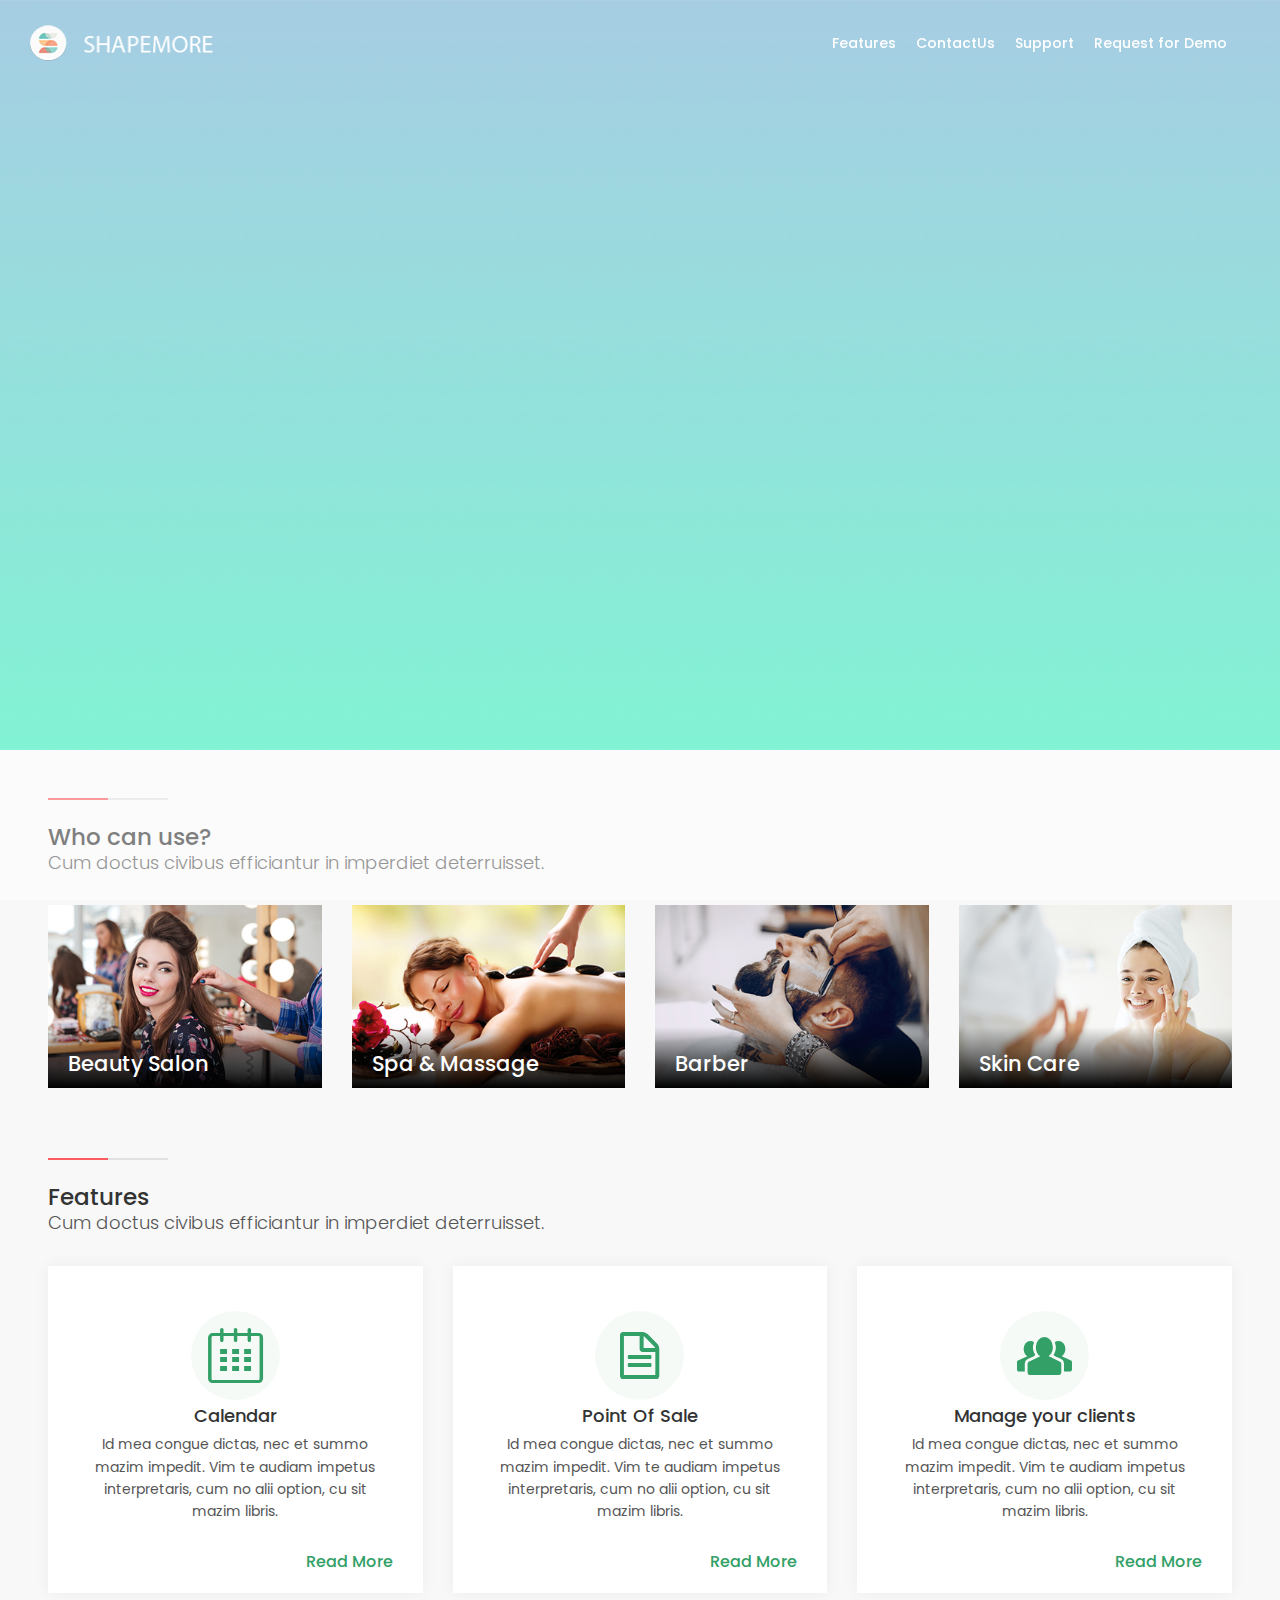
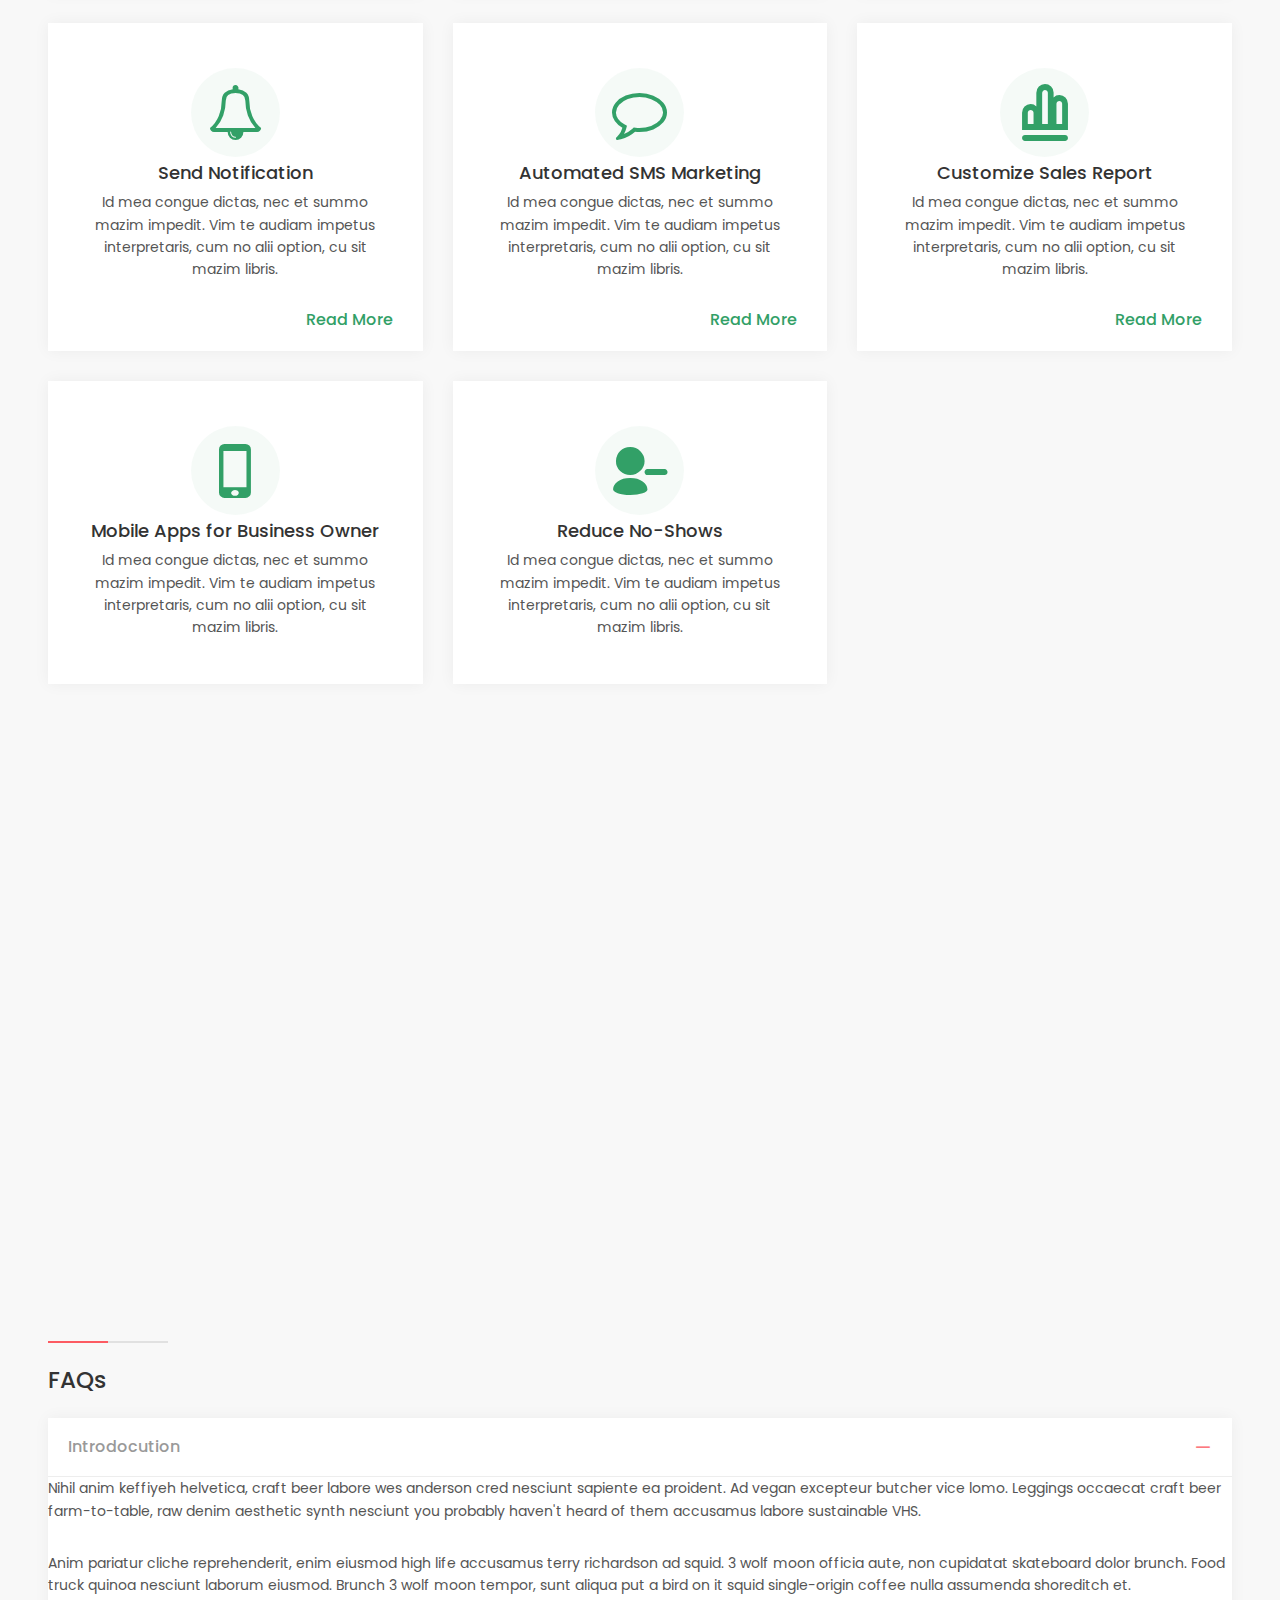
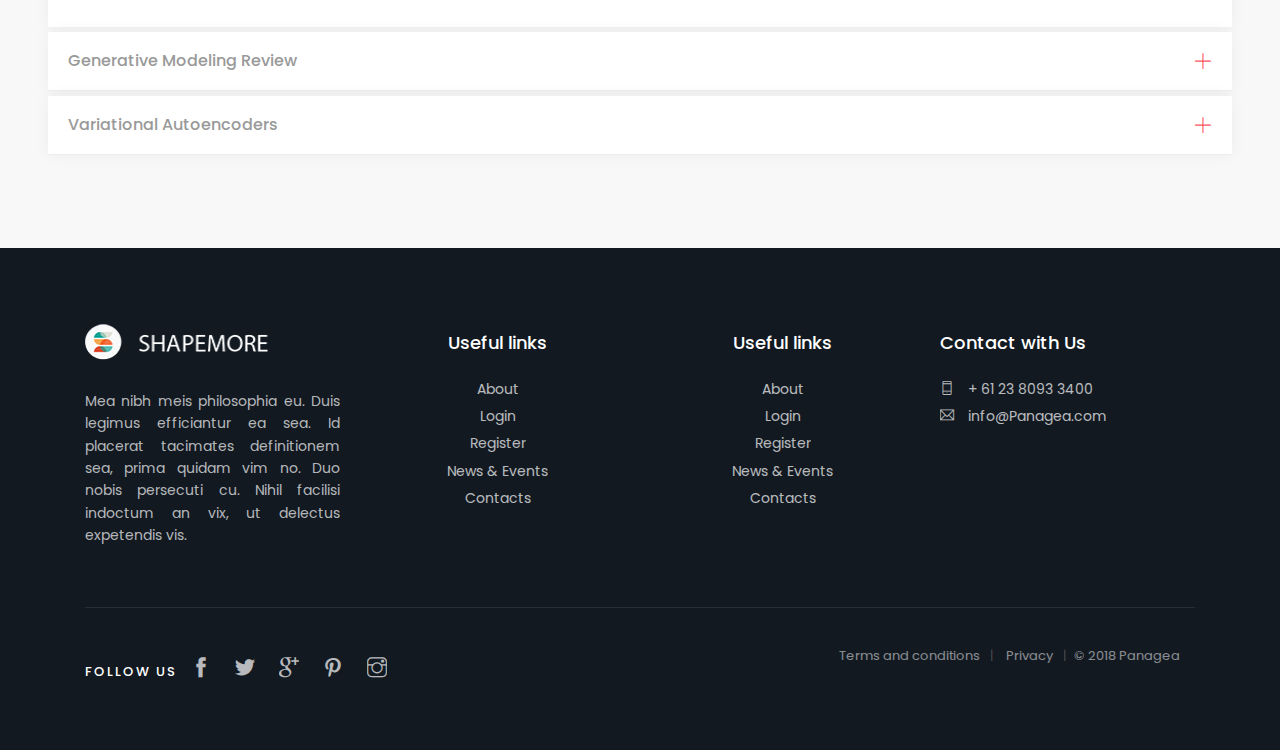
<file: index.html>
<!DOCTYPE html>
<html lang="en">

<head>
    <meta charset="utf-8">
    <meta http-equiv="X-UA-Compatible" content="IE=edge">
    <meta name="viewport" content="width=device-width, initial-scale=1, shrink-to-fit=no">
    <meta name="description"
          content="Panagea - Premium site template for travel agencies, hotels and restaurant listing.">
    <meta name="author" content="Ansonika">
    <title>Shapemore Business - Salon & Spa Software</title>

    <!-- Favicons-->
    <link rel="shortcut icon" href="img/favicon.ico" type="image/x-icon">
    <link rel="apple-touch-icon" type="image/x-icon" href="img/apple-touch-icon-57x57-precomposed.png">
    <link rel="apple-touch-icon" type="image/x-icon" sizes="72x72" href="img/apple-touch-icon-72x72-precomposed.png">
    <link rel="apple-touch-icon" type="image/x-icon" sizes="114x114"
          href="img/apple-touch-icon-114x114-precomposed.png">
    <link rel="apple-touch-icon" type="image/x-icon" sizes="144x144"
          href="img/apple-touch-icon-144x144-precomposed.png">

    <!-- BASE CSS -->
    <link href="css/bootstrap.min.css" rel="stylesheet">
    <link href="css/style.css" rel="stylesheet">
    <link href="css/vendors.css" rel="stylesheet">

    <!-- SPECIFIC CSS -->
    <link href="layerslider/css/layerslider.css" rel="stylesheet">

    <!-- YOUR CUSTOM CSS -->
    <link href="css/custom.css" rel="stylesheet">

    <!--icon referece-->
    <!--https://themify.me/themify-icons-->

</head>

<body>

<div id="page">

    <header class="header menu_fixed">
        <div id="preloader">
            <div data-loader="circle-side"></div>
        </div><!-- /Preload -->
        <div id="logo">
            <a href="index.html">
                <img src="img/logo.png" width="205" height="36" data-retina="true" alt="" class="logo_normal">
                <img src="img/logo_sticky.png" width="205" height="36" data-retina="true" alt="" class="logo_sticky">
            </a>
        </div>
        <!-- /top_menu -->
        <a href="#menu" class="btn_mobile">
            <div class="hamburger hamburger--spin" id="hamburger">
                <div class="hamburger-box">
                    <div class="hamburger-inner"></div>
                </div>
            </div>
        </a>
        <nav id="menu" class="main-menu">
            <ul>

                <li><span><a href="javascript:;">Features</a></span>
                    <ul>
                        <li><a href="calendar-feature-details.html">Calendar</a></li>
                        <li><a href="notification-feature-details.html">Point Of Sale</a></li>
                        <li><a href="customer-management-feature-details.html">Manage your clients</a></li>
                        <li><a href="notification-feature-details.html">Send Notification</a></li>
                        <li><a href="feature-details.html">Automated SMS Marketing</a></li>
                        <li><a href="sales-report-feature-details.html">Customize Sales Report</a></li>
                        <!--<li><a href="feature-details.html">Mobile Apps for Business Owner</a></li>-->
                        <!--<li><a href="feature-details.html">Reduce No-Shows</a></li>-->
                    </ul>
                </li>
                <!--<li><span><a href="#0">Pricing</a></span></li>-->
                <li><span><a href="#0">ContactUs</a></span></li>
                <li><span><a href="#0">Support</a></span></li>
                <li><span><a href="#0" class="btn-request">Request for Demo</a></span></li>
            </ul>
        </nav>

    </header>
    <!-- /header -->

    <main>
        <!-- Slider -->
        <div id="full-slider-wrapper">
            <div id="layerslider" style="width:100%;height:750px;">
                <!-- first slide -->
                <div class="ls-slide" data-ls="slidedelay: 5000; transition2d:85;">
                    <img src="img/home_slider/slide_1.jpg" class="ls-bg" alt="Slide background">
                    <h3 class="ls-l slide_typo" style="top: 47%; left: 50%;"
                        data-ls="offsetxin:0;durationin:2000;delayin:1000;easingin:easeOutElastic;rotatexin:90;transformoriginin:50% bottom 0;offsetxout:0;rotatexout:90;transformoriginout:50% bottom 0;">
                        Book <strong>Unique</strong> Experiences</h3>
                    <p class="ls-l slide_typo_2" style="top:55%; left:50%;"
                       data-ls="durationin:2000;delayin:1000;easingin:easeOutElastic;">
                        Tours | Hotels | Restaurants
                    </p>
                </div>
                <!-- second slide -->
                <div class="ls-slide" data-ls="slidedelay:5000; transition2d:103;">
                    <img src="img/home_slider/slide_2.jpg" class="ls-bg" alt="Slide background">
                    <h3 class="ls-l slide_typo" style="top: 47%; left: 50%;"
                        data-ls="offsetxin:0;durationin:2000;delayin:1000;easingin:easeOutElastic;rotatexin:90;transformoriginin:50% bottom 0;offsetxout:0;rotatexout:90;transformoriginout:50% bottom 0;">
                        <strong>Enjoy</strong> Unforgatable Holidays</h3>
                    <p class="ls-l slide_typo_2" style="top:55%; left:50%;"
                       data-ls="durationin:2000;delayin:1000;easingin:easeOutElastic;">
                        Tours | Hotels | Restaurants
                    </p>
                    <a class="ls-l btn_1 rounded" style="top:65%; left:50%;white-space: nowrap;"
                       data-ls="durationin:2000;delayin:1400;easingin:easeOutElastic;" href='tours-grid-isotope.html'>Read
                        more</a>
                </div>
                <!-- third slide -->
                <div class="ls-slide" data-ls="slidedelay: 5000; transition2d:5;">
                    <img src="img/home_slider/slide_3.jpg" class="ls-bg" alt="Slide background">
                    <h3 class="ls-l slide_typo" style="top:47%; left: 50%;"
                        data-ls="offsetxin:0;durationin:2000;delayin:1000;easingin:easeOutElastic;rotatexin:90;transformoriginin:50% bottom 0;offsetxout:0;rotatexout:90;transformoriginout:50% bottom 0;">
                        <strong>Top Attractions</strong> to discover</h3>
                    <p class="ls-l slide_typo_2" style="top:55%; left:50%;"
                       data-ls="durationin:2000;delayin:1000;easingin:easeOutElastic;">
                        Tours | Hotels | Restaurants
                    </p>
                    <a class="ls-l btn_1 rounded" style="top:65%; left:50%;"
                       data-ls="durationin:2000;delayin:1400;easingin:easeOutElastic;" href='tours-grid-sidebar.html'>Read
                        more</a>
                </div>
            </div>
        </div>
        <!-- End layerslider -->

        <div class="container-fluid pt-5 pl-lg-5 pr-lg-5">
            <section class="add_bottom_45">
                <div class="main_title_3">
                    <span><em></em></span>
                    <h2>Who can use?</h2>
                    <p>Cum doctus civibus efficiantur in imperdiet deterruisset.</p>
                </div>
                <div class="row">
                    <div class="col-xl-3 col-lg-6 col-md-6">
                        <a href="hotel-detail.html" class="grid_item">
                            <figure>

                                <img src="img/beuty-salon.jpg" class="img-fluid" alt="">
                                <div class="info">
                                    <h3>Beauty Salon</h3>
                                </div>
                            </figure>
                        </a>
                    </div>
                    <!-- /grid_item -->
                    <div class="col-xl-3 col-lg-6 col-md-6">
                        <a href="hotel-detail.html" class="grid_item">
                            <figure>

                                <img src="img/spa.jpg" class="img-fluid" alt="">
                                <div class="info">
                                    <h3>Spa & Massage</h3>
                                </div>
                            </figure>
                        </a>
                    </div>
                    <!-- /grid_item -->
                    <div class="col-xl-3 col-lg-6 col-md-6">
                        <a href="hotel-detail.html" class="grid_item">
                            <figure>
                                <img src="img/barber.jpg" class="img-fluid" alt="">
                                <div class="info">
                                    <h3>Barber</h3>
                                </div>
                            </figure>
                        </a>
                    </div>
                    <!-- /grid_item -->
                    <div class="col-xl-3 col-lg-6 col-md-6">
                        <a href="hotel-detail.html" class="grid_item">
                            <figure>
                                <img src="img/skin-care.jpg" class="img-fluid" alt="">
                                <div class="info">
                                    <h3>Skin Care</h3>
                                </div>
                            </figure>
                        </a>
                    </div>
                    <!-- /grid_item -->
                </div>
                <!-- /row -->
            </section>
            <!-- /section -->
        </div>
        <!-- /container -->

        <div class="container-fluid pl-lg-5 pr-lg-5">
            <div class="main_title_3">
                <span><em></em></span>
                <h2>Features</h2>
                <p>Cum doctus civibus efficiantur in imperdiet deterruisset.</p>
            </div>
            <div class="row">
                <div class="col-lg-4 col-md-6">
                    <a class="box_topic" href="calendar-feature-details.html">

                        <i class="icon-calendar-7"></i>

                        <h3>Calendar</h3>
                        <p>
                            Id mea congue dictas, nec et summo mazim impedit. Vim te audiam impetus interpretaris, cum
                            no alii option, cu sit mazim libris.
                        </p>
                        <h6 class="feature-read-more">Read More</h6>

                    </a>
                </div>
                <div class="col-lg-4 col-md-6">
                    <a class="box_topic" href="feature-details.html">
                        <i class="icon-doc-text"></i>
                        <h3>Point Of Sale</h3>
                        <p>Id mea congue dictas, nec et summo mazim impedit. Vim te audiam impetus interpretaris, cum no
                            alii option, cu sit mazim libris. </p>
                        <h6 class="feature-read-more">Read More</h6>
                    </a>
                </div>
                <div class="col-lg-4 col-md-6">
                    <a class="box_topic" href="customer-management-feature-details.html">
                        <i class="icon-group"></i>
                        <h3>Manage your clients</h3>
                        <p>Id mea congue dictas, nec et summo mazim impedit. Vim te audiam impetus interpretaris, cum no
                            alii option, cu sit mazim libris.</p>
                        <h6 class="feature-read-more">Read More</h6>
                    </a>
                </div>
                <div class="col-lg-4 col-md-6">
                    <a class="box_topic" href="notification-feature-details.html">
                        <i class="icon-bell"></i>
                        <h3>Send Notification</h3>
                        <p>Id mea congue dictas, nec et summo mazim impedit. Vim te audiam impetus interpretaris, cum no
                            alii option, cu sit mazim libris. </p>
                        <h6 class="feature-read-more">Read More</h6>
                    </a>
                </div>
                <div class="col-lg-4 col-md-6">
                    <a class="box_topic" href="feature-details.html">
                        <i class="icon-comment-empty"></i>
                        <h3>Automated SMS Marketing</h3>
                        <p>Id mea congue dictas, nec et summo mazim impedit. Vim te audiam impetus interpretaris, cum no
                            alii option, cu sit mazim libris.</p>
                        <h6 class="feature-read-more">Read More</h6>
                    </a>
                </div>
                <div class="col-lg-4 col-md-6">
                    <a class="box_topic" href="feature-details.html">
                        <i class="icon-chart-bar-outline"></i>
                        <h3>Customize Sales Report</h3>
                        <p>Id mea congue dictas, nec et summo mazim impedit. Vim te audiam impetus interpretaris, cum no
                            alii option, cu sit mazim libris. </p>
                        <h6 class="feature-read-more">Read More</h6>
                    </a>
                </div>

                <div class="col-lg-4 col-md-6">
                    <a class="box_topic" href="javascript:;">
                        <i class="icon-mobile-1"></i>
                        <h3>Mobile Apps for Business Owner</h3>
                        <p>Id mea congue dictas, nec et summo mazim impedit. Vim te audiam impetus interpretaris, cum no
                            alii option, cu sit mazim libris. </p>
                        <!--<h6 class="feature-read-more">Read More</h6>-->
                    </a>
                </div>

                <div class="col-lg-4 col-md-6">
                    <a class="box_topic" href="javascript:;">
                        <i class="icon-user-delete"></i>
                        <h3>Reduce No-Shows</h3>
                        <p>Id mea congue dictas, nec et summo mazim impedit. Vim te audiam impetus interpretaris, cum no
                            alii option, cu sit mazim libris. </p>
                        <!--<h6 class="feature-read-more">Read More</h6>-->
                    </a>
                </div>
            </div>
            <!--/row-->
        </div>
        <!-- /container -->

        <div class="call_section">
            <div class="container clearfix">
                <div class="col-lg-5 col-md-6 float-right wow" data-wow-offset="250">
                    <div class="block-reveal">
                        <div class="block-vertical"></div>
                        <div class="box_1">
                            <h3>Enjoy a GREAT travel with us</h3>
                            <p>Ius cu tamquam persequeris, eu veniam apeirian platonem qui, id aliquip voluptatibus pri.
                                Ei mea primis ornatus disputationi. Menandri erroribus cu per, duo solet congue ut. </p>
                            <a href="#0" class="btn_1 rounded">Read more</a>
                        </div>
                    </div>
                </div>
            </div>
        </div>
        <!--/call_section-->

        <div class="container-fluid pl-lg-5 pr-lg-5 pt-5 pb-5" id="faq">
            <div class="main_title_3">
                <span><em></em></span>
                <h2>FAQs</h2>
            </div>
            <div role="tablist" class="add_bottom_45 accordion_2" id="payment">
                <div class="card">
                    <div class="card-header" role="tab">
                        <h5 class="mb-0">
                            <a data-toggle="collapse" href="#collapseOne_payment" aria-expanded="true"><i
                                    class="indicator ti-minus"></i>Introdocution</a>
                        </h5>
                    </div>

                    <div id="collapseOne_payment" class="collapse show" role="tabpanel" data-parent="#payment">
                        <div class="card-body">
                            <p>Nihil anim keffiyeh helvetica, craft beer labore wes anderson cred nesciunt sapiente ea
                                proident. Ad vegan excepteur butcher vice lomo. Leggings occaecat craft beer
                                farm-to-table, raw denim aesthetic synth nesciunt you probably haven't heard of them
                                accusamus labore sustainable VHS.</p>
                            <p>Anim pariatur cliche reprehenderit, enim eiusmod high life accusamus terry richardson ad
                                squid. 3 wolf moon officia aute, non cupidatat skateboard dolor brunch. Food truck
                                quinoa nesciunt laborum eiusmod. Brunch 3 wolf moon tempor, sunt aliqua put a bird on it
                                squid single-origin coffee nulla assumenda shoreditch et.</p>
                        </div>
                    </div>
                </div>
                <!-- /card -->
                <div class="card">
                    <div class="card-header" role="tab">
                        <h5 class="mb-0">
                            <a class="collapsed" data-toggle="collapse" href="#collapseTwo_payment"
                               aria-expanded="false">
                                <i class="indicator ti-plus"></i>Generative Modeling Review
                            </a>
                        </h5>
                    </div>
                    <div id="collapseTwo_payment" class="collapse" role="tabpanel" data-parent="#payment">
                        <div class="card-body">
                            <p>Nihil anim keffiyeh helvetica, craft beer labore wes anderson cred nesciunt sapiente ea
                                proident. Ad vegan excepteur butcher vice lomo. Leggings occaecat craft beer
                                farm-to-table, raw denim aesthetic synth nesciunt you probably haven't heard of them
                                accusamus labore sustainable VHS.</p>
                            <p>Anim pariatur cliche reprehenderit, enim eiusmod high life accusamus terry richardson ad
                                squid. 3 wolf moon officia aute, non cupidatat skateboard dolor brunch. Food truck
                                quinoa nesciunt laborum eiusmod. Brunch 3 wolf moon tempor, sunt aliqua put a bird on it
                                squid single-origin coffee nulla assumenda shoreditch et.</p>
                        </div>
                    </div>
                </div>
                <!-- /card -->
                <div class="card">
                    <div class="card-header" role="tab">
                        <h5 class="mb-0">
                            <a class="collapsed" data-toggle="collapse" href="#collapseThree_payment"
                               aria-expanded="false">
                                <i class="indicator ti-plus"></i>Variational Autoencoders
                            </a>
                        </h5>
                    </div>
                    <div id="collapseThree_payment" class="collapse" role="tabpanel" data-parent="#payment">
                        <div class="card-body">
                            <p>Nihil anim keffiyeh helvetica, craft beer labore wes anderson cred nesciunt sapiente ea
                                proident. Ad vegan excepteur butcher vice lomo. Leggings occaecat craft beer
                                farm-to-table, raw denim aesthetic synth nesciunt you probably haven't heard of them
                                accusamus labore sustainable VHS.</p>
                            <p>Anim pariatur cliche reprehenderit, enim eiusmod high life accusamus terry richardson ad
                                squid. 3 wolf moon officia aute, non cupidatat skateboard dolor brunch. Food truck
                                quinoa nesciunt laborum eiusmod. Brunch 3 wolf moon tempor, sunt aliqua put a bird on it
                                squid single-origin coffee nulla assumenda shoreditch et.</p>
                        </div>
                    </div>
                </div>
                <!-- /card -->
            </div>
            <!-- /accordion payment -->
        </div>


    </main>
    <!-- /main -->

    <footer>
        <div class="container margin_60_35">
            <div class="row">
                <div class="col-lg-3 col-md-6 text-justify pt-3">

                    <p><img src="img/logo.png" width="205" height="36" data-retina="true" alt=""></p>
                    <p>Mea nibh meis philosophia eu. Duis legimus efficiantur ea sea. Id placerat tacimates definitionem
                        sea, prima quidam vim no. Duo nobis persecuti cu. Nihil facilisi indoctum an vix, ut delectus
                        expetendis vis.</p>

                </div>
                <div class="col-lg-3 col-md-6 text-lg-center">
                    <h5>Useful links</h5>
                    <ul class="links">
                        <li><a href="about.html">About</a></li>
                        <li><a href="login.html">Login</a></li>
                        <li><a href="register.html">Register</a></li>
                        <li><a href="blog.html">News &amp; Events</a></li>
                        <li><a href="contacts.html">Contacts</a></li>
                    </ul>
                </div>
                <div class="col-lg-3 col-md-6 text-lg-center">
                    <h5>Useful links</h5>
                    <ul class="links">
                        <li><a href="about.html">About</a></li>
                        <li><a href="login.html">Login</a></li>
                        <li><a href="register.html">Register</a></li>
                        <li><a href="blog.html">News &amp; Events</a></li>
                        <li><a href="contacts.html">Contacts</a></li>
                    </ul>
                </div>
                <div class="col-lg-3 col-md-6">
                    <h5>Contact with Us</h5>
                    <ul class="contacts">
                        <li><a href="tel://61280932400"><i class="ti-mobile"></i> + 61 23 8093 3400</a></li>
                        <li><a href="mailto:info@Panagea.com"><i class="ti-email"></i> info@Panagea.com</a></li>
                    </ul>
                </div>
            </div>
            <!--/row-->
            <hr>
            <div class="row">
                <div class="col-lg-6">
                    <div class="follow_us">
                        <ul>
                            <li>Follow us</li>
                            <li><a href="#0"><i class="ti-facebook"></i></a></li>
                            <li><a href="#0"><i class="ti-twitter-alt"></i></a></li>
                            <li><a href="#0"><i class="ti-google"></i></a></li>
                            <li><a href="#0"><i class="ti-pinterest"></i></a></li>
                            <li><a href="#0"><i class="ti-instagram"></i></a></li>
                        </ul>
                    </div>
                </div>
                <div class="col-lg-6">
                    <ul id="additional_links">
                        <li><a href="#0">Terms and conditions</a></li>
                        <li><a href="#0">Privacy</a></li>
                        <li><span>© 2018 Panagea</span></li>
                    </ul>
                </div>
            </div>
        </div>
    </footer>
    <!--/footer-->
</div>
<!-- page -->

<!-- Sign In Popup -->
<div id="sign-in-dialog" class="zoom-anim-dialog mfp-hide">
    <div class="small-dialog-header">
        <h3>Sign In</h3>
    </div>
    <form>
        <div class="sign-in-wrapper">
            <a href="#0" class="social_bt facebook">Login with Facebook</a>
            <a href="#0" class="social_bt google">Login with Google</a>
            <div class="divider"><span>Or</span></div>
            <div class="form-group">
                <label>Email</label>
                <input type="email" class="form-control" name="email" id="email">
                <i class="icon_mail_alt"></i>
            </div>
            <div class="form-group">
                <label>Password</label>
                <input type="password" class="form-control" name="password" id="password" value="">
                <i class="icon_lock_alt"></i>
            </div>
            <div class="clearfix add_bottom_15">
                <div class="checkboxes float-left">
                    <label class="container_check">Remember me
                        <input type="checkbox">
                        <span class="checkmark"></span>
                    </label>
                </div>
                <div class="float-right mt-1"><a id="forgot" href="javascript:void(0);">Forgot Password?</a></div>
            </div>
            <div class="text-center"><input type="submit" value="Log In" class="btn_1 full-width"></div>
            <div class="text-center">
                Don’t have an account? <a href="register.html">Sign up</a>
            </div>
            <div id="forgot_pw">
                <div class="form-group">
                    <label>Please confirm login email below</label>
                    <input type="email" class="form-control" name="email_forgot" id="email_forgot">
                    <i class="icon_mail_alt"></i>
                </div>
                <p>You will receive an email containing a link allowing you to reset your password to a new preferred
                    one.</p>
                <div class="text-center"><input type="submit" value="Reset Password" class="btn_1"></div>
            </div>
        </div>
    </form>
    <!--form -->
</div>
<!-- /Sign In Popup -->

<div id="toTop"></div><!-- Back to top button -->

<!-- COMMON SCRIPTS -->
<script src="js/jquery-2.2.4.min.js"></script>
<script src="js/common_scripts.js"></script>
<script src="js/main.js"></script>
<script src="assets/validate.js"></script>

<!-- SPECIFIC SCRIPTS -->
<script src="layerslider/js/greensock.js"></script>
<script src="layerslider/js/layerslider.transitions.js"></script>
<script src="layerslider/js/layerslider.kreaturamedia.jquery.js"></script>
<script>
    'use strict';
    $('#layerslider').layerSlider({
        autoStart: true,
        navButtons: false,
        navStartStop: false,
        showCircleTimer: false,
        responsive: true,
        responsiveUnder: 1280,
        layersContainer: 1200,
        skinsPath: 'layerslider/skins/'
        // Please make sure that you didn't forget to add a comma to the line endings
        // except the last line!
    });
</script>


</body>
</html>
</file>
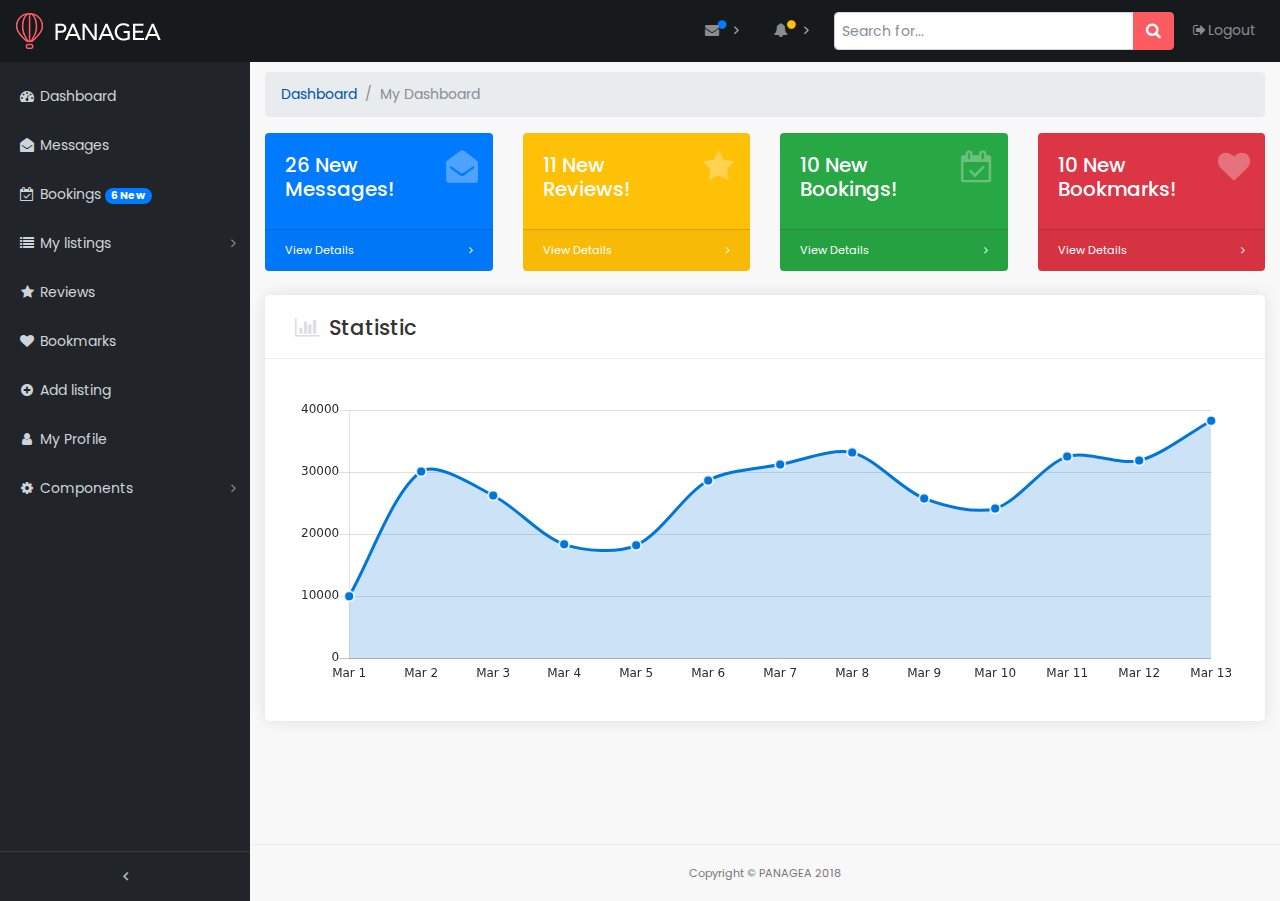
<file: admin_section/index.html>
<!DOCTYPE html>
<html lang="en">

<head>
  <meta charset="utf-8">
  <meta http-equiv="X-UA-Compatible" content="IE=edge">
  <meta name="viewport" content="width=device-width, initial-scale=1, shrink-to-fit=no">
  <meta name="description" content="">
  <meta name="author" content="Ansonika">
  <title>PANAGEA - Admin dashboard</title>
	
  <!-- Favicons-->
  <link rel="shortcut icon" href="img/favicon.ico" type="image/x-icon">
  <link rel="apple-touch-icon" type="image/x-icon" href="img/apple-touch-icon-57x57-precomposed.png">
  <link rel="apple-touch-icon" type="image/x-icon" sizes="72x72" href="img/apple-touch-icon-72x72-precomposed.png">
  <link rel="apple-touch-icon" type="image/x-icon" sizes="114x114" href="img/apple-touch-icon-114x114-precomposed.png">
  <link rel="apple-touch-icon" type="image/x-icon" sizes="144x144" href="img/apple-touch-icon-144x144-precomposed.png">
	
  <!-- Bootstrap core CSS-->
  <link href="vendor/bootstrap/css/bootstrap.min.css" rel="stylesheet">
  <!-- Main styles -->
  <link href="css/admin.css" rel="stylesheet">
  <!-- Icon fonts-->
  <link href="vendor/font-awesome/css/font-awesome.min.css" rel="stylesheet" type="text/css">
  <!-- Plugin styles -->
  <link href="vendor/datatables/dataTables.bootstrap4.css" rel="stylesheet">
  <!-- Your custom styles -->
  <link href="css/custom.css" rel="stylesheet">
	
</head>

<body class="fixed-nav sticky-footer" id="page-top">
  <!-- Navigation-->
  <nav class="navbar navbar-expand-lg navbar-dark bg-default fixed-top" id="mainNav">
    <a class="navbar-brand" href="index.html"><img src="img/logo.png" data-retina="true" alt="" width="150" height="36"></a>
    <button class="navbar-toggler navbar-toggler-right" type="button" data-toggle="collapse" data-target="#navbarResponsive" aria-controls="navbarResponsive" aria-expanded="false" aria-label="Toggle navigation">
      <span class="navbar-toggler-icon"></span>
    </button>
    <div class="collapse navbar-collapse" id="navbarResponsive">
      <ul class="navbar-nav navbar-sidenav" id="exampleAccordion">
        <li class="nav-item" data-toggle="tooltip" data-placement="right" title="Dashboard">
          <a class="nav-link" href="index.html">
            <i class="fa fa-fw fa-dashboard"></i>
            <span class="nav-link-text">Dashboard</span>
          </a>
        </li>
		<li class="nav-item" data-toggle="tooltip" data-placement="right" title="Messages">
          <a class="nav-link" href="messages.html">
            <i class="fa fa-fw fa-envelope-open"></i>
            <span class="nav-link-text">Messages</span>
          </a>
        </li>
		<li class="nav-item" data-toggle="tooltip" data-placement="right" title="" data-original-title="Bookings">
          <a class="nav-link" href="bookings.html">
            <i class="fa fa-fw fa-calendar-check-o"></i>
            <span class="nav-link-text">Bookings <span class="badge badge-pill badge-primary">6 New</span></span>
          </a>
        </li>
		<li class="nav-item" data-toggle="tooltip" data-placement="right" title="My listings">
          <a class="nav-link nav-link-collapse collapsed" data-toggle="collapse" href="#collapseMylistings" data-parent="#mylistings">
            <i class="fa fa-fw fa-list"></i>
            <span class="nav-link-text">My listings</span>
          </a>
          <ul class="sidenav-second-level collapse" id="collapseMylistings">
            <li>
              <a href="listings.html">Pending <span class="badge badge-pill badge-primary">6</span></a>
            </li>
			<li>
              <a href="listings.html">Active <span class="badge badge-pill badge-success">6</span></a>
            </li>
			<li>
              <a href="listings.html">Expired <span class="badge badge-pill badge-danger">6</span></a>
            </li>
          </ul>
        </li>
		<li class="nav-item" data-toggle="tooltip" data-placement="right" title="Reviews">
          <a class="nav-link" href="reviews.html">
            <i class="fa fa-fw fa-star"></i>
            <span class="nav-link-text">Reviews</span>
          </a>
        </li>
		<li class="nav-item" data-toggle="tooltip" data-placement="right" title="Bookmarks">
          <a class="nav-link" href="bookmarks.html">
            <i class="fa fa-fw fa-heart"></i>
            <span class="nav-link-text">Bookmarks</span>
          </a>
        </li>
		<li class="nav-item" data-toggle="tooltip" data-placement="right" title="Add listing">
          <a class="nav-link" href="add-listing.html">
            <i class="fa fa-fw fa-plus-circle"></i>
            <span class="nav-link-text">Add listing</span>
          </a>
        </li>
		<li class="nav-item" data-toggle="tooltip" data-placement="right" title="My profile">
          <a class="nav-link" href="user-profile.html">
            <i class="fa fa-fw fa-user"></i>
            <span class="nav-link-text">My Profile</span>
          </a>
        </li>
		<li class="nav-item" data-toggle="tooltip" data-placement="right" title="Components">
          <a class="nav-link nav-link-collapse collapsed" data-toggle="collapse" href="#collapseComponents" data-parent="#Components">
            <i class="fa fa-fw fa-gear"></i>
            <span class="nav-link-text">Components</span>
          </a>
          <ul class="sidenav-second-level collapse" id="collapseComponents">
            <li>
              <a href="charts.html">Charts</a>
            </li>
			<li>
              <a href="tables.html">Tables</a>
            </li>
          </ul>
        </li>
      </ul>
      <ul class="navbar-nav sidenav-toggler">
        <li class="nav-item">
          <a class="nav-link text-center" id="sidenavToggler">
            <i class="fa fa-fw fa-angle-left"></i>
          </a>
        </li>
      </ul>
      <ul class="navbar-nav ml-auto">
        <li class="nav-item dropdown">
          <a class="nav-link dropdown-toggle mr-lg-2" id="messagesDropdown" href="#" data-toggle="dropdown" aria-haspopup="true" aria-expanded="false">
            <i class="fa fa-fw fa-envelope"></i>
            <span class="d-lg-none">Messages
              <span class="badge badge-pill badge-primary">12 New</span>
            </span>
            <span class="indicator text-primary d-none d-lg-block">
              <i class="fa fa-fw fa-circle"></i>
            </span>
          </a>
          <div class="dropdown-menu" aria-labelledby="messagesDropdown">
            <h6 class="dropdown-header">New Messages:</h6>
            <div class="dropdown-divider"></div>
            <a class="dropdown-item" href="#">
              <strong>David Miller</strong>
              <span class="small float-right text-muted">11:21 AM</span>
              <div class="dropdown-message small">Hey there! This new version of SB Admin is pretty awesome! These messages clip off when they reach the end of the box so they don't overflow over to the sides!</div>
            </a>
            <div class="dropdown-divider"></div>
            <a class="dropdown-item" href="#">
              <strong>Jane Smith</strong>
              <span class="small float-right text-muted">11:21 AM</span>
              <div class="dropdown-message small">I was wondering if you could meet for an appointment at 3:00 instead of 4:00. Thanks!</div>
            </a>
            <div class="dropdown-divider"></div>
            <a class="dropdown-item" href="#">
              <strong>John Doe</strong>
              <span class="small float-right text-muted">11:21 AM</span>
              <div class="dropdown-message small">I've sent the final files over to you for review. When you're able to sign off of them let me know and we can discuss distribution.</div>
            </a>
            <div class="dropdown-divider"></div>
            <a class="dropdown-item small" href="#">View all messages</a>
          </div>
        </li>
        <li class="nav-item dropdown">
          <a class="nav-link dropdown-toggle mr-lg-2" id="alertsDropdown" href="#" data-toggle="dropdown" aria-haspopup="true" aria-expanded="false">
            <i class="fa fa-fw fa-bell"></i>
            <span class="d-lg-none">Alerts
              <span class="badge badge-pill badge-warning">6 New</span>
            </span>
            <span class="indicator text-warning d-none d-lg-block">
              <i class="fa fa-fw fa-circle"></i>
            </span>
          </a>
          <div class="dropdown-menu" aria-labelledby="alertsDropdown">
            <h6 class="dropdown-header">New Alerts:</h6>
            <div class="dropdown-divider"></div>
            <a class="dropdown-item" href="#">
              <span class="text-success">
                <strong>
                  <i class="fa fa-long-arrow-up fa-fw"></i>Status Update</strong>
              </span>
              <span class="small float-right text-muted">11:21 AM</span>
              <div class="dropdown-message small">This is an automated server response message. All systems are online.</div>
            </a>
            <div class="dropdown-divider"></div>
            <a class="dropdown-item" href="#">
              <span class="text-danger">
                <strong>
                  <i class="fa fa-long-arrow-down fa-fw"></i>Status Update</strong>
              </span>
              <span class="small float-right text-muted">11:21 AM</span>
              <div class="dropdown-message small">This is an automated server response message. All systems are online.</div>
            </a>
            <div class="dropdown-divider"></div>
            <a class="dropdown-item" href="#">
              <span class="text-success">
                <strong>
                  <i class="fa fa-long-arrow-up fa-fw"></i>Status Update</strong>
              </span>
              <span class="small float-right text-muted">11:21 AM</span>
              <div class="dropdown-message small">This is an automated server response message. All systems are online.</div>
            </a>
            <div class="dropdown-divider"></div>
            <a class="dropdown-item small" href="#">View all alerts</a>
          </div>
        </li>
        <li class="nav-item">
          <form class="form-inline my-2 my-lg-0 mr-lg-2">
            <div class="input-group">
              <input class="form-control search-top" type="text" placeholder="Search for...">
              <span class="input-group-btn">
                <button class="btn btn-primary" type="button">
                  <i class="fa fa-search"></i>
                </button>
              </span>
            </div>
          </form>
        </li>
        <li class="nav-item">
          <a class="nav-link" data-toggle="modal" data-target="#exampleModal">
            <i class="fa fa-fw fa-sign-out"></i>Logout</a>
        </li>
      </ul>
    </div>
  </nav>
  <!-- /Navigation-->
  <div class="content-wrapper">
    <div class="container-fluid">
      <!-- Breadcrumbs-->
      <ol class="breadcrumb">
        <li class="breadcrumb-item">
          <a href="#">Dashboard</a>
        </li>
        <li class="breadcrumb-item active">My Dashboard</li>
      </ol>
	  <!-- Icon Cards-->
      <div class="row">
        <div class="col-xl-3 col-sm-6 mb-3">
          <div class="card dashboard text-white bg-primary o-hidden h-100">
            <div class="card-body">
              <div class="card-body-icon">
                <i class="fa fa-fw fa-envelope-open"></i>
              </div>
              <div class="mr-5"><h5>26 New Messages!</h5></div>
            </div>
            <a class="card-footer text-white clearfix small z-1" href="messages.html">
              <span class="float-left">View Details</span>
              <span class="float-right">
                <i class="fa fa-angle-right"></i>
              </span>
            </a>
          </div>
        </div>
        <div class="col-xl-3 col-sm-6 mb-3">
          <div class="card dashboard text-white bg-warning o-hidden h-100">
            <div class="card-body">
              <div class="card-body-icon">
                <i class="fa fa-fw fa-star"></i>
              </div>
				<div class="mr-5"><h5>11 New Reviews!</h5></div>
            </div>
            <a class="card-footer text-white clearfix small z-1" href="reviews.html">
              <span class="float-left">View Details</span>
              <span class="float-right">
                <i class="fa fa-angle-right"></i>
              </span>
            </a>
          </div>
        </div>
        <div class="col-xl-3 col-sm-6 mb-3">
          <div class="card dashboard text-white bg-success o-hidden h-100">
            <div class="card-body">
              <div class="card-body-icon">
                <i class="fa fa-fw fa-calendar-check-o"></i>
              </div>
              <div class="mr-5"><h5>10 New Bookings!</h5></div>
            </div>
            <a class="card-footer text-white clearfix small z-1" href="bookings.html">
              <span class="float-left">View Details</span>
              <span class="float-right">
                <i class="fa fa-angle-right"></i>
              </span>
            </a>
          </div>
        </div>
        <div class="col-xl-3 col-sm-6 mb-3">
          <div class="card dashboard text-white bg-danger o-hidden h-100">
            <div class="card-body">
              <div class="card-body-icon">
                <i class="fa fa-fw fa-heart"></i>
              </div>
              <div class="mr-5"><h5>10 New Bookmarks!</h5></div>
            </div>
            <a class="card-footer text-white clearfix small z-1" href="bookmarks.html">
              <span class="float-left">View Details</span>
              <span class="float-right">
                <i class="fa fa-angle-right"></i>
              </span>
            </a>
          </div>
        </div>
		</div>
		<!-- /cards -->
		<h2></h2>
		<div class="box_general padding_bottom">
			<div class="header_box version_2">
				<h2><i class="fa fa-bar-chart"></i>Statistic</h2>
			</div>
		 <canvas id="myAreaChart" width="100%" height="30" style="margin:45px 0 15px 0;"></canvas>
		</div>
	  </div>
	  <!-- /.container-fluid-->
   	</div>
    <!-- /.container-wrapper-->
    <footer class="sticky-footer">
      <div class="container">
        <div class="text-center">
          <small>Copyright © PANAGEA 2018</small>
        </div>
      </div>
    </footer>
    <!-- Scroll to Top Button-->
    <a class="scroll-to-top rounded" href="#page-top">
      <i class="fa fa-angle-up"></i>
    </a>
    <!-- Logout Modal-->
    <div class="modal fade" id="exampleModal" tabindex="-1" role="dialog" aria-labelledby="exampleModalLabel" aria-hidden="true">
      <div class="modal-dialog" role="document">
        <div class="modal-content">
          <div class="modal-header">
            <h5 class="modal-title" id="exampleModalLabel">Ready to Leave?</h5>
            <button class="close" type="button" data-dismiss="modal" aria-label="Close">
              <span aria-hidden="true">×</span>
            </button>
          </div>
          <div class="modal-body">Select "Logout" below if you are ready to end your current session.</div>
          <div class="modal-footer">
            <button class="btn btn-secondary" type="button" data-dismiss="modal">Cancel</button>
            <a class="btn btn-primary" href="login.html">Logout</a>
          </div>
        </div>
      </div>
    </div>
    <!-- Bootstrap core JavaScript-->
    <script src="vendor/jquery/jquery.min.js"></script>
    <script src="vendor/bootstrap/js/bootstrap.bundle.min.js"></script>
    <!-- Core plugin JavaScript-->
    <script src="vendor/jquery-easing/jquery.easing.min.js"></script>
    <!-- Page level plugin JavaScript-->
    <script src="vendor/chart.js/Chart.js"></script>
    <script src="vendor/datatables/jquery.dataTables.js"></script>
    <script src="vendor/datatables/dataTables.bootstrap4.js"></script>
	<script src="vendor/jquery.selectbox-0.2.js"></script>
	<script src="vendor/retina-replace.min.js"></script>
	<script src="vendor/jquery.magnific-popup.min.js"></script>
    <!-- Custom scripts for all pages-->
    <script src="js/admin.js"></script>
	<!-- Custom scripts for this page-->
    <script src="js/admin-charts.js"></script>
	
</body>
</html>
</file>
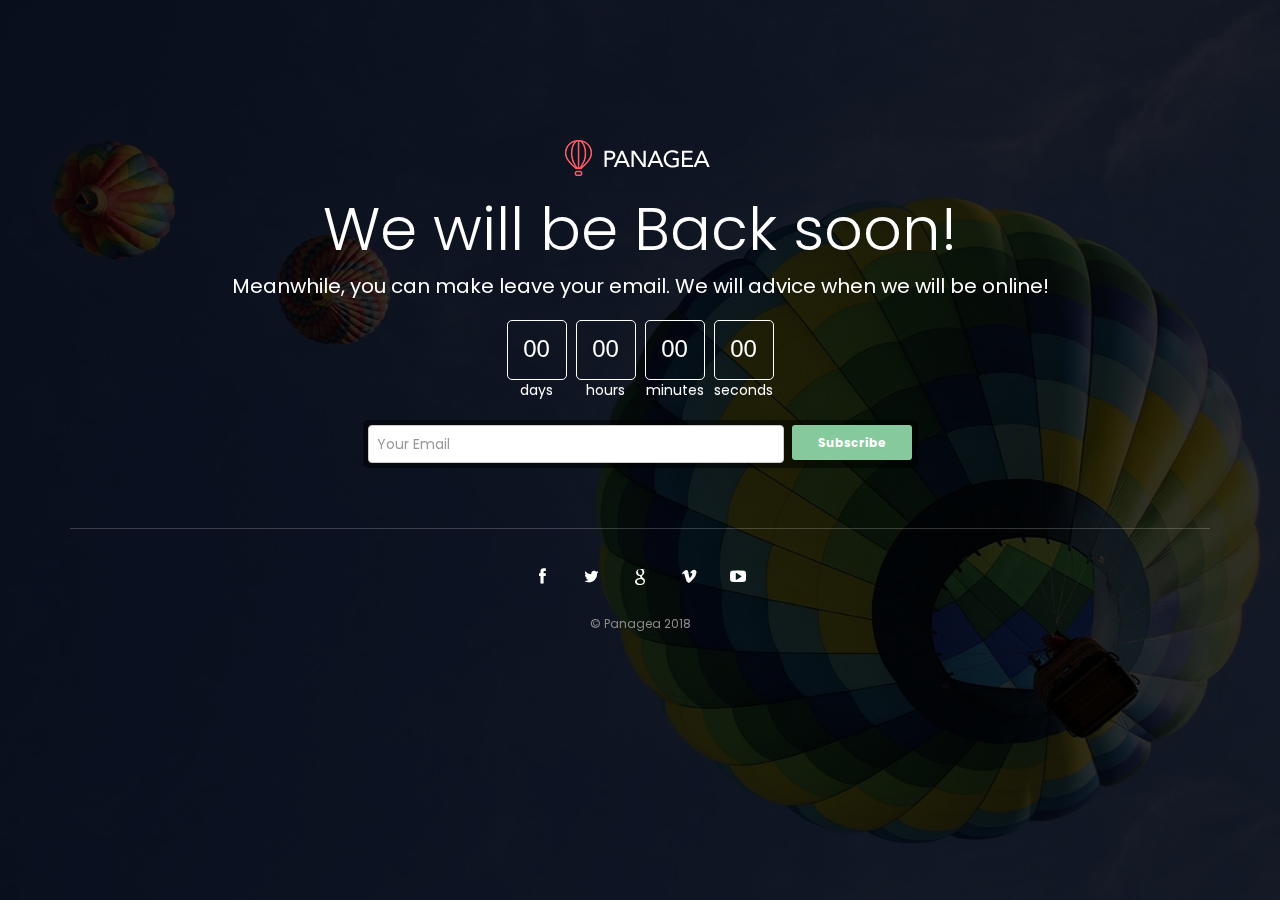
<file: coming_soon/index.html>
<!DOCTYPE html>
<html>
  <head>
  	<meta charset="utf-8">
    <title>Site Launch Coming soon</title>
    <meta name="viewport" content="width=device-width, initial-scale=1.0">
   
    <!-- Favicons-->
    <link rel="shortcut icon" href="img/favicon.ico" type="image/x-icon"/>
    <link rel="apple-touch-icon" type="image/x-icon" href="img/apple-touch-icon-57x57-precomposed.png">
    <link rel="apple-touch-icon" type="image/x-icon" sizes="72x72" href="img/apple-touch-icon-72x72-precomposed.png">
    <link rel="apple-touch-icon" type="image/x-icon" sizes="114x114" href="img/apple-touch-icon-114x114-precomposed.png">
    <link rel="apple-touch-icon" type="image/x-icon" sizes="144x144" href="img/apple-touch-icon-144x144-precomposed.png">
    
    <!-- CSS -->
    <link href="css/bootstrap.min.css" rel="stylesheet">
    <link href="css/style.css" rel="stylesheet">
    <link href="fontello/css/fontello.css" rel="stylesheet" > 
    <link href="fontello/css/animation.css" rel="stylesheet" > 

  </head>
  <body>
  
<div id="wrapper">
	<div id="main">
		<div class="container">
			
			<div class="row countdown">
            	<div class="col-md-12">
                	<div id="logo"><img src="img/logo.png" width="150" height="36" alt="" data-retina="true"></div>
                    <h1>We will be Back soon!</h1>
                    <h2>Meanwhile, you can make leave your email. We will advice when we will be online!</h2>
                </div>
				<div id="countdown_wp">
                    <div class="container_count"><div id="days">00</div>days</div>
                    <div class="container_count"><div id="hours">00</div>hours</div>
                    <div class="container_count"><div id="minutes">00</div>minutes</div>
                    <div class="container_count last"><div id="seconds">00</div>seconds</div>
                </div>
			</div>
            <div class="row">
						<div class="col-md-6 col-md-offset-3">
                        <div id="newsletter_wp" >
                            <form method="post" action="assets/newsletter.php" id="newsletter" name="newsletter"  autocomplete="off">
                                        <div class="row">
                                            <div class="col-md-9 first-nogutter">
                                                <input name="email_newsletter" id="email_newsletter" type="email" placeholder="Your Email" class="form-control">
                                            </div>
                                            <div class="col-md-3 nogutter">
                                                    <button type="submit" class="btn-check" id="submit-newsletter">Subscribe</button>
                                            </div>
                                        </div>
                                            <div id="message-newsletter"></div>
                                </form>                         
                            </div>
                        </div>	
                    </div>
                    <div id="social_footer">
                        <ul>
                            <li><a href="#"><i class="icon-facebook"></i></a></li>
                            <li><a href="#"><i class="icon-twitter"></i></a></li>
                            <li><a href="#"><i class="icon-google"></i></a></li>
                            <li><a href="#"><i class="icon-vimeo"></i></a></li>
                            <li><a href="#"><i class="icon-youtube-play"></i></a></li>
                        </ul>
                        <p>© Panagea 2018</p>
                    </div>            
		</div><!-- End container -->
	</div><!-- End main -->	
	</div>

<div id="slides">
	<ul class="slides-container">
		<li><img src="img/slide_2.jpg" alt=""></li>
		<li><img src="img/slide_1.jpg" alt=""></li>
	</ul>
</div><!-- End background slider -->

<!-- JQUERY -->
<script src="js/jquery-2.2.4.min.js"></script>
<script src="js/jquery.easing.1.3.min.js"></script>
<script src="js/jquery.animate-enhanced.min.js"></script>
<script src="js/jquery.superslides.min.js"></script>
<script  type="text/javascript">
  $('#slides').superslides({
	  play: 6000,
	  pagination:false,
	  animation_speed: 800,
      animation: 'fade'
    });
</script>
<!-- OTHER JS --> 
<script src="js/retina.min.js"></script>
<script  src="js/functions.js"></script>
<script src="assets/validate.js"></script>
  </body>
</html>
</file>
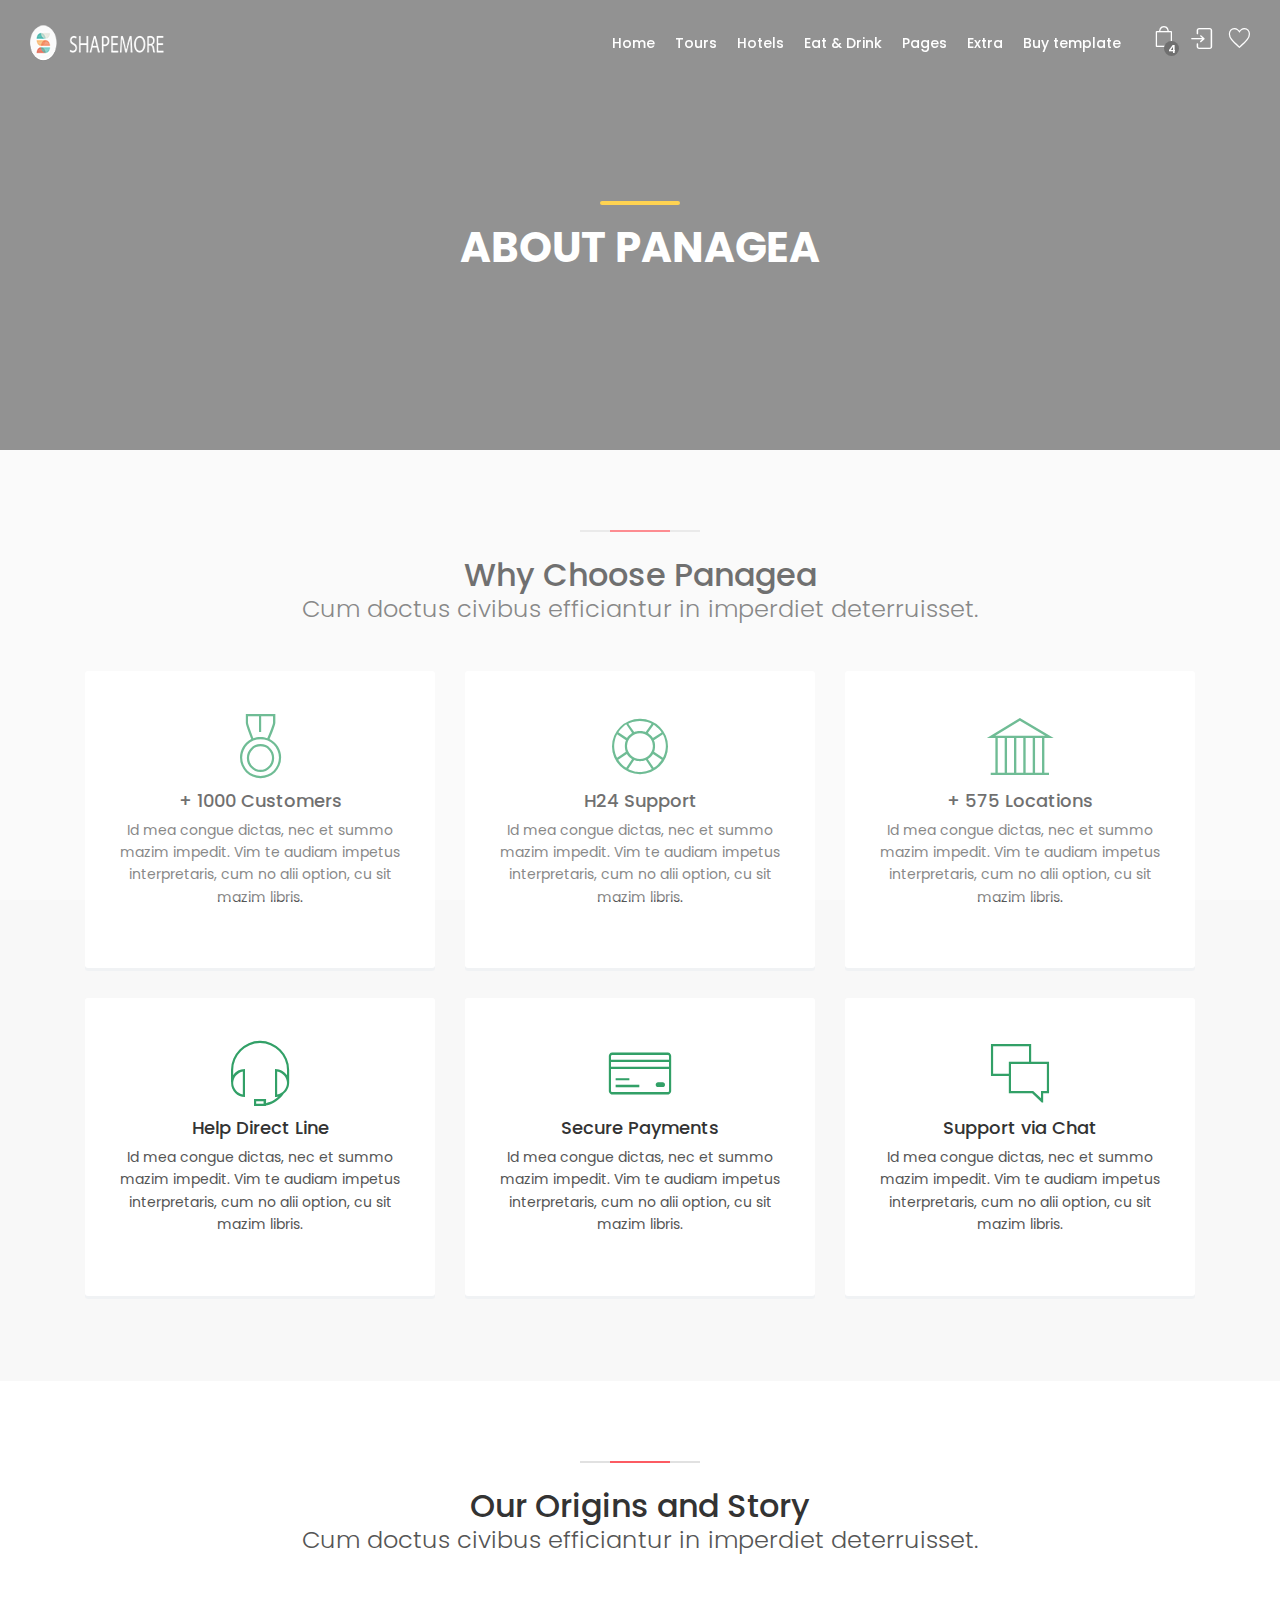
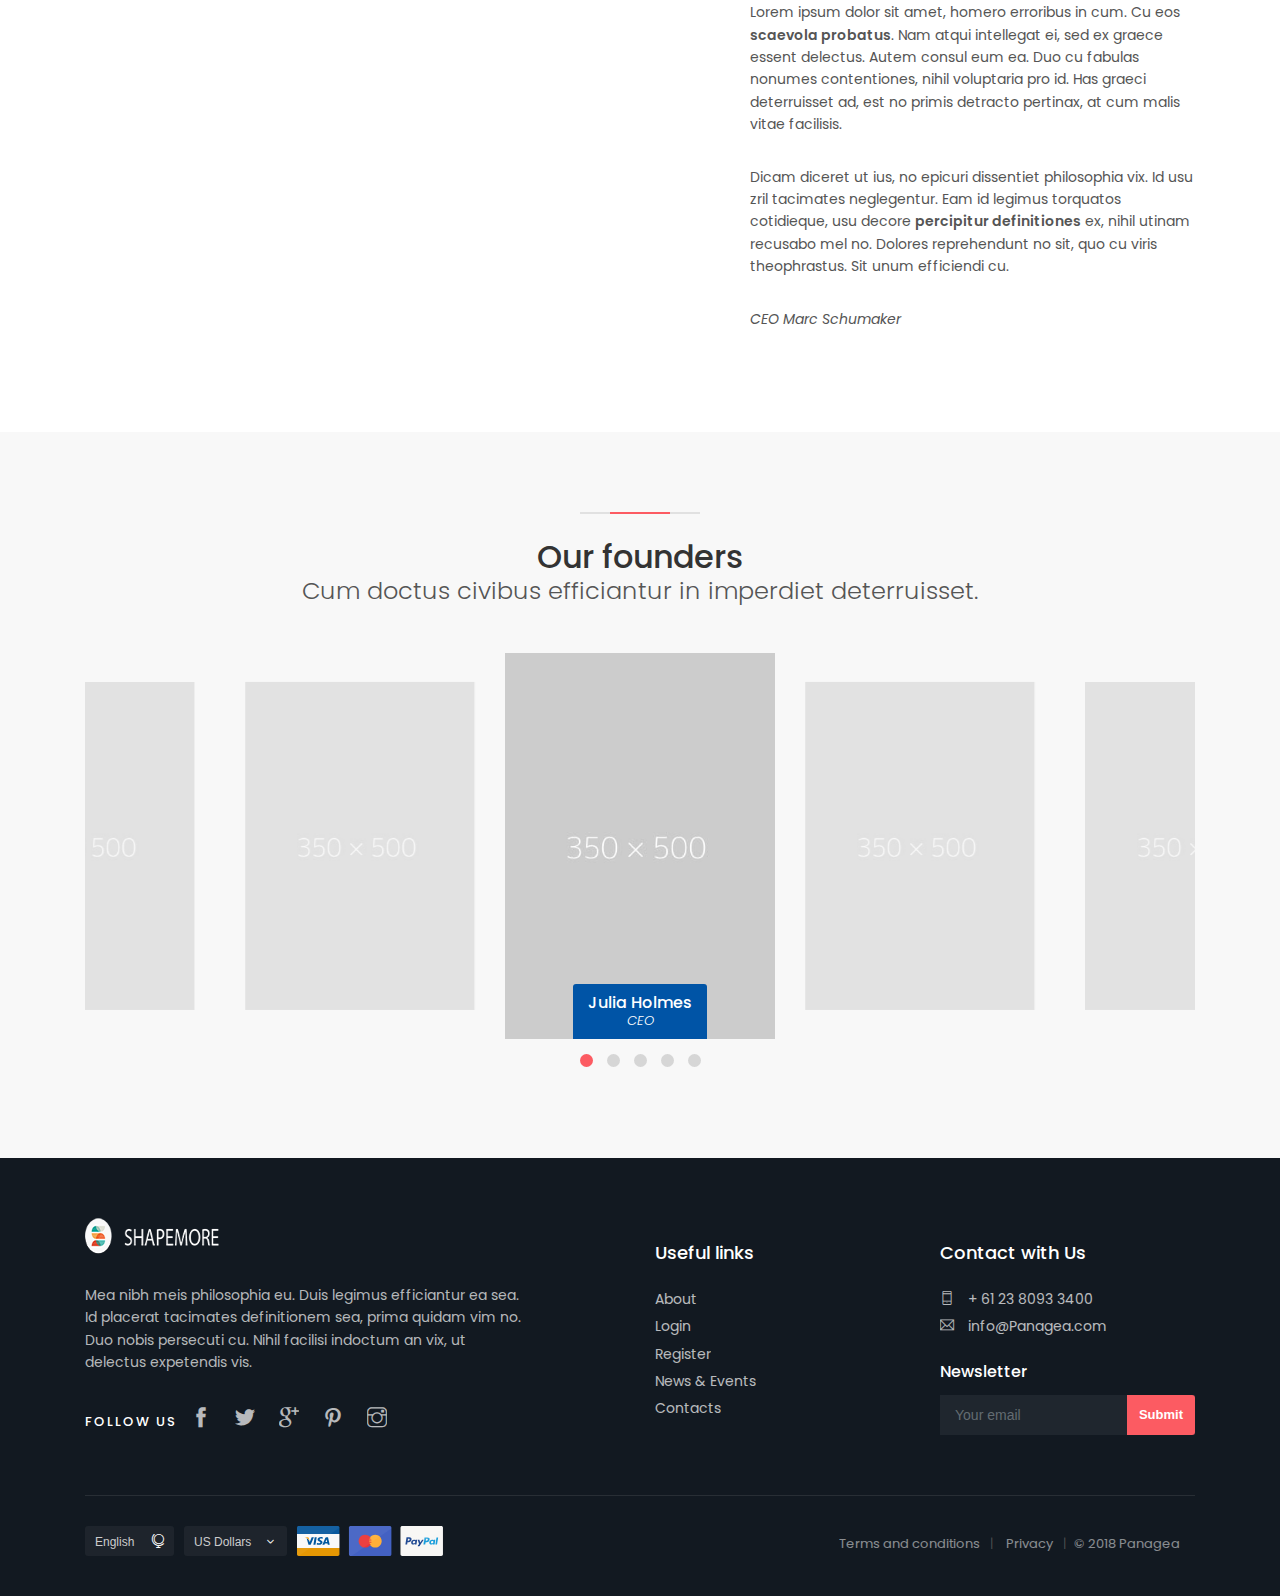
<file: about.html>
<!DOCTYPE html>
<html lang="en">

<head>
    <meta charset="utf-8">
    <meta http-equiv="X-UA-Compatible" content="IE=edge">
    <meta name="viewport" content="width=device-width, initial-scale=1, shrink-to-fit=no">
    <meta name="description" content="Panagea - Premium site template for travel agencies, hotels and restaurant listing.">
    <meta name="author" content="Ansonika">
    <title>Panagea | Premium site template for travel agencies, hotels and restaurant listing.</title>

    <!-- Favicons-->
    <link rel="shortcut icon" href="img/favicon.ico" type="image/x-icon">
    <link rel="apple-touch-icon" type="image/x-icon" href="img/apple-touch-icon-57x57-precomposed.png">
    <link rel="apple-touch-icon" type="image/x-icon" sizes="72x72" href="img/apple-touch-icon-72x72-precomposed.png">
    <link rel="apple-touch-icon" type="image/x-icon" sizes="114x114" href="img/apple-touch-icon-114x114-precomposed.png">
    <link rel="apple-touch-icon" type="image/x-icon" sizes="144x144" href="img/apple-touch-icon-144x144-precomposed.png">

    <!-- BASE CSS -->
    <link href="css/bootstrap.min.css" rel="stylesheet">
    <link href="css/style.css" rel="stylesheet">
	<link href="css/vendors.css" rel="stylesheet">

    <!-- YOUR CUSTOM CSS -->
    <link href="css/custom.css" rel="stylesheet">
	
</head>

<body>
	
	<div id="page">
		
	<header class="header menu_fixed">
		<div id="preloader"><div data-loader="circle-side"></div></div><!-- /Preload -->
		<div id="logo">
			<a href="index.html">
				<img src="img/logo.png" width="150" height="36" data-retina="true" alt="" class="logo_normal">
				<img src="img/logo_sticky.png" width="150" height="36" data-retina="true" alt="" class="logo_sticky">
			</a>
		</div>
		<ul id="top_menu">
			<li><a href="cart-1.html" class="cart-menu-btn" title="Cart"><strong>4</strong></a></li>
			<li><a href="#sign-in-dialog" id="sign-in" class="login" title="Sign In">Sign In</a></li>
			<li><a href="wishlist.html" class="wishlist_bt_top" title="Your wishlist">Your wishlist</a></li>
		</ul>
		<!-- /top_menu -->
		<a href="#menu" class="btn_mobile">
			<div class="hamburger hamburger--spin" id="hamburger">
				<div class="hamburger-box">
					<div class="hamburger-inner"></div>
				</div>
			</div>
		</a>
		<nav id="menu" class="main-menu">
			<ul>
				<li><span><a href="#0">Home</a></span>
					<ul>
						<li><a href="index.html">Home version 1</a></li>
						<li><a href="index-2.html">Home version 2</a></li>
						<li><a href="index-3.html">Home version 3</a></li>
						<li><a href="index-4.html">Home version 4</a></li>
						<li><a href="index-5.html">Home version 5</a></li>
						<li><a href="index-6.html">With Cookie bar (EU law)</a></li>
                        <li><a href="index-7.html">Home version 7</a></li>
					</ul>
				</li>
				<li><span><a href="#0">Tours</a></span>
					<ul>
						<li><a href="tours-grid-isotope.html">Tours grid isotope</a></li>
						<li><a href="tours-grid-sidebar.html">Tours grid sidebar</a></li>
						<li><a href="tours-grid-sidebar-2.html">Tours grid sidebar 2</a></li>
						<li><a href="tours-grid.html">Tours grid simple</a></li>
						<li><a href="tours-list-isotope.html">Tours list isotope</a></li>
						<li><a href="tours-list-sidebar.html">Tours list sidebar</a></li>
						<li><a href="tours-list-sidebar-2.html">Tours list sidebar 2</a></li>
						<li><a href="tours-list.html">Tours list simple</a></li>
						<li><a href="tour-detail.html">Tour detail</a></li>
					</ul>
				</li>
				<li><span><a href="#0">Hotels</a></span>
					<ul>
						<li><a href="hotels-grid-isotope.html">Hotel grid isotope</a></li>
						<li><a href="hotels-grid-sidebar.html">Hotel grid sidebar</a></li>
						<li><a href="hotels-grid-sidebar-2.html">Hotel grid sidebar 2</a></li>
						<li><a href="hotels-grid.html">Hotel grid simple</a></li>
						<li><a href="hotels-list-isotope.html">Hotel list isotope</a></li>
						<li><a href="hotels-list-sidebar.html">Hotel list sidebar</a></li>
						<li><a href="hotels-list-sidebar-2.html">Hotel list sidebar 2</a></li>
						<li><a href="hotels-list.html">Hotel list simple</a></li>
						<li><a href="hotel-detail.html">Hotel detail</a></li>
					</ul>
				</li>
				<li><span><a href="#0">Eat &amp; Drink</a></span>
					<ul>
						<li><a href="restaurants-grid-isotope.html">Restaurant grid isotope</a></li>
						<li><a href="restaurants-grid-sidebar.html">Restaurant grid sidebar</a></li>
						<li><a href="restaurants-grid-sidebar-2.html">Restaurant grid sidebar 2</a></li>
						<li><a href="restaurants-grid.html">Restaurant grid simple</a></li>
						<li><a href="restaurants-list-isotope.html">Restaurant list isotope</a></li>
						<li><a href="restaurants-list-sidebar.html">Restaurant list sidebar</a></li>
						<li><a href="restaurants-list-sidebar-2.html">Restaurant list sidebar 2</a></li>
						<li><a href="restaurants-list.html">Restaurant list simple</a></li>
						<li><a href="restaurant-detail.html">Restaurant detail</a></li>
					</ul>
				</li>
				<li><span><a href="#0">Pages</a></span>
					<ul>
						<li><a href="about.html">About</a></li>
						<li><a href="media-gallery.html">Media gallery</a></li>
						<li><a href="help.html">Help Section</a></li>
						<li><a href="faq.html">Faq Section</a></li>
						<li><a href="wishlist.html">Wishlist page</a></li>
						<li><a href="contacts.html">Contacts</a></li>
						<li><a href="login.html">Login</a></li>
						<li><a href="register.html">Register</a></li>
						<li><a href="blog.html">Blog</a></li>
					</ul>
				</li>
				<li><span><a href="#0">Extra</a></span>
					<ul>
                    	<li><a href="menu-options.html">Menu Position Options</a></li>
                    	<li><a href="tour-detail-singlemonth-datepicker.html">Single month Datepicker</a></li>
						<li><a href="404.html">404 Error page</a></li>
						<li><a href="cart-1.html">Cart page 1</a></li>
						<li><a href="cart-2.html">Cart page 2</a></li>
						<li><a href="cart-3.html">Cart page 3</a></li>
						<li><a href="pricing-tables.html">Responsive pricing tables</a></li>
						<li><a href="coming_soon/index.html">Coming soon</a></li>
						<li><a href="invoice.html">Invoice</a></li>
						<li><a href="icon-pack-1.html">Icon pack 1</a></li>
						<li><a href="icon-pack-2.html">Icon pack 2</a></li>
						<li><a href="icon-pack-3.html">Icon pack 3</a></li>
						<li><a href="icon-pack-4.html">Icon pack 4</a></li>
                        <li><a href="hamburgers.html">Animated Hamburgers</a></li>
					</ul>
				</li>
				<li><span><a href="#0">Buy template</a></span></li>
			</ul>
		</nav>

	</header>
	<!-- /header -->
	
	<main>
		
		<section class="hero_in general">
			<div class="wrapper">
				<div class="container">
					<h1 class="fadeInUp"><span></span>About Panagea</h1>
				</div>
			</div>
		</section>
		<!--/hero_in-->

		<div class="container margin_80_55">
			<div class="main_title_2">
				<span><em></em></span>
				<h2>Why Choose Panagea</h2>
				<p>Cum doctus civibus efficiantur in imperdiet deterruisset.</p>
			</div>
			<div class="row">
				<div class="col-lg-4 col-md-6">
					<a class="box_feat" href="#0">
						<i class="pe-7s-medal"></i>
						<h3>+ 1000 Customers</h3>
						<p>Id mea congue dictas, nec et summo mazim impedit. Vim te audiam impetus interpretaris, cum no alii option, cu sit mazim libris.</p>
					</a>
				</div>
				<div class="col-lg-4 col-md-6">
					<a class="box_feat" href="#0">
						<i class="pe-7s-help2"></i>
						<h3>H24 Support</h3>
						<p>Id mea congue dictas, nec et summo mazim impedit. Vim te audiam impetus interpretaris, cum no alii option, cu sit mazim libris. </p>
					</a>
				</div>
				<div class="col-lg-4 col-md-6">
					<a class="box_feat" href="#0">
						<i class="pe-7s-culture"></i>
						<h3>+ 575 Locations</h3>
						<p>Id mea congue dictas, nec et summo mazim impedit. Vim te audiam impetus interpretaris, cum no alii option, cu sit mazim libris.</p>
					</a>
				</div>
				<div class="col-lg-4 col-md-6">
					<a class="box_feat" href="#0">
						<i class="pe-7s-headphones"></i>
						<h3>Help Direct Line</h3>
						<p>Id mea congue dictas, nec et summo mazim impedit. Vim te audiam impetus interpretaris, cum no alii option, cu sit mazim libris. </p>
					</a>
				</div>
				<div class="col-lg-4 col-md-6">
					<a class="box_feat" href="#0">
						<i class="pe-7s-credit"></i>
						<h3>Secure Payments</h3>
						<p>Id mea congue dictas, nec et summo mazim impedit. Vim te audiam impetus interpretaris, cum no alii option, cu sit mazim libris.</p>
					</a>
				</div>
				<div class="col-lg-4 col-md-6">
					<a class="box_feat" href="#0">
						<i class="pe-7s-chat"></i>
						<h3>Support via Chat</h3>
						<p>Id mea congue dictas, nec et summo mazim impedit. Vim te audiam impetus interpretaris, cum no alii option, cu sit mazim libris. </p>
					</a>
				</div>
			</div>
			<!--/row-->
		</div>
		<!-- /container -->

		<div class="bg_color_1">
			<div class="container margin_80_55">
				<div class="main_title_2">
					<span><em></em></span>
					<h2>Our Origins and Story</h2>
					<p>Cum doctus civibus efficiantur in imperdiet deterruisset.</p>
				</div>
				<div class="row justify-content-between">
					<div class="col-lg-6 wow" data-wow-offset="150">
						<figure class="block-reveal">
							<div class="block-horizzontal"></div>
							<img src="img/about_1.jpg" class="img-fluid" alt="">
						</figure>
					</div>
					<div class="col-lg-5">
						<p>Lorem ipsum dolor sit amet, homero erroribus in cum. Cu eos <strong>scaevola probatus</strong>. Nam atqui intellegat ei, sed ex graece essent delectus. Autem consul eum ea. Duo cu fabulas nonumes contentiones, nihil voluptaria pro id. Has graeci deterruisset ad, est no primis detracto pertinax, at cum malis vitae facilisis.</p>
						<p>Dicam diceret ut ius, no epicuri dissentiet philosophia vix. Id usu zril tacimates neglegentur. Eam id legimus torquatos cotidieque, usu decore <strong>percipitur definitiones</strong> ex, nihil utinam recusabo mel no. Dolores reprehendunt no sit, quo cu viris theophrastus. Sit unum efficiendi cu.</p>
						<p><em>CEO Marc Schumaker</em></p>
					</div>
				</div>
				<!--/row-->
			</div>
			<!--/container-->
		</div>
		<!--/bg_color_1-->

		<div class="container margin_80_55">
			<div class="main_title_2">
				<span><em></em></span>
				<h2>Our founders</h2>
				<p>Cum doctus civibus efficiantur in imperdiet deterruisset.</p>
			</div>
			<div id="carousel" class="owl-carousel owl-theme">
				<div class="item">
					<a href="#0">
						<div class="title">
							<h4>Julia Holmes<em>CEO</em></h4>
						</div><img src="img/1_carousel.jpg" alt="">
					</a>
				</div>
				<div class="item">
					<a href="#0">
						<div class="title">
							<h4>Lucas Smith<em>Marketing</em></h4>
						</div><img src="img/2_carousel.jpg" alt="">
					</a>
				</div>
				<div class="item">
					<a href="#0">
						<div class="title">
							<h4>Paul Stephens<em>Business strategist</em></h4>
						</div><img src="img/3_carousel.jpg" alt="">
					</a>
				</div>
				<div class="item">
					<a href="#0">
						<div class="title">
							<h4>Pablo Himenez<em>Customer Service</em></h4>
						</div><img src="img/4_carousel.jpg" alt="">
					</a>
				</div>
				<div class="item">
					<a href="#0">
						<div class="title">
							<h4>Andrew Stuttgart<em>Admissions</em></h4>
						</div><img src="img/5_carousel.jpg" alt="">
					</a>
				</div>
			</div>
			<!-- /carousel -->
		</div>
		<!--/container-->
	</main>
	<!--/main-->
	
	<footer>
		<div class="container margin_60_35">
			<div class="row">
				<div class="col-lg-5 col-md-12 p-r-5">
					<p><img src="img/logo.png" width="150" height="36" data-retina="true" alt=""></p>
					<p>Mea nibh meis philosophia eu. Duis legimus efficiantur ea sea. Id placerat tacimates definitionem sea, prima quidam vim no. Duo nobis persecuti cu. Nihil facilisi indoctum an vix, ut delectus expetendis vis.</p>
					<div class="follow_us">
						<ul>
							<li>Follow us</li>
							<li><a href="#0"><i class="ti-facebook"></i></a></li>
							<li><a href="#0"><i class="ti-twitter-alt"></i></a></li>
							<li><a href="#0"><i class="ti-google"></i></a></li>
							<li><a href="#0"><i class="ti-pinterest"></i></a></li>
							<li><a href="#0"><i class="ti-instagram"></i></a></li>
						</ul>
					</div>
				</div>
				<div class="col-lg-3 col-md-6 ml-lg-auto">
					<h5>Useful links</h5>
					<ul class="links">
						<li><a href="about.html">About</a></li>
						<li><a href="login.html">Login</a></li>
						<li><a href="register.html">Register</a></li>
						<li><a href="blog.html">News &amp; Events</a></li>
						<li><a href="contacts.html">Contacts</a></li>
					</ul>
				</div>
				<div class="col-lg-3 col-md-6">
					<h5>Contact with Us</h5>
					<ul class="contacts">
						<li><a href="tel://61280932400"><i class="ti-mobile"></i> + 61 23 8093 3400</a></li>
						<li><a href="mailto:info@Panagea.com"><i class="ti-email"></i> info@Panagea.com</a></li>
					</ul>
					<div id="newsletter">
					<h6>Newsletter</h6>
					<div id="message-newsletter"></div>
					<form method="post" action="assets/newsletter.php" name="newsletter_form" id="newsletter_form">
						<div class="form-group">
							<input type="email" name="email_newsletter" id="email_newsletter" class="form-control" placeholder="Your email">
							<input type="submit" value="Submit" id="submit-newsletter">
						</div>
					</form>
					</div>
				</div>
			</div>
			<!--/row-->
			<hr>
			<div class="row">
				<div class="col-lg-6">
					<ul id="footer-selector">
						<li>
							<div class="styled-select" id="lang-selector">
								<select>
									<option value="English" selected>English</option>
									<option value="French">French</option>
									<option value="Spanish">Spanish</option>
									<option value="Russian">Russian</option>
								</select>
							</div>
						</li>
						<li>
							<div class="styled-select" id="currency-selector">
								<select>
									<option value="US Dollars" selected>US Dollars</option>
									<option value="Euro">Euro</option>
								</select>
							</div>
						</li>
						<li><img src="img/cards_all.svg" alt=""></li>
					</ul>
				</div>
				<div class="col-lg-6">
					<ul id="additional_links">
						<li><a href="#0">Terms and conditions</a></li>
						<li><a href="#0">Privacy</a></li>
						<li><span>© 2018 Panagea</span></li>
					</ul>
				</div>
			</div>
		</div>
	</footer>
	<!--/footer-->
	</div>
	<!-- page -->
	
	<!-- Sign In Popup -->
	<div id="sign-in-dialog" class="zoom-anim-dialog mfp-hide">
		<div class="small-dialog-header">
			<h3>Sign In</h3>
		</div>
		<form>
			<div class="sign-in-wrapper">
				<a href="#0" class="social_bt facebook">Login with Facebook</a>
				<a href="#0" class="social_bt google">Login with Google</a>
				<div class="divider"><span>Or</span></div>
				<div class="form-group">
					<label>Email</label>
					<input type="email" class="form-control" name="email" id="email">
					<i class="icon_mail_alt"></i>
				</div>
				<div class="form-group">
					<label>Password</label>
					<input type="password" class="form-control" name="password" id="password" value="">
					<i class="icon_lock_alt"></i>
				</div>
				<div class="clearfix add_bottom_15">
					<div class="checkboxes float-left">
						<label class="container_check">Remember me
						  <input type="checkbox">
						  <span class="checkmark"></span>
						</label>
					</div>
					<div class="float-right mt-1"><a id="forgot" href="javascript:void(0);">Forgot Password?</a></div>
				</div>
				<div class="text-center"><input type="submit" value="Log In" class="btn_1 full-width"></div>
				<div class="text-center">
					Don’t have an account? <a href="register.html">Sign up</a>
				</div>
				<div id="forgot_pw">
					<div class="form-group">
						<label>Please confirm login email below</label>
						<input type="email" class="form-control" name="email_forgot" id="email_forgot">
						<i class="icon_mail_alt"></i>
					</div>
					<p>You will receive an email containing a link allowing you to reset your password to a new preferred one.</p>
					<div class="text-center"><input type="submit" value="Reset Password" class="btn_1"></div>
				</div>
			</div>
		</form>
		<!--form -->
	</div>
	<!-- /Sign In Popup -->
	
	<div id="toTop"></div><!-- Back to top button -->
	
	<!-- COMMON SCRIPTS -->
    <script src="js/jquery-2.2.4.min.js"></script>
    <script src="js/common_scripts.js"></script>
    <script src="js/main.js"></script>
	<script src="assets/validate.js"></script>
	
	
	
</body>
</html>
</file>
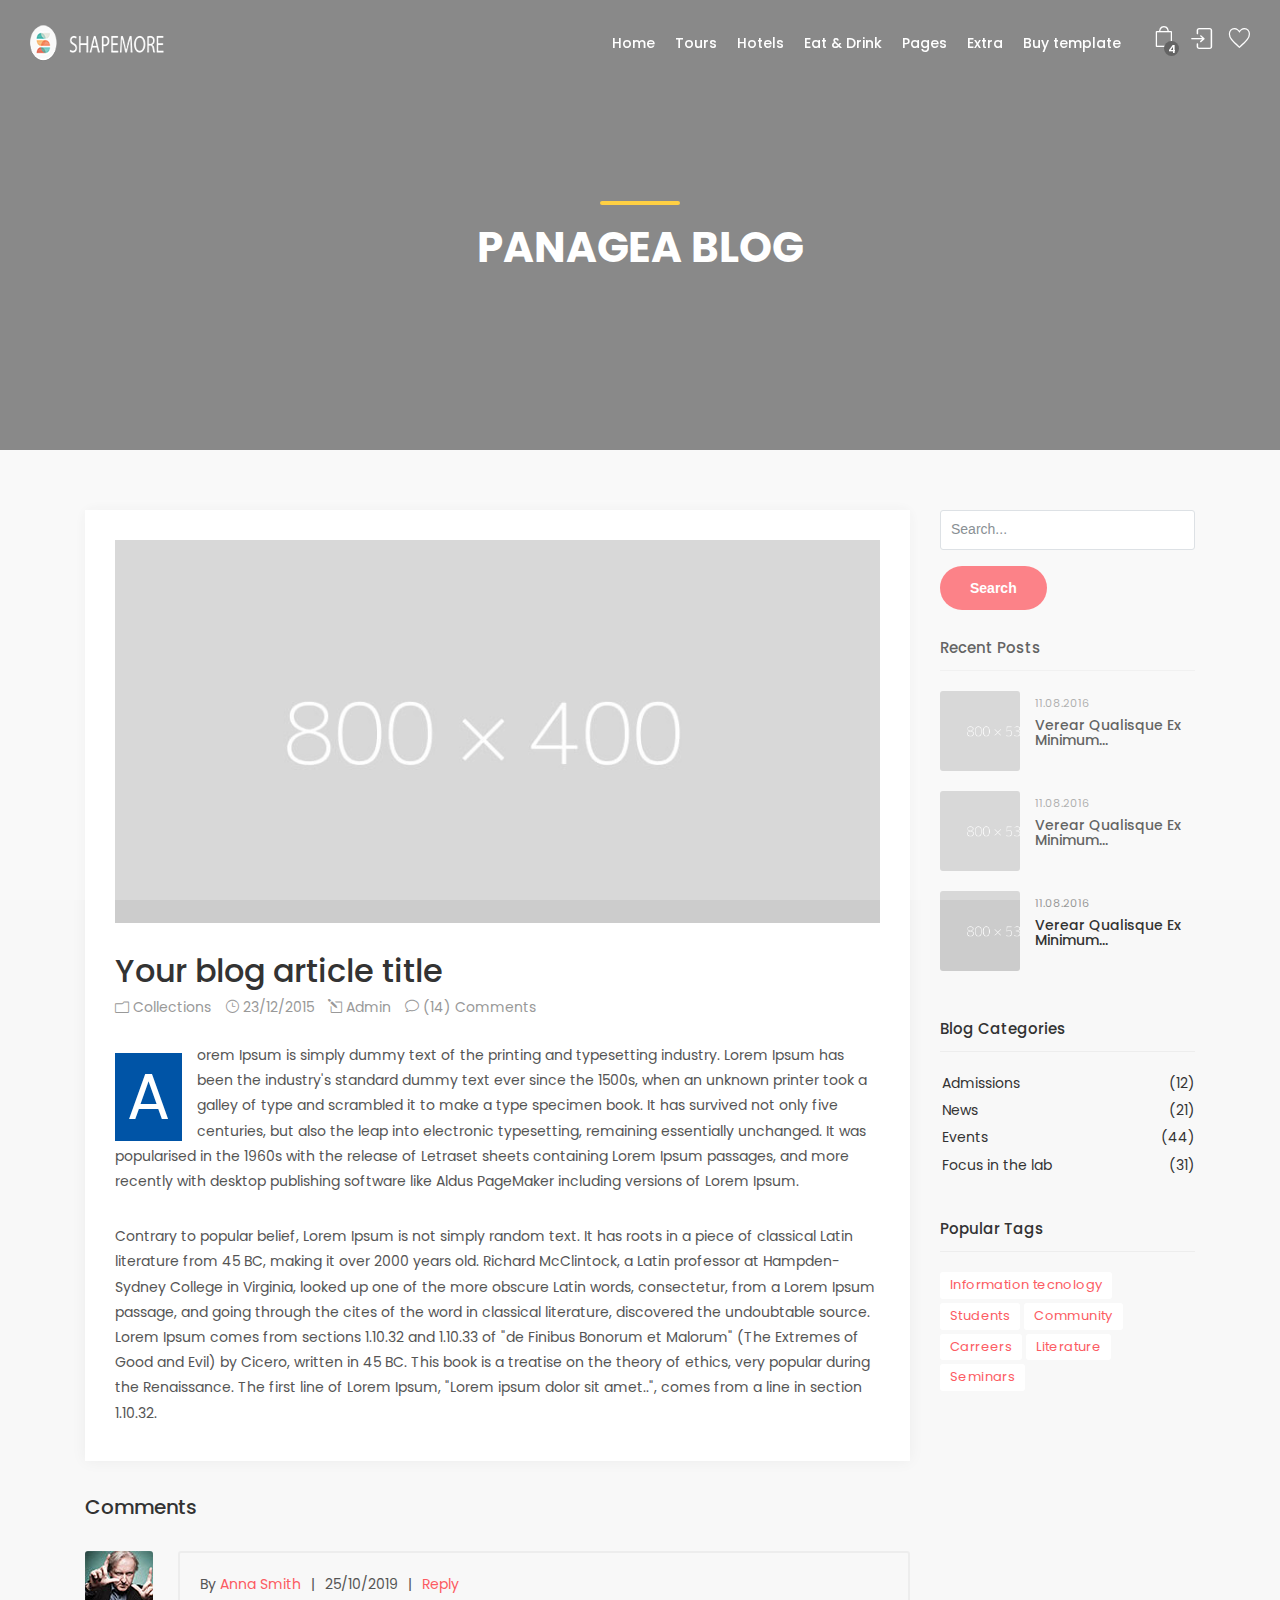
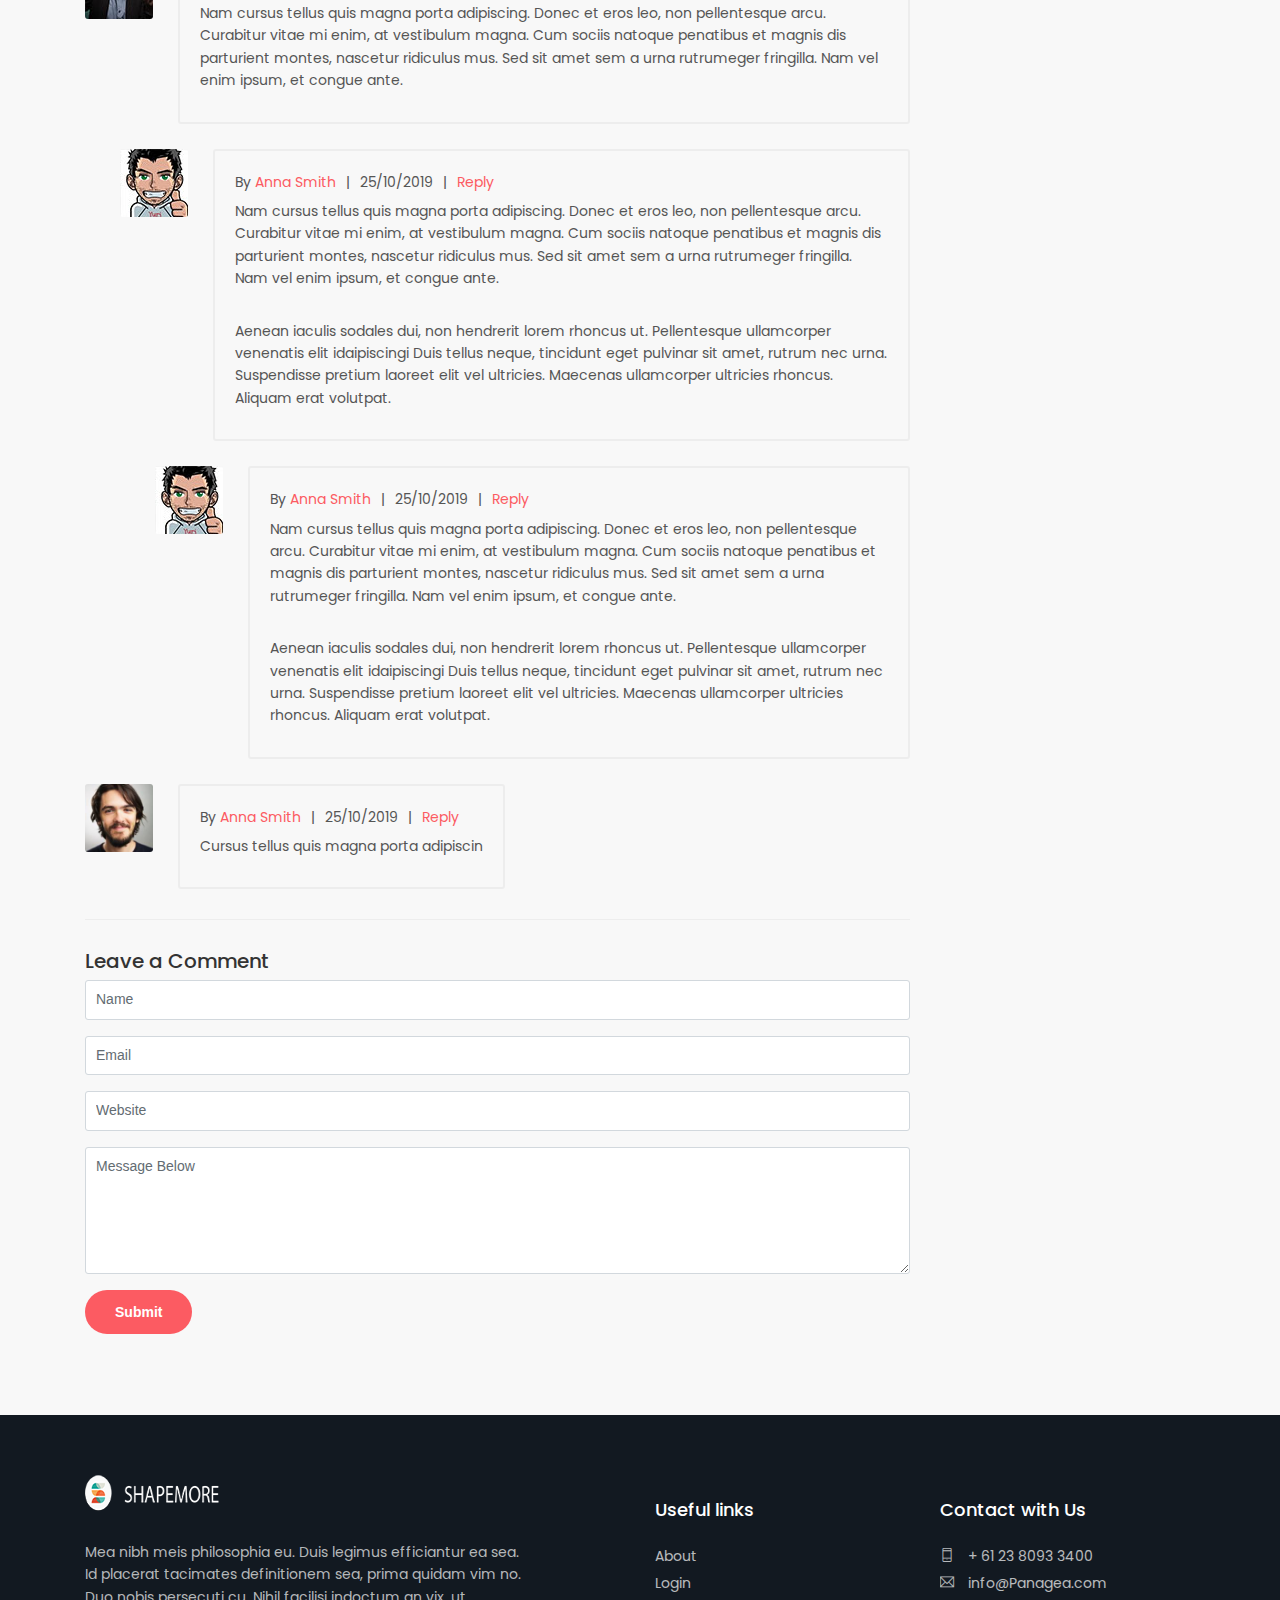
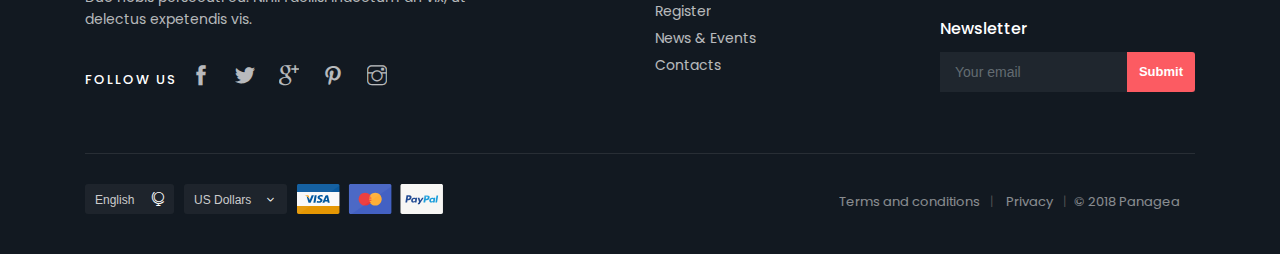
<file: blog-post.html>
<!DOCTYPE html>
<html lang="en">

<head>
    <meta charset="utf-8">
    <meta http-equiv="X-UA-Compatible" content="IE=edge">
    <meta name="viewport" content="width=device-width, initial-scale=1, shrink-to-fit=no">
    <meta name="description" content="Panagea - Premium site template for travel agencies, hotels and restaurant listing.">
    <meta name="author" content="Ansonika">
    <title>Panagea | Premium site template for travel agencies, hotels and restaurant listing.</title>

    <!-- Favicons-->
    <link rel="shortcut icon" href="img/favicon.ico" type="image/x-icon">
    <link rel="apple-touch-icon" type="image/x-icon" href="img/apple-touch-icon-57x57-precomposed.png">
    <link rel="apple-touch-icon" type="image/x-icon" sizes="72x72" href="img/apple-touch-icon-72x72-precomposed.png">
    <link rel="apple-touch-icon" type="image/x-icon" sizes="114x114" href="img/apple-touch-icon-114x114-precomposed.png">
    <link rel="apple-touch-icon" type="image/x-icon" sizes="144x144" href="img/apple-touch-icon-144x144-precomposed.png">

    <!-- BASE CSS -->
    <link href="css/bootstrap.min.css" rel="stylesheet">
    <link href="css/style.css" rel="stylesheet">
	<link href="css/vendors.css" rel="stylesheet">
    
    <!-- SPECIFIC CSS -->
    <link href="css/blog.css" rel="stylesheet">

    <!-- YOUR CUSTOM CSS -->
    <link href="css/custom.css" rel="stylesheet">

</head>

<body>
	
	<div id="page">
		
	<header class="header menu_fixed">
		<div id="preloader"><div data-loader="circle-side"></div></div><!-- /Preload -->
		<div id="logo">
			<a href="index.html">
				<img src="img/logo.png" width="150" height="36" data-retina="true" alt="" class="logo_normal">
				<img src="img/logo_sticky.png" width="150" height="36" data-retina="true" alt="" class="logo_sticky">
			</a>
		</div>
		<ul id="top_menu">
			<li><a href="cart-1.html" class="cart-menu-btn" title="Cart"><strong>4</strong></a></li>
			<li><a href="#sign-in-dialog" id="sign-in" class="login" title="Sign In">Sign In</a></li>
			<li><a href="wishlist.html" class="wishlist_bt_top" title="Your wishlist">Your wishlist</a></li>
		</ul>
		<!-- /top_menu -->
		<a href="#menu" class="btn_mobile">
			<div class="hamburger hamburger--spin" id="hamburger">
				<div class="hamburger-box">
					<div class="hamburger-inner"></div>
				</div>
			</div>
		</a>
		<nav id="menu" class="main-menu">
			<ul>
				<li><span><a href="#0">Home</a></span>
					<ul>
						<li><a href="index.html">Home version 1</a></li>
						<li><a href="index-2.html">Home version 2</a></li>
						<li><a href="index-3.html">Home version 3</a></li>
						<li><a href="index-4.html">Home version 4</a></li>
						<li><a href="index-5.html">Home version 5</a></li>
						<li><a href="index-6.html">With Cookie bar (EU law)</a></li>
                        <li><a href="index-7.html">Home version 7</a></li>
					</ul>
				</li>
				<li><span><a href="#0">Tours</a></span>
					<ul>
						<li><a href="tours-grid-isotope.html">Tours grid isotope</a></li>
						<li><a href="tours-grid-sidebar.html">Tours grid sidebar</a></li>
						<li><a href="tours-grid-sidebar-2.html">Tours grid sidebar 2</a></li>
						<li><a href="tours-grid.html">Tours grid simple</a></li>
						<li><a href="tours-list-isotope.html">Tours list isotope</a></li>
						<li><a href="tours-list-sidebar.html">Tours list sidebar</a></li>
						<li><a href="tours-list-sidebar-2.html">Tours list sidebar 2</a></li>
						<li><a href="tours-list.html">Tours list simple</a></li>
						<li><a href="tour-detail.html">Tour detail</a></li>
					</ul>
				</li>
				<li><span><a href="#0">Hotels</a></span>
					<ul>
						<li><a href="hotels-grid-isotope.html">Hotel grid isotope</a></li>
						<li><a href="hotels-grid-sidebar.html">Hotel grid sidebar</a></li>
						<li><a href="hotels-grid-sidebar-2.html">Hotel grid sidebar 2</a></li>
						<li><a href="hotels-grid.html">Hotel grid simple</a></li>
						<li><a href="hotels-list-isotope.html">Hotel list isotope</a></li>
						<li><a href="hotels-list-sidebar.html">Hotel list sidebar</a></li>
						<li><a href="hotels-list-sidebar-2.html">Hotel list sidebar 2</a></li>
						<li><a href="hotels-list.html">Hotel list simple</a></li>
						<li><a href="hotel-detail.html">Hotel detail</a></li>
					</ul>
				</li>
				<li><span><a href="#0">Eat &amp; Drink</a></span>
					<ul>
						<li><a href="restaurants-grid-isotope.html">Restaurant grid isotope</a></li>
						<li><a href="restaurants-grid-sidebar.html">Restaurant grid sidebar</a></li>
						<li><a href="restaurants-grid-sidebar-2.html">Restaurant grid sidebar 2</a></li>
						<li><a href="restaurants-grid.html">Restaurant grid simple</a></li>
						<li><a href="restaurants-list-isotope.html">Restaurant list isotope</a></li>
						<li><a href="restaurants-list-sidebar.html">Restaurant list sidebar</a></li>
						<li><a href="restaurants-list-sidebar-2.html">Restaurant list sidebar 2</a></li>
						<li><a href="restaurants-list.html">Restaurant list simple</a></li>
						<li><a href="restaurant-detail.html">Restaurant detail</a></li>
					</ul>
				</li>
				<li><span><a href="#0">Pages</a></span>
					<ul>
						<li><a href="about.html">About</a></li>
						<li><a href="media-gallery.html">Media gallery</a></li>
						<li><a href="help.html">Help Section</a></li>
						<li><a href="faq.html">Faq Section</a></li>
						<li><a href="wishlist.html">Wishlist page</a></li>
						<li><a href="contacts.html">Contacts</a></li>
						<li><a href="login.html">Login</a></li>
						<li><a href="register.html">Register</a></li>
						<li><a href="blog.html">Blog</a></li>
					</ul>
				</li>
				<li><span><a href="#0">Extra</a></span>
					<ul>
                    	<li><a href="menu-options.html">Menu Position Options</a></li>
                    	<li><a href="tour-detail-singlemonth-datepicker.html">Single month Datepicker</a></li>
						<li><a href="404.html">404 Error page</a></li>
						<li><a href="cart-1.html">Cart page 1</a></li>
						<li><a href="cart-2.html">Cart page 2</a></li>
						<li><a href="cart-3.html">Cart page 3</a></li>
						<li><a href="pricing-tables.html">Responsive pricing tables</a></li>
						<li><a href="coming_soon/index.html">Coming soon</a></li>
						<li><a href="invoice.html">Invoice</a></li>
						<li><a href="icon-pack-1.html">Icon pack 1</a></li>
						<li><a href="icon-pack-2.html">Icon pack 2</a></li>
						<li><a href="icon-pack-3.html">Icon pack 3</a></li>
						<li><a href="icon-pack-4.html">Icon pack 4</a></li>
                        <li><a href="hamburgers.html">Animated Hamburgers</a></li>
					</ul>
				</li>
				<li><span><a href="#0">Buy template</a></span></li>
			</ul>
		</nav>

	</header>
	<!-- /header -->
	
	<main>
		<section class="hero_in general">
			<div class="wrapper">
				<div class="container">
					<h1 class="fadeInUp"><span></span>Panagea blog</h1>
				</div>
			</div>
		</section>
		<!--/hero_in-->

		<div class="container margin_60_35">
			<div class="row">
				<div class="col-lg-9">
					<div class="bloglist singlepost">
						<p><img alt="" class="img-fluid" src="img/blog-single.jpg"></p>
						<h1>Your blog article title</h1>
						<div class="postmeta">
							<ul>
								<li><a href="#"><i class="icon_folder-alt"></i> Collections</a></li>
								<li><a href="#"><i class="icon_clock_alt"></i> 23/12/2015</a></li>
								<li><a href="#"><i class="icon_pencil-edit"></i> Admin</a></li>
								<li><a href="#"><i class="icon_comment_alt"></i> (14) Comments</a></li>
							</ul>
						</div>
						<!-- /post meta -->
						<div class="post-content">
							<div class="dropcaps">
								<p>Aorem Ipsum is simply dummy text of the printing and typesetting industry. Lorem Ipsum has been the industry's standard dummy text ever since the 1500s, when an unknown printer took a galley of type and scrambled it to make a type specimen book. It has survived not only five centuries, but also the leap into electronic typesetting, remaining essentially unchanged. It was popularised in the 1960s with the release of Letraset sheets containing Lorem Ipsum passages, and more recently with desktop publishing software like Aldus PageMaker including versions of Lorem Ipsum.</p>
							</div>

							<p>Contrary to popular belief, Lorem Ipsum is not simply random text. It has roots in a piece of classical Latin literature from 45 BC, making it over 2000 years old. Richard McClintock, a Latin professor at Hampden-Sydney College in Virginia, looked up one of the more obscure Latin words, consectetur, from a Lorem Ipsum passage, and going through the cites of the word in classical literature, discovered the undoubtable source. Lorem Ipsum comes from sections 1.10.32 and 1.10.33 of "de Finibus Bonorum et Malorum" (The Extremes of Good and Evil) by Cicero, written in 45 BC. This book is a treatise on the theory of ethics, very popular during the Renaissance. The first line of Lorem Ipsum, "Lorem ipsum dolor sit amet..", comes from a line in section 1.10.32.</p>
						</div>
						<!-- /post -->
					</div>
					<!-- /single-post -->

					<div id="comments">
						<h5>Comments</h5>
						<ul>
							<li>
								<div class="avatar">
									<a href="#"><img src="img/avatar1.jpg" alt="">
									</a>
								</div>
								<div class="comment_right clearfix">
									<div class="comment_info">
										By <a href="#">Anna Smith</a><span>|</span>25/10/2019<span>|</span><a href="#">Reply</a>
									</div>
									<p>
										Nam cursus tellus quis magna porta adipiscing. Donec et eros leo, non pellentesque arcu. Curabitur vitae mi enim, at vestibulum magna. Cum sociis natoque penatibus et magnis dis parturient montes, nascetur ridiculus mus. Sed sit amet sem a urna rutrumeger fringilla. Nam vel enim ipsum, et congue ante.
									</p>
								</div>
								<ul class="replied-to">
									<li>
										<div class="avatar">
											<a href="#"><img src="img/avatar2.jpg" alt="">
											</a>
										</div>
										<div class="comment_right clearfix">
											<div class="comment_info">
												By <a href="#">Anna Smith</a><span>|</span>25/10/2019<span>|</span><a href="#">Reply</a>
											</div>
											<p>
												Nam cursus tellus quis magna porta adipiscing. Donec et eros leo, non pellentesque arcu. Curabitur vitae mi enim, at vestibulum magna. Cum sociis natoque penatibus et magnis dis parturient montes, nascetur ridiculus mus. Sed sit amet sem a urna rutrumeger fringilla. Nam vel enim ipsum, et congue ante.
											</p>
											<p>
												Aenean iaculis sodales dui, non hendrerit lorem rhoncus ut. Pellentesque ullamcorper venenatis elit idaipiscingi Duis tellus neque, tincidunt eget pulvinar sit amet, rutrum nec urna. Suspendisse pretium laoreet elit vel ultricies. Maecenas ullamcorper ultricies rhoncus. Aliquam erat volutpat.
											</p>
										</div>
										<ul class="replied-to">
											<li>
												<div class="avatar">
													<a href="#"><img src="img/avatar2.jpg" alt="">
													</a>
												</div>
												<div class="comment_right clearfix">
													<div class="comment_info">
														By <a href="#">Anna Smith</a><span>|</span>25/10/2019<span>|</span><a href="#">Reply</a>
													</div>
													<p>
														Nam cursus tellus quis magna porta adipiscing. Donec et eros leo, non pellentesque arcu. Curabitur vitae mi enim, at vestibulum magna. Cum sociis natoque penatibus et magnis dis parturient montes, nascetur ridiculus mus. Sed sit amet sem a urna rutrumeger fringilla. Nam vel enim ipsum, et congue ante.
													</p>
													<p>
														Aenean iaculis sodales dui, non hendrerit lorem rhoncus ut. Pellentesque ullamcorper venenatis elit idaipiscingi Duis tellus neque, tincidunt eget pulvinar sit amet, rutrum nec urna. Suspendisse pretium laoreet elit vel ultricies. Maecenas ullamcorper ultricies rhoncus. Aliquam erat volutpat.
													</p>
												</div>
											</li>
										</ul>
									</li>
								</ul>
							</li>
							<li>
								<div class="avatar">
									<a href="#"><img src="img/avatar3.jpg" alt="">
									</a>
								</div>

								<div class="comment_right clearfix">
									<div class="comment_info">
										By <a href="#">Anna Smith</a><span>|</span>25/10/2019<span>|</span><a href="#">Reply</a>
									</div>
									<p>
										Cursus tellus quis magna porta adipiscin
									</p>
								</div>
							</li>
						</ul>
					</div>

					<hr>

					<h5>Leave a Comment</h5>
					<form>
						<div class="form-group">
							<input type="text" name="name" id="name2" class="form-control" placeholder="Name">
						</div>
						<div class="form-group">
							<input type="text" name="email" id="email2" class="form-control" placeholder="Email">
						</div>
						<div class="form-group">
							<input type="text" name="email" id="website3" class="form-control" placeholder="Website">
						</div>
						<div class="form-group">
							<textarea class="form-control" name="comments" id="comments2" rows="6" placeholder="Message Below"></textarea>
						</div>
						<div class="form-group">
							<button type="submit" id="submit2" class="btn_1 rounded add_bottom_30"> Submit</button>
						</div>
					</form>
				</div>
				<!-- /col -->

				<aside class="col-lg-3">
					<div class="widget">
						<form>
							<div class="form-group">
								<input type="text" name="search" id="search" class="form-control" placeholder="Search...">
							</div>
							<button type="submit" id="submit" class="btn_1 rounded"> Search</button>
						</form>
					</div>
					<!-- /widget -->
					<div class="widget">
						<div class="widget-title">
							<h4>Recent Posts</h4>
						</div>
						<ul class="comments-list">
							<li>
								<div class="alignleft">
									<a href="#0"><img src="img/blog-5.jpg" alt=""></a>
								</div>
								<small>11.08.2016</small>
								<h3><a href="#" title="">Verear qualisque ex minimum...</a></h3>
							</li>
							<li>
								<div class="alignleft">
									<a href="#0"><img src="img/blog-6.jpg" alt=""></a>
								</div>
								<small>11.08.2016</small>
								<h3><a href="#" title="">Verear qualisque ex minimum...</a></h3>
							</li>
							<li>
								<div class="alignleft">
									<a href="#0"><img src="img/blog-4.jpg" alt=""></a>
								</div>
								<small>11.08.2016</small>
								<h3><a href="#" title="">Verear qualisque ex minimum...</a></h3>
							</li>
						</ul>
					</div>
					<!-- /widget -->
					<div class="widget">
						<div class="widget-title">
							<h4>Blog Categories</h4>
						</div>
						<ul class="cats">
							<li><a href="#">Admissions <span>(12)</span></a></li>
							<li><a href="#">News <span>(21)</span></a></li>
							<li><a href="#">Events <span>(44)</span></a></li>
							<li><a href="#">Focus in the lab <span>(31)</span></a></li>
						</ul>
					</div>
					<!-- /widget -->
					<div class="widget">
						<div class="widget-title">
							<h4>Popular Tags</h4>
						</div>
						<div class="tags">
							<a href="#">Information tecnology</a>
							<a href="#">Students</a>
							<a href="#">Community</a>
							<a href="#">Carreers</a>
							<a href="#">Literature</a>
							<a href="#">Seminars</a>
						</div>
					</div>
					<!-- /widget -->
				</aside>
				<!-- /aside -->
			</div>
			<!-- /row -->
		</div>
		<!-- /container -->
	</main>
	<!--/main-->
	
	<footer>
		<div class="container margin_60_35">
			<div class="row">
				<div class="col-lg-5 col-md-12 p-r-5">
					<p><img src="img/logo.png" width="150" height="36" data-retina="true" alt=""></p>
					<p>Mea nibh meis philosophia eu. Duis legimus efficiantur ea sea. Id placerat tacimates definitionem sea, prima quidam vim no. Duo nobis persecuti cu. Nihil facilisi indoctum an vix, ut delectus expetendis vis.</p>
					<div class="follow_us">
						<ul>
							<li>Follow us</li>
							<li><a href="#0"><i class="ti-facebook"></i></a></li>
							<li><a href="#0"><i class="ti-twitter-alt"></i></a></li>
							<li><a href="#0"><i class="ti-google"></i></a></li>
							<li><a href="#0"><i class="ti-pinterest"></i></a></li>
							<li><a href="#0"><i class="ti-instagram"></i></a></li>
						</ul>
					</div>
				</div>
				<div class="col-lg-3 col-md-6 ml-lg-auto">
					<h5>Useful links</h5>
					<ul class="links">
						<li><a href="about.html">About</a></li>
						<li><a href="login.html">Login</a></li>
						<li><a href="register.html">Register</a></li>
						<li><a href="blog.html">News &amp; Events</a></li>
						<li><a href="contacts.html">Contacts</a></li>
					</ul>
				</div>
				<div class="col-lg-3 col-md-6">
					<h5>Contact with Us</h5>
					<ul class="contacts">
						<li><a href="tel://61280932400"><i class="ti-mobile"></i> + 61 23 8093 3400</a></li>
						<li><a href="mailto:info@Panagea.com"><i class="ti-email"></i> info@Panagea.com</a></li>
					</ul>
					<div id="newsletter">
					<h6>Newsletter</h6>
					<div id="message-newsletter"></div>
					<form method="post" action="assets/newsletter.php" name="newsletter_form" id="newsletter_form">
						<div class="form-group">
							<input type="email" name="email_newsletter" id="email_newsletter" class="form-control" placeholder="Your email">
							<input type="submit" value="Submit" id="submit-newsletter">
						</div>
					</form>
					</div>
				</div>
			</div>
			<!--/row-->
			<hr>
			<div class="row">
				<div class="col-lg-6">
					<ul id="footer-selector">
						<li>
							<div class="styled-select" id="lang-selector">
								<select>
									<option value="English" selected>English</option>
									<option value="French">French</option>
									<option value="Spanish">Spanish</option>
									<option value="Russian">Russian</option>
								</select>
							</div>
						</li>
						<li>
							<div class="styled-select" id="currency-selector">
								<select>
									<option value="US Dollars" selected>US Dollars</option>
									<option value="Euro">Euro</option>
								</select>
							</div>
						</li>
						<li><img src="img/cards_all.svg" alt=""></li>
					</ul>
				</div>
				<div class="col-lg-6">
					<ul id="additional_links">
						<li><a href="#0">Terms and conditions</a></li>
						<li><a href="#0">Privacy</a></li>
						<li><span>© 2018 Panagea</span></li>
					</ul>
				</div>
			</div>
		</div>
	</footer>
	<!--/footer-->
	</div>
	<!-- page -->
	
	<!-- Sign In Popup -->
	<div id="sign-in-dialog" class="zoom-anim-dialog mfp-hide">
		<div class="small-dialog-header">
			<h3>Sign In</h3>
		</div>
		<form>
			<div class="sign-in-wrapper">
				<a href="#0" class="social_bt facebook">Login with Facebook</a>
				<a href="#0" class="social_bt google">Login with Google</a>
				<div class="divider"><span>Or</span></div>
				<div class="form-group">
					<label>Email</label>
					<input type="email" class="form-control" name="email" id="email">
					<i class="icon_mail_alt"></i>
				</div>
				<div class="form-group">
					<label>Password</label>
					<input type="password" class="form-control" name="password" id="password" value="">
					<i class="icon_lock_alt"></i>
				</div>
				<div class="clearfix add_bottom_15">
					<div class="checkboxes float-left">
						<label class="container_check">Remember me
						  <input type="checkbox">
						  <span class="checkmark"></span>
						</label>
					</div>
					<div class="float-right mt-1"><a id="forgot" href="javascript:void(0);">Forgot Password?</a></div>
				</div>
				<div class="text-center"><input type="submit" value="Log In" class="btn_1 full-width"></div>
				<div class="text-center">
					Don’t have an account? <a href="register.html">Sign up</a>
				</div>
				<div id="forgot_pw">
					<div class="form-group">
						<label>Please confirm login email below</label>
						<input type="email" class="form-control" name="email_forgot" id="email_forgot">
						<i class="icon_mail_alt"></i>
					</div>
					<p>You will receive an email containing a link allowing you to reset your password to a new preferred one.</p>
					<div class="text-center"><input type="submit" value="Reset Password" class="btn_1"></div>
				</div>
			</div>
		</form>
		<!--form -->
	</div>
	<!-- /Sign In Popup -->
	
	<div id="toTop"></div><!-- Back to top button -->
	
	<!-- COMMON SCRIPTS -->
    <script src="js/jquery-2.2.4.min.js"></script>
    <script src="js/common_scripts.js"></script>
    <script src="js/main.js"></script>
	<script src="assets/validate.js"></script>
	
	

</body>
</html>
</file>
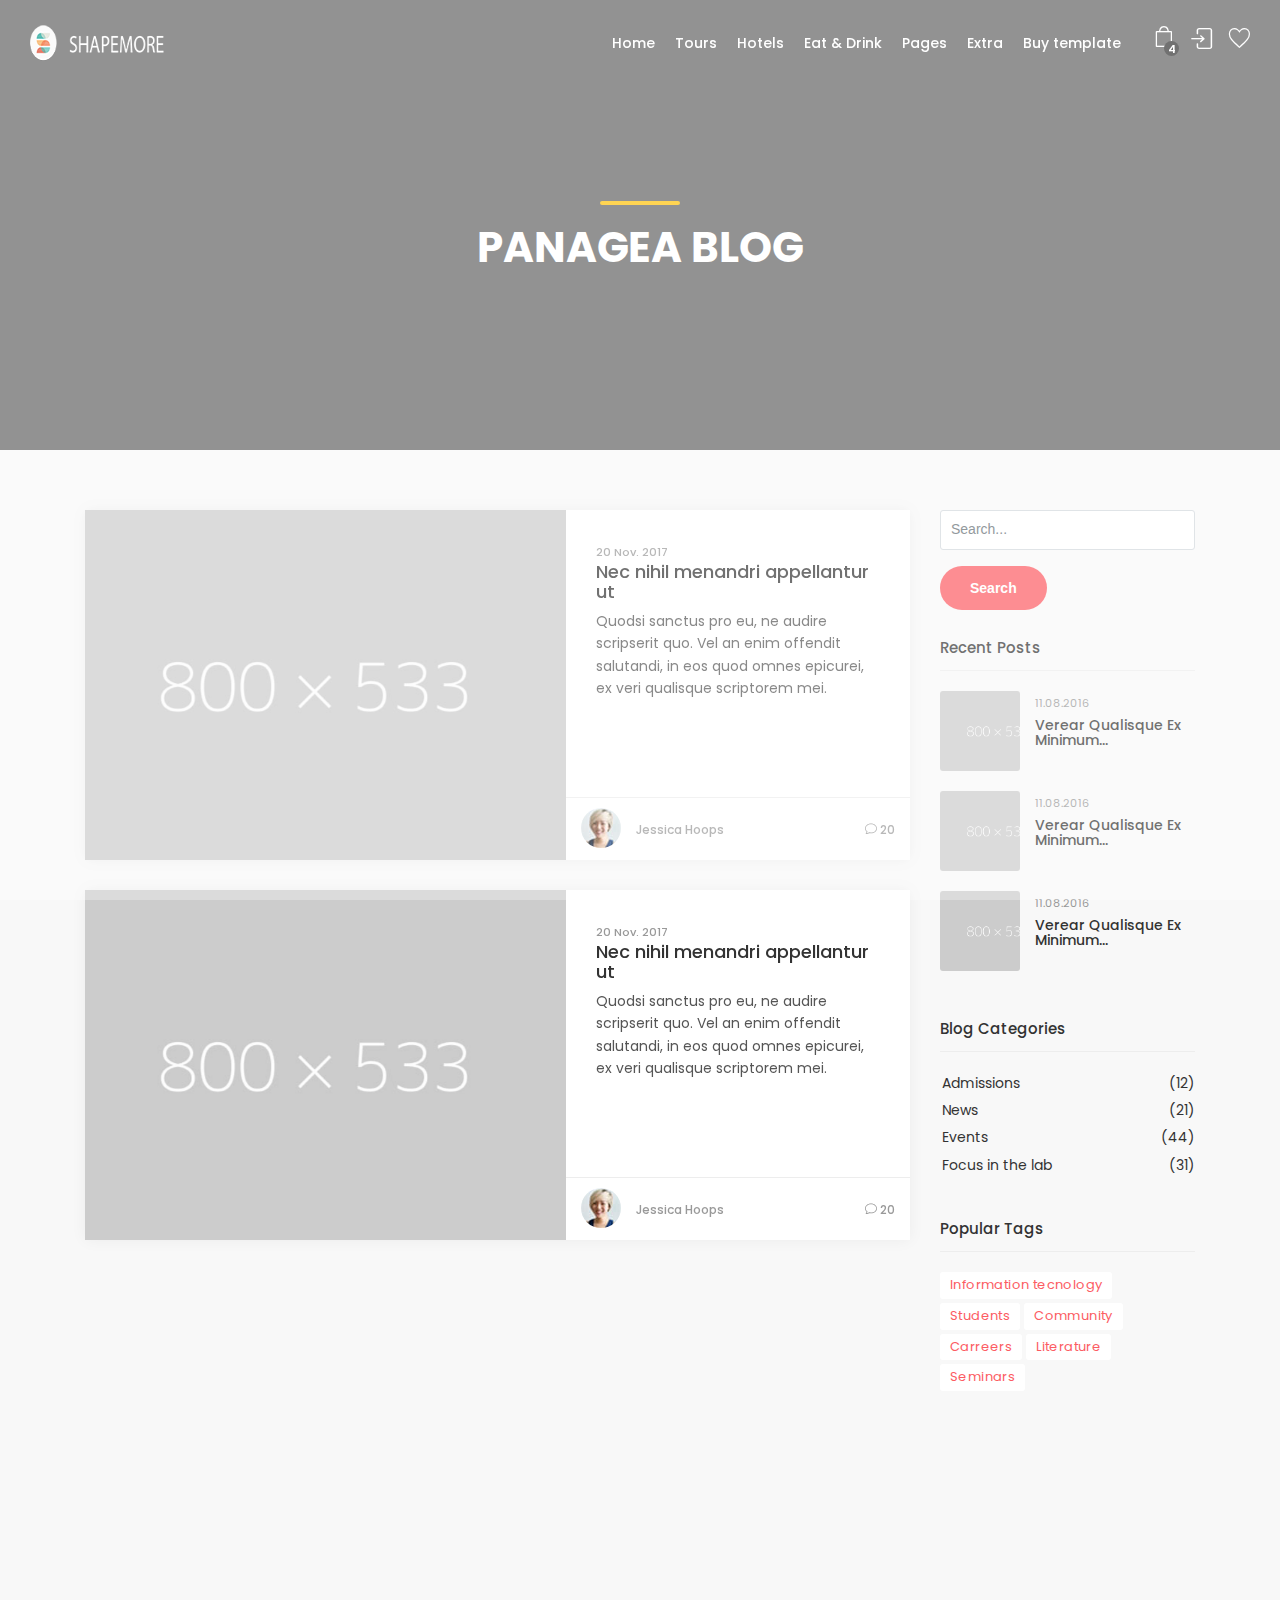
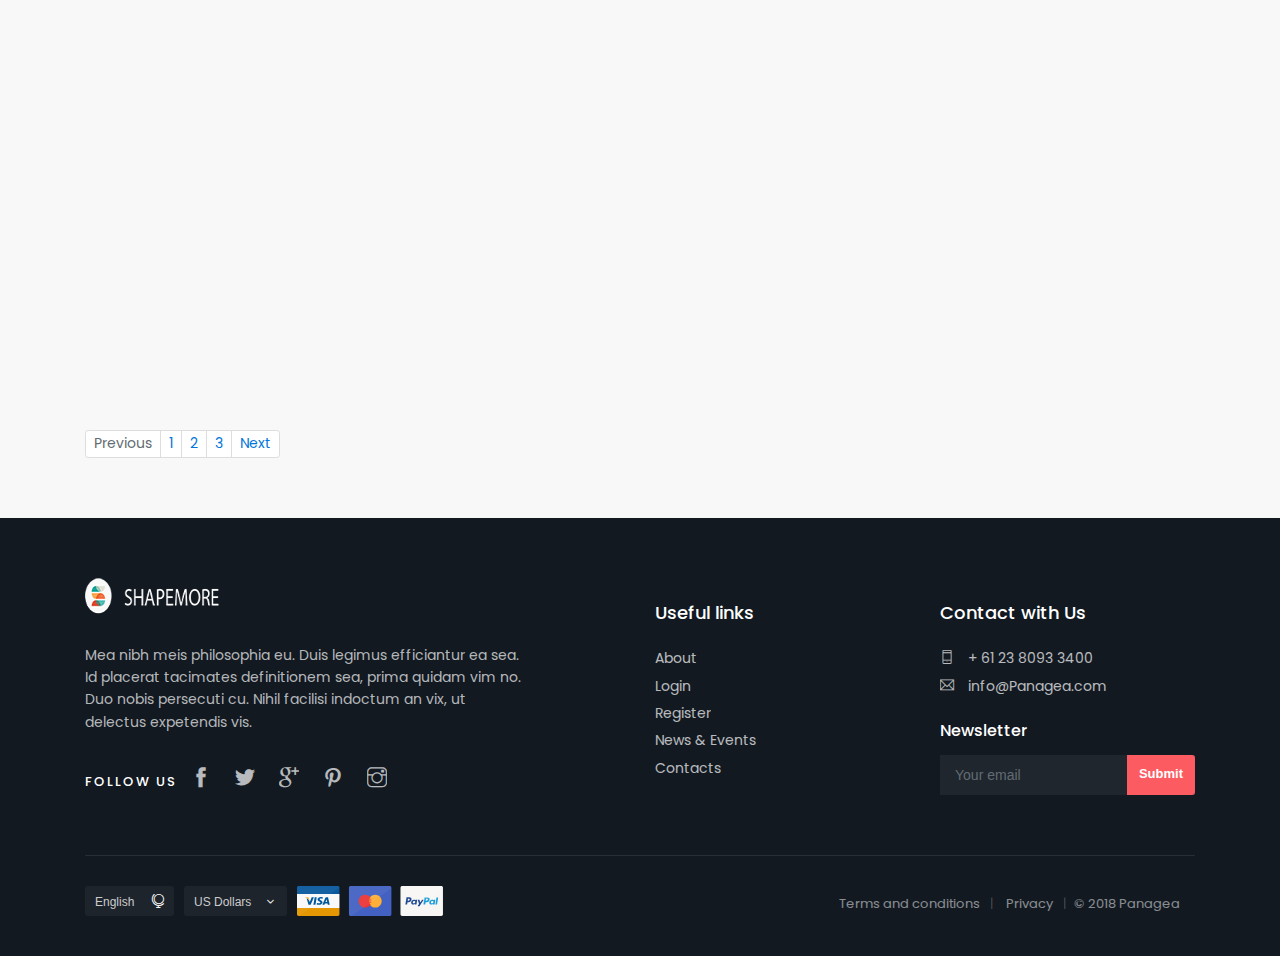
<file: blog.html>
<!DOCTYPE html>
<html lang="en">

<head>
    <meta charset="utf-8">
    <meta http-equiv="X-UA-Compatible" content="IE=edge">
    <meta name="viewport" content="width=device-width, initial-scale=1, shrink-to-fit=no">
    <meta name="description" content="Panagea - Premium site template for travel agencies, hotels and restaurant listing.">
    <meta name="author" content="Ansonika">
    <title>Panagea | Premium site template for travel agencies, hotels and restaurant listing.</title>

    <!-- Favicons-->
    <link rel="shortcut icon" href="img/favicon.ico" type="image/x-icon">
    <link rel="apple-touch-icon" type="image/x-icon" href="img/apple-touch-icon-57x57-precomposed.png">
    <link rel="apple-touch-icon" type="image/x-icon" sizes="72x72" href="img/apple-touch-icon-72x72-precomposed.png">
    <link rel="apple-touch-icon" type="image/x-icon" sizes="114x114" href="img/apple-touch-icon-114x114-precomposed.png">
    <link rel="apple-touch-icon" type="image/x-icon" sizes="144x144" href="img/apple-touch-icon-144x144-precomposed.png">

    <!-- BASE CSS -->
    <link href="css/bootstrap.min.css" rel="stylesheet">
    <link href="css/style.css" rel="stylesheet">
	<link href="css/vendors.css" rel="stylesheet">
    
    <!-- SPECIFIC CSS -->
    <link href="css/blog.css" rel="stylesheet">

    <!-- YOUR CUSTOM CSS -->
    <link href="css/custom.css" rel="stylesheet">
	
</head>

<body>
	
	<div id="page">
		
	<header class="header menu_fixed">
		<div id="preloader"><div data-loader="circle-side"></div></div><!-- /Preload -->
		<div id="logo">
			<a href="index.html">
				<img src="img/logo.png" width="150" height="36" data-retina="true" alt="" class="logo_normal">
				<img src="img/logo_sticky.png" width="150" height="36" data-retina="true" alt="" class="logo_sticky">
			</a>
		</div>
		<ul id="top_menu">
			<li><a href="cart-1.html" class="cart-menu-btn" title="Cart"><strong>4</strong></a></li>
			<li><a href="#sign-in-dialog" id="sign-in" class="login" title="Sign In">Sign In</a></li>
			<li><a href="wishlist.html" class="wishlist_bt_top" title="Your wishlist">Your wishlist</a></li>
		</ul>
		<!-- /top_menu -->
		<a href="#menu" class="btn_mobile">
			<div class="hamburger hamburger--spin" id="hamburger">
				<div class="hamburger-box">
					<div class="hamburger-inner"></div>
				</div>
			</div>
		</a>
		<nav id="menu" class="main-menu">
			<ul>
				<li><span><a href="#0">Home</a></span>
					<ul>
						<li><a href="index.html">Home version 1</a></li>
						<li><a href="index-2.html">Home version 2</a></li>
						<li><a href="index-3.html">Home version 3</a></li>
						<li><a href="index-4.html">Home version 4</a></li>
						<li><a href="index-5.html">Home version 5</a></li>
						<li><a href="index-6.html">With Cookie bar (EU law)</a></li>
                        <li><a href="index-7.html">Home version 7</a></li>
					</ul>
				</li>
				<li><span><a href="#0">Tours</a></span>
					<ul>
						<li><a href="tours-grid-isotope.html">Tours grid isotope</a></li>
						<li><a href="tours-grid-sidebar.html">Tours grid sidebar</a></li>
						<li><a href="tours-grid-sidebar-2.html">Tours grid sidebar 2</a></li>
						<li><a href="tours-grid.html">Tours grid simple</a></li>
						<li><a href="tours-list-isotope.html">Tours list isotope</a></li>
						<li><a href="tours-list-sidebar.html">Tours list sidebar</a></li>
						<li><a href="tours-list-sidebar-2.html">Tours list sidebar 2</a></li>
						<li><a href="tours-list.html">Tours list simple</a></li>
						<li><a href="tour-detail.html">Tour detail</a></li>
					</ul>
				</li>
				<li><span><a href="#0">Hotels</a></span>
					<ul>
						<li><a href="hotels-grid-isotope.html">Hotel grid isotope</a></li>
						<li><a href="hotels-grid-sidebar.html">Hotel grid sidebar</a></li>
						<li><a href="hotels-grid-sidebar-2.html">Hotel grid sidebar 2</a></li>
						<li><a href="hotels-grid.html">Hotel grid simple</a></li>
						<li><a href="hotels-list-isotope.html">Hotel list isotope</a></li>
						<li><a href="hotels-list-sidebar.html">Hotel list sidebar</a></li>
						<li><a href="hotels-list-sidebar-2.html">Hotel list sidebar 2</a></li>
						<li><a href="hotels-list.html">Hotel list simple</a></li>
						<li><a href="hotel-detail.html">Hotel detail</a></li>
					</ul>
				</li>
				<li><span><a href="#0">Eat &amp; Drink</a></span>
					<ul>
						<li><a href="restaurants-grid-isotope.html">Restaurant grid isotope</a></li>
						<li><a href="restaurants-grid-sidebar.html">Restaurant grid sidebar</a></li>
						<li><a href="restaurants-grid-sidebar-2.html">Restaurant grid sidebar 2</a></li>
						<li><a href="restaurants-grid.html">Restaurant grid simple</a></li>
						<li><a href="restaurants-list-isotope.html">Restaurant list isotope</a></li>
						<li><a href="restaurants-list-sidebar.html">Restaurant list sidebar</a></li>
						<li><a href="restaurants-list-sidebar-2.html">Restaurant list sidebar 2</a></li>
						<li><a href="restaurants-list.html">Restaurant list simple</a></li>
						<li><a href="restaurant-detail.html">Restaurant detail</a></li>
					</ul>
				</li>
				<li><span><a href="#0">Pages</a></span>
					<ul>
						<li><a href="about.html">About</a></li>
						<li><a href="media-gallery.html">Media gallery</a></li>
						<li><a href="help.html">Help Section</a></li>
						<li><a href="faq.html">Faq Section</a></li>
						<li><a href="wishlist.html">Wishlist page</a></li>
						<li><a href="contacts.html">Contacts</a></li>
						<li><a href="login.html">Login</a></li>
						<li><a href="register.html">Register</a></li>
						<li><a href="blog.html">Blog</a></li>
					</ul>
				</li>
				<li><span><a href="#0">Extra</a></span>
					<ul>
                    	<li><a href="menu-options.html">Menu Position Options</a></li>
                    	<li><a href="tour-detail-singlemonth-datepicker.html">Single month Datepicker</a></li>
						<li><a href="404.html">404 Error page</a></li>
						<li><a href="cart-1.html">Cart page 1</a></li>
						<li><a href="cart-2.html">Cart page 2</a></li>
						<li><a href="cart-3.html">Cart page 3</a></li>
						<li><a href="pricing-tables.html">Responsive pricing tables</a></li>
						<li><a href="coming_soon/index.html">Coming soon</a></li>
						<li><a href="invoice.html">Invoice</a></li>
						<li><a href="icon-pack-1.html">Icon pack 1</a></li>
						<li><a href="icon-pack-2.html">Icon pack 2</a></li>
						<li><a href="icon-pack-3.html">Icon pack 3</a></li>
						<li><a href="icon-pack-4.html">Icon pack 4</a></li>
                        <li><a href="hamburgers.html">Animated Hamburgers</a></li>
					</ul>
				</li>
				<li><span><a href="#0">Buy template</a></span></li>
			</ul>
		</nav>

	</header>
	<!-- /header -->
	
	<main>
		<section class="hero_in general">
			<div class="wrapper">
				<div class="container">
					<h1 class="fadeInUp"><span></span>Panagea blog</h1>
				</div>
			</div>
		</section>
		<!--/hero_in-->

		<div class="container margin_60_35">
			<div class="row">
				<div class="col-lg-9">
					<article class="blog wow fadeIn">
						<div class="row no-gutters">
							<div class="col-lg-7">
								<figure>
									<a href="blog-post.html"><img src="img/blog-1.jpg" alt="">
										<div class="preview"><span>Read more</span></div>
									</a>
								</figure>
							</div>
							<div class="col-lg-5">
								<div class="post_info">
									<small>20 Nov. 2017</small>
									<h3><a href="blog-post.html">Nec nihil menandri appellantur ut</a></h3>
									<p>Quodsi sanctus pro eu, ne audire scripserit quo. Vel an enim offendit salutandi, in eos quod omnes epicurei, ex veri qualisque scriptorem mei.</p>
									<ul>
										<li>
											<div class="thumb"><img src="img/thumb_blog.jpg" alt=""></div> Jessica Hoops
										</li>
										<li><i class="icon_comment_alt"></i> 20</li>
									</ul>
								</div>
							</div>
						</div>
					</article>
					<!-- /article -->

					<article class="blog wow fadeIn">
						<div class="row no-gutters">
							<div class="col-lg-7">
								<figure>
									<a href="blog-post.html"><img src="img/blog-2.jpg" alt="">
										<div class="preview"><span>Read more</span></div>
									</a>
								</figure>
							</div>
							<div class="col-lg-5">
								<div class="post_info">
									<small>20 Nov. 2017</small>
									<h3><a href="blog-post.html">Nec nihil menandri appellantur ut</a></h3>
									<p>Quodsi sanctus pro eu, ne audire scripserit quo. Vel an enim offendit salutandi, in eos quod omnes epicurei, ex veri qualisque scriptorem mei.</p>
									<ul>
										<li>
											<div class="thumb"><img src="img/thumb_blog.jpg" alt=""></div> Jessica Hoops
										</li>
										<li><i class="icon_comment_alt"></i> 20</li>
									</ul>
								</div>
							</div>
						</div>
					</article>
					<!-- /article -->

					<article class="blog wow fadeIn">
						<div class="row no-gutters">
							<div class="col-lg-7">
								<figure>
									<a href="blog-post.html"><img src="img/blog-3.jpg" alt="">
										<div class="preview"><span>Read more</span></div>
									</a>
								</figure>
							</div>
							<div class="col-lg-5">
								<div class="post_info">
									<small>20 Nov. 2017</small>
									<h3><a href="blog-post.html">Nec nihil menandri appellantur ut</a></h3>
									<p>Quodsi sanctus pro eu, ne audire scripserit quo. Vel an enim offendit salutandi, in eos quod omnes epicurei, ex veri qualisque scriptorem mei.</p>
									<ul>
										<li>
											<div class="thumb"><img src="img/thumb_blog.jpg" alt=""></div> Jessica Hoops
										</li>
										<li><i class="icon_comment_alt"></i> 20</li>
									</ul>
								</div>
							</div>
						</div>
					</article>
					<!-- /article -->

					<article class="blog wow fadeIn">
						<div class="row no-gutters">
							<div class="col-lg-7">
								<figure>
									<a href="blog-post.html"><img src="img/blog-4.jpg" alt="">
										<div class="preview"><span>Read more</span></div>
									</a>
								</figure>
							</div>
							<div class="col-lg-5">
								<div class="post_info">
									<small>20 Nov. 2017</small>
									<h3><a href="blog-post.html">Nec nihil menandri appellantur ut</a></h3>
									<p>Quodsi sanctus pro eu, ne audire scripserit quo. Vel an enim offendit salutandi, in eos quod omnes epicurei, ex veri qualisque scriptorem mei.</p>
									<ul>
										<li>
											<div class="thumb"><img src="img/thumb_blog.jpg" alt=""></div> Jessica Hoops
										</li>
										<li><i class="icon_comment_alt"></i> 20</li>
									</ul>
								</div>
							</div>
						</div>
					</article>
					<!-- /article -->

					<nav aria-label="...">
						<ul class="pagination pagination-sm">
							<li class="page-item disabled">
								<a class="page-link" href="#" tabindex="-1">Previous</a>
							</li>
							<li class="page-item"><a class="page-link" href="#">1</a></li>
							<li class="page-item"><a class="page-link" href="#">2</a></li>
							<li class="page-item"><a class="page-link" href="#">3</a></li>
							<li class="page-item">
								<a class="page-link" href="#">Next</a>
							</li>
						</ul>
					</nav>
					<!-- /pagination -->
				</div>
				<!-- /col -->

				<aside class="col-lg-3">
					<div class="widget">
						<form>
							<div class="form-group">
								<input type="text" name="search" id="search" class="form-control" placeholder="Search...">
							</div>
							<button type="submit" id="submit" class="btn_1 rounded"> Search</button>
						</form>
					</div>
					<!-- /widget -->
					<div class="widget">
						<div class="widget-title">
							<h4>Recent Posts</h4>
						</div>
						<ul class="comments-list">
							<li>
								<div class="alignleft">
									<a href="#0"><img src="img/blog-5.jpg" alt=""></a>
								</div>
								<small>11.08.2016</small>
								<h3><a href="#" title="">Verear qualisque ex minimum...</a></h3>
							</li>
							<li>
								<div class="alignleft">
									<a href="#0"><img src="img/blog-6.jpg" alt=""></a>
								</div>
								<small>11.08.2016</small>
								<h3><a href="#" title="">Verear qualisque ex minimum...</a></h3>
							</li>
							<li>
								<div class="alignleft">
									<a href="#0"><img src="img/blog-4.jpg" alt=""></a>
								</div>
								<small>11.08.2016</small>
								<h3><a href="#" title="">Verear qualisque ex minimum...</a></h3>
							</li>
						</ul>
					</div>
					<!-- /widget -->
					<div class="widget">
						<div class="widget-title">
							<h4>Blog Categories</h4>
						</div>
						<ul class="cats">
							<li><a href="#">Admissions <span>(12)</span></a></li>
							<li><a href="#">News <span>(21)</span></a></li>
							<li><a href="#">Events <span>(44)</span></a></li>
							<li><a href="#">Focus in the lab <span>(31)</span></a></li>
						</ul>
					</div>
					<!-- /widget -->
					<div class="widget">
						<div class="widget-title">
							<h4>Popular Tags</h4>
						</div>
						<div class="tags">
							<a href="#">Information tecnology</a>
							<a href="#">Students</a>
							<a href="#">Community</a>
							<a href="#">Carreers</a>
							<a href="#">Literature</a>
							<a href="#">Seminars</a>
						</div>
					</div>
					<!-- /widget -->
				</aside>
				<!-- /aside -->
			</div>
			<!-- /row -->
		</div>
		<!-- /container -->
	</main>
	<!--/main-->
	
	<footer>
		<div class="container margin_60_35">
			<div class="row">
				<div class="col-lg-5 col-md-12 p-r-5">
					<p><img src="img/logo.png" width="150" height="36" data-retina="true" alt=""></p>
					<p>Mea nibh meis philosophia eu. Duis legimus efficiantur ea sea. Id placerat tacimates definitionem sea, prima quidam vim no. Duo nobis persecuti cu. Nihil facilisi indoctum an vix, ut delectus expetendis vis.</p>
					<div class="follow_us">
						<ul>
							<li>Follow us</li>
							<li><a href="#0"><i class="ti-facebook"></i></a></li>
							<li><a href="#0"><i class="ti-twitter-alt"></i></a></li>
							<li><a href="#0"><i class="ti-google"></i></a></li>
							<li><a href="#0"><i class="ti-pinterest"></i></a></li>
							<li><a href="#0"><i class="ti-instagram"></i></a></li>
						</ul>
					</div>
				</div>
				<div class="col-lg-3 col-md-6 ml-lg-auto">
					<h5>Useful links</h5>
					<ul class="links">
						<li><a href="about.html">About</a></li>
						<li><a href="login.html">Login</a></li>
						<li><a href="register.html">Register</a></li>
						<li><a href="blog.html">News &amp; Events</a></li>
						<li><a href="contacts.html">Contacts</a></li>
					</ul>
				</div>
				<div class="col-lg-3 col-md-6">
					<h5>Contact with Us</h5>
					<ul class="contacts">
						<li><a href="tel://61280932400"><i class="ti-mobile"></i> + 61 23 8093 3400</a></li>
						<li><a href="mailto:info@Panagea.com"><i class="ti-email"></i> info@Panagea.com</a></li>
					</ul>
					<div id="newsletter">
					<h6>Newsletter</h6>
					<div id="message-newsletter"></div>
					<form method="post" action="assets/newsletter.php" name="newsletter_form" id="newsletter_form">
						<div class="form-group">
							<input type="email" name="email_newsletter" id="email_newsletter" class="form-control" placeholder="Your email">
							<input type="submit" value="Submit" id="submit-newsletter">
						</div>
					</form>
					</div>
				</div>
			</div>
			<!--/row-->
			<hr>
			<div class="row">
				<div class="col-lg-6">
					<ul id="footer-selector">
						<li>
							<div class="styled-select" id="lang-selector">
								<select>
									<option value="English" selected>English</option>
									<option value="French">French</option>
									<option value="Spanish">Spanish</option>
									<option value="Russian">Russian</option>
								</select>
							</div>
						</li>
						<li>
							<div class="styled-select" id="currency-selector">
								<select>
									<option value="US Dollars" selected>US Dollars</option>
									<option value="Euro">Euro</option>
								</select>
							</div>
						</li>
						<li><img src="img/cards_all.svg" alt=""></li>
					</ul>
				</div>
				<div class="col-lg-6">
					<ul id="additional_links">
						<li><a href="#0">Terms and conditions</a></li>
						<li><a href="#0">Privacy</a></li>
						<li><span>© 2018 Panagea</span></li>
					</ul>
				</div>
			</div>
		</div>
	</footer>
	<!--/footer-->
	</div>
	<!-- page -->
	
	<!-- Sign In Popup -->
	<div id="sign-in-dialog" class="zoom-anim-dialog mfp-hide">
		<div class="small-dialog-header">
			<h3>Sign In</h3>
		</div>
		<form>
			<div class="sign-in-wrapper">
				<a href="#0" class="social_bt facebook">Login with Facebook</a>
				<a href="#0" class="social_bt google">Login with Google</a>
				<div class="divider"><span>Or</span></div>
				<div class="form-group">
					<label>Email</label>
					<input type="email" class="form-control" name="email" id="email">
					<i class="icon_mail_alt"></i>
				</div>
				<div class="form-group">
					<label>Password</label>
					<input type="password" class="form-control" name="password" id="password" value="">
					<i class="icon_lock_alt"></i>
				</div>
				<div class="clearfix add_bottom_15">
					<div class="checkboxes float-left">
						<label class="container_check">Remember me
						  <input type="checkbox">
						  <span class="checkmark"></span>
						</label>
					</div>
					<div class="float-right mt-1"><a id="forgot" href="javascript:void(0);">Forgot Password?</a></div>
				</div>
				<div class="text-center"><input type="submit" value="Log In" class="btn_1 full-width"></div>
				<div class="text-center">
					Don’t have an account? <a href="register.html">Sign up</a>
				</div>
				<div id="forgot_pw">
					<div class="form-group">
						<label>Please confirm login email below</label>
						<input type="email" class="form-control" name="email_forgot" id="email_forgot">
						<i class="icon_mail_alt"></i>
					</div>
					<p>You will receive an email containing a link allowing you to reset your password to a new preferred one.</p>
					<div class="text-center"><input type="submit" value="Reset Password" class="btn_1"></div>
				</div>
			</div>
		</form>
		<!--form -->
	</div>
	<!-- /Sign In Popup -->
	
	<div id="toTop"></div><!-- Back to top button -->
	
	<!-- COMMON SCRIPTS -->
    <script src="js/jquery-2.2.4.min.js"></script>
    <script src="js/common_scripts.js"></script>
    <script src="js/main.js"></script>
	<script src="assets/validate.js"></script>
	
	

</body>
</html>
</file>
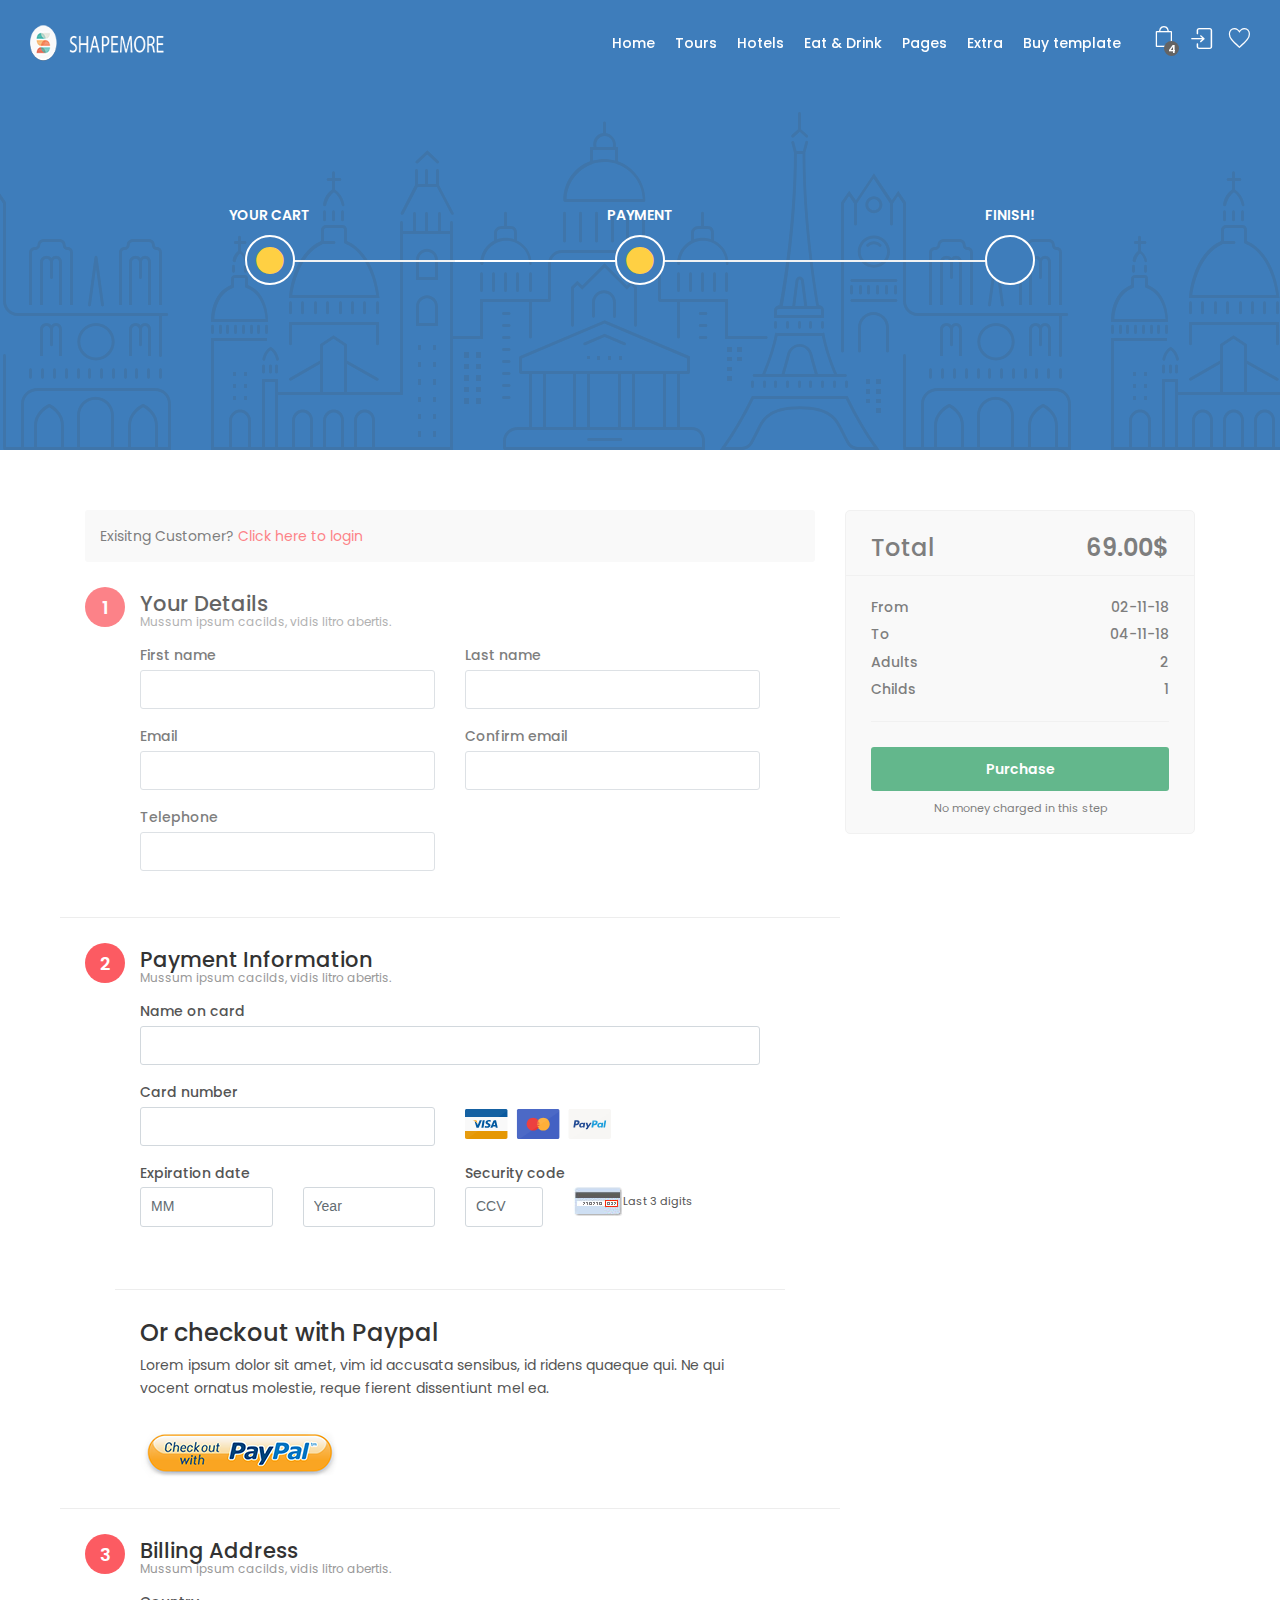
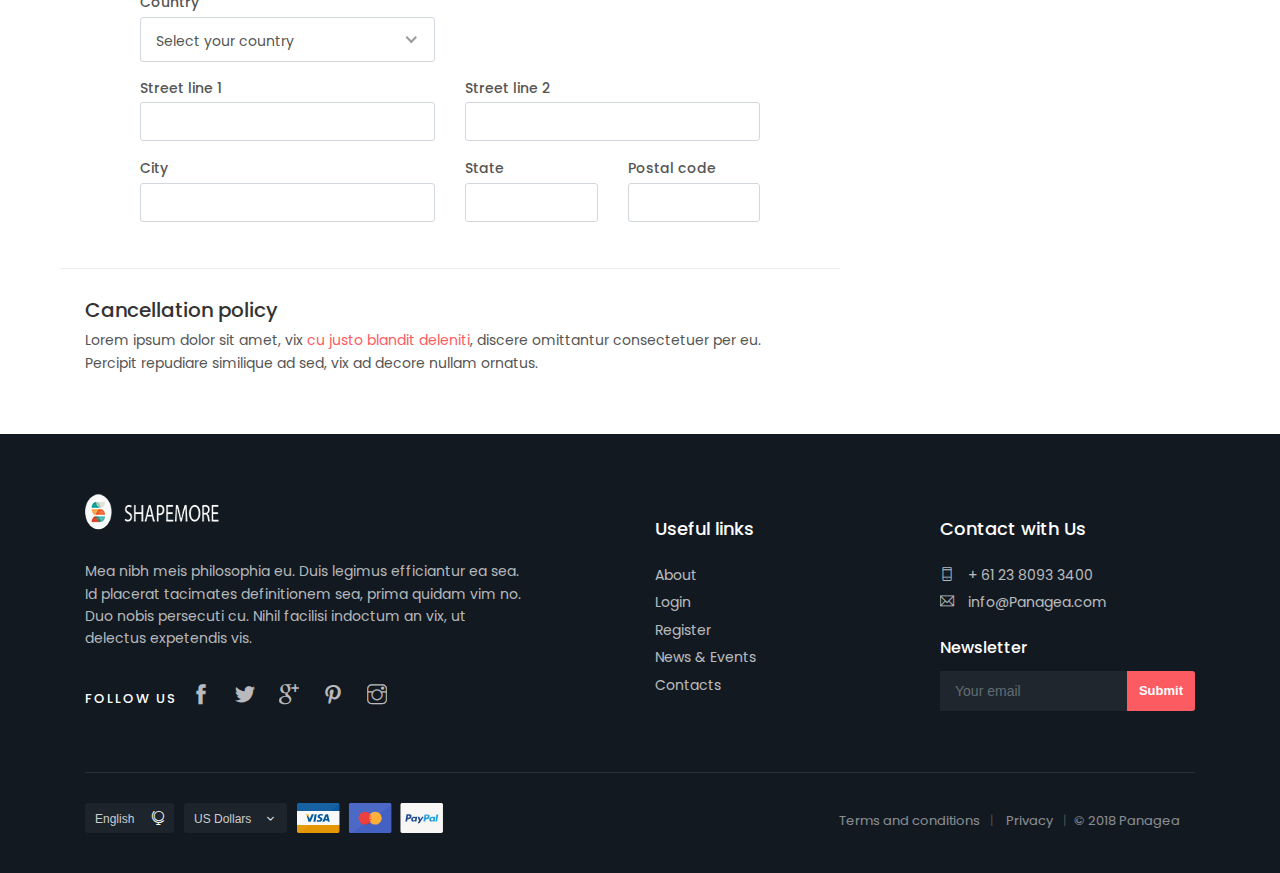
<file: cart-2.html>
<!DOCTYPE html>
<html lang="en">

<head>
    <meta charset="utf-8">
    <meta http-equiv="X-UA-Compatible" content="IE=edge">
    <meta name="viewport" content="width=device-width, initial-scale=1, shrink-to-fit=no">
    <meta name="description" content="Panagea - Premium site template for travel agencies, hotels and restaurant listing.">
    <meta name="author" content="Ansonika">
    <title>Panagea | Premium site template for travel agencies, hotels and restaurant listing.</title>

    <!-- Favicons-->
    <link rel="shortcut icon" href="img/favicon.ico" type="image/x-icon">
    <link rel="apple-touch-icon" type="image/x-icon" href="img/apple-touch-icon-57x57-precomposed.png">
    <link rel="apple-touch-icon" type="image/x-icon" sizes="72x72" href="img/apple-touch-icon-72x72-precomposed.png">
    <link rel="apple-touch-icon" type="image/x-icon" sizes="114x114" href="img/apple-touch-icon-114x114-precomposed.png">
    <link rel="apple-touch-icon" type="image/x-icon" sizes="144x144" href="img/apple-touch-icon-144x144-precomposed.png">

    <!-- BASE CSS -->
    <link href="css/bootstrap.min.css" rel="stylesheet">
    <link href="css/style.css" rel="stylesheet">
	<link href="css/vendors.css" rel="stylesheet">

    <!-- YOUR CUSTOM CSS -->
    <link href="css/custom.css" rel="stylesheet">

</head>

<body>
	
	<div id="page" class="theia-exception">
		
	<header class="header menu_fixed">
		<div id="preloader"><div data-loader="circle-side"></div></div><!-- /Preload -->
		<div id="logo">
			<a href="index.html">
				<img src="img/logo.png" width="150" height="36" data-retina="true" alt="" class="logo_normal">
				<img src="img/logo_sticky.png" width="150" height="36" data-retina="true" alt="" class="logo_sticky">
			</a>
		</div>
		<ul id="top_menu">
			<li><a href="cart-1.html" class="cart-menu-btn" title="Cart"><strong>4</strong></a></li>
			<li><a href="#sign-in-dialog" id="sign-in" class="login" title="Sign In">Sign In</a></li>
			<li><a href="wishlist.html" class="wishlist_bt_top" title="Your wishlist">Your wishlist</a></li>
		</ul>
		<!-- /top_menu -->
		<a href="#menu" class="btn_mobile">
			<div class="hamburger hamburger--spin" id="hamburger">
				<div class="hamburger-box">
					<div class="hamburger-inner"></div>
				</div>
			</div>
		</a>
		<nav id="menu" class="main-menu">
			<ul>
				<li><span><a href="#0">Home</a></span>
					<ul>
						<li><a href="index.html">Home version 1</a></li>
						<li><a href="index-2.html">Home version 2</a></li>
						<li><a href="index-3.html">Home version 3</a></li>
						<li><a href="index-4.html">Home version 4</a></li>
						<li><a href="index-5.html">Home version 5</a></li>
						<li><a href="index-6.html">With Cookie bar (EU law)</a></li>
                        <li><a href="index-7.html">Home version 7</a></li>
					</ul>
				</li>
				<li><span><a href="#0">Tours</a></span>
					<ul>
						<li><a href="tours-grid-isotope.html">Tours grid isotope</a></li>
						<li><a href="tours-grid-sidebar.html">Tours grid sidebar</a></li>
						<li><a href="tours-grid-sidebar-2.html">Tours grid sidebar 2</a></li>
						<li><a href="tours-grid.html">Tours grid simple</a></li>
						<li><a href="tours-list-isotope.html">Tours list isotope</a></li>
						<li><a href="tours-list-sidebar.html">Tours list sidebar</a></li>
						<li><a href="tours-list-sidebar-2.html">Tours list sidebar 2</a></li>
						<li><a href="tours-list.html">Tours list simple</a></li>
						<li><a href="tour-detail.html">Tour detail</a></li>
					</ul>
				</li>
				<li><span><a href="#0">Hotels</a></span>
					<ul>
						<li><a href="hotels-grid-isotope.html">Hotel grid isotope</a></li>
						<li><a href="hotels-grid-sidebar.html">Hotel grid sidebar</a></li>
						<li><a href="hotels-grid-sidebar-2.html">Hotel grid sidebar 2</a></li>
						<li><a href="hotels-grid.html">Hotel grid simple</a></li>
						<li><a href="hotels-list-isotope.html">Hotel list isotope</a></li>
						<li><a href="hotels-list-sidebar.html">Hotel list sidebar</a></li>
						<li><a href="hotels-list-sidebar-2.html">Hotel list sidebar 2</a></li>
						<li><a href="hotels-list.html">Hotel list simple</a></li>
						<li><a href="hotel-detail.html">Hotel detail</a></li>
					</ul>
				</li>
				<li><span><a href="#0">Eat &amp; Drink</a></span>
					<ul>
						<li><a href="restaurants-grid-isotope.html">Restaurant grid isotope</a></li>
						<li><a href="restaurants-grid-sidebar.html">Restaurant grid sidebar</a></li>
						<li><a href="restaurants-grid-sidebar-2.html">Restaurant grid sidebar 2</a></li>
						<li><a href="restaurants-grid.html">Restaurant grid simple</a></li>
						<li><a href="restaurants-list-isotope.html">Restaurant list isotope</a></li>
						<li><a href="restaurants-list-sidebar.html">Restaurant list sidebar</a></li>
						<li><a href="restaurants-list-sidebar-2.html">Restaurant list sidebar 2</a></li>
						<li><a href="restaurants-list.html">Restaurant list simple</a></li>
						<li><a href="restaurant-detail.html">Restaurant detail</a></li>
					</ul>
				</li>
				<li><span><a href="#0">Pages</a></span>
					<ul>
						<li><a href="about.html">About</a></li>
						<li><a href="media-gallery.html">Media gallery</a></li>
						<li><a href="help.html">Help Section</a></li>
						<li><a href="faq.html">Faq Section</a></li>
						<li><a href="wishlist.html">Wishlist page</a></li>
						<li><a href="contacts.html">Contacts</a></li>
						<li><a href="login.html">Login</a></li>
						<li><a href="register.html">Register</a></li>
						<li><a href="blog.html">Blog</a></li>
					</ul>
				</li>
				<li><span><a href="#0">Extra</a></span>
					<ul>
                    	<li><a href="menu-options.html">Menu Position Options</a></li>
                    	<li><a href="tour-detail-singlemonth-datepicker.html">Single month Datepicker</a></li>
						<li><a href="404.html">404 Error page</a></li>
						<li><a href="cart-1.html">Cart page 1</a></li>
						<li><a href="cart-2.html">Cart page 2</a></li>
						<li><a href="cart-3.html">Cart page 3</a></li>
						<li><a href="pricing-tables.html">Responsive pricing tables</a></li>
						<li><a href="coming_soon/index.html">Coming soon</a></li>
						<li><a href="invoice.html">Invoice</a></li>
						<li><a href="icon-pack-1.html">Icon pack 1</a></li>
						<li><a href="icon-pack-2.html">Icon pack 2</a></li>
						<li><a href="icon-pack-3.html">Icon pack 3</a></li>
						<li><a href="icon-pack-4.html">Icon pack 4</a></li>
                        <li><a href="hamburgers.html">Animated Hamburgers</a></li>
					</ul>
				</li>
				<li><span><a href="#0">Buy template</a></span></li>
			</ul>
		</nav>

	</header>
	<!-- /header -->
	
	<main>
		<div class="hero_in cart_section">
			<div class="wrapper">
				<div class="container">
					<div class="bs-wizard clearfix">
						<div class="bs-wizard-step">
							<div class="text-center bs-wizard-stepnum">Your cart</div>
							<div class="progress">
								<div class="progress-bar"></div>
							</div>
							<a href="cart-1.html" class="bs-wizard-dot"></a>
						</div>

						<div class="bs-wizard-step active">
							<div class="text-center bs-wizard-stepnum">Payment</div>
							<div class="progress">
								<div class="progress-bar"></div>
							</div>
							<a href="#0" class="bs-wizard-dot"></a>
						</div>

						<div class="bs-wizard-step disabled">
							<div class="text-center bs-wizard-stepnum">Finish!</div>
							<div class="progress">
								<div class="progress-bar"></div>
							</div>
							<a href="#0" class="bs-wizard-dot"></a>
						</div>
					</div>
					<!-- End bs-wizard -->
				</div>
			</div>
		</div>
		<!--/hero_in-->

		<div class="bg_color_1">
			<div class="container margin_60_35">
				<div class="row">
					<div class="col-lg-8">
						<div class="box_cart">
						<div class="message">
							<p>Exisitng Customer? <a href="#0">Click here to login</a></p>
						</div>
						<div class="form_title">
							<h3><strong>1</strong>Your Details</h3>
							<p>
								Mussum ipsum cacilds, vidis litro abertis.
							</p>
						</div>
						<div class="step">
							<div class="row">
							<div class="col-sm-6">
								<div class="form-group">
									<label>First name</label>
									<input type="text" class="form-control" id="firstname_booking" name="firstname_booking">
								</div>
							</div>
							<div class="col-sm-6">
								<div class="form-group">
									<label>Last name</label>
									<input type="text" class="form-control" id="lastname_booking" name="lastname_booking">
								</div>
							</div>
						</div>
						<div class="row">
							<div class="col-sm-6">
								<div class="form-group">
									<label>Email</label>
									<input type="email" id="email_booking" name="email_booking" class="form-control">
								</div>
							</div>
							<div class="col-sm-6">
								<div class="form-group">
									<label>Confirm email</label>
									<input type="email" id="email_booking_2" name="email_booking_2" class="form-control">
								</div>
							</div>
						</div>
						<div class="row">
							<div class="col-sm-6">
								<div class="form-group">
									<label>Telephone</label>
									<input type="text" id="telephone_booking" name="telephone_booking" class="form-control">
								</div>
							</div>
						</div>
						</div>
						<hr>
						<!--End step -->

						<div class="form_title">
							<h3><strong>2</strong>Payment Information</h3>
							<p>
								Mussum ipsum cacilds, vidis litro abertis.
							</p>
						</div>
						<div class="step">
							<div class="form-group">
							<label>Name on card</label>
							<input type="text" class="form-control" id="name_card_bookign" name="name_card_bookign">
						</div>
						<div class="row">
							<div class="col-md-6 col-sm-12">
								<div class="form-group">
									<label>Card number</label>
									<input type="text" id="card_number" name="card_number" class="form-control">
								</div>
							</div>
							<div class="col-md-6 col-sm-12">
								<img src="img/cards_all.svg" alt="Cards" class="cards-payment">
							</div>
						</div>
						<div class="row">
							<div class="col-md-6">
								<label>Expiration date</label>
								<div class="row">
									<div class="col-md-6">
										<div class="form-group">
											<input type="text" id="expire_month" name="expire_month" class="form-control" placeholder="MM">
										</div>
									</div>
									<div class="col-md-6">
										<div class="form-group">
											<input type="text" id="expire_year" name="expire_year" class="form-control" placeholder="Year">
										</div>
									</div>
								</div>
							</div>
							<div class="col-md-6">
								<div class="form-group">
									<label>Security code</label>
									<div class="row">
										<div class="col-4">
											<div class="form-group">
												<input type="text" id="ccv" name="ccv" class="form-control" placeholder="CCV">
											</div>
										</div>
										<div class="col-8">
											<img src="img/icon_ccv.gif" width="50" height="29" alt="ccv"><small>Last 3 digits</small>
										</div>
									</div>
								</div>
							</div>
						</div>
						<!--End row -->

						<hr>

						<h4>Or checkout with Paypal</h4>
						<p>
							Lorem ipsum dolor sit amet, vim id accusata sensibus, id ridens quaeque qui. Ne qui vocent ornatus molestie, reque fierent dissentiunt mel ea.
						</p>
						<p>
							<a href="#0"><img src="img/paypal_bt.png" alt="Image"></a>
						</p>
						</div>
						<hr>
						<!--End step -->

						<div class="form_title">
							<h3><strong>3</strong>Billing Address</h3>
							<p>
								Mussum ipsum cacilds, vidis litro abertis.
							</p>
						</div>
						<div class="step">
							<div class="row">
								<div class="col-sm-6">
									<div class="form-group">
										<label>Country</label>
										<div class="custom-select-form">
										<select class="wide add_bottom_15" name="country" id="country">
											<option value="" selected>Select your country</option>
											<option value="Europe">Europe</option>
											<option value="United states">United states</option>
											<option value="Asia">Asia</option>
										</select>
										</div>
									</div>
								</div>
							</div>
							<div class="row">
								<div class="col-sm-6">
									<div class="form-group">
										<label>Street line 1</label>
										<input type="text" id="street_1" name="street_1" class="form-control">
									</div>
								</div>
								<div class="col-sm-6">
									<div class="form-group">
										<label>Street line 2</label>
										<input type="text" id="street_2" name="street_2" class="form-control">
									</div>
								</div>
							</div>
							<div class="row">
								<div class="col-md-6 col-sm-12">
									<div class="form-group">
										<label>City</label>
										<input type="text" id="city_booking" name="city_booking" class="form-control">
									</div>
								</div>
								<div class="col-md-3 col-sm-6">
									<div class="form-group">
										<label>State</label>
										<input type="text" id="state_booking" name="state_booking" class="form-control">
									</div>
								</div>
								<div class="col-md-3 col-sm-6">
									<div class="form-group">
										<label>Postal code</label>
										<input type="text" id="postal_code" name="postal_code" class="form-control">
									</div>
								</div>
							</div>
							<!--End row -->
						</div>
						<hr>
						<!--End step -->
						<div id="policy">
							<h5>Cancellation policy</h5>
							<p class="nomargin">Lorem ipsum dolor sit amet, vix <a href="#0">cu justo blandit deleniti</a>, discere omittantur consectetuer per eu. Percipit repudiare similique ad sed, vix ad decore nullam ornatus.</p>
						</div>
						</div>
					</div>
					<!-- /col -->
					
					<aside class="col-lg-4" id="sidebar">
						<div class="box_detail">
							<div id="total_cart">
								Total <span class="float-right">69.00$</span>
							</div>
							<ul class="cart_details">
								<li>From <span>02-11-18</span></li>
								<li>To <span>04-11-18</span></li>
								<li>Adults <span>2</span></li>
								<li>Childs <span>1</span></li>
							</ul>
							<a href="cart-3.html" class="btn_1 full-width purchase">Purchase</a>
							<div class="text-center"><small>No money charged in this step</small></div>
						</div>
					</aside>
				</div>
				<!-- /row -->
			</div>
			<!-- /container -->
		</div>
		<!-- /bg_color_1 -->
	</main>
	<!--/main-->
	
	<footer>
		<div class="container margin_60_35">
			<div class="row">
				<div class="col-lg-5 col-md-12 p-r-5">
					<p><img src="img/logo.png" width="150" height="36" data-retina="true" alt=""></p>
					<p>Mea nibh meis philosophia eu. Duis legimus efficiantur ea sea. Id placerat tacimates definitionem sea, prima quidam vim no. Duo nobis persecuti cu. Nihil facilisi indoctum an vix, ut delectus expetendis vis.</p>
					<div class="follow_us">
						<ul>
							<li>Follow us</li>
							<li><a href="#0"><i class="ti-facebook"></i></a></li>
							<li><a href="#0"><i class="ti-twitter-alt"></i></a></li>
							<li><a href="#0"><i class="ti-google"></i></a></li>
							<li><a href="#0"><i class="ti-pinterest"></i></a></li>
							<li><a href="#0"><i class="ti-instagram"></i></a></li>
						</ul>
					</div>
				</div>
				<div class="col-lg-3 col-md-6 ml-lg-auto">
					<h5>Useful links</h5>
					<ul class="links">
						<li><a href="about.html">About</a></li>
						<li><a href="login.html">Login</a></li>
						<li><a href="register.html">Register</a></li>
						<li><a href="blog.html">News &amp; Events</a></li>
						<li><a href="contacts.html">Contacts</a></li>
					</ul>
				</div>
				<div class="col-lg-3 col-md-6">
					<h5>Contact with Us</h5>
					<ul class="contacts">
						<li><a href="tel://61280932400"><i class="ti-mobile"></i> + 61 23 8093 3400</a></li>
						<li><a href="mailto:info@Panagea.com"><i class="ti-email"></i> info@Panagea.com</a></li>
					</ul>
					<div id="newsletter">
					<h6>Newsletter</h6>
					<div id="message-newsletter"></div>
					<form method="post" action="assets/newsletter.php" name="newsletter_form" id="newsletter_form">
						<div class="form-group">
							<input type="email" name="email_newsletter" id="email_newsletter" class="form-control" placeholder="Your email">
							<input type="submit" value="Submit" id="submit-newsletter">
						</div>
					</form>
					</div>
				</div>
			</div>
			<!--/row-->
			<hr>
			<div class="row">
				<div class="col-lg-6">
					<ul id="footer-selector">
						<li>
							<div class="styled-select" id="lang-selector">
								<select>
									<option value="English" selected>English</option>
									<option value="French">French</option>
									<option value="Spanish">Spanish</option>
									<option value="Russian">Russian</option>
								</select>
							</div>
						</li>
						<li>
							<div class="styled-select" id="currency-selector">
								<select>
									<option value="US Dollars" selected>US Dollars</option>
									<option value="Euro">Euro</option>
								</select>
							</div>
						</li>
						<li><img src="img/cards_all.svg" alt=""></li>
					</ul>
				</div>
				<div class="col-lg-6">
					<ul id="additional_links">
						<li><a href="#0">Terms and conditions</a></li>
						<li><a href="#0">Privacy</a></li>
						<li><span>© 2018 Panagea</span></li>
					</ul>
				</div>
			</div>
		</div>
	</footer>
	<!--/footer-->
	</div>
	<!-- page -->
	
	<!-- Sign In Popup -->
	<div id="sign-in-dialog" class="zoom-anim-dialog mfp-hide">
		<div class="small-dialog-header">
			<h3>Sign In</h3>
		</div>
		<form>
			<div class="sign-in-wrapper">
				<a href="#0" class="social_bt facebook">Login with Facebook</a>
				<a href="#0" class="social_bt google">Login with Google</a>
				<div class="divider"><span>Or</span></div>
				<div class="form-group">
					<label>Email</label>
					<input type="email" class="form-control" name="email" id="email">
					<i class="icon_mail_alt"></i>
				</div>
				<div class="form-group">
					<label>Password</label>
					<input type="password" class="form-control" name="password" id="password" value="">
					<i class="icon_lock_alt"></i>
				</div>
				<div class="clearfix add_bottom_15">
					<div class="checkboxes float-left">
						<label class="container_check">Remember me
						  <input type="checkbox">
						  <span class="checkmark"></span>
						</label>
					</div>
					<div class="float-right mt-1"><a id="forgot" href="javascript:void(0);">Forgot Password?</a></div>
				</div>
				<div class="text-center"><input type="submit" value="Log In" class="btn_1 full-width"></div>
				<div class="text-center">
					Don’t have an account? <a href="register.html">Sign up</a>
				</div>
				<div id="forgot_pw">
					<div class="form-group">
						<label>Please confirm login email below</label>
						<input type="email" class="form-control" name="email_forgot" id="email_forgot">
						<i class="icon_mail_alt"></i>
					</div>
					<p>You will receive an email containing a link allowing you to reset your password to a new preferred one.</p>
					<div class="text-center"><input type="submit" value="Reset Password" class="btn_1"></div>
				</div>
			</div>
		</form>
		<!--form -->
	</div>
	<!-- /Sign In Popup -->
	
	<div id="toTop"></div><!-- Back to top button -->
	
	<!-- COMMON SCRIPTS -->
    <script src="js/jquery-2.2.4.min.js"></script>
    <script src="js/common_scripts.js"></script>
    <script src="js/main.js"></script>
	<script src="assets/validate.js"></script>
	
	
  
</body>
</html>
</file>
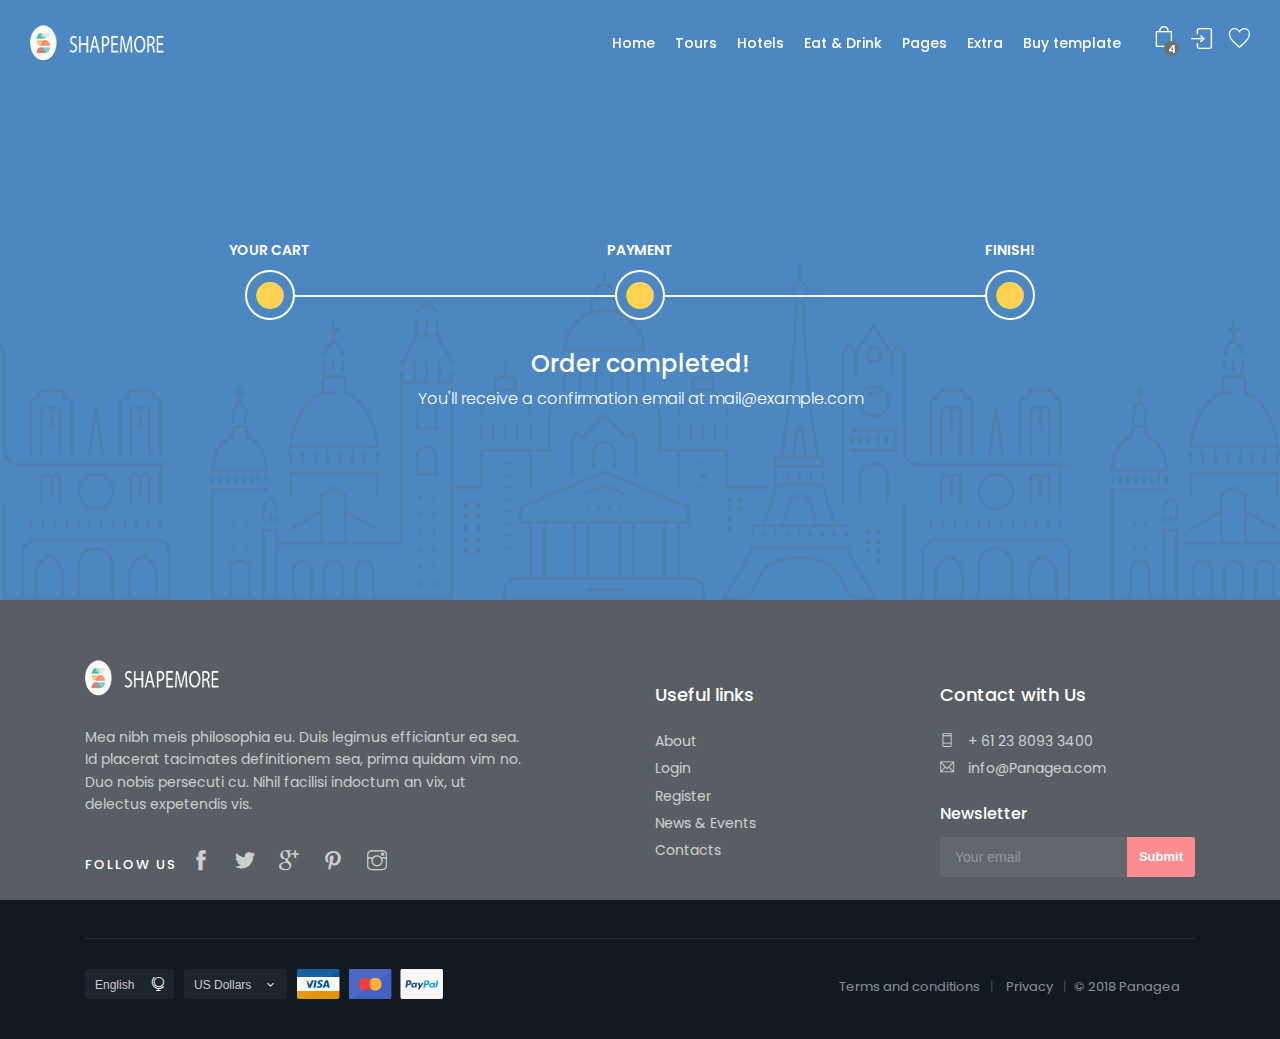
<file: cart-3.html>
<!DOCTYPE html>
<html lang="en">

<head>
    <meta charset="utf-8">
    <meta http-equiv="X-UA-Compatible" content="IE=edge">
    <meta name="viewport" content="width=device-width, initial-scale=1, shrink-to-fit=no">
    <meta name="description" content="Panagea - Premium site template for travel agencies, hotels and restaurant listing.">
    <meta name="author" content="Ansonika">
    <title>Panagea | Premium site template for travel agencies, hotels and restaurant listing.</title>

    <!-- Favicons-->
    <link rel="shortcut icon" href="img/favicon.ico" type="image/x-icon">
    <link rel="apple-touch-icon" type="image/x-icon" href="img/apple-touch-icon-57x57-precomposed.png">
    <link rel="apple-touch-icon" type="image/x-icon" sizes="72x72" href="img/apple-touch-icon-72x72-precomposed.png">
    <link rel="apple-touch-icon" type="image/x-icon" sizes="114x114" href="img/apple-touch-icon-114x114-precomposed.png">
    <link rel="apple-touch-icon" type="image/x-icon" sizes="144x144" href="img/apple-touch-icon-144x144-precomposed.png">

    <!-- BASE CSS -->
    <link href="css/bootstrap.min.css" rel="stylesheet">
    <link href="css/style.css" rel="stylesheet">
	<link href="css/vendors.css" rel="stylesheet">

    <!-- YOUR CUSTOM CSS -->
    <link href="css/custom.css" rel="stylesheet">

</head>

<body>
	
	<div id="page">
		
	<header class="header menu_fixed">
		<div id="preloader"><div data-loader="circle-side"></div></div><!-- /Preload -->
		<div id="logo">
			<a href="index.html">
				<img src="img/logo.png" width="150" height="36" data-retina="true" alt="" class="logo_normal">
				<img src="img/logo_sticky.png" width="150" height="36" data-retina="true" alt="" class="logo_sticky">
			</a>
		</div>
		<ul id="top_menu">
			<li><a href="cart-1.html" class="cart-menu-btn" title="Cart"><strong>4</strong></a></li>
			<li><a href="#sign-in-dialog" id="sign-in" class="login" title="Sign In">Sign In</a></li>
			<li><a href="wishlist.html" class="wishlist_bt_top" title="Your wishlist">Your wishlist</a></li>
		</ul>
		<!-- /top_menu -->
		<a href="#menu" class="btn_mobile">
			<div class="hamburger hamburger--spin" id="hamburger">
				<div class="hamburger-box">
					<div class="hamburger-inner"></div>
				</div>
			</div>
		</a>
		<nav id="menu" class="main-menu">
			<ul>
				<li><span><a href="#0">Home</a></span>
					<ul>
						<li><a href="index.html">Home version 1</a></li>
						<li><a href="index-2.html">Home version 2</a></li>
						<li><a href="index-3.html">Home version 3</a></li>
						<li><a href="index-4.html">Home version 4</a></li>
						<li><a href="index-5.html">Home version 5</a></li>
						<li><a href="index-6.html">With Cookie bar (EU law)</a></li>
                        <li><a href="index-7.html">Home version 7</a></li>
					</ul>
				</li>
				<li><span><a href="#0">Tours</a></span>
					<ul>
						<li><a href="tours-grid-isotope.html">Tours grid isotope</a></li>
						<li><a href="tours-grid-sidebar.html">Tours grid sidebar</a></li>
						<li><a href="tours-grid-sidebar-2.html">Tours grid sidebar 2</a></li>
						<li><a href="tours-grid.html">Tours grid simple</a></li>
						<li><a href="tours-list-isotope.html">Tours list isotope</a></li>
						<li><a href="tours-list-sidebar.html">Tours list sidebar</a></li>
						<li><a href="tours-list-sidebar-2.html">Tours list sidebar 2</a></li>
						<li><a href="tours-list.html">Tours list simple</a></li>
						<li><a href="tour-detail.html">Tour detail</a></li>
					</ul>
				</li>
				<li><span><a href="#0">Hotels</a></span>
					<ul>
						<li><a href="hotels-grid-isotope.html">Hotel grid isotope</a></li>
						<li><a href="hotels-grid-sidebar.html">Hotel grid sidebar</a></li>
						<li><a href="hotels-grid-sidebar-2.html">Hotel grid sidebar 2</a></li>
						<li><a href="hotels-grid.html">Hotel grid simple</a></li>
						<li><a href="hotels-list-isotope.html">Hotel list isotope</a></li>
						<li><a href="hotels-list-sidebar.html">Hotel list sidebar</a></li>
						<li><a href="hotels-list-sidebar-2.html">Hotel list sidebar 2</a></li>
						<li><a href="hotels-list.html">Hotel list simple</a></li>
						<li><a href="hotel-detail.html">Hotel detail</a></li>
					</ul>
				</li>
				<li><span><a href="#0">Eat &amp; Drink</a></span>
					<ul>
						<li><a href="restaurants-grid-isotope.html">Restaurant grid isotope</a></li>
						<li><a href="restaurants-grid-sidebar.html">Restaurant grid sidebar</a></li>
						<li><a href="restaurants-grid-sidebar-2.html">Restaurant grid sidebar 2</a></li>
						<li><a href="restaurants-grid.html">Restaurant grid simple</a></li>
						<li><a href="restaurants-list-isotope.html">Restaurant list isotope</a></li>
						<li><a href="restaurants-list-sidebar.html">Restaurant list sidebar</a></li>
						<li><a href="restaurants-list-sidebar-2.html">Restaurant list sidebar 2</a></li>
						<li><a href="restaurants-list.html">Restaurant list simple</a></li>
						<li><a href="restaurant-detail.html">Restaurant detail</a></li>
					</ul>
				</li>
				<li><span><a href="#0">Pages</a></span>
					<ul>
						<li><a href="about.html">About</a></li>
						<li><a href="media-gallery.html">Media gallery</a></li>
						<li><a href="help.html">Help Section</a></li>
						<li><a href="faq.html">Faq Section</a></li>
						<li><a href="wishlist.html">Wishlist page</a></li>
						<li><a href="contacts.html">Contacts</a></li>
						<li><a href="login.html">Login</a></li>
						<li><a href="register.html">Register</a></li>
						<li><a href="blog.html">Blog</a></li>
					</ul>
				</li>
				<li><span><a href="#0">Extra</a></span>
					<ul>
                    	<li><a href="menu-options.html">Menu Position Options</a></li>
                    	<li><a href="tour-detail-singlemonth-datepicker.html">Single month Datepicker</a></li>
						<li><a href="404.html">404 Error page</a></li>
						<li><a href="cart-1.html">Cart page 1</a></li>
						<li><a href="cart-2.html">Cart page 2</a></li>
						<li><a href="cart-3.html">Cart page 3</a></li>
						<li><a href="pricing-tables.html">Responsive pricing tables</a></li>
						<li><a href="coming_soon/index.html">Coming soon</a></li>
						<li><a href="invoice.html">Invoice</a></li>
						<li><a href="icon-pack-1.html">Icon pack 1</a></li>
						<li><a href="icon-pack-2.html">Icon pack 2</a></li>
						<li><a href="icon-pack-3.html">Icon pack 3</a></li>
						<li><a href="icon-pack-4.html">Icon pack 4</a></li>
                        <li><a href="hamburgers.html">Animated Hamburgers</a></li>
					</ul>
				</li>
				<li><span><a href="#0">Buy template</a></span></li>
			</ul>
		</nav>

	</header>
	<!-- /header -->
	
	<main>
		<div class="hero_in cart_section last">
			<div class="wrapper">
				<div class="container">
					<div class="bs-wizard clearfix">
						<div class="bs-wizard-step">
							<div class="text-center bs-wizard-stepnum">Your cart</div>
							<div class="progress">
								<div class="progress-bar"></div>
							</div>
							<a href="cart-1.html" class="bs-wizard-dot"></a>
						</div>

						<div class="bs-wizard-step">
							<div class="text-center bs-wizard-stepnum">Payment</div>
							<div class="progress">
								<div class="progress-bar"></div>
							</div>
							<a href="cart-2.html" class="bs-wizard-dot"></a>
						</div>

						<div class="bs-wizard-step active">
							<div class="text-center bs-wizard-stepnum">Finish!</div>
							<div class="progress">
								<div class="progress-bar"></div>
							</div>
							<a href="#0" class="bs-wizard-dot"></a>
						</div>
					</div>
					<!-- End bs-wizard -->
					<div id="confirm">
						<h4>Order completed!</h4>
						<p>You'll receive a confirmation email at mail@example.com</p>
					</div>
				</div>
			</div>
		</div>
		<!--/hero_in-->
	</main>
	<!--/main-->
	
	<footer>
		<div class="container margin_60_35">
			<div class="row">
				<div class="col-lg-5 col-md-12 p-r-5">
					<p><img src="img/logo.png" width="150" height="36" data-retina="true" alt=""></p>
					<p>Mea nibh meis philosophia eu. Duis legimus efficiantur ea sea. Id placerat tacimates definitionem sea, prima quidam vim no. Duo nobis persecuti cu. Nihil facilisi indoctum an vix, ut delectus expetendis vis.</p>
					<div class="follow_us">
						<ul>
							<li>Follow us</li>
							<li><a href="#0"><i class="ti-facebook"></i></a></li>
							<li><a href="#0"><i class="ti-twitter-alt"></i></a></li>
							<li><a href="#0"><i class="ti-google"></i></a></li>
							<li><a href="#0"><i class="ti-pinterest"></i></a></li>
							<li><a href="#0"><i class="ti-instagram"></i></a></li>
						</ul>
					</div>
				</div>
				<div class="col-lg-3 col-md-6 ml-lg-auto">
					<h5>Useful links</h5>
					<ul class="links">
						<li><a href="about.html">About</a></li>
						<li><a href="login.html">Login</a></li>
						<li><a href="register.html">Register</a></li>
						<li><a href="blog.html">News &amp; Events</a></li>
						<li><a href="contacts.html">Contacts</a></li>
					</ul>
				</div>
				<div class="col-lg-3 col-md-6">
					<h5>Contact with Us</h5>
					<ul class="contacts">
						<li><a href="tel://61280932400"><i class="ti-mobile"></i> + 61 23 8093 3400</a></li>
						<li><a href="mailto:info@Panagea.com"><i class="ti-email"></i> info@Panagea.com</a></li>
					</ul>
					<div id="newsletter">
					<h6>Newsletter</h6>
					<div id="message-newsletter"></div>
					<form method="post" action="assets/newsletter.php" name="newsletter_form" id="newsletter_form">
						<div class="form-group">
							<input type="email" name="email_newsletter" id="email_newsletter" class="form-control" placeholder="Your email">
							<input type="submit" value="Submit" id="submit-newsletter">
						</div>
					</form>
					</div>
				</div>
			</div>
			<!--/row-->
			<hr>
			<div class="row">
				<div class="col-lg-6">
					<ul id="footer-selector">
						<li>
							<div class="styled-select" id="lang-selector">
								<select>
									<option value="English" selected>English</option>
									<option value="French">French</option>
									<option value="Spanish">Spanish</option>
									<option value="Russian">Russian</option>
								</select>
							</div>
						</li>
						<li>
							<div class="styled-select" id="currency-selector">
								<select>
									<option value="US Dollars" selected>US Dollars</option>
									<option value="Euro">Euro</option>
								</select>
							</div>
						</li>
						<li><img src="img/cards_all.svg" alt=""></li>
					</ul>
				</div>
				<div class="col-lg-6">
					<ul id="additional_links">
						<li><a href="#0">Terms and conditions</a></li>
						<li><a href="#0">Privacy</a></li>
						<li><span>© 2018 Panagea</span></li>
					</ul>
				</div>
			</div>
		</div>
	</footer>
	<!--/footer-->
	</div>
	<!-- page -->
	
	<!-- Sign In Popup -->
	<div id="sign-in-dialog" class="zoom-anim-dialog mfp-hide">
		<div class="small-dialog-header">
			<h3>Sign In</h3>
		</div>
		<form>
			<div class="sign-in-wrapper">
				<a href="#0" class="social_bt facebook">Login with Facebook</a>
				<a href="#0" class="social_bt google">Login with Google</a>
				<div class="divider"><span>Or</span></div>
				<div class="form-group">
					<label>Email</label>
					<input type="email" class="form-control" name="email" id="email">
					<i class="icon_mail_alt"></i>
				</div>
				<div class="form-group">
					<label>Password</label>
					<input type="password" class="form-control" name="password" id="password" value="">
					<i class="icon_lock_alt"></i>
				</div>
				<div class="clearfix add_bottom_15">
					<div class="checkboxes float-left">
						<label class="container_check">Remember me
						  <input type="checkbox">
						  <span class="checkmark"></span>
						</label>
					</div>
					<div class="float-right mt-1"><a id="forgot" href="javascript:void(0);">Forgot Password?</a></div>
				</div>
				<div class="text-center"><input type="submit" value="Log In" class="btn_1 full-width"></div>
				<div class="text-center">
					Don’t have an account? <a href="register.html">Sign up</a>
				</div>
				<div id="forgot_pw">
					<div class="form-group">
						<label>Please confirm login email below</label>
						<input type="email" class="form-control" name="email_forgot" id="email_forgot">
						<i class="icon_mail_alt"></i>
					</div>
					<p>You will receive an email containing a link allowing you to reset your password to a new preferred one.</p>
					<div class="text-center"><input type="submit" value="Reset Password" class="btn_1"></div>
				</div>
			</div>
		</form>
		<!--form -->
	</div>
	<!-- /Sign In Popup -->
	
	<div id="toTop"></div><!-- Back to top button -->
	
	<!-- COMMON SCRIPTS -->
    <script src="js/jquery-2.2.4.min.js"></script>
    <script src="js/common_scripts.js"></script>
    <script src="js/main.js"></script>
	<script src="assets/validate.js"></script>
	
	
  
</body>
</html>
</file>
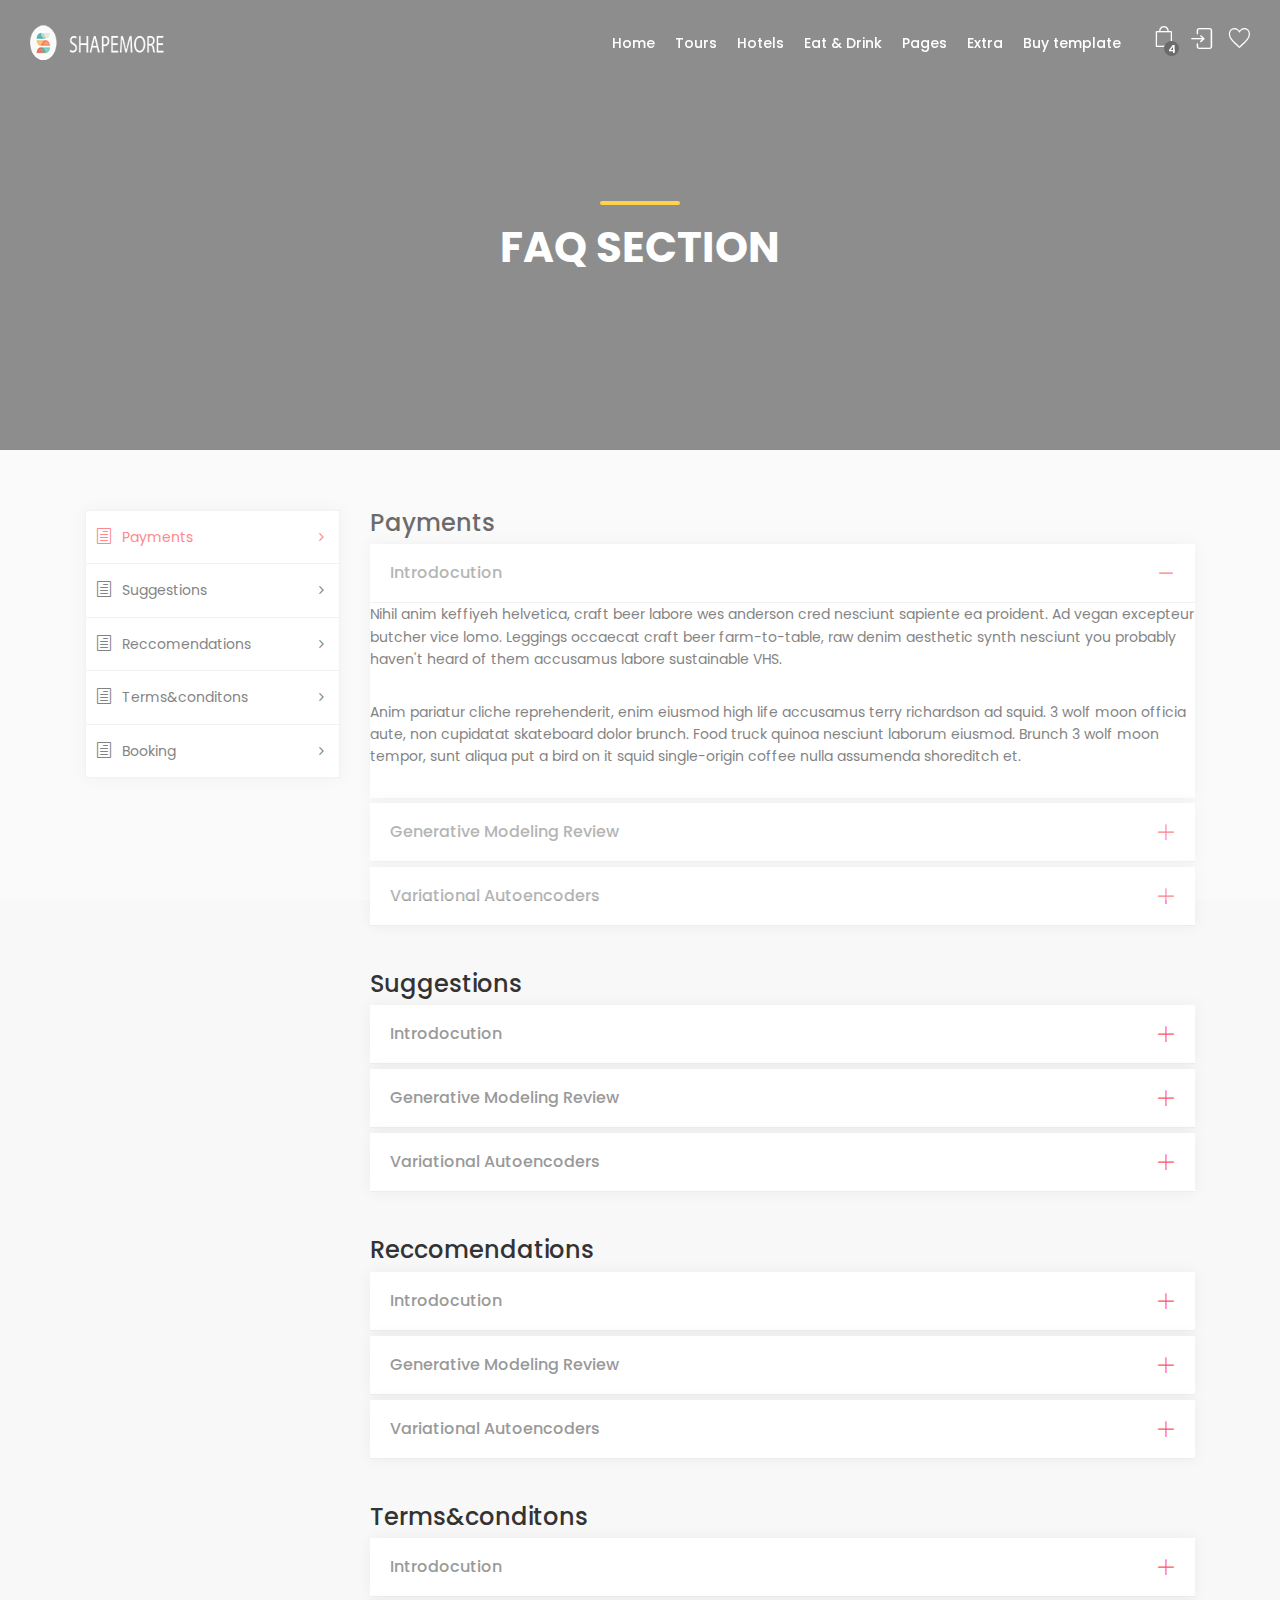
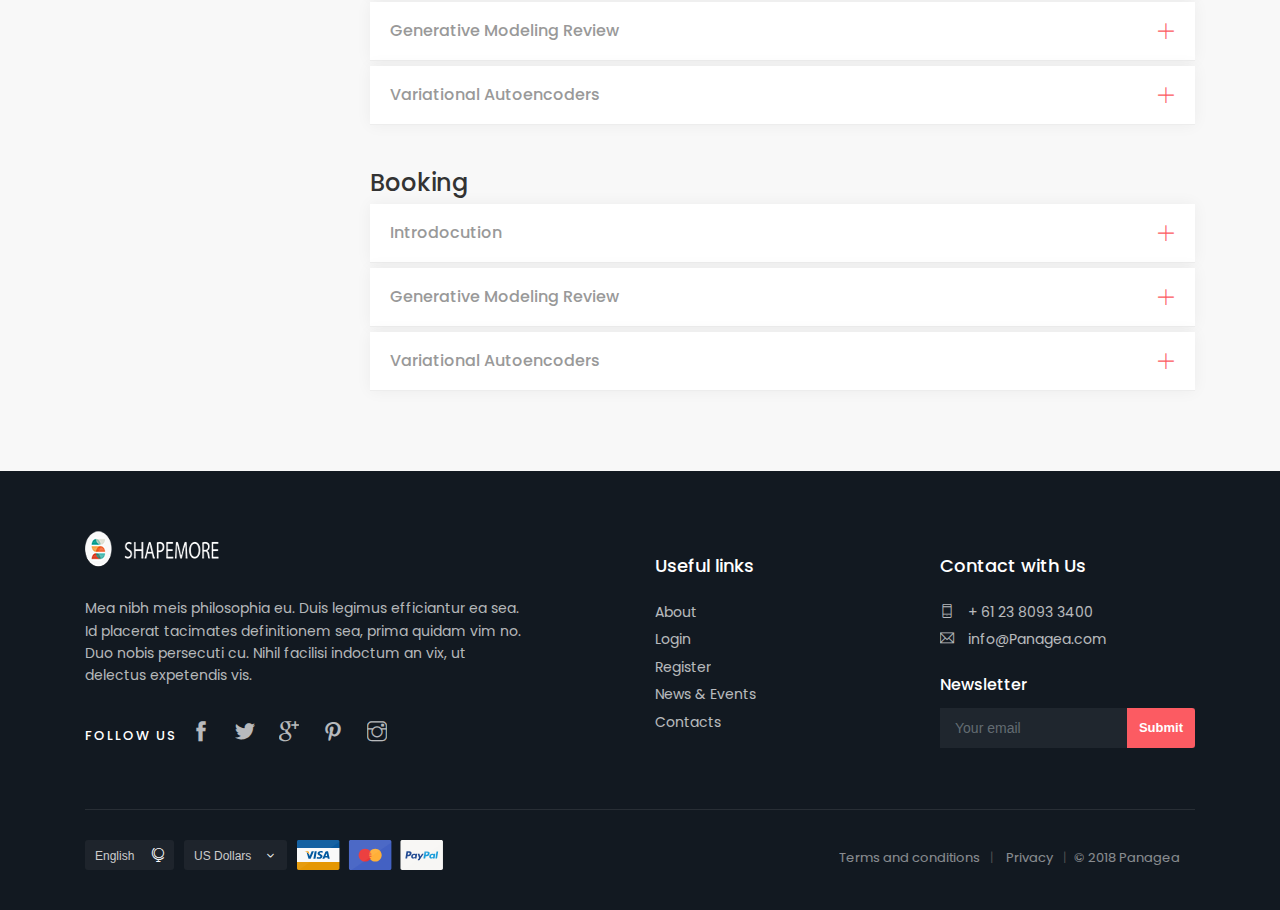
<file: faq.html>
<!DOCTYPE html>
<html lang="en">

<head>
    <meta charset="utf-8">
    <meta http-equiv="X-UA-Compatible" content="IE=edge">
    <meta name="viewport" content="width=device-width, initial-scale=1, shrink-to-fit=no">
    <meta name="description" content="Panagea - Premium site template for travel agencies, hotels and restaurant listing.">
    <meta name="author" content="Ansonika">
    <title>Panagea | Premium site template for travel agencies, hotels and restaurant listing.</title>

    <!-- Favicons-->
    <link rel="shortcut icon" href="img/favicon.ico" type="image/x-icon">
    <link rel="apple-touch-icon" type="image/x-icon" href="img/apple-touch-icon-57x57-precomposed.png">
    <link rel="apple-touch-icon" type="image/x-icon" sizes="72x72" href="img/apple-touch-icon-72x72-precomposed.png">
    <link rel="apple-touch-icon" type="image/x-icon" sizes="114x114" href="img/apple-touch-icon-114x114-precomposed.png">
    <link rel="apple-touch-icon" type="image/x-icon" sizes="144x144" href="img/apple-touch-icon-144x144-precomposed.png">

    <!-- BASE CSS -->
    <link href="css/bootstrap.min.css" rel="stylesheet">
    <link href="css/style.css" rel="stylesheet">
	<link href="css/vendors.css" rel="stylesheet">

    <!-- YOUR CUSTOM CSS -->
    <link href="css/custom.css" rel="stylesheet">

</head>

<body>
	
	<div id="page" class="theia-exception">
		
	<header class="header menu_fixed">
		<div id="preloader"><div data-loader="circle-side"></div></div><!-- /Preload -->
		<div id="logo">
			<a href="index.html">
				<img src="img/logo.png" width="150" height="36" data-retina="true" alt="" class="logo_normal">
				<img src="img/logo_sticky.png" width="150" height="36" data-retina="true" alt="" class="logo_sticky">
			</a>
		</div>
		<ul id="top_menu">
			<li><a href="cart-1.html" class="cart-menu-btn" title="Cart"><strong>4</strong></a></li>
			<li><a href="#sign-in-dialog" id="sign-in" class="login" title="Sign In">Sign In</a></li>
			<li><a href="wishlist.html" class="wishlist_bt_top" title="Your wishlist">Your wishlist</a></li>
		</ul>
		<!-- /top_menu -->
		<a href="#menu" class="btn_mobile">
			<div class="hamburger hamburger--spin" id="hamburger">
				<div class="hamburger-box">
					<div class="hamburger-inner"></div>
				</div>
			</div>
		</a>
		<nav id="menu" class="main-menu">
			<ul>
				<li><span><a href="#0">Home</a></span>
					<ul>
						<li><a href="index.html">Home version 1</a></li>
						<li><a href="index-2.html">Home version 2</a></li>
						<li><a href="index-3.html">Home version 3</a></li>
						<li><a href="index-4.html">Home version 4</a></li>
						<li><a href="index-5.html">Home version 5</a></li>
						<li><a href="index-6.html">With Cookie bar (EU law)</a></li>
                        <li><a href="index-7.html">Home version 7</a></li>
					</ul>
				</li>
				<li><span><a href="#0">Tours</a></span>
					<ul>
						<li><a href="tours-grid-isotope.html">Tours grid isotope</a></li>
						<li><a href="tours-grid-sidebar.html">Tours grid sidebar</a></li>
						<li><a href="tours-grid-sidebar-2.html">Tours grid sidebar 2</a></li>
						<li><a href="tours-grid.html">Tours grid simple</a></li>
						<li><a href="tours-list-isotope.html">Tours list isotope</a></li>
						<li><a href="tours-list-sidebar.html">Tours list sidebar</a></li>
						<li><a href="tours-list-sidebar-2.html">Tours list sidebar 2</a></li>
						<li><a href="tours-list.html">Tours list simple</a></li>
						<li><a href="tour-detail.html">Tour detail</a></li>
					</ul>
				</li>
				<li><span><a href="#0">Hotels</a></span>
					<ul>
						<li><a href="hotels-grid-isotope.html">Hotel grid isotope</a></li>
						<li><a href="hotels-grid-sidebar.html">Hotel grid sidebar</a></li>
						<li><a href="hotels-grid-sidebar-2.html">Hotel grid sidebar 2</a></li>
						<li><a href="hotels-grid.html">Hotel grid simple</a></li>
						<li><a href="hotels-list-isotope.html">Hotel list isotope</a></li>
						<li><a href="hotels-list-sidebar.html">Hotel list sidebar</a></li>
						<li><a href="hotels-list-sidebar-2.html">Hotel list sidebar 2</a></li>
						<li><a href="hotels-list.html">Hotel list simple</a></li>
						<li><a href="hotel-detail.html">Hotel detail</a></li>
					</ul>
				</li>
				<li><span><a href="#0">Eat &amp; Drink</a></span>
					<ul>
						<li><a href="restaurants-grid-isotope.html">Restaurant grid isotope</a></li>
						<li><a href="restaurants-grid-sidebar.html">Restaurant grid sidebar</a></li>
						<li><a href="restaurants-grid-sidebar-2.html">Restaurant grid sidebar 2</a></li>
						<li><a href="restaurants-grid.html">Restaurant grid simple</a></li>
						<li><a href="restaurants-list-isotope.html">Restaurant list isotope</a></li>
						<li><a href="restaurants-list-sidebar.html">Restaurant list sidebar</a></li>
						<li><a href="restaurants-list-sidebar-2.html">Restaurant list sidebar 2</a></li>
						<li><a href="restaurants-list.html">Restaurant list simple</a></li>
						<li><a href="restaurant-detail.html">Restaurant detail</a></li>
					</ul>
				</li>
				<li><span><a href="#0">Pages</a></span>
					<ul>
						<li><a href="about.html">About</a></li>
						<li><a href="media-gallery.html">Media gallery</a></li>
						<li><a href="help.html">Help Section</a></li>
						<li><a href="faq.html">Faq Section</a></li>
						<li><a href="wishlist.html">Wishlist page</a></li>
						<li><a href="contacts.html">Contacts</a></li>
						<li><a href="login.html">Login</a></li>
						<li><a href="register.html">Register</a></li>
						<li><a href="blog.html">Blog</a></li>
					</ul>
				</li>
				<li><span><a href="#0">Extra</a></span>
					<ul>
                    	<li><a href="menu-options.html">Menu Position Options</a></li>
                    	<li><a href="tour-detail-singlemonth-datepicker.html">Single month Datepicker</a></li>
						<li><a href="404.html">404 Error page</a></li>
						<li><a href="cart-1.html">Cart page 1</a></li>
						<li><a href="cart-2.html">Cart page 2</a></li>
						<li><a href="cart-3.html">Cart page 3</a></li>
						<li><a href="pricing-tables.html">Responsive pricing tables</a></li>
						<li><a href="coming_soon/index.html">Coming soon</a></li>
						<li><a href="invoice.html">Invoice</a></li>
						<li><a href="icon-pack-1.html">Icon pack 1</a></li>
						<li><a href="icon-pack-2.html">Icon pack 2</a></li>
						<li><a href="icon-pack-3.html">Icon pack 3</a></li>
						<li><a href="icon-pack-4.html">Icon pack 4</a></li>
                        <li><a href="hamburgers.html">Animated Hamburgers</a></li>
					</ul>
				</li>
				<li><span><a href="#0">Buy template</a></span></li>
			</ul>
		</nav>

	</header>
	<!-- /header -->
	
	<main>
		<section class="hero_in general">
			<div class="wrapper">
				<div class="container">
					<h1 class="fadeInUp"><span></span>Faq Section</h1>
				</div>
			</div>
		</section>
		<!--/hero_in-->

		<div class="container margin_60_35">
			<div class="row">
				<aside class="col-lg-3" id="sidebar">
						<div class="box_style_cat" id="faq_box">
							<ul id="cat_nav">
								<li><a href="#payment" class="active"><i class="icon_document_alt"></i>Payments</a></li>
								<li><a href="#tips"><i class="icon_document_alt"></i>Suggestions</a></li>
								<li><a href="#reccomendations"><i class="icon_document_alt"></i>Reccomendations</a></li>
								<li><a href="#terms"><i class="icon_document_alt"></i>Terms&amp;conditons</a></li>
								<li><a href="#booking"><i class="icon_document_alt"></i>Booking</a></li>
							</ul>
						</div>
						<!--/sticky -->
				</aside>
				<!--/aside -->
				
				<div class="col-lg-9" id="faq">
					<h4 class="nomargin_top">Payments</h4>
					<div role="tablist" class="add_bottom_45 accordion_2" id="payment">
						<div class="card">
							<div class="card-header" role="tab">
								<h5 class="mb-0">
									<a data-toggle="collapse" href="#collapseOne_payment" aria-expanded="true"><i class="indicator ti-minus"></i>Introdocution</a>
								</h5>
							</div>

							<div id="collapseOne_payment" class="collapse show" role="tabpanel" data-parent="#payment">
								<div class="card-body">
									<p>Nihil anim keffiyeh helvetica, craft beer labore wes anderson cred nesciunt sapiente ea proident. Ad vegan excepteur butcher vice lomo. Leggings occaecat craft beer farm-to-table, raw denim aesthetic synth nesciunt you probably haven't heard of them accusamus labore sustainable VHS.</p>
									<p>Anim pariatur cliche reprehenderit, enim eiusmod high life accusamus terry richardson ad squid. 3 wolf moon officia aute, non cupidatat skateboard dolor brunch. Food truck quinoa nesciunt laborum eiusmod. Brunch 3 wolf moon tempor, sunt aliqua put a bird on it squid single-origin coffee nulla assumenda shoreditch et.</p>
								</div>
							</div>
						</div>
						<!-- /card -->
						<div class="card">
							<div class="card-header" role="tab">
								<h5 class="mb-0">
									<a class="collapsed" data-toggle="collapse" href="#collapseTwo_payment" aria-expanded="false">
										<i class="indicator ti-plus"></i>Generative Modeling Review
									</a>
								</h5>
							</div>
							<div id="collapseTwo_payment" class="collapse" role="tabpanel" data-parent="#payment">
								<div class="card-body">
									<p>Nihil anim keffiyeh helvetica, craft beer labore wes anderson cred nesciunt sapiente ea proident. Ad vegan excepteur butcher vice lomo. Leggings occaecat craft beer farm-to-table, raw denim aesthetic synth nesciunt you probably haven't heard of them accusamus labore sustainable VHS.</p>
									<p>Anim pariatur cliche reprehenderit, enim eiusmod high life accusamus terry richardson ad squid. 3 wolf moon officia aute, non cupidatat skateboard dolor brunch. Food truck quinoa nesciunt laborum eiusmod. Brunch 3 wolf moon tempor, sunt aliqua put a bird on it squid single-origin coffee nulla assumenda shoreditch et.</p>
								</div>
							</div>
						</div>
						<!-- /card -->
						<div class="card">
							<div class="card-header" role="tab">
								<h5 class="mb-0">
									<a class="collapsed" data-toggle="collapse" href="#collapseThree_payment" aria-expanded="false">
										<i class="indicator ti-plus"></i>Variational Autoencoders
									</a>
								</h5>
							</div>
							<div id="collapseThree_payment" class="collapse" role="tabpanel" data-parent="#payment">
								<div class="card-body">
									<p>Nihil anim keffiyeh helvetica, craft beer labore wes anderson cred nesciunt sapiente ea proident. Ad vegan excepteur butcher vice lomo. Leggings occaecat craft beer farm-to-table, raw denim aesthetic synth nesciunt you probably haven't heard of them accusamus labore sustainable VHS.</p>
									<p>Anim pariatur cliche reprehenderit, enim eiusmod high life accusamus terry richardson ad squid. 3 wolf moon officia aute, non cupidatat skateboard dolor brunch. Food truck quinoa nesciunt laborum eiusmod. Brunch 3 wolf moon tempor, sunt aliqua put a bird on it squid single-origin coffee nulla assumenda shoreditch et.</p>
								</div>
							</div>
						</div>
						<!-- /card -->
					</div>
					<!-- /accordion payment -->
					
					<h4 class="nomargin_top">Suggestions</h4>
					<div role="tablist" class="add_bottom_45 accordion_2" id="tips">
						<div class="card">
							<div class="card-header" role="tab">
								<h5 class="mb-0">
									<a data-toggle="collapse" href="#collapseOne_tips" aria-expanded="true"><i class="indicator ti-plus"></i>Introdocution</a>
								</h5>
							</div>

							<div id="collapseOne_tips" class="collapse" role="tabpanel" data-parent="#tips">
								<div class="card-body">
									<p>Nihil anim keffiyeh helvetica, craft beer labore wes anderson cred nesciunt sapiente ea proident. Ad vegan excepteur butcher vice lomo. Leggings occaecat craft beer farm-to-table, raw denim aesthetic synth nesciunt you probably haven't heard of them accusamus labore sustainable VHS.</p>
									<p>Anim pariatur cliche reprehenderit, enim eiusmod high life accusamus terry richardson ad squid. 3 wolf moon officia aute, non cupidatat skateboard dolor brunch. Food truck quinoa nesciunt laborum eiusmod. Brunch 3 wolf moon tempor, sunt aliqua put a bird on it squid single-origin coffee nulla assumenda shoreditch et.</p>
								</div>
							</div>
						</div>
						<!-- /card -->
						<div class="card">
							<div class="card-header" role="tab">
								<h5 class="mb-0">
									<a class="collapsed" data-toggle="collapse" href="#collapseTwo_tips" aria-expanded="false">
										<i class="indicator ti-plus"></i>Generative Modeling Review
									</a>
								</h5>
							</div>
							<div id="collapseTwo_tips" class="collapse" role="tabpanel" data-parent="#tips">
								<div class="card-body">
									<p>Nihil anim keffiyeh helvetica, craft beer labore wes anderson cred nesciunt sapiente ea proident. Ad vegan excepteur butcher vice lomo. Leggings occaecat craft beer farm-to-table, raw denim aesthetic synth nesciunt you probably haven't heard of them accusamus labore sustainable VHS.</p>
									<p>Anim pariatur cliche reprehenderit, enim eiusmod high life accusamus terry richardson ad squid. 3 wolf moon officia aute, non cupidatat skateboard dolor brunch. Food truck quinoa nesciunt laborum eiusmod. Brunch 3 wolf moon tempor, sunt aliqua put a bird on it squid single-origin coffee nulla assumenda shoreditch et.</p>
								</div>
							</div>
						</div>
						<!-- /card -->
						<div class="card">
							<div class="card-header" role="tab">
								<h5 class="mb-0">
									<a class="collapsed" data-toggle="collapse" href="#collapseThree_tips" aria-expanded="false">
										<i class="indicator ti-plus"></i>Variational Autoencoders
									</a>
								</h5>
							</div>
							<div id="collapseThree_tips" class="collapse" role="tabpanel" data-parent="#tips">
								<div class="card-body">
									<p>Nihil anim keffiyeh helvetica, craft beer labore wes anderson cred nesciunt sapiente ea proident. Ad vegan excepteur butcher vice lomo. Leggings occaecat craft beer farm-to-table, raw denim aesthetic synth nesciunt you probably haven't heard of them accusamus labore sustainable VHS.</p>
									<p>Anim pariatur cliche reprehenderit, enim eiusmod high life accusamus terry richardson ad squid. 3 wolf moon officia aute, non cupidatat skateboard dolor brunch. Food truck quinoa nesciunt laborum eiusmod. Brunch 3 wolf moon tempor, sunt aliqua put a bird on it squid single-origin coffee nulla assumenda shoreditch et.</p>
								</div>
							</div>
						</div>
						<!-- /card -->
					</div>
					<!-- /accordion suggestions -->
					
					<h4 class="nomargin_top">Reccomendations</h4>
					<div role="tablist" class="add_bottom_45 accordion_2" id="reccomendations">
						<div class="card">
							<div class="card-header" role="tab">
								<h5 class="mb-0">
									<a data-toggle="collapse" href="#collapseOne_reccomendations" aria-expanded="true"><i class="indicator ti-plus"></i>Introdocution</a>
								</h5>
							</div>

							<div id="collapseOne_reccomendations" class="collapse" role="tabpanel" data-parent="#reccomendations">
								<div class="card-body">
									<p>Nihil anim keffiyeh helvetica, craft beer labore wes anderson cred nesciunt sapiente ea proident. Ad vegan excepteur butcher vice lomo. Leggings occaecat craft beer farm-to-table, raw denim aesthetic synth nesciunt you probably haven't heard of them accusamus labore sustainable VHS.</p>
									<p>Anim pariatur cliche reprehenderit, enim eiusmod high life accusamus terry richardson ad squid. 3 wolf moon officia aute, non cupidatat skateboard dolor brunch. Food truck quinoa nesciunt laborum eiusmod. Brunch 3 wolf moon tempor, sunt aliqua put a bird on it squid single-origin coffee nulla assumenda shoreditch et.</p>
								</div>
							</div>
						</div>
						<!-- /card -->
						<div class="card">
							<div class="card-header" role="tab">
								<h5 class="mb-0">
									<a class="collapsed" data-toggle="collapse" href="#collapseTwo_reccomendations" aria-expanded="false">
										<i class="indicator ti-plus"></i>Generative Modeling Review
									</a>
								</h5>
							</div>
							<div id="collapseTwo_reccomendations" class="collapse" role="tabpanel" data-parent="#reccomendations">
								<div class="card-body">
									<p>Nihil anim keffiyeh helvetica, craft beer labore wes anderson cred nesciunt sapiente ea proident. Ad vegan excepteur butcher vice lomo. Leggings occaecat craft beer farm-to-table, raw denim aesthetic synth nesciunt you probably haven't heard of them accusamus labore sustainable VHS.</p>
									<p>Anim pariatur cliche reprehenderit, enim eiusmod high life accusamus terry richardson ad squid. 3 wolf moon officia aute, non cupidatat skateboard dolor brunch. Food truck quinoa nesciunt laborum eiusmod. Brunch 3 wolf moon tempor, sunt aliqua put a bird on it squid single-origin coffee nulla assumenda shoreditch et.</p>
								</div>
							</div>
						</div>
						<!-- /card -->
						<div class="card">
							<div class="card-header" role="tab">
								<h5 class="mb-0">
									<a class="collapsed" data-toggle="collapse" href="#collapseThree_reccomendations" aria-expanded="false">
										<i class="indicator ti-plus"></i>Variational Autoencoders
									</a>
								</h5>
							</div>
							<div id="collapseThree_reccomendations" class="collapse" role="tabpanel" data-parent="#reccomendations">
								<div class="card-body">
									<p>Nihil anim keffiyeh helvetica, craft beer labore wes anderson cred nesciunt sapiente ea proident. Ad vegan excepteur butcher vice lomo. Leggings occaecat craft beer farm-to-table, raw denim aesthetic synth nesciunt you probably haven't heard of them accusamus labore sustainable VHS.</p>
									<p>Anim pariatur cliche reprehenderit, enim eiusmod high life accusamus terry richardson ad squid. 3 wolf moon officia aute, non cupidatat skateboard dolor brunch. Food truck quinoa nesciunt laborum eiusmod. Brunch 3 wolf moon tempor, sunt aliqua put a bird on it squid single-origin coffee nulla assumenda shoreditch et.</p>
								</div>
							</div>
						</div>
						<!-- /card -->
					</div>
					<!-- /accordion Reccomendations -->
					
					<h4 class="nomargin_top">Terms&amp;conditons</h4>
					<div role="tablist" class="add_bottom_45 accordion_2" id="terms">
						<div class="card">
							<div class="card-header" role="tab">
								<h5 class="mb-0">
									<a data-toggle="collapse" href="#collapseOne_terms" aria-expanded="true"><i class="indicator ti-plus"></i>Introdocution</a>
								</h5>
							</div>

							<div id="collapseOne_terms" class="collapse" role="tabpanel" data-parent="#terms">
								<div class="card-body">
									<p>Nihil anim keffiyeh helvetica, craft beer labore wes anderson cred nesciunt sapiente ea proident. Ad vegan excepteur butcher vice lomo. Leggings occaecat craft beer farm-to-table, raw denim aesthetic synth nesciunt you probably haven't heard of them accusamus labore sustainable VHS.</p>
									<p>Anim pariatur cliche reprehenderit, enim eiusmod high life accusamus terry richardson ad squid. 3 wolf moon officia aute, non cupidatat skateboard dolor brunch. Food truck quinoa nesciunt laborum eiusmod. Brunch 3 wolf moon tempor, sunt aliqua put a bird on it squid single-origin coffee nulla assumenda shoreditch et.</p>
								</div>
							</div>
						</div>
						<!-- /card -->
						<div class="card">
							<div class="card-header" role="tab">
								<h5 class="mb-0">
									<a class="collapsed" data-toggle="collapse" href="#collapseTwo_terms" aria-expanded="false">
										<i class="indicator ti-plus"></i>Generative Modeling Review
									</a>
								</h5>
							</div>
							<div id="collapseTwo_terms" class="collapse" role="tabpanel" data-parent="#terms">
								<div class="card-body">
									<p>Nihil anim keffiyeh helvetica, craft beer labore wes anderson cred nesciunt sapiente ea proident. Ad vegan excepteur butcher vice lomo. Leggings occaecat craft beer farm-to-table, raw denim aesthetic synth nesciunt you probably haven't heard of them accusamus labore sustainable VHS.</p>
									<p>Anim pariatur cliche reprehenderit, enim eiusmod high life accusamus terry richardson ad squid. 3 wolf moon officia aute, non cupidatat skateboard dolor brunch. Food truck quinoa nesciunt laborum eiusmod. Brunch 3 wolf moon tempor, sunt aliqua put a bird on it squid single-origin coffee nulla assumenda shoreditch et.</p>
								</div>
							</div>
						</div>
						<!-- /card -->
						<div class="card">
							<div class="card-header" role="tab">
								<h5 class="mb-0">
									<a class="collapsed" data-toggle="collapse" href="#collapseThree_terms" aria-expanded="false">
										<i class="indicator ti-plus"></i>Variational Autoencoders
									</a>
								</h5>
							</div>
							<div id="collapseThree_terms" class="collapse" role="tabpanel" data-parent="#terms">
								<div class="card-body">
									<p>Nihil anim keffiyeh helvetica, craft beer labore wes anderson cred nesciunt sapiente ea proident. Ad vegan excepteur butcher vice lomo. Leggings occaecat craft beer farm-to-table, raw denim aesthetic synth nesciunt you probably haven't heard of them accusamus labore sustainable VHS.</p>
									<p>Anim pariatur cliche reprehenderit, enim eiusmod high life accusamus terry richardson ad squid. 3 wolf moon officia aute, non cupidatat skateboard dolor brunch. Food truck quinoa nesciunt laborum eiusmod. Brunch 3 wolf moon tempor, sunt aliqua put a bird on it squid single-origin coffee nulla assumenda shoreditch et.</p>
								</div>
							</div>
						</div>
						<!-- /card -->
					</div>
					<!-- /accordion Terms -->
					
					<h4 class="nomargin_top">Booking</h4>
					<div role="tablist" class="add_bottom_45 accordion_2" id="booking">
						<div class="card">
							<div class="card-header" role="tab">
								<h5 class="mb-0">
									<a data-toggle="collapse" href="#collapseOne_booking" aria-expanded="true"><i class="indicator ti-plus"></i>Introdocution</a>
								</h5>
							</div>

							<div id="collapseOne_booking" class="collapse" role="tabpanel" data-parent="#booking">
								<div class="card-body">
									<p>Nihil anim keffiyeh helvetica, craft beer labore wes anderson cred nesciunt sapiente ea proident. Ad vegan excepteur butcher vice lomo. Leggings occaecat craft beer farm-to-table, raw denim aesthetic synth nesciunt you probably haven't heard of them accusamus labore sustainable VHS.</p>
									<p>Anim pariatur cliche reprehenderit, enim eiusmod high life accusamus terry richardson ad squid. 3 wolf moon officia aute, non cupidatat skateboard dolor brunch. Food truck quinoa nesciunt laborum eiusmod. Brunch 3 wolf moon tempor, sunt aliqua put a bird on it squid single-origin coffee nulla assumenda shoreditch et.</p>
								</div>
							</div>
						</div>
						<!-- /card -->
						<div class="card">
							<div class="card-header" role="tab">
								<h5 class="mb-0">
									<a class="collapsed" data-toggle="collapse" href="#collapseTwo_booking" aria-expanded="false">
										<i class="indicator ti-plus"></i>Generative Modeling Review
									</a>
								</h5>
							</div>
							<div id="collapseTwo_booking" class="collapse" role="tabpanel" data-parent="#booking">
								<div class="card-body">
									<p>Nihil anim keffiyeh helvetica, craft beer labore wes anderson cred nesciunt sapiente ea proident. Ad vegan excepteur butcher vice lomo. Leggings occaecat craft beer farm-to-table, raw denim aesthetic synth nesciunt you probably haven't heard of them accusamus labore sustainable VHS.</p>
									<p>Anim pariatur cliche reprehenderit, enim eiusmod high life accusamus terry richardson ad squid. 3 wolf moon officia aute, non cupidatat skateboard dolor brunch. Food truck quinoa nesciunt laborum eiusmod. Brunch 3 wolf moon tempor, sunt aliqua put a bird on it squid single-origin coffee nulla assumenda shoreditch et.</p>
								</div>
							</div>
						</div>
						<!-- /card -->
						<div class="card">
							<div class="card-header" role="tab">
								<h5 class="mb-0">
									<a class="collapsed" data-toggle="collapse" href="#collapseThree_booking" aria-expanded="false">
										<i class="indicator ti-plus"></i>Variational Autoencoders
									</a>
								</h5>
							</div>
							<div id="collapseThree_booking" class="collapse" role="tabpanel" data-parent="#booking">
								<div class="card-body">
									<p>Nihil anim keffiyeh helvetica, craft beer labore wes anderson cred nesciunt sapiente ea proident. Ad vegan excepteur butcher vice lomo. Leggings occaecat craft beer farm-to-table, raw denim aesthetic synth nesciunt you probably haven't heard of them accusamus labore sustainable VHS.</p>
									<p>Anim pariatur cliche reprehenderit, enim eiusmod high life accusamus terry richardson ad squid. 3 wolf moon officia aute, non cupidatat skateboard dolor brunch. Food truck quinoa nesciunt laborum eiusmod. Brunch 3 wolf moon tempor, sunt aliqua put a bird on it squid single-origin coffee nulla assumenda shoreditch et.</p>
								</div>
							</div>
						</div>
						<!-- /card -->
					</div>
					<!-- /accordion Booking -->
				</div>
				<!-- /col -->
			</div>
			<!-- /row -->
		</div>
		<!--/container-->
	</main>
	<!--/main-->
	
	<footer>
		<div class="container margin_60_35">
			<div class="row">
				<div class="col-lg-5 col-md-12 p-r-5">
					<p><img src="img/logo.png" width="150" height="36" data-retina="true" alt=""></p>
					<p>Mea nibh meis philosophia eu. Duis legimus efficiantur ea sea. Id placerat tacimates definitionem sea, prima quidam vim no. Duo nobis persecuti cu. Nihil facilisi indoctum an vix, ut delectus expetendis vis.</p>
					<div class="follow_us">
						<ul>
							<li>Follow us</li>
							<li><a href="#0"><i class="ti-facebook"></i></a></li>
							<li><a href="#0"><i class="ti-twitter-alt"></i></a></li>
							<li><a href="#0"><i class="ti-google"></i></a></li>
							<li><a href="#0"><i class="ti-pinterest"></i></a></li>
							<li><a href="#0"><i class="ti-instagram"></i></a></li>
						</ul>
					</div>
				</div>
				<div class="col-lg-3 col-md-6 ml-lg-auto">
					<h5>Useful links</h5>
					<ul class="links">
						<li><a href="about.html">About</a></li>
						<li><a href="login.html">Login</a></li>
						<li><a href="register.html">Register</a></li>
						<li><a href="blog.html">News &amp; Events</a></li>
						<li><a href="contacts.html">Contacts</a></li>
					</ul>
				</div>
				<div class="col-lg-3 col-md-6">
					<h5>Contact with Us</h5>
					<ul class="contacts">
						<li><a href="tel://61280932400"><i class="ti-mobile"></i> + 61 23 8093 3400</a></li>
						<li><a href="mailto:info@Panagea.com"><i class="ti-email"></i> info@Panagea.com</a></li>
					</ul>
					<div id="newsletter">
					<h6>Newsletter</h6>
					<div id="message-newsletter"></div>
					<form method="post" action="assets/newsletter.php" name="newsletter_form" id="newsletter_form">
						<div class="form-group">
							<input type="email" name="email_newsletter" id="email_newsletter" class="form-control" placeholder="Your email">
							<input type="submit" value="Submit" id="submit-newsletter">
						</div>
					</form>
					</div>
				</div>
			</div>
			<!--/row-->
			<hr>
			<div class="row">
				<div class="col-lg-6">
					<ul id="footer-selector">
						<li>
							<div class="styled-select" id="lang-selector">
								<select>
									<option value="English" selected>English</option>
									<option value="French">French</option>
									<option value="Spanish">Spanish</option>
									<option value="Russian">Russian</option>
								</select>
							</div>
						</li>
						<li>
							<div class="styled-select" id="currency-selector">
								<select>
									<option value="US Dollars" selected>US Dollars</option>
									<option value="Euro">Euro</option>
								</select>
							</div>
						</li>
						<li><img src="img/cards_all.svg" alt=""></li>
					</ul>
				</div>
				<div class="col-lg-6">
					<ul id="additional_links">
						<li><a href="#0">Terms and conditions</a></li>
						<li><a href="#0">Privacy</a></li>
						<li><span>© 2018 Panagea</span></li>
					</ul>
				</div>
			</div>
		</div>
	</footer>
	<!--/footer-->
	</div>
	<!-- page -->
	
	<!-- Sign In Popup -->
	<div id="sign-in-dialog" class="zoom-anim-dialog mfp-hide">
		<div class="small-dialog-header">
			<h3>Sign In</h3>
		</div>
		<form>
			<div class="sign-in-wrapper">
				<a href="#0" class="social_bt facebook">Login with Facebook</a>
				<a href="#0" class="social_bt google">Login with Google</a>
				<div class="divider"><span>Or</span></div>
				<div class="form-group">
					<label>Email</label>
					<input type="email" class="form-control" name="email" id="email">
					<i class="icon_mail_alt"></i>
				</div>
				<div class="form-group">
					<label>Password</label>
					<input type="password" class="form-control" name="password" id="password" value="">
					<i class="icon_lock_alt"></i>
				</div>
				<div class="clearfix add_bottom_15">
					<div class="checkboxes float-left">
						<label class="container_check">Remember me
						  <input type="checkbox">
						  <span class="checkmark"></span>
						</label>
					</div>
					<div class="float-right mt-1"><a id="forgot" href="javascript:void(0);">Forgot Password?</a></div>
				</div>
				<div class="text-center"><input type="submit" value="Log In" class="btn_1 full-width"></div>
				<div class="text-center">
					Don’t have an account? <a href="register.html">Sign up</a>
				</div>
				<div id="forgot_pw">
					<div class="form-group">
						<label>Please confirm login email below</label>
						<input type="email" class="form-control" name="email_forgot" id="email_forgot">
						<i class="icon_mail_alt"></i>
					</div>
					<p>You will receive an email containing a link allowing you to reset your password to a new preferred one.</p>
					<div class="text-center"><input type="submit" value="Reset Password" class="btn_1"></div>
				</div>
			</div>
		</form>
		<!--form -->
	</div>
	<!-- /Sign In Popup -->
	
	<div id="toTop"></div><!-- Back to top button -->
	
	<!-- COMMON SCRIPTS -->
    <script src="js/jquery-2.2.4.min.js"></script>
    <script src="js/common_scripts.js"></script>
    <script src="js/main.js"></script>
	<script src="assets/validate.js"></script>
	
	
	
</body>
</html>
</file>
<file: css/style.css>
/*
Theme Name: Panagea
Theme URI: http://www.ansonika.com/panagea/
Author: Ansonika
Author URI: http://themeforest.net/user/Ansonika/

[Table of contents] 

1. SITE STRUCTURE and TYPOGRAPHY
- 1.1 Typography
- 1.2 Buttons
- 1.3 Structure

2. CONTENT
- 2.1 Home
- 2.2 About
- 2.3 Listing
- 2.4 Detail page
- 2.5 Login/register
- 2.6 Map styles
- 2.7 Contacts
- 2.8 404 page 
- 2.9 Cart section
- 2.10 Media Gallery
- 2.11 Faq

3. COMMON
- 3.1 Misc
- 3.2 Accordion
- 3.3 List
- 3.4 Spacing
- 3.5 Block reveal
- 3.6 Cookie bar
- 3.7 Sing In Modal
- 3.8 Input Switcher
- 3.9 Datepicker
- 3.10 Styles Switcher

/*============================================================================================*/
/* 1.  SITE STRUCTURE and TYPOGRAPHY */
/*============================================================================================*/
/*Google web font family*/
@import url("https://fonts.googleapis.com/css?family=Poppins:300,400,400i,500,600,700,800");
/* MAIN NAVIGATION */
/* All styles for screen size over 992px*/
@media only screen and (min-width: 992px) {
  nav#menu.main-menu {
    display: block !important;
  }

  #mm-menu.main-menu {
    display: none !important;
  }

  header .btn_mobile {
    display: none !important;
  }

  /* Menu */
  .main-menu {
    position: relative;
    z-index: 9;
    width: auto;
    top: 12px;
    right: 15px;
    float: right;
    -moz-transition: all 0.3s ease-in-out;
    -o-transition: all 0.3s ease-in-out;
    -webkit-transition: all 0.3s ease-in-out;
    -ms-transition: all 0.3s ease-in-out;
    transition: all 0.3s ease-in-out;
    color: #fff;
  }
  .main-menu ul,
  .main-menu ul li {
    position: relative;
    display: inline-block;
    margin: 0;
    padding: 0;
  }
  .main-menu ul a,
  .main-menu ul li a {
    position: relative;
    margin: 0;
    padding: 0;
    display: block;
    padding: 5px 10px;
    white-space: nowrap;
  }

  /*First level styles */
  .main-menu > ul > li span > a {
    color: #fff;
    padding: 0 8px 15px 8px;
    font-size: 14px;
    font-size: 0.875rem;
    font-weight: 500;
  }
  .main-menu > ul > li span:hover > a {
    opacity: 0.7;
  }

  header.sticky .main-menu > ul > li span > a {
    color: #444;
  }
  header.sticky .main-menu > ul > li span:hover > a {
    opacity: 1;
    color: #fc5b62;
  }

  /* Submenu*/
  .main-menu ul ul {
    position: absolute;
    z-index: 1;
    visibility: hidden;
    left: 3px;
    top: 100%;
    margin: 0;
    display: block;
    padding: 0;
    background: #fff;
    min-width: 200px;
    -webkit-box-shadow: 0px 6px 12px 0px rgba(0, 0, 0, 0.175);
    -moz-box-shadow: 0px 6px 12px 0px rgba(0, 0, 0, 0.175);
    box-shadow: 0px 6px 12px 0px rgba(0, 0, 0, 0.175);
    transform: scale(0.4);
    transform-origin: 10% top;
    transition: 0.15s linear, 0.1s opacity cubic-bezier(0.39, 0.575, 0.565, 1), 0.15s transform cubic-bezier(0.1, 1.26, 0.83, 1);
    opacity: 0;
    -moz-transition: all 0.2s ease;
    -o-transition: all 0.2s ease;
    -webkit-transition: all 0.2s ease;
    -ms-transition: all 0.2s ease;
    transition: all 0.2s ease;
    -webkit-border-radius: 3px;
    -moz-border-radius: 3px;
    -ms-border-radius: 3px;
    border-radius: 3px;
  }
  .main-menu ul ul:before {
    bottom: 100%;
    left: 15%;
    border: solid transparent;
    content: " ";
    height: 0;
    width: 0;
    position: absolute;
    pointer-events: none;
    border-bottom-color: #fff;
    border-width: 7px;
    margin-left: -7px;
  }
  .main-menu ul ul li {
    display: block;
    height: auto;
    padding: 0;
  }
  .main-menu ul ul li a {
    font-size: 13px;
    font-size: 0.8125rem;
    color: #555;
    border-bottom: 1px solid #ededed;
    display: block;
    padding: 15px 10px;
    line-height: 1;
  }

  .main-menu ul li:hover > ul {
    padding: 0;
    visibility: visible;
    opacity: 1;
    -webkit-transform: scale(1);
    transform: scale(1);
    -webkit-transition-delay: 0.2s;
    transition-delay: 0.2s;
    -webkit-transition-duration: 0s, 0.2s, 0.2s;
    transition-duration: 0s, 0.2s, 0.2s;
  }

  .main-menu ul ul li:first-child a:hover {
    -webkit-border-radius: 3px 3px 0 0;
    -moz-border-radius: 3px 3px 0 0;
    -ms-border-radius: 3px 3px 0 0;
    border-radius: 3px 3px 0 0;
  }
  .main-menu ul ul li:last-child a {
    border-bottom: none;
  }
  .main-menu ul ul li:last-child a:hover {
    -webkit-border-radius: 0 0 3px 3px;
    -moz-border-radius: 0 0 3px 3px;
    -ms-border-radius: 0 0 3px 3px;
    border-radius: 0 0 3px 3px;
  }
  .main-menu ul ul li:hover > a {
    background-color: #f9f9f9;
    color: #fc5b62;
    padding-left: 18px;
  }
}
/* Submenu 2nd level right */
.main-menu ul ul.second_level_right {
  left: auto;
  right: 3px;
}
.main-menu ul ul.second_level_right:before {
  right: 15%;
  left: auto;
}

/* Submenu 3rd level */
.main-menu ul ul li span a {
  font-weight: normal !important;
}
.main-menu ul ul li span a:hover {
  color: #fc5b62;
  padding-left: 18px;
  opacity: 1;
}
.main-menu ul ul li span a:after {
  font-family: 'ElegantIcons';
  content: "\35";
  float: right;
  font-size: 16px;
  font-size: 1rem;
  margin-top: -2px;
}

.main-menu ul ul ul {
  position: absolute;
  border-top: 0;
  z-index: 1;
  height: auto;
  left: 100%;
  top: 0;
  margin: 0;
  padding: 0;
  background: #fff;
  min-width: 190px;
  -webkit-box-shadow: 0 6px 12px rgba(0, 0, 0, 0.175);
  box-shadow: 0 6px 12px rgba(0, 0, 0, 0.175);
}
.main-menu ul ul ul.third_level_left {
  right: 100%;
  left: auto;
}
.main-menu ul ul ul li a {
  border-bottom: 1px solid #ededed !important;
}

/* Arrows top 3rd level*/
.main-menu ul ul ul:before {
  border-width: 0;
  margin-left: 0;
}

/* All styles for screen size under 991px */
@media only screen and (max-width: 991px) {
  nav#menu {
    display: none !important;
  }

  .mm-menu {
    background: #fff;
  }

  .main-menu {
    top: 0;
    right: 0;
    float: none;
  }

  ul.mm-listview {
    line-height: 25px;
  }
  ul.mm-listview li a {
    color: #555 !important;
    display: block;
  }
}
#menu.fake_menu {
  display: none !important;
  visibility: hidden !important;
}

/*-------- Preloader --------*/
#preloader {
  position: fixed;
  top: 0;
  left: 0;
  right: 0;
  width: 100%;
  height: 100%;
  bottom: 0;
  background-color: #fff;
  z-index: 99999999999 !important;
}

[data-loader="circle-side"] {
  position: absolute;
  width: 50px;
  height: 50px;
  top: 50%;
  left: 50%;
  margin-left: -25px;
  margin-top: -25px;
  -webkit-animation: circle infinite .95s linear;
  -moz-animation: circle infinite .95s linear;
  -o-animation: circle infinite .95s linear;
  animation: circle infinite .95s linear;
  border: 2px solid #fc5b62;
  border-top-color: rgba(0, 0, 0, 0.2);
  border-right-color: rgba(0, 0, 0, 0.2);
  border-bottom-color: rgba(0, 0, 0, 0.2);
  -webkit-border-radius: 100%;
  -moz-border-radius: 100%;
  -ms-border-radius: 100%;
  border-radius: 100%;
}

@-webkit-keyframes circle {
  0% {
    -webkit-transform: rotate(0);
    -moz-transform: rotate(0);
    -ms-transform: rotate(0);
    -o-transform: rotate(0);
    transform: rotate(0);
  }
  100% {
    -webkit-transform: rotate(360deg);
    -moz-transform: rotate(360deg);
    -ms-transform: rotate(360deg);
    -o-transform: rotate(360deg);
    transform: rotate(360deg);
  }
}
@-moz-keyframes circle {
  0% {
    -webkit-transform: rotate(0);
    -moz-transform: rotate(0);
    -ms-transform: rotate(0);
    -o-transform: rotate(0);
    transform: rotate(0);
  }
  100% {
    -webkit-transform: rotate(360deg);
    -moz-transform: rotate(360deg);
    -ms-transform: rotate(360deg);
    -o-transform: rotate(360deg);
    transform: rotate(360deg);
  }
}
@-o-keyframes circle {
  0% {
    -webkit-transform: rotate(0);
    -moz-transform: rotate(0);
    -ms-transform: rotate(0);
    -o-transform: rotate(0);
    transform: rotate(0);
  }
  100% {
    -webkit-transform: rotate(360deg);
    -moz-transform: rotate(360deg);
    -ms-transform: rotate(360deg);
    -o-transform: rotate(360deg);
    transform: rotate(360deg);
  }
}
@keyframes circle {
  0% {
    -webkit-transform: rotate(0);
    -moz-transform: rotate(0);
    -ms-transform: rotate(0);
    -o-transform: rotate(0);
    transform: rotate(0);
  }
  100% {
    -webkit-transform: rotate(360deg);
    -moz-transform: rotate(360deg);
    -ms-transform: rotate(360deg);
    -o-transform: rotate(360deg);
    transform: rotate(360deg);
  }
}
/*-------- 1.1 Typography --------*/
/* rem reference
10px = 0.625rem
12px = 0.75rem
14px = 0.875rem
16px = 1rem (base)
18px = 1.125rem
20px = 1.25rem
24px = 1.5rem
30px = 1.875rem
32px = 2rem
*/
html * {
  -webkit-font-smoothing: antialiased;
  -moz-osx-font-smoothing: grayscale;
}

body {
  background: #f8f8f8;
  font-size: 0.875rem;
  line-height: 1.6;
  font-family: "Poppins", Helvetica, sans-serif;
  color: #555;
}

h1,
h2,
h3,
h4,
h5,
h6 {
  color: #333;
}

p {
  margin-bottom: 30px;
}

strong {
  font-weight: 600;
}

label {
  font-weight: 500;
  margin-bottom: 3px;
}

hr {
  margin: 30px 0 30px 0;
  border-color: #ededed;
}
hr.large {
  border-color: #ededed;
  border-top-width: 4px;
  margin-top: 60px;
}
@media (max-width: 991px) {
  hr.large {
    margin-top: 45px;
  }
}
@media (max-width: 767px) {
  hr.large {
    margin-bottom: 45px;
  }
}

ul, ol {
  list-style: none;
  margin: 0 0 25px 0;
  padding: 0;
}

.main_title {
  text-align: center;
  margin-bottom: 45px;
  position: relative;
}

.main_title span {
  content: "";
  display: block;
  width: 60px;
  height: 3px;
  margin: auto;
  margin-bottom: 20px;
  opacity: 1;
  background-color: #999;
  visibility: hidden;
  -webkit-transform: scaleX(0);
  transform: scaleX(0);
  -webkit-transition: all 0.6s;
  transition: all 0.6s;
}

.main_title.animated span {
  visibility: visible;
  -webkit-transform: scaleX(1);
  transform: scaleX(1);
}

.main_title_2 {
  text-align: center;
  margin-bottom: 45px;
  position: relative;
}
.main_title_2 span {
  width: 120px;
  height: 2px;
  background-color: #e1e1e1;
  display: block;
  margin: auto;
}
.main_title_2 span em {
  width: 60px;
  height: 2px;
  background-color: #fc5b62;
  display: block;
  margin: auto;
}
@media (max-width: 767px) {
  .main_title_2 {
    margin-bottom: 10px;
  }
}
.main_title_2 h2 {
  margin: 25px 0 0 0;
}
@media (max-width: 767px) {
  .main_title_2 h2 {
    font-size: 26px;
    font-size: 1.625rem;
  }
}
.main_title_2 h3 {
  margin: 25px 0 0 0;
}
@media (max-width: 767px) {
  .main_title_2 h3 {
    font-size: 24px;
    font-size: 1.5rem;
  }
}
.main_title_2 p {
  font-size: 24px;
  font-size: 1.5rem;
  font-weight: 300;
  line-height: 1.4;
}
@media (max-width: 767px) {
  .main_title_2 p {
    font-size: 18px;
    font-size: 1.125rem;
  }
}

.main_title_3 {
  margin-bottom: 25px;
  position: relative;
}
.main_title_3 span {
  width: 120px;
  height: 2px;
  background-color: #e1e1e1;
  display: block;
}
.main_title_3 span em {
  width: 60px;
  height: 2px;
  background-color: #fc5b62;
  display: block;
}
@media (max-width: 767px) {
  .main_title_3 {
    margin-bottom: 10px;
  }
}
.main_title_3 h2, .main_title_3 h3 {
  font-size: 23px;
  font-size: 1.4375rem;
  margin: 25px 0 0 0;
}
@media (max-width: 767px) {
  .main_title_3 h2, .main_title_3 h3 {
    font-size: 21px;
    font-size: 1.3125rem;
  }
}
.main_title_3 p {
  font-size: 18px;
  font-size: 1.125rem;
  font-weight: 300;
  line-height: 1.4;
}

/** Layes slider typography ab buttons **/
h3.slide_typo {
  white-space: nowrap;
  color: #fff !important;
  font-weight: normal;
  font-size: 60px;
  font-size: 3.75rem;
}

.slide_typo_2 {
  color: #fff;
  font-size: 24px;
  font-size: 1.5rem;
  white-space: nowrap;
  text-transform: uppercase;
}

/*General links color*/
a {
  color: #fc5b62;
  text-decoration: none;
  -moz-transition: all 0.3s ease-in-out;
  -o-transition: all 0.3s ease-in-out;
  -webkit-transition: all 0.3s ease-in-out;
  -ms-transition: all 0.3s ease-in-out;
  transition: all 0.3s ease-in-out;
  outline: none;
}
a:hover, a:focus {
  color: #111;
  text-decoration: none;
  outline: none;
}

/*-------- 1.2 Buttons --------*/
a.btn_1,
.btn_1 {
  border: none;
  color: #fff;
  background: #fc5b62;
  outline: none;
  cursor: pointer;
  display: inline-block;
  text-decoration: none;
  padding: 15px 30px;
  color: #fff;
  font-weight: 600;
  text-align: center;
  line-height: 1;
  -moz-transition: all 0.3s ease-in-out;
  -o-transition: all 0.3s ease-in-out;
  -webkit-transition: all 0.3s ease-in-out;
  -ms-transition: all 0.3s ease-in-out;
  transition: all 0.3s ease-in-out;
  -webkit-border-radius: 3px;
  -moz-border-radius: 3px;
  -ms-border-radius: 3px;
  border-radius: 3px;
}
a.btn_1:hover,
.btn_1:hover {
  background: #0054a6;
  color: #fff;
}
a.btn_1.full-width,
.btn_1.full-width {
  display: block;
  width: 100%;
  text-align: center;
  margin-bottom: 5px;
}
a.btn_1.full-width.purchase,
.btn_1.full-width.purchase {
  background-color: #32a067;
}
a.btn_1.full-width.purchase:hover,
.btn_1.full-width.purchase:hover {
  background-color: #0054a6;
}
a.btn_1.full-width.wishlist,
.btn_1.full-width.wishlist {
  border-color: #555;
  color: #555;
}
a.btn_1.medium,
.btn_1.medium {
  font-size: 16px;
  font-size: 1rem;
  padding: 18px 40px;
}
a.btn_1.rounded,
.btn_1.rounded {
  -webkit-border-radius: 25px !important;
  -moz-border-radius: 25px !important;
  -ms-border-radius: 25px !important;
  border-radius: 25px !important;
}
a.btn_1.outline,
.btn_1.outline {
  border: 2px solid #fc5b62;
  color: #fc5b62;
  padding: 11px 40px;
  background: none;
}
a.btn_1.outline:hover,
.btn_1.outline:hover {
  background: #0054a6;
  color: #fff;
  border-color: #0054a6;
}
a.btn_1.outline:focus,
.btn_1.outline:focus {
  outline: none;
}

.closebt {
  -moz-transition: all 0.3s ease-in-out;
  -o-transition: all 0.3s ease-in-out;
  -webkit-transition: all 0.3s ease-in-out;
  -ms-transition: all 0.3s ease-in-out;
  transition: all 0.3s ease-in-out;
  cursor: pointer;
  position: absolute;
  font-size: 24px;
  font-size: 1.5rem;
  top: 10px;
  right: 15px;
  color: #fff;
  opacity: 0.6;
  width: 30px;
  height: 30px;
}
.closebt:hover {
  -webkit-transform: rotate(90deg);
  -moz-transform: rotate(90deg);
  -ms-transform: rotate(90deg);
  -o-transform: rotate(90deg);
  transform: rotate(90deg);
  opacity: 1;
}

.btn_home_align {
  text-align: right;
  margin-bottom: 25px;
}
@media (max-width: 767px) {
  .btn_home_align {
    text-align: center;
    margin-bottom: 25px;
  }
}

a.btn_map {
  -webkit-border-radius: 3px;
  -moz-border-radius: 3px;
  -ms-border-radius: 3px;
  border-radius: 3px;
  padding: 8px 12px 8px 12px;
  line-height: 1;
  margin-bottom: 5px;
  display: inline-block;
  border: 1px solid rgba(0, 0, 0, 0.08);
  font-weight: 600;
  font-size: 12px;
  font-size: 0.75rem;
  color: rgba(0, 0, 0, 0.5);
}
a.btn_map:hover {
  color: #fc5b62;
}
a.btn_map:before {
  font-family: 'ElegantIcons';
  content: "\e081";
  display: inline-block;
  margin-right: 5px;
}

a.btn_map_in,
.btn_map_in {
  border: none;
  color: #fff;
  background: #fc5b62;
  outline: none;
  cursor: pointer;
  display: inline-block;
  text-decoration: none;
  padding: 15px 30px;
  color: #fff;
  font-weight: 600;
  text-align: center;
  width: 100%;
  margin-bottom: 20px;
  display: inline-block;
  line-height: 1;
  -moz-transition: all 0.3s ease-in-out;
  -o-transition: all 0.3s ease-in-out;
  -webkit-transition: all 0.3s ease-in-out;
  -ms-transition: all 0.3s ease-in-out;
  transition: all 0.3s ease-in-out;
  -webkit-border-radius: 3px;
  -moz-border-radius: 3px;
  -ms-border-radius: 3px;
  border-radius: 3px;
}
a.btn_map_in:hover,
.btn_map_in:hover {
  background: #0054a6;
  color: #fff;
}

/*-------- 1.3 Structure --------*/
/* Header */
header {
  position: fixed;
  left: 0;
  top: 0;
  width: 100%;
  padding: 20px 30px;
  z-index: 99999999;
  border-bottom: 1px solid rgba(255, 255, 255, 0);
}
@media (max-width: 767px) {
  header {
    padding: 15px 15px 5px 15px;
  }
}
header.header .logo_sticky {
  display: none;
}
header.header.sticky {
  -moz-transition: all 0.3s ease-in-out;
  -o-transition: all 0.3s ease-in-out;
  -webkit-transition: all 0.3s ease-in-out;
  -ms-transition: all 0.3s ease-in-out;
  transition: all 0.3s ease-in-out;
  border-bottom: 1px solid #ededed;
  background-color: #fff;
  padding: 15px 20px;
}
@media (max-width: 991px) {
  header.header.sticky {
    padding: 15px 15px 5px 15px;
  }
}
header.header.sticky .logo_normal {
  display: none;
}
header.header.sticky .logo_sticky {
  display: inline-block;
}

ul#top_menu {
  float: right;
  margin: 0 0 0 10px;
  padding: 0;
  font-size: 13px;
  font-size: 0.8125rem;
}
@media (max-width: 991px) {
  ul#top_menu {
    margin: -2px 0 0 10px;
  }
}
ul#top_menu li {
  float: left;
  margin: 0;
  line-height: 1;
  margin-right: 15px;
}
ul#top_menu li:last-child {
  margin-right: 0;
  position: relative;
  top: 0;
}
@media (max-width: 991px) {
  ul#top_menu li {
    margin: 0 0 0 10px;
  }
}
@media (max-width: 767px) {
  ul#top_menu li:first-child {
    display: none;
  }
}
ul#top_menu li a {
  color: #fff;
}
ul#top_menu li a:hover {
  color: #fff;
  opacity: 0.7;
}
ul#top_menu li a.login, ul#top_menu li a.wishlist_bt_top, ul#top_menu li a.cart-menu-btn {
  display: block;
  width: 22px;
  height: 23px;
  position: relative;
  top: 8px;
  -moz-transition: opacity 0.5s ease;
  -o-transition: opacity 0.5s ease;
  -webkit-transition: opacity 0.5s ease;
  -ms-transition: opacity 0.5s ease;
  transition: opacity 0.5s ease;
}
@media (max-width: 991px) {
  ul#top_menu li a.login, ul#top_menu li a.wishlist_bt_top, ul#top_menu li a.cart-menu-btn {
    top: 2px;
  }
}
ul#top_menu li a.login:before, ul#top_menu li a.wishlist_bt_top:before, ul#top_menu li a.cart-menu-btn:before {
  font-family: 'Glyphter';
  font-size: 21px;
  font-size: 1.3125rem;
  color: #fff;
  text-indent: 0;
  position: absolute;
  left: 0;
  top: 0;
  font-weight: normal;
  line-height: 1;
}
.sticky ul#top_menu li a.login:before, .sticky ul#top_menu li a.wishlist_bt_top:before, .sticky ul#top_menu li a.cart-menu-btn:before {
  color: #444;
}
ul#top_menu li a.wishlist_bt_top {
  text-indent: -9999px;
  overflow: hidden;
}
ul#top_menu li a.wishlist_bt_top:before {
  content: '\0043';
}
ul#top_menu li a.login {
  text-indent: -9999px;
  overflow: hidden;
}
ul#top_menu li a.login:before {
  content: '\0042';
}
ul#top_menu li a.cart-menu-btn {
  top: 6px;
}
@media (max-width: 991px) {
  ul#top_menu li a.cart-menu-btn {
    top: 0;
  }
}
ul#top_menu li a.cart-menu-btn:before {
  content: '\0041';
}
ul#top_menu li a.cart-menu-btn strong {
  font-size: 11px;
  font-size: 0.6875rem;
  width: 15px;
  height: 15px;
  display: block;
  background-color: #333;
  color: #fff;
  position: relative;
  bottom: -15px;
  right: -10px;
  text-align: center;
  line-height: 17px !important;
  -webkit-border-radius: 50%;
  -moz-border-radius: 50%;
  -ms-border-radius: 50%;
  border-radius: 50%;
  margin: 0;
  padding: 0;
}
ul#top_menu li a.logged {
  display: block;
  width: 25px;
  height: 25px;
  position: relative;
  overflow: hidden;
  top: 6px;
  -webkit-border-radius: 50%;
  -moz-border-radius: 50%;
  -ms-border-radius: 50%;
  border-radius: 50%;
  -moz-transition: opacity 0.5s ease;
  -o-transition: opacity 0.5s ease;
  -webkit-transition: opacity 0.5s ease;
  -ms-transition: opacity 0.5s ease;
  transition: opacity 0.5s ease;
}
ul#top_menu li a.logged img {
  width: 26px;
  height: auto;
  position: absolute;
  left: 50%;
  top: 50%;
  -webkit-transform: translate(-50%, -50%);
  -moz-transform: translate(-50%, -50%);
  -ms-transform: translate(-50%, -50%);
  -o-transform: translate(-50%, -50%);
  transform: translate(-50%, -50%);
}
@media (max-width: 991px) {
  ul#top_menu li a.logged {
    top: 0;
  }
}

/* Dropdown user logged */
.dropdown-user .dropdown-menu {
  border: none;
  -webkit-border-radius: 0;
  -moz-border-radius: 0;
  -ms-border-radius: 0;
  border-radius: 0;
  min-width: 0;
  padding: 0;
  width: 150px;
  top: 160%;
  margin-left: -115px;
  font-weight: normal;
  text-shadow: none;
  text-transform: none !important;
  border: none;
  border-bottom: 1px solid rgba(0, 0, 0, 0.02);
  border-left: 1px solid rgba(0, 0, 0, 0.02);
  -webkit-border-radius: 3px;
  -moz-border-radius: 3px;
  -ms-border-radius: 3px;
  border-radius: 3px;
  -webkit-box-shadow: 3px 2px 7px 1px rgba(0, 0, 0, 0.08);
  -moz-box-shadow: 3px 2px 7px 1px rgba(0, 0, 0, 0.08);
  box-shadow: 3px 2px 7px 1px rgba(0, 0, 0, 0.08);
  -webkit-border-radius: 3px;
  -moz-border-radius: 3px;
  -ms-border-radius: 3px;
  border-radius: 3px;
  padding: 0;
}
.dropdown-user .dropdown-menu:before {
  bottom: 100%;
  right: 10%;
  border: solid transparent;
  content: " ";
  height: 0;
  width: 0;
  position: absolute;
  pointer-events: none;
  border-bottom-color: #fff;
  border-width: 7px;
  margin-left: -7px;
}
.dropdown-user .dropdown-menu ul {
  padding: 0;
  margin: 0 !important;
  list-style: none;
}
.dropdown-user .dropdown-menu ul li {
  border-bottom: 1px solid #ededed;
  margin: 0;
  width: 100%;
  margin-bottom: 15px;
  display: inline-block;
  font-size: 13px;
  font-size: 0.8125rem;
}
@media (max-width: 991px) {
  .dropdown-user .dropdown-menu ul li {
    margin: 0 !important;
  }
}
.dropdown-user .dropdown-menu ul li a {
  color: #444 !important;
  padding: 15px 8px 15px 8px;
  display: block;
}
.dropdown-user .dropdown-menu ul li a:hover {
  color: #fc5b62 !important;
  opacity: 1 !important;
  padding-left: 15px;
}
.dropdown-user .dropdown-menu ul li:last-child {
  border-bottom: none;
  margin-bottom: 0;
}
@media (max-width: 991px) {
  .dropdown-user .dropdown-menu ul li:first-child {
    display: block !important;
  }
}

header.sticky .hamburger-inner, header.sticky .hamburger-inner::before, header.sticky .hamburger-inner::after {
  background-color: #444;
}

#logo {
  float: left;
}
@media (max-width: 991px) {
  #logo {
    float: none;
    position: absolute;
    top: 0;
    left: 0;
    width: 100%;
    text-align: center;
  }
  #logo img {
    width: auto;
    height: 30px;
    margin: 12px 0 0 0;
  }
}

.hero_in {
  width: 100%;
  height: 450px;
  position: relative;
  overflow: hidden;
  text-align: center;
  color: #fff;
}
@media (max-width: 767px) {
  .hero_in {
    height: 350px;
  }
}
.hero_in.general:before {
  background: url(../img/hero_in_bg_2.jpg) center center no-repeat;
  -webkit-background-size: cover;
  -moz-background-size: cover;
  -o-background-size: cover;
  background-size: cover;
}
.hero_in.general .wrapper {
  background-color: black;
  background-color: rgba(0, 0, 0, 0.6);
}
.hero_in.tours:before {
  background: url(../img/hero_in_bg_1.jpg) center center no-repeat;
  -webkit-background-size: cover;
  -moz-background-size: cover;
  -o-background-size: cover;
  background-size: cover;
}
.hero_in.tours .wrapper {
  background-color: black;
  background-color: rgba(0, 0, 0, 0.6);
}
.hero_in.hotels:before {
  background: url(../img/hero_in_bg_4.jpg) center center no-repeat;
  -webkit-background-size: cover;
  -moz-background-size: cover;
  -o-background-size: cover;
  background-size: cover;
}
.hero_in.hotels .wrapper {
  background-color: black;
  background-color: rgba(0, 0, 0, 0.6);
}
.hero_in.restaurants:before {
  background: url(../img/hero_in_bg_5.jpg) center center no-repeat;
  -webkit-background-size: cover;
  -moz-background-size: cover;
  -o-background-size: cover;
  background-size: cover;
}
.hero_in.restaurants .wrapper {
  background-color: black;
  background-color: rgba(0, 0, 0, 0.6);
}
.hero_in.tours_detail {
  height: 550px;
}
@media (max-width: 575px) {
  .hero_in.tours_detail {
    height: 500px;
  }
}
.hero_in.tours_detail:before {
  background: url(../img/hero_in_tours_detail.jpg) center center no-repeat;
  -webkit-background-size: cover;
  -moz-background-size: cover;
  -o-background-size: cover;
  background-size: cover;
}
.hero_in.tours_detail .wrapper {
  background-color: black;
  background-color: rgba(0, 0, 0, 0.6);
}
.hero_in.hotels_detail {
  height: 550px;
}
@media (max-width: 575px) {
  .hero_in.hotels_detail {
    height: 500px;
  }
}
.hero_in.hotels_detail:before {
  background: url(../img/hero_in_hotels_detail.jpg) center center no-repeat;
  -webkit-background-size: cover;
  -moz-background-size: cover;
  -o-background-size: cover;
  background-size: cover;
}
.hero_in.hotels_detail .wrapper {
  background-color: black;
  background-color: rgba(0, 0, 0, 0.6);
}
.hero_in.restaurants_detail {
  height: 550px;
}
@media (max-width: 575px) {
  .hero_in.restaurants_detail {
    height: 500px;
  }
}
.hero_in.restaurants_detail:before {
  background: url(../img/hero_in_restaurants_detail.jpg) center center no-repeat;
  -webkit-background-size: cover;
  -moz-background-size: cover;
  -o-background-size: cover;
  background-size: cover;
}
.hero_in.restaurants_detail .wrapper {
  background-color: black;
  background-color: rgba(0, 0, 0, 0.6);
}
.hero_in.contacts:before {
  background: url(../img/hero_in_bg_3.jpg) center center no-repeat;
  -webkit-background-size: cover;
  -moz-background-size: cover;
  -o-background-size: cover;
  background-size: cover;
}
.hero_in.contacts .wrapper {
  background-color: black;
  background-color: rgba(0, 0, 0, 0.6);
}
.hero_in:before {
  animation: pop-in 5s 0.3s cubic-bezier(0, 0.5, 0, 1) forwards;
  content: "";
  opacity: 0;
  position: absolute;
  top: 0;
  right: 0;
  bottom: 0;
  left: 0;
  z-index: -1;
}
.hero_in .wrapper {
  display: flex;
  flex-direction: column;
  justify-content: center;
  height: 100%;
}
.hero_in .wrapper h1 {
  color: #fff;
  font-size: 42px;
  font-size: 2.625rem;
  text-transform: uppercase;
  font-weight: 700;
  margin-top: 30px;
}
@media (max-width: 767px) {
  .hero_in .wrapper h1 {
    font-size: 32px;
    font-size: 2rem;
  }
}
.hero_in .wrapper h1 span {
  width: 80px;
  height: 4px;
  margin: auto;
  background-color: #FFC107;
  display: block;
  margin: auto;
  margin-bottom: 20px;
  border-radius: 10px;
  opacity: 1;
}
.hero_in .wrapper p {
  font-weight: 300;
  margin-bottom: 0;
  font-size: 24px;
  font-size: 1.5rem;
}
.hero_in .wrapper p strong {
  font-weight: 600;
}
.hero_in a.btn_photos {
  position: absolute;
  left: 20px;
  bottom: 20px;
  background-color: #fff;
  -webkit-border-radius: 3px;
  -moz-border-radius: 3px;
  -ms-border-radius: 3px;
  border-radius: 3px;
  -webkit-box-shadow: 0px 0px 15px 0px rgba(0, 0, 0, 0.2);
  -moz-box-shadow: 0px 0px 15px 0px rgba(0, 0, 0, 0.2);
  box-shadow: 0px 0px 15px 0px rgba(0, 0, 0, 0.2);
  line-height: 1;
  padding: 10px 15px;
  color: #444;
  font-weight: 500;
}
.hero_in a.btn_photos:hover {
  color: #fc5b62;
}

/* Animations */
@keyframes pop-in {
  0% {
    opacity: 0;
  }
  100% {
    opacity: 1;
    -webkit-transform: scale(1.1);
    -moz-transform: scale(1.1);
    -ms-transform: scale(1.1);
    -o-transform: scale(1.1);
    transform: scale(1.1);
  }
}
/* Delays */
.hero_in h1 {
  animation-delay: 0.8s;
  -webkit-animation-delay: 0.8s;
  -moz-animation-delay: 0.8s;
}

.hero_in p {
  animation-delay: 1.5s;
  -webkit-animation-delay: 1.5s;
  -moz-animation-delay: 1.5s;
  animation-duration: 0.3s;
  -webkit-animation-duration: 0.3s;
  -moz-animation-duration: 0.3s;
}

/* Main */
main {
  background-color: #f8f8f8;
  position: relative;
  z-index: 1;
}

/* Footer */
footer {
  background-color: #121921;
  color: #fbfbfb;
  color: rgba(255, 255, 255, 0.7);
}
footer h5 {
  color: #fff;
  margin: 25px 0;
  font-size: 18px;
  font-size: 1.125rem;
}
@media (max-width: 575px) {
  footer h5 {
    margin: 25px 0 10px 0;
  }
}
footer ul li {
  margin-bottom: 5px;
}
footer ul li a {
  -moz-transition: all 0.3s ease-in-out;
  -o-transition: all 0.3s ease-in-out;
  -webkit-transition: all 0.3s ease-in-out;
  -ms-transition: all 0.3s ease-in-out;
  transition: all 0.3s ease-in-out;
  display: inline-block;
  position: relative;
  color: #fff;
  opacity: 0.7;
}
footer ul li a:hover {
  color: #fc5b62;
  opacity: 1;
}
footer ul li a i {
  margin-right: 10px;
  color: #fff;
}
footer ul.links li a:hover {
  -webkit-transform: translate(5px, 0);
  -moz-transform: translate(5px, 0);
  -ms-transform: translate(5px, 0);
  -o-transform: translate(5px, 0);
  transform: translate(5px, 0);
}
footer ul.links li a:hover:after {
  opacity: 1;
  color: #fc5b62;
}
footer ul.links li a:after {
  font-family: 'ElegantIcons';
  content: "\24";
  position: absolute;
  margin-left: 5px;
  top: 1px;
  opacity: 0;
  -moz-transition: all 0.5s ease;
  -o-transition: all 0.5s ease;
  -webkit-transition: all 0.5s ease;
  -ms-transition: all 0.5s ease;
  transition: all 0.5s ease;
}
footer ul.contacts li a i {
  margin-right: 10px;
}
footer hr {
  opacity: 0.1;
}
footer #copy {
  text-align: right;
  font-size: 13px;
  font-size: 0.8125rem;
  opacity: 0.7;
}
@media (max-width: 767px) {
  footer #copy {
    text-align: left;
    margin: 5px 0 20px 0;
  }
}

/* Newsletter footer*/
#newsletter .form-group {
  position: relative;
}
#newsletter .loader {
  position: absolute;
  right: -20px;
  top: 11px;
  color: #fff;
  font-size: 12px;
  font-size: 0.75rem;
}
#newsletter h6 {
  color: #fff;
  margin: 15px 0 15px 0;
}
#newsletter .form-group {
  position: relative;
}
#newsletter input[type='email'] {
  border: 0;
  height: 40px;
  -webkit-border-radius: 0;
  -moz-border-radius: 0;
  -ms-border-radius: 0;
  border-radius: 0;
  padding-left: 15px;
  font-size: 14px;
  font-size: 0.875rem;
  background-color: #f3f3f3;
  background-color: rgba(255, 255, 255, 0.06);
  color: #fff;
}
#newsletter input[type='email']:focus {
  border: 0;
  box-shadow: none;
}
#newsletter input[type='submit'] {
  position: absolute;
  right: 0;
  color: #fff;
  font-size: 13px;
  font-size: 0.8125rem;
  font-weight: 600;
  top: 0;
  border: 0;
  padding: 0 12px;
  height: 40px;
  cursor: pointer;
  -webkit-border-radius: 0 3px 3px 0;
  -moz-border-radius: 0 3px 3px 0;
  -ms-border-radius: 0 3px 3px 0;
  border-radius: 0 3px 3px 0;
  background-color: #fc5b62;
  -moz-transition: all 0.3s ease-in-out;
  -o-transition: all 0.3s ease-in-out;
  -webkit-transition: all 0.3s ease-in-out;
  -ms-transition: all 0.3s ease-in-out;
  transition: all 0.3s ease-in-out;
  outline: none;
}
#newsletter input[type='submit']:hover {
  background-color: #FFC107;
  color: #222;
}

.follow_us {
  margin-top: 15px;
  animation-delay: 1.1s;
  -webkit-animation-delay: 1.1s;
  -moz-animation-delay: 1.1s;
}
.follow_us h5 {
  color: #fff;
}
.follow_us ul li {
  display: inline-block;
  margin-right: 10px;
  font-size: 20px;
  font-size: 1.25rem;
}
.follow_us ul li:first-child {
  color: #fff;
  text-transform: uppercase;
  font-weight: 500;
  letter-spacing: 2px;
  font-size: 13px;
  font-size: 0.8125rem;
}
.follow_us ul li a {
  color: #fff;
  opacity: 0.7;
}
.follow_us ul li a:hover {
  opacity: 1;
}

ul#footer-selector {
  margin: 0 0 0 0;
  padding: 0;
  list-style: none;
}
ul#footer-selector li {
  float: left;
  margin-right: 10px;
}
@media (max-width: 575px) {
  ul#footer-selector li:last-child {
    margin-top: 5px;
  }
}

/* Addtional links Footer */
ul#additional_links {
  margin: 0;
  padding: 8px 0 0 0;
  color: #555;
  font-size: 13px;
  font-size: 0.8125rem;
  float: right;
}
@media (max-width: 991px) {
  ul#additional_links {
    float: none;
    margin-top: 10px;
  }
}
ul#additional_links li {
  display: inline-block;
  margin-right: 15px;
}
ul#additional_links li:first-child {
  margin-right: 20px;
}
ul#additional_links li:last-child:after {
  content: "";
}
ul#additional_links li span {
  color: #fff;
  opacity: 0.5;
}
ul#additional_links li a {
  color: #fff;
  opacity: 0.5;
  -moz-transition: all 0.3s ease-in-out;
  -o-transition: all 0.3s ease-in-out;
  -webkit-transition: all 0.3s ease-in-out;
  -ms-transition: all 0.3s ease-in-out;
  transition: all 0.3s ease-in-out;
}
ul#additional_links li a:hover {
  opacity: 1;
}
ul#additional_links li:after {
  content: "|";
  font-weight: 300;
  position: relative;
  left: 10px;
}

.styled-select {
  width: 100%;
  overflow: hidden;
  height: 30px;
  line-height: 30px;
  border: none;
  background-color: #f3f3f3;
  background-color: rgba(255, 255, 255, 0.05);
  -webkit-border-radius: 3px;
  -moz-border-radius: 3px;
  -ms-border-radius: 3px;
  border-radius: 3px;
  padding-right: 35px;
  position: relative;
}
.styled-select#lang-selector:after {
  font-family: 'ElegantIcons';
  content: "\e0e2";
  color: #fff;
  position: absolute;
  right: 10px;
  top: 0;
}
.styled-select#currency-selector:after {
  font-family: 'ElegantIcons';
  content: "\33";
  color: #fff;
  position: absolute;
  right: 10px;
  top: 0;
}
.styled-select select {
  background: transparent;
  width: 110%;
  padding-left: 10px;
  border: 0;
  border-radius: 0;
  box-shadow: none;
  height: 30px;
  color: #ccc;
  font-size: 12px;
  font-size: 0.75rem;
  margin: 0;
  font-weight: 500;
  -moz-appearance: window;
  -webkit-appearance: none;
  cursor: pointer;
  outline: none;
}
.styled-select select:focus {
  color: #fff;
  outline: none;
  box-shadow: none;
}
.styled-select select::-ms-expand {
  display: none;
}

.styled-select#lang-selector select option {
  color: #555;
}

/* Wow on scroll event */
.wow {
  visibility: hidden;
}

/*============================================================================================*/
/* 2.  CONTENT */
/*============================================================================================*/
/*-------- 2.1 Home/front page--------*/
/* ------ jQuery FlexSlider v2.7.0 ----------- */
@font-face {
  font-family: 'flexslider-icon';
  src: url("fonts/flexslider-icon.eot");
  src: url("fonts/flexslider-icon.eot?#iefix") format("embedded-opentype"), url("fonts/flexslider-icon.woff") format("woff"), url("fonts/flexslider-icon.ttf") format("truetype"), url("fonts/flexslider-icon.svg#flexslider-icon") format("svg");
  font-weight: normal;
  font-style: normal;
}
/* Resets */
.flex-container a:hover,
.flex-slider a:hover {
  outline: none;
}

.slides,
.slides > li,
.flex-control-nav,
.flex-direction-nav {
  margin: 0;
  padding: 0;
  list-style: none;
}

.flex-pauseplay span {
  text-transform: capitalize;
}

/* Base style */
.flexslider {
  margin: 0;
  padding: 0;
}

.flexslider .slides > li {
  display: none;
  -webkit-backface-visibility: hidden;
}

.flexslider .slides img {
  width: 100%;
  display: block;
}

.flexslider .slides:after {
  content: "\0020";
  display: block;
  clear: both;
  visibility: hidden;
  line-height: 0;
  height: 0;
}

html[xmlns] .flexslider .slides {
  display: block;
}

* html .flexslider .slides {
  height: 1%;
}

.no-js .flexslider .slides > li:first-child {
  display: block;
}

/* Default theme */
.flexslider {
  margin: 0;
  background: #fff;
  position: relative;
  zoom: 1;
}

.flexslider .slides {
  zoom: 1;
}

.flexslider .slides img {
  height: auto;
  -moz-user-select: none;
}

.flex-viewport {
  max-height: 2000px;
  -webkit-transition: all 1s ease;
  -moz-transition: all 1s ease;
  -ms-transition: all 1s ease;
  -o-transition: all 1s ease;
  transition: all 1s ease;
}

.loading .flex-viewport {
  max-height: 300px;
}

.carousel li {
  margin-right: 5px;
}

.flex-direction-nav {
  position: absolute;
  top: 45%;
  width: 100%;
  z-index: 99;
}

.flex-direction-nav a {
  text-decoration: none;
  display: block;
  width: 40px;
  height: 40px;
  margin: -20px 0 0;
  position: absolute;
  top: 50%;
  z-index: 10;
  overflow: hidden;
  opacity: 0;
  cursor: pointer;
  color: rgba(255, 255, 255, 0.8);
  -webkit-transition: all 0.3s ease-in-out;
  -moz-transition: all 0.3s ease-in-out;
  -ms-transition: all 0.3s ease-in-out;
  -o-transition: all 0.3s ease-in-out;
  transition: all 0.3s ease-in-out;
}

.flex-direction-nav a:before {
  font-family: "flexslider-icon";
  font-size: 30px;
  display: inline-block;
  content: '\f001';
  color: rgba(255, 255, 255, 0.8);
  text-shadow: 1px 1px 0 rgba(255, 255, 255, 0.3);
}

.flex-direction-nav a.flex-next:before {
  content: '\f002';
}

.flex-direction-nav .flex-next {
  text-align: right;
}

.flexslider:hover .flex-direction-nav .flex-prev {
  opacity: 0.7;
  left: 20px;
}

.flexslider:hover .flex-direction-nav .flex-prev:hover {
  opacity: 1;
}

.flexslider:hover .flex-direction-nav .flex-next {
  opacity: 0.7;
  right: 20px;
}

.flexslider:hover .flex-direction-nav .flex-next:hover {
  opacity: 1;
}

.flex-direction-nav .flex-disabled {
  opacity: 0 !important;
  filter: alpha(opacity=0);
  cursor: default;
  z-index: -1;
}

.flex-pauseplay a {
  display: block;
  width: 20px;
  height: 20px;
  position: absolute;
  bottom: 5px;
  left: 10px;
  opacity: 0.8;
  z-index: 10;
  overflow: hidden;
  cursor: pointer;
  color: #000;
}

.flex-pauseplay a:before {
  font-family: "flexslider-icon";
  font-size: 20px;
  display: inline-block;
  content: '\f004';
}

.flex-pauseplay a:hover {
  opacity: 1;
}

.flex-pauseplay a.flex-play:before {
  content: '\f003';
}

.flex-control-nav {
  width: 100%;
  position: absolute;
  bottom: -40px;
  text-align: center;
}

.flex-control-nav li {
  margin: 0 6px;
  display: inline-block;
  zoom: 1;
  *display: inline;
}

.flex-control-paging li a {
  width: 11px;
  height: 11px;
  display: block;
  background: #666;
  background: rgba(0, 0, 0, 0.5);
  cursor: pointer;
  text-indent: -9999px;
  -webkit-box-shadow: inset 0 0 3px rgba(0, 0, 0, 0.3);
  -moz-box-shadow: inset 0 0 3px rgba(0, 0, 0, 0.3);
  -o-box-shadow: inset 0 0 3px rgba(0, 0, 0, 0.3);
  box-shadow: inset 0 0 3px rgba(0, 0, 0, 0.3);
  -webkit-border-radius: 20px;
  -moz-border-radius: 20px;
  border-radius: 20px;
}

.flex-control-paging li a:hover {
  background: #333;
  background: rgba(0, 0, 0, 0.7);
}

.flex-control-paging li a.flex-active {
  background: #000;
  background: rgba(0, 0, 0, 0.9);
  cursor: default;
}

.flex-control-thumbs {
  margin: 5px 0 0;
  position: static;
  overflow: hidden;
}

.flex-control-thumbs li {
  width: 25%;
  float: left;
  margin: 0;
}

.flex-control-thumbs img {
  width: 100%;
  height: auto;
  display: block;
  opacity: .7;
  cursor: pointer;
  -moz-user-select: none;
  -webkit-transition: all 1s ease;
  -moz-transition: all 1s ease;
  -ms-transition: all 1s ease;
  -o-transition: all 1s ease;
  transition: all 1s ease;
}

.flex-control-thumbs img:hover {
  opacity: 1;
}

.flex-control-thumbs .flex-active {
  opacity: 1;
  cursor: default;
}

/* Custom theme */
#slider.flexslider li {
  position: relative;
}

#slider.flexslider li .meta {
  position: absolute;
  bottom: 35%;
  left: 60px;
  color: #fff;
  display: flex;
  flex-direction: column;
  justify-content: flex-start;
  align-items: flex-start;
  font-weight: 500;
  z-index: 99;
  padding-right: 45px;
}
@media (max-width: 767px) {
  #slider.flexslider li .meta {
    left: 45px;
    bottom: auto;
    top: 50%;
  }
}

#slider.flexslider li h3 {
  font-size: 36px;
  font-size: 2.25rem;
  color: #fff;
}
@media (max-width: 767px) {
  #slider.flexslider li h3 {
    font-size: 24px;
    font-size: 1.5rem;
  }
}

#slider.flexslider li .info {
  display: flex;
  flex-direction: row;
}

#slider.flexslider li .info p {
  margin-right: 7px;
  font-size: 16px;
  font-size: 1rem;
}
@media (max-width: 767px) {
  #slider.flexslider li .info p {
    font-size: 14px;
    font-size: 0.875rem;
  }
}

#slider.flexslider li h3,
#slider.flexslider li .info p {
  -webkit-animation-duration: .6s;
  animation-duration: .6s;
  -webkit-animation-fill-mode: both;
  animation-fill-mode: both;
  -webkit-animation-name: fadeOut;
  animation-name: fadeOut;
}

#slider.flexslider li .meta a {
  -webkit-animation-duration: .3s;
  animation-duration: .3s;
  -webkit-animation-fill-mode: both;
  animation-fill-mode: both;
  -webkit-animation-name: zoomOut;
  animation-name: zoomOut;
  padding: 12px 20px;
}

#slider.flexslider li.flex-active-slide .meta h3,
#slider.flexslider li.flex-active-slide .meta .info p {
  -webkit-animation-delay: .4s;
  animation-delay: .4s;
  -webkit-animation-duration: .6s;
  animation-duration: .6s;
  -webkit-animation-fill-mode: both;
  animation-fill-mode: both;
  -webkit-animation-name: fadeInUp;
  animation-name: fadeInUp;
}

#slider.flexslider li.flex-active-slide .meta a {
  -webkit-animation-delay: 1s;
  animation-delay: 1s;
  -webkit-animation-duration: .3s;
  animation-duration: .3s;
  -webkit-animation-fill-mode: both;
  animation-fill-mode: both;
  -webkit-animation-name: zoomIn;
  animation-name: zoomIn;
}

#slider.flexslider li.flex-active-slide .meta .info p {
  -webkit-animation-delay: .6s;
  animation-delay: .6s;
}

.slider {
  position: relative;
}

#slider.flexslider {
  overflow: hidden;
}
#slider.flexslider .flex-direction-nav {
  opacity: 0;
  display: none;
}
#slider.flexslider ul.slides li {
  height: 650px;
  background-color: #000;
}
@media (max-width: 1199px) {
  #slider.flexslider ul.slides li {
    height: 650px !important;
  }
}
@media (max-width: 767px) {
  #slider.flexslider ul.slides li {
    height: 500px !important;
  }
}
#slider.flexslider ul.slides li img {
  opacity: 0.5;
  width: 100%;
  height: auto;
  position: absolute;
  left: 50%;
  top: 50%;
  -webkit-transform: translate(-50%, -50%);
  -moz-transform: translate(-50%, -50%);
  -ms-transform: translate(-50%, -50%);
  -o-transform: translate(-50%, -50%);
  transform: translate(-50%, -50%);
}
@media (max-width: 1199px) {
  #slider.flexslider ul.slides li img {
    height: 650px !important;
    width: auto;
  }
}
@media (max-width: 767px) {
  #slider.flexslider ul.slides li img {
    height: 500px !important;
    width: auto;
  }
}

/* Weather widget Docs at http://http://simpleweatherjs.com */
@font-face {
  font-family: 'weather';
  src: url("https://s3-us-west-2.amazonaws.com/s.cdpn.io/93/artill_clean_icons-webfont.eot");
  src: url("https://s3-us-west-2.amazonaws.com/s.cdpn.io/93/artill_clean_icons-webfont.eot?#iefix") format("embedded-opentype"), url("https://s3-us-west-2.amazonaws.com/s.cdpn.io/93/artill_clean_icons-webfont.woff") format("woff"), url("https://s3-us-west-2.amazonaws.com/s.cdpn.io/93/artill_clean_icons-webfont.ttf") format("truetype"), url("https://s3-us-west-2.amazonaws.com/s.cdpn.io/93/artill_clean_icons-webfont.svg#artill_clean_weather_iconsRg") format("svg");
  font-weight: normal;
  font-style: normal;
}
.weather i {
  color: #fff;
  font-family: weather;
  font-size: 21px;
  font-weight: normal;
  font-style: normal;
  line-height: 1.0;
  text-transform: none;
}

.weathericon-0:before {
  content: ":";
}

.weathericon-1:before {
  content: "p";
}

.weathericon-2:before {
  content: "S";
}

.weathericon-3:before {
  content: "Q";
}

.weathericon-4:before {
  content: "S";
}

.weathericon-5:before {
  content: "W";
}

.weathericon-6:before {
  content: "W";
}

.weathericon-7:before {
  content: "W";
}

.weathericon-8:before {
  content: "W";
}

.weathericon-9:before {
  content: "I";
}

.weathericon-10:before {
  content: "W";
}

.weathericon-11:before {
  content: "I";
}

.weathericon-12:before {
  content: "I";
}

.weathericon-13:before {
  content: "I";
}

.weathericon-14:before {
  content: "I";
}

.weathericon-15:before {
  content: "W";
}

.weathericon-16:before {
  content: "I";
}

.weathericon-17:before {
  content: "W";
}

.weathericon-18:before {
  content: "U";
}

.weathericon-19:before {
  content: "Z";
}

.weathericon-20:before {
  content: "Z";
}

.weathericon-21:before {
  content: "Z";
}

.weathericon-22:before {
  content: "Z";
}

.weathericon-23:before {
  content: "Z";
}

.weathericon-24:before {
  content: "E";
}

.weathericon-25:before {
  content: "E";
}

.weathericon-26:before {
  content: "3";
}

.weathericon-27:before {
  content: "a";
}

.weathericon-28:before {
  content: "A";
}

.weathericon-29:before {
  content: "a";
}

.weathericon-30:before {
  content: "A";
}

.weathericon-31:before {
  content: "6";
}

.weathericon-32:before {
  content: "1";
}

.weathericon-33:before {
  content: "6";
}

.weathericon-34:before {
  content: "1";
}

.weathericon-35:before {
  content: "W";
}

.weathericon-36:before {
  content: "1";
}

.weathericon-37:before {
  content: "S";
}

.weathericon-38:before {
  content: "S";
}

.weathericon-39:before {
  content: "S";
}

.weathericon-40:before {
  content: "M";
}

.weathericon-41:before {
  content: "W";
}

.weathericon-42:before {
  content: "I";
}

.weathericon-43:before {
  content: "W";
}

.weathericon-44:before {
  content: "a";
}

.weathericon-45:before {
  content: "S";
}

.weathericon-46:before {
  content: "U";
}

.weathericon-47:before {
  content: "S";
}

#icon_drag_mobile {
  position: absolute;
  right: 20px;
  bottom: 20px;
  background: url(../img/drag_icon.svg) 0 0 no-repeat;
  width: 50px;
  height: 30px;
  opacity: 0.6;
  z-index: 99;
  display: none;
}
@media (max-width: 767px) {
  #icon_drag_mobile {
    display: block;
  }
}

#carousel_slider_wp {
  background: transparent;
  background: -webkit-linear-gradient(top, transparent, #000);
  background: linear-gradient(to bottom, transparent, #000);
  position: absolute;
  bottom: 0;
  z-index: 9;
  width: 100%;
  padding: 60px 60px 45px 60px;
}
@media (max-width: 767px) {
  #carousel_slider_wp {
    display: none;
  }
}

#carousel_slider.flexslider {
  overflow: hidden;
  background-color: transparent;
}
#carousel_slider.flexslider .flex-direction-nav {
  display: none;
}
#carousel_slider.flexslider ul.slides li {
  position: relative;
  -webkit-border-radius: 5px;
  -moz-border-radius: 5px;
  -ms-border-radius: 5px;
  border-radius: 5px;
  background-color: #000;
  -webkit-box-shadow: 0px 0px 30px 0px rgba(0, 0, 0, 0.5);
  -moz-box-shadow: 0px 0px 30px 0px rgba(0, 0, 0, 0.5);
  box-shadow: 0px 0px 30px 0px rgba(0, 0, 0, 0.5);
  overflow: hidden;
}
#carousel_slider.flexslider ul.slides li:hover img {
  -webkit-transform: scale(1.2);
  -moz-transform: scale(1.2);
  -ms-transform: scale(1.2);
  -o-transform: scale(1.2);
  transform: scale(1.2);
}
#carousel_slider.flexslider ul.slides li img {
  -webkit-transform: scale(1);
  -moz-transform: scale(1);
  -ms-transform: scale(1);
  -o-transform: scale(1);
  transform: scale(1);
  opacity: 0.4;
  -moz-transition: all 0.3s ease-in-out;
  -o-transition: all 0.3s ease-in-out;
  -webkit-transition: all 0.3s ease-in-out;
  -ms-transition: all 0.3s ease-in-out;
  transition: all 0.3s ease-in-out;
}
#carousel_slider.flexslider ul.slides li .caption {
  position: absolute;
  left: 0;
  top: 0;
  z-index: 9;
  width: 100%;
  height: 100%;
  padding: 20px;
  color: #fff;
}
#carousel_slider.flexslider ul.slides li .caption h3 {
  font-size: 21px;
  font-size: 1.3125rem;
  color: #fff;
  font-weight: 500;
}
#carousel_slider.flexslider ul.slides li .caption h3 span {
  margin: 3px 0 0 0;
  display: block;
  text-transform: uppercase;
  font-size: 12px;
  font-size: 0.75rem;
}
#carousel_slider.flexslider ul.slides li .caption small {
  opacity: 0;
  -webkit-transition: all 0.3s cubic-bezier(0.77, 0, 0.175, 1);
  -moz-transition: all 0.3s cubic-bezier(0.77, 0, 0.175, 1);
  -ms-transition: all 0.3s cubic-bezier(0.77, 0, 0.175, 1);
  -o-transition: all 0.3s cubic-bezier(0.77, 0, 0.175, 1);
  transition: all 0.3s cubic-bezier(0.77, 0, 0.175, 1);
  position: absolute;
  bottom: 10px;
  left: 20px;
  display: block;
  width: 100%;
  font-weight: 500;
  font-size: 14px;
  font-size: 0.875rem;
  -webkit-transform: translate(0, 10px);
  -moz-transform: translate(0, 10px);
  -ms-transform: translate(0, 10px);
  -o-transform: translate(0, 10px);
  transform: translate(0, 10px);
}
#carousel_slider.flexslider ul.slides li .caption small strong {
  float: right;
  display: inline-block;
  text-align: right;
  margin: 0 40px 0 0;
  padding: 3px 0 0 0;
}
#carousel_slider.flexslider ul.slides li .caption small strong h6 {
  color: #fff;
  margin: 0;
  font-weight: 500;
  font-size: 14px;
  font-size: 0.875rem;
}
#carousel_slider.flexslider ul.slides li:hover .caption small {
  opacity: 1;
  -webkit-transform: translate(0, 0);
  -moz-transform: translate(0, 0);
  -ms-transform: translate(0, 0);
  -o-transform: translate(0, 0);
  transform: translate(0, 0);
}

a#moveDown {
  position: fixed;
  bottom: 30px;
  right: 30px;
  z-index: 9999;
  font-size: 32px;
  font-size: 2rem;
  color: #fff;
  animation-duration: 6s;
  -webkit-animation-duration: 6s;
  -moz-animation-duration: 6s;
  animation-iteration-count: infinite;
  -webkit-animation-iteration-count: infinite;
  -moz-animation-iteration-count: infinite;
}

/* Home video background*/
.header-video {
  position: relative;
  overflow: hidden;
  background: #000;
}
@media (max-width: 991px) {
  .header-video {
    height: 620px !important;
  }
}

#hero_video {
  position: relative;
  background-size: cover;
  color: #fff;
  width: 100%;
  font-size: 16px;
  font-size: 1rem;
  height: 100%;
  z-index: 99;
  text-align: center;
  display: table;
}
#hero_video .wrapper {
  display: table-cell;
  vertical-align: middle;
}
#hero_video .wrapper h3 {
  color: #fff;
  font-size: 42px;
  font-size: 2.625rem;
  text-transform: uppercase;
  font-weight: bold;
  margin-bottom: 0;
  text-shadow: 4px 4px 12px rgba(0, 0, 0, 0.3);
}
@media (max-width: 767px) {
  #hero_video .wrapper h3 {
    font-size: 26px;
    font-size: 1.625rem;
    margin-top: 60px;
  }
}
@media (max-width: 575px) {
  #hero_video .wrapper h3 {
    font-size: 22px;
    font-size: 1.375rem;
  }
}
#hero_video .wrapper p {
  font-weight: 300;
  font-size: 24px;
  font-size: 1.5rem;
  line-height: 1.4;
  text-shadow: 4px 4px 12px rgba(0, 0, 0, 0.3);
}
#hero_video .wrapper p strong {
  font-weight: 600;
}
@media (max-width: 767px) {
  #hero_video .wrapper p {
    padding: 0;
    font-size: 14px;
    font-size: 0.875rem;
  }
}

video {
  position: absolute;
  top: 0;
  bottom: 0;
  left: 0;
  right: 0;
  opacity: 0.4;
}

iframe {
  height: 100%;
  width: 100%;
}

video {
  width: 100%;
}

.teaser-video {
  width: 100%;
  height: auto;
}

.header-video--media {
  width: 100%;
  height: auto;
}

@media (max-width: 1024px) {
  #hero_video {
    background: #ccc url(../img/home_section_1.jpg);
    -webkit-background-size: cover;
    -moz-background-size: cover;
    -o-background-size: cover;
    background-size: cover;
  }
  #hero_video > div {
    background-color: black;
    background-color: rgba(0, 0, 0, 0.5);
  }

  .header-video {
    background: none;
  }
}
/* Home single hero */
.hero_single {
  width: 100%;
  position: relative;
  overflow: hidden;
  text-align: center;
  margin: 0;
  color: #fff;
}
.hero_single .wrapper {
  background-color: black;
  background-color: rgba(0, 0, 0, 0.8);
}
.hero_single.start_bg_zoom:before {
  animation: pop-in 6s 0.3s cubic-bezier(0, 0.5, 0, 1) forwards;
  content: "";
  opacity: 0;
  position: absolute;
  top: 0;
  right: 0;
  bottom: 0;
  left: 0;
  z-index: -1;
}
.hero_single .wrapper {
  display: flex;
  flex-direction: column;
  justify-content: center;
  height: 100%;
}
.hero_single .wrapper h3 {
  color: #fff;
  font-size: 52px;
  font-size: 3.25rem;
  margin: 0;
  text-transform: uppercase;
  font-weight: 700;
}
@media (max-width: 767px) {
  .hero_single .wrapper h3 {
    font-size: 21px;
    font-size: 1.3125rem;
  }
}
@media (max-width: 575px) {
  .hero_single .wrapper h3 {
    font-size: 23px;
    font-size: 1.4375rem;
  }
}
.hero_single .wrapper p {
  font-weight: 300;
  margin: 10px 0 0 0;
  padding: 0 20%;
  font-size: 24px;
  font-size: 1.5rem;
  line-height: 1.4;
}
.hero_single .wrapper p strong {
  font-weight: 600;
}
@media (max-width: 767px) {
  .hero_single .wrapper p {
    padding: 0;
    font-size: 18px;
    font-size: 1.125rem;
  }
}
.hero_single.short {
  height: 600px;
}
.hero_single.version_2 {
  height: 620px;
}
.hero_single.version_2:before {
  background: url(../img/home_section_1.jpg) center center no-repeat;
  -webkit-background-size: cover;
  -moz-background-size: cover;
  -o-background-size: cover;
  background-size: cover;
}
.hero_single.version_2 .wrapper {
  background-color: black;
  background-color: rgba(0, 0, 0, 0.45);
}
.hero_single.version_2 .wrapper h3 {
  font-size: 42px;
  font-size: 2.625rem;
  text-shadow: 4px 4px 12px rgba(0, 0, 0, 0.3);
}
@media (max-width: 767px) {
  .hero_single.version_2 .wrapper h3 {
    font-size: 26px;
    font-size: 1.625rem;
    margin-top: 60px;
  }
}
@media (max-width: 575px) {
  .hero_single.version_2 .wrapper h3 {
    font-size: 22px;
    font-size: 1.375rem;
  }
}
.hero_single.version_2 .wrapper p {
  font-weight: 400;
  margin: 5px 0 0 0;
  padding: 0;
  font-size: 21px;
  font-size: 1.3125rem;
  text-shadow: 4px 4px 12px rgba(0, 0, 0, 0.3);
}
.hero_single.version_2 .wrapper p strong {
  font-weight: 600;
}
@media (max-width: 767px) {
  .hero_single.version_2 .wrapper p {
    padding: 0;
    font-size: 14px;
    font-size: 0.875rem;
  }
}

#custom-search-input {
  padding: 0;
  width: 600px;
  margin: 20px auto 0;
  position: relative;
}
@media (max-width: 991px) {
  #custom-search-input {
    width: auto;
  }
}
#custom-search-input .search-query {
  width: 100%;
  height: 50px;
  padding-left: 20px;
  border: 0;
  -webkit-border-radius: 3px;
  -moz-border-radius: 3px;
  -ms-border-radius: 3px;
  border-radius: 3px;
  font-size: 16px;
  font-size: 1rem;
  color: #333;
}
#custom-search-input .search-query:focus {
  outline: none;
}
@media (max-width: 575px) {
  #custom-search-input .search-query {
    padding-left: 15px;
  }
}
#custom-search-input input[type='submit'] {
  position: absolute;
  -moz-transition: all 0.3s ease-in-out;
  -o-transition: all 0.3s ease-in-out;
  -webkit-transition: all 0.3s ease-in-out;
  -ms-transition: all 0.3s ease-in-out;
  transition: all 0.3s ease-in-out;
  right: -1px;
  color: #fff;
  font-weight: 600;
  font-size: 14px;
  font-size: 0.875rem;
  top: 0;
  border: 0;
  padding: 0 25px;
  height: 50px;
  cursor: pointer;
  outline: none;
  -webkit-border-radius: 0 3px 3px 0;
  -moz-border-radius: 0 3px 3px 0;
  -ms-border-radius: 0 3px 3px 0;
  border-radius: 0 3px 3px 0;
  background-color: #fc5b62;
}
#custom-search-input input[type='submit']:hover {
  background-color: #FFC107;
  color: #222;
}
@media (max-width: 575px) {
  #custom-search-input input[type='submit'] {
    text-indent: -999px;
    background: #fc5b62 url(../img/search.svg) no-repeat center center;
  }
}

.custom-search-input-2 {
  background-color: #fff;
  -webkit-border-radius: 5px;
  -moz-border-radius: 5px;
  -ms-border-radius: 5px;
  border-radius: 5px;
  margin-top: 15px;
  -webkit-box-shadow: 0px 0px 30px 0px rgba(0, 0, 0, 0.3);
  -moz-box-shadow: 0px 0px 30px 0px rgba(0, 0, 0, 0.3);
  box-shadow: 0px 0px 30px 0px rgba(0, 0, 0, 0.3);
}
@media (max-width: 991px) {
  .custom-search-input-2 {
    background: none;
    -webkit-box-shadow: none;
    -moz-box-shadow: none;
    box-shadow: none;
  }
}
.custom-search-input-2 input {
  border: 0;
  height: 50px;
  padding-left: 15px;
  border-right: 1px solid #d2d8dd;
  font-weight: 500;
}
@media (max-width: 991px) {
  .custom-search-input-2 input {
    border: none;
  }
}
.custom-search-input-2 input:focus {
  box-shadow: none;
  border-right: 1px solid #d2d8dd;
}
@media (max-width: 991px) {
  .custom-search-input-2 input:focus {
    border-right: none;
  }
}
.custom-search-input-2 select {
  display: none;
}
.custom-search-input-2 .nice-select .current {
  font-weight: 500;
  color: #6f787f;
}
.custom-search-input-2 .form-group {
  margin: 0;
}
@media (max-width: 991px) {
  .custom-search-input-2 .form-group {
    margin-bottom: 5px;
  }
}
.custom-search-input-2 i {
  -webkit-border-radius: 3px;
  -moz-border-radius: 3px;
  -ms-border-radius: 3px;
  border-radius: 3px;
  font-size: 18px;
  font-size: 1.125rem;
  position: absolute;
  background-color: #fff;
  line-height: 50px;
  top: 0;
  right: 1px;
  padding-right: 15px;
  display: block;
  width: 20px;
  box-sizing: content-box;
  height: 50px;
  z-index: 9;
  color: #999;
}
@media (max-width: 991px) {
  .custom-search-input-2 i {
    padding-right: 10px;
  }
}
.custom-search-input-2 input[type='submit'] {
  -moz-transition: all 0.3s ease-in-out;
  -o-transition: all 0.3s ease-in-out;
  -webkit-transition: all 0.3s ease-in-out;
  -ms-transition: all 0.3s ease-in-out;
  transition: all 0.3s ease-in-out;
  color: #fff;
  font-weight: 600;
  font-size: 14px;
  font-size: 0.875rem;
  border: 0;
  padding: 0 25px;
  height: 50px;
  cursor: pointer;
  outline: none;
  width: 100%;
  -webkit-border-radius: 0 3px 3px 0;
  -moz-border-radius: 0 3px 3px 0;
  -ms-border-radius: 0 3px 3px 0;
  border-radius: 0 3px 3px 0;
  background-color: #fc5b62;
  margin-right: -1px;
}
@media (max-width: 991px) {
  .custom-search-input-2 input[type='submit'] {
    margin: 20px 0 0 0;
    -webkit-border-radius: 3px;
    -moz-border-radius: 3px;
    -ms-border-radius: 3px;
    border-radius: 3px;
  }
}
.custom-search-input-2 input[type='submit']:hover {
  background-color: #FFC107;
  color: #222;
}
.custom-search-input-2.inner {
  margin-bottom: 30px;
  -webkit-box-shadow: 0px 0px 30px 0px rgba(0, 0, 0, 0.1);
  -moz-box-shadow: 0px 0px 30px 0px rgba(0, 0, 0, 0.1);
  box-shadow: 0px 0px 30px 0px rgba(0, 0, 0, 0.1);
}
@media (max-width: 991px) {
  .custom-search-input-2.inner {
    margin: 0 0 20px 0;
    -webkit-box-shadow: none;
    -moz-box-shadow: none;
    box-shadow: none;
  }
}
.custom-search-input-2.inner-2 {
  margin: 0 0 20px 0;
  -webkit-box-shadow: none;
  -moz-box-shadow: none;
  box-shadow: none;
  background: none;
}
.custom-search-input-2.inner-2 .form-group {
  margin-bottom: 10px;
}
.custom-search-input-2.inner-2 input {
  border: 1px solid #ededed;
}
.custom-search-input-2.inner-2 input[type='submit'] {
  -webkit-border-radius: 3px;
  -moz-border-radius: 3px;
  -ms-border-radius: 3px;
  border-radius: 3px;
  margin-top: 10px;
}
.custom-search-input-2.inner-2 i {
  padding-right: 10px;
  line-height: 48px;
  height: 48px;
  top: 1px;
}
.custom-search-input-2.inner-2 .nice-select {
  border: 1px solid #ededed;
}

.panel-dropdown {
  position: relative;
  text-align: left;
  padding: 15px 10px 0 15px;
}
@media (max-width: 991px) {
  .panel-dropdown {
    background-color: #fff;
    -webkit-border-radius: 3px;
    -moz-border-radius: 3px;
    -ms-border-radius: 3px;
    border-radius: 3px;
    height: 50px;
  }
}
.panel-dropdown a {
  color: #727b82;
  font-weight: 500;
  transition: all 0.3s;
  display: block;
  position: relative;
}
.panel-dropdown a:after {
  font-family: 'ElegantIcons';
  content: "\33";
  font-size: 24px;
  font-size: 1.5rem;
  color: #999;
  font-weight: 500;
  -moz-transition: all 0.3s ease-in-out;
  -o-transition: all 0.3s ease-in-out;
  -webkit-transition: all 0.3s ease-in-out;
  -ms-transition: all 0.3s ease-in-out;
  transition: all 0.3s ease-in-out;
  position: absolute;
  right: 0;
  top: -8px;
}
.panel-dropdown.active a:after {
  transform: rotate(180deg);
}
.panel-dropdown .panel-dropdown-content {
  opacity: 0;
  visibility: hidden;
  transition: all 0.3s;
  position: absolute;
  top: 58px;
  left: 0px;
  z-index: 99;
  background: #fff;
  border: 1px solid #ddd;
  border-radius: 4px;
  box-shadow: 0 12px 35px 2px rgba(0, 0, 0, 0.12);
  padding: 15px 15px 0 15px;
  white-space: normal;
  width: 280px;
}
.panel-dropdown .panel-dropdown-content:after {
  bottom: 100%;
  left: 15px;
  border: solid transparent;
  content: " ";
  height: 0;
  width: 0;
  position: absolute;
  pointer-events: none;
  border-bottom-color: #fff;
  border-width: 7px;
  margin-left: -7px;
}
.panel-dropdown .panel-dropdown-content.right {
  left: auto;
  right: 0;
}
.panel-dropdown .panel-dropdown-content.right:after {
  left: auto;
  right: 15px;
}

.panel-dropdown.active .panel-dropdown-content {
  opacity: 1;
  visibility: visible;
}

.qtyButtons {
  display: flex;
  margin: 0 0 13px 0;
}
.qtyButtons input {
  outline: 0;
  font-size: 16px;
  font-size: 1rem;
  text-align: center;
  width: 50px;
  height: 36px !important;
  color: #333;
  line-height: 36px;
  margin: 0 !important;
  padding: 0 5px !important;
  border: none;
  box-shadow: none;
  pointer-events: none;
  display: inline-block;
  border: none !important;
}
.qtyButtons label {
  font-weight: 500;
  line-height: 36px;
  padding-right: 15px;
  display: block;
  flex: 1;
  color: #727b82;
}

.qtyInc,
.qtyDec {
  width: 36px;
  height: 36px;
  line-height: 36px;
  font-size: 28px;
  font-size: 1.75rem;
  background-color: #f2f2f2;
  -webkit-text-stroke: 1px #f2f2f2;
  color: #333;
  display: inline-block;
  text-align: center;
  border-radius: 50%;
  cursor: pointer;
  font-family: 'ElegantIcons';
}

.qtyInc:before {
  content: "\4c";
}

.qtyDec:before {
  content: "\4b";
}

.qtyTotal {
  background-color: #66676b;
  border-radius: 50%;
  color: #fff;
  display: inline-block;
  font-size: 11px;
  font-weight: 600;
  font-family: "Open Sans", sans-serif;
  line-height: 18px;
  text-align: center;
  position: relative;
  top: 0;
  left: 2px;
  height: 18px;
  width: 18px;
}

.rotate-x {
  animation-duration: .5s;
  animation-name: rotate-x;
}

@keyframes rotate-x {
  from {
    transform: rotateY(0deg);
  }
  to {
    transform: rotateY(360deg);
  }
}
/*Carousel home page*/
#reccomended {
  margin-top: 40px;
}
@media (max-width: 767px) {
  #reccomended {
    margin-top: 0;
  }
}
#reccomended .item {
  margin: 0 15px;
}

#reccomended .owl-item {
  opacity: 0.5;
  transform: scale(0.85);
  -webkit-backface-visibility: hidden;
  -moz-backface-visibility: hidden;
  -ms-backface-visibility: hidden;
  -o-backface-visibility: hidden;
  backface-visibility: hidden;
  -webkit-transform: translateZ(0) scale(0.85, 0.85);
  transition: all 0.3s ease-in-out 0s;
  overflow: hidden;
}

#reccomended .owl-item.active.center {
  opacity: 1;
  -webkit-backface-visibility: hidden;
  -moz-backface-visibility: hidden;
  -ms-backface-visibility: hidden;
  -o-backface-visibility: hidden;
  backface-visibility: hidden;
  -webkit-transform: translateZ(0) scale(1, 1);
  transform: scale(1);
}

#reccomended .owl-item.active.center .item .title h4,
#reccomended .owl-item.active.center .item .views {
  opacity: 1;
}

.owl-theme .owl-dots {
  margin-top: 10px !important;
  margin-bottom: 25px;
}
@media (max-width: 767px) {
  .owl-theme .owl-dots {
    margin-top: 0 !important;
    margin-bottom: 20px;
  }
}

.owl-theme .owl-dots .owl-dot.active span,
.owl-theme .owl-dots .owl-dot:hover span {
  background: #fc5b62 !important;
}

.owl-theme .owl-dots .owl-dot span {
  width: 13px !important;
  height: 13px !important;
}

a.box_news {
  position: relative;
  display: block;
  padding-left: 230px;
  color: #555;
  margin-bottom: 30px;
  min-height: 150px;
}
@media (max-width: 767px) {
  a.box_news {
    min-height: inherit;
    padding-left: 0;
  }
}
a.box_news figure {
  width: 200px;
  height: 150px;
  overflow: hidden;
  position: absolute;
  left: 0;
  top: 0;
}
@media (max-width: 767px) {
  a.box_news figure {
    position: relative;
    width: auto;
  }
}
a.box_news figure img {
  width: 250px;
  height: auto;
  position: absolute;
  left: 50%;
  top: 50%;
  -webkit-transform: translate(-50%, -50%) scale(1.1);
  -moz-transform: translate(-50%, -50%) scale(1.1);
  -ms-transform: translate(-50%, -50%) scale(1.1);
  -o-transform: translate(-50%, -50%) scale(1.1);
  transform: translate(-50%, -50%) scale(1.1);
  -moz-transition: all 0.3s ease-in-out;
  -o-transition: all 0.3s ease-in-out;
  -webkit-transition: all 0.3s ease-in-out;
  -ms-transition: all 0.3s ease-in-out;
  transition: all 0.3s ease-in-out;
  -webkit-backface-visibility: hidden;
  -moz-backface-visibility: hidden;
  -ms-backface-visibility: hidden;
  -o-backface-visibility: hidden;
  backface-visibility: hidden;
}
@media (max-width: 767px) {
  a.box_news figure img {
    width: 100%;
    max-width: 100%;
    height: auto;
  }
}
a.box_news figure figcaption {
  background-color: #FFC107;
  text-align: center;
  position: absolute;
  right: 0;
  top: 0;
  display: inline-block;
  color: #fff;
  width: 60px;
  height: 60px;
  padding: 15px;
  line-height: 1;
}
a.box_news figure figcaption strong {
  display: block;
  font-size: 21px;
  font-size: 1.3125rem;
}
a.box_news h4 {
  font-size: 18px;
  font-size: 1.125rem;
  margin-bottom: 10px;
}
@media (max-width: 767px) {
  a.box_news h4 {
    margin-bottom: 5px;
  }
}
a.box_news:hover img {
  -webkit-transform: translate(-50%, -50%) scale(1);
  -moz-transform: translate(-50%, -50%) scale(1);
  -ms-transform: translate(-50%, -50%) scale(1);
  -o-transform: translate(-50%, -50%) scale(1);
  transform: translate(-50%, -50%) scale(1);
}
a.box_news:hover h4 {
  color: #fc5b62;
  -moz-transition: all 0.3s ease-in-out;
  -o-transition: all 0.3s ease-in-out;
  -webkit-transition: all 0.3s ease-in-out;
  -ms-transition: all 0.3s ease-in-out;
  transition: all 0.3s ease-in-out;
}
a.box_news ul {
  margin: 0;
  padding: 10px 0 0 0;
}
@media (max-width: 767px) {
  a.box_news ul {
    padding: 0;
  }
}
a.box_news ul li {
  display: inline-block;
  font-weight: 600;
  text-transform: uppercase;
  color: #999;
  font-size: 12px;
  font-size: 0.75rem;
  margin-right: 5px;
}
a.box_news ul li:last-child {
  margin-right: 0;
}
a.box_news ul li:last-child:after {
  content: '';
  margin: 0;
}
a.box_news ul li:after {
  content: '-';
  margin: 0 0 0 10px;
}

a.grid_item {
  display: block;
  margin-bottom: 25px;
}
a.grid_item .info {
  position: absolute;
  width: 100%;
  z-index: 9;
  display: block;
  padding: 25px 20px 5px 20px;
  color: #fff;
  left: 0;
  bottom: 0;
  background: transparent;
  background: -webkit-linear-gradient(top, transparent, #000);
  background: linear-gradient(to bottom, transparent, #000);
  box-sizing: border-box;
}
a.grid_item .info .cat_star {
  font-size: 9px;
  font-size: 0.5625rem;
}
a.grid_item .info .cat_star i {
  color: #fff;
}
a.grid_item .info h3 {
  color: #fff;
  font-size: 21px;
  font-size: 1.3125rem;
}
a.grid_item .info p {
  color: #fff;
  margin-bottom: 0;
  font-size: 15px;
  font-size: 0.9375rem;
}
a.grid_item figure {
  position: relative;
  overflow: hidden;
  width: 100%;
  height: 100%;
}
@media (max-width: 767px) {
  a.grid_item figure {
    height: 350px !important;
  }
}
@media (max-width: 575px) {
  a.grid_item figure {
    height: 220px !important;
  }
}
a.grid_item figure .score {
  position: absolute;
  top: 15px;
  right: 15px;
  z-index: 9;
}
a.grid_item figure small {
  position: absolute;
  background-color: black;
  background-color: rgba(0, 0, 0, 0.6);
  left: 20px;
  top: 22px;
  text-transform: uppercase;
  color: #ccc;
  font-weight: 600;
  -webkit-border-radius: 3px;
  -moz-border-radius: 3px;
  -ms-border-radius: 3px;
  border-radius: 3px;
  padding: 7px 10px 4px 10px;
  line-height: 1;
  z-index: 9;
}
a.grid_item figure img {
  width: 100%;
  height: auto;
  -moz-transition: all 0.3s ease-in-out;
  -o-transition: all 0.3s ease-in-out;
  -webkit-transition: all 0.3s ease-in-out;
  -ms-transition: all 0.3s ease-in-out;
  transition: all 0.3s ease-in-out;
  -webkit-transform: scale(1.1);
  -moz-transform: scale(1.1);
  -ms-transform: scale(1.1);
  -o-transform: scale(1.1);
  transform: scale(1.1);
}
a.grid_item:hover figure img {
  -webkit-transform: scale(1);
  -moz-transform: scale(1);
  -ms-transform: scale(1);
  -o-transform: scale(1);
  transform: scale(1);
}

.search_container {
  padding: 30px 0 15px 0;
  border-bottom: 1px solid #ededed;
}

/*-------- 2.2 About --------*/
a.box_feat {
  text-align: center;
  background: #fff;
  padding: 40px 30px 30px 30px;
  display: block;
  -moz-transition: all 500ms ease-in-out;
  -o-transition: all 500ms ease-in-out;
  -webkit-transition: all 500ms ease-in-out;
  -ms-transition: all 500ms ease-in-out;
  transition: all 500ms ease-in-out;
  -webkit-box-shadow: 0px 3px 0px 0px #f0f2f4;
  -moz-box-shadow: 0px 3px 0px 0px #f0f2f4;
  box-shadow: 0px 3px 0px 0px #f0f2f4;
  color: #555;
  margin-bottom: 30px;
  -webkit-border-radius: 3px;
  -moz-border-radius: 3px;
  -ms-border-radius: 3px;
  border-radius: 3px;
  overflow: hidden;
}
@media (max-width: 767px) {
  a.box_feat {
    padding: 20px 20px 0 20px;
  }
}
a.box_feat:hover {
  -webkit-transform: translateY(-10px);
  -moz-transform: translateY(-10px);
  -ms-transform: translateY(-10px);
  -o-transform: translateY(-10px);
  transform: translateY(-10px);
  -webkit-box-shadow: 0px 3px 0px 0px #ebedef;
  -moz-box-shadow: 0px 3px 0px 0px #ebedef;
  box-shadow: 0px 3px 0px 0px #ebedef;
}
a.box_feat i {
  font-size: 70px;
  font-size: 4.375rem;
  color: #32a067;
  margin-bottom: 10px;
}
a.box_feat h3 {
  font-size: 18px;
  font-size: 1.125rem;
}

#carousel {
  margin-top: 40px;
}
@media (max-width: 767px) {
  #carousel {
    margin-bottom: 30px;
  }
}
#carousel .item .title {
  position: absolute;
  bottom: 0;
  left: 0;
  text-align: center;
  width: 100%;
  z-index: 9;
}
#carousel .item .title h4 {
  background-color: #0054a6;
  background-color: #0054a6;
  display: inline-block;
  -webkit-border-radius: 3px 3px 0 0;
  -moz-border-radius: 3px 3px 0 0;
  -ms-border-radius: 3px 3px 0 0;
  border-radius: 3px 3px 0 0;
  color: #fff;
  padding: 10px 15px;
  margin: 0;
  font-size: 16px;
  font-size: 1rem;
  opacity: 0;
}
#carousel .item .title h4 em {
  display: block;
  font-size: 13px;
  font-size: 0.8125rem;
  font-weight: 300;
  margin-top: 3px;
}
#carousel .item a {
  position: relative;
  display: block;
}

#carousel .owl-item {
  opacity: 0.5;
  transform: scale(0.85);
  -webkit-backface-visibility: hidden;
  -moz-backface-visibility: hidden;
  -ms-backface-visibility: hidden;
  -o-backface-visibility: hidden;
  backface-visibility: hidden;
  -webkit-transform: translateZ(0) scale(0.85, 0.85);
  transition: all 0.3s ease-in-out 0s;
  overflow: hidden;
}

#carousel .owl-item.active.center {
  opacity: 1;
  -webkit-backface-visibility: hidden;
  -moz-backface-visibility: hidden;
  -ms-backface-visibility: hidden;
  -o-backface-visibility: hidden;
  backface-visibility: hidden;
  -webkit-transform: translateZ(0) scale(1, 1);
  transform: scale(1);
}

#carousel .owl-item.active.center .item .title h4,
#carousel .owl-item.active.center .item .views {
  opacity: 1;
}

/*-------- 2.3 Listing --------*/
.filters_listing {
  padding: 10px 0 5px 0;
  background: #fff;
  border-bottom: 1px solid #ededed;
  z-index: 999999 !important;
  position: relative;
}
.filters_listing ul {
  margin: 0 15px;
}
@media (max-width: 991px) {
  .filters_listing ul {
    margin: 0;
  }
}
.filters_listing ul li {
  margin-right: 10px;
}
.filters_listing ul li:first-child {
  float: left;
}
.filters_listing ul li:nth-child(2) {
  float: right;
  margin-right: 0;
}
@media (max-width: 991px) {
  .filters_listing ul li:nth-child(2) {
    display: none;
  }
}
.filters_listing ul li:nth-child(3) {
  float: right;
}
@media (max-width: 991px) {
  .filters_listing ul li:nth-child(3) {
    margin-right: 0;
  }
}

.score strong {
  background-color: #0054a6;
  color: #fff;
  line-height: 1;
  -webkit-border-radius: 5px 5px 5px 0;
  -moz-border-radius: 5px 5px 5px 0;
  -ms-border-radius: 5px 5px 5px 0;
  border-radius: 5px 5px 5px 0;
  padding: 10px;
  display: inline-block;
}
.score span {
  display: inline-block;
  position: relative;
  top: 7px;
  margin-right: 8px;
  font-size: 12px;
  font-size: 0.75rem;
  text-align: right;
  line-height: 1.1;
  font-weight: 500;
}
.score span em {
  display: block;
  font-weight: normal;
  font-size: 11px;
  font-size: 0.6875rem;
}

.wrapper-grid {
  padding: 0 20px;
}

.box_grid {
  background-color: #fff;
  display: block;
  position: relative;
  margin-bottom: 30px;
  -webkit-box-shadow: 0px 0px 30px 0px rgba(0, 0, 0, 0.1);
  -moz-box-shadow: 0px 0px 30px 0px rgba(0, 0, 0, 0.1);
  box-shadow: 0px 0px 30px 0px rgba(0, 0, 0, 0.1);
}
.box_grid .price {
  display: inline-block;
  font-weight: 500;
  color: #999;
}
.box_grid .price strong {
  color: #32a067;
}
.box_grid a.wish_bt {
  position: absolute;
  right: 15px;
  top: 15px;
  z-index: 1;
  background-color: black;
  background-color: rgba(0, 0, 0, 0.6);
  padding: 9px 10px;
  display: inline-block;
  color: #fff;
  line-height: 1;
  -webkit-border-radius: 3px;
  -moz-border-radius: 3px;
  -ms-border-radius: 3px;
  border-radius: 3px;
}
.box_grid a.wish_bt:after {
  font-family: 'ElegantIcons';
  content: "\e030";
  -moz-transition: all 0.5s ease;
  -o-transition: all 0.5s ease;
  -webkit-transition: all 0.5s ease;
  -ms-transition: all 0.5s ease;
  transition: all 0.5s ease;
}
.box_grid a.wish_bt.liked:after {
  content: "\e089";
  color: #fc5b62;
}
.box_grid a.wish_bt:hover.liked:after {
  color: #fc5b62;
}
.box_grid a.wish_bt:hover:after {
  content: "\e089";
  color: #fff;
}
.box_grid figure {
  margin-bottom: 0;
  overflow: hidden;
  position: relative;
  height: 210px;
}
.box_grid figure small {
  position: absolute;
  background-color: black;
  background-color: rgba(0, 0, 0, 0.6);
  left: 20px;
  top: 22px;
  text-transform: uppercase;
  color: #ccc;
  font-weight: 600;
  -webkit-border-radius: 3px;
  -moz-border-radius: 3px;
  -ms-border-radius: 3px;
  border-radius: 3px;
  padding: 7px 10px 4px 10px;
  line-height: 1;
}
.box_grid figure .read_more {
  position: absolute;
  top: 50%;
  left: 0;
  margin-top: -12px;
  -webkit-transform: translateY(10px);
  -moz-transform: translateY(10px);
  -ms-transform: translateY(10px);
  -o-transform: translateY(10px);
  transform: translateY(10px);
  text-align: center;
  opacity: 0;
  visibility: hidden;
  width: 100%;
  -webkit-transition: all 0.6s;
  transition: all 0.6s;
  z-index: 2;
}
.box_grid figure .read_more span {
  background-color: #fcfcfc;
  background-color: rgba(255, 255, 255, 0.8);
  -webkit-border-radius: 20px;
  -moz-border-radius: 20px;
  -ms-border-radius: 20px;
  border-radius: 20px;
  display: inline-block;
  color: #222;
  font-size: 12px;
  font-size: 0.75rem;
  padding: 5px 10px;
}
.box_grid figure:hover .read_more {
  opacity: 1;
  visibility: visible;
  -webkit-transform: translateY(0);
  -moz-transform: translateY(0);
  -ms-transform: translateY(0);
  -o-transform: translateY(0);
  transform: translateY(0);
}
.box_grid figure a img {
  position: absolute;
  left: 50%;
  top: 50%;
  -webkit-transform: translate(-50%, -50%) scale(1.1);
  -moz-transform: translate(-50%, -50%) scale(1.1);
  -ms-transform: translate(-50%, -50%) scale(1.1);
  -o-transform: translate(-50%, -50%) scale(1.1);
  transform: translate(-50%, -50%) scale(1.1);
  -webkit-backface-visibility: hidden;
  -moz-backface-visibility: hidden;
  -ms-backface-visibility: hidden;
  -o-backface-visibility: hidden;
  backface-visibility: hidden;
  width: 100%;
  -moz-transition: all 0.3s ease-in-out;
  -o-transition: all 0.3s ease-in-out;
  -webkit-transition: all 0.3s ease-in-out;
  -ms-transition: all 0.3s ease-in-out;
  transition: all 0.3s ease-in-out;
}
.box_grid figure a:hover img {
  -webkit-transform: translate(-50%, -50%) scale(1);
  -moz-transform: translate(-50%, -50%) scale(1);
  -ms-transform: translate(-50%, -50%) scale(1);
  -o-transform: translate(-50%, -50%) scale(1);
  transform: translate(-50%, -50%) scale(1);
}
.box_grid .wrapper {
  padding: 25px;
}
.box_grid .wrapper h3 {
  font-size: 20px;
  font-size: 1.25rem;
  margin-top: 0;
}
.box_grid ul {
  padding: 20px 15px;
  border-top: 1px solid #ededed;
}
.box_grid ul li {
  display: inline-block;
  margin-right: 15px;
}
.box_grid ul li .score {
  margin-top: -10px;
}
.box_grid ul li:last-child {
  margin-right: 0;
  float: right;
}

.cat_star i {
  margin-right: 2px;
  color: #FFC107;
}

.rating {
  color: #ccc;
}
.rating .voted {
  color: #FFC107;
}
.rating i {
  margin-right: 2px;
}

.box_list {
  background-color: #fff;
  display: block;
  position: relative;
  margin: 0 15px 30px 15px;
  min-height: 310px;
  -webkit-box-shadow: 0px 0px 30px 0px rgba(0, 0, 0, 0.1);
  -moz-box-shadow: 0px 0px 30px 0px rgba(0, 0, 0, 0.1);
  box-shadow: 0px 0px 30px 0px rgba(0, 0, 0, 0.1);
}
.box_list a.wish_bt {
  position: absolute;
  right: 15px;
  top: 15px;
  z-index: 1;
  background-color: black;
  background-color: rgba(0, 0, 0, 0.1);
  padding: 9px 10px;
  display: inline-block;
  color: #555;
  line-height: 1;
  -webkit-border-radius: 3px;
  -moz-border-radius: 3px;
  -ms-border-radius: 3px;
  border-radius: 3px;
}
.box_list a.wish_bt:after {
  font-family: 'ElegantIcons';
  content: "\e030";
  -moz-transition: all 0.5s ease;
  -o-transition: all 0.5s ease;
  -webkit-transition: all 0.5s ease;
  -ms-transition: all 0.5s ease;
  transition: all 0.5s ease;
}
.box_list a.wish_bt.liked:after {
  content: "\e089";
  color: #fc5b62;
}
.box_list a.wish_bt:hover.liked:after {
  color: #fc5b62;
}
.box_list a.wish_bt:hover:after {
  content: "\e089";
  color: #999;
}
.box_list figure {
  margin-bottom: 0;
  overflow: hidden;
  position: relative;
  min-height: 310px;
}
@media (max-width: 991px) {
  .box_list figure {
    min-height: 220px;
    max-height: 220px;
    height: 220px;
  }
}
.box_list figure small {
  position: absolute;
  background-color: black;
  background-color: rgba(0, 0, 0, 0.6);
  right: 20px;
  top: 20px;
  text-transform: uppercase;
  color: #ccc;
  font-weight: 600;
  -webkit-border-radius: 3px;
  -moz-border-radius: 3px;
  -ms-border-radius: 3px;
  border-radius: 3px;
  padding: 7px 10px 4px 10px;
  line-height: 1;
  z-index: 99;
}
@media (max-width: 991px) {
  .box_list figure small {
    right: 15px;
    top: 15px;
  }
}
@media (max-width: 991px) {
  .box_list figure {
    min-height: 220px;
    max-height: 220px;
    height: 220px;
  }
}
.box_list figure .read_more {
  position: absolute;
  top: 50%;
  left: 0;
  margin-top: -12px;
  -webkit-transform: translateY(10px);
  -moz-transform: translateY(10px);
  -ms-transform: translateY(10px);
  -o-transform: translateY(10px);
  transform: translateY(10px);
  text-align: center;
  opacity: 0;
  visibility: hidden;
  width: 100%;
  -webkit-transition: all 0.6s;
  transition: all 0.6s;
  z-index: 2;
}
.box_list figure .read_more span {
  background-color: #fcfcfc;
  background-color: rgba(255, 255, 255, 0.8);
  -webkit-border-radius: 20px;
  -moz-border-radius: 20px;
  -ms-border-radius: 20px;
  border-radius: 20px;
  display: inline-block;
  color: #222;
  font-size: 12px;
  font-size: 0.75rem;
  padding: 5px 10px;
}
.box_list figure:hover .read_more {
  opacity: 1;
  visibility: visible;
  -webkit-transform: translateY(0);
  -moz-transform: translateY(0);
  -ms-transform: translateY(0);
  -o-transform: translateY(0);
  transform: translateY(0);
}
.box_list figure a img {
  position: absolute;
  left: 50%;
  top: 50%;
  -webkit-transform: translate(-50%, -50%) scale(1.1);
  -moz-transform: translate(-50%, -50%) scale(1.1);
  -ms-transform: translate(-50%, -50%) scale(1.1);
  -o-transform: translate(-50%, -50%) scale(1.1);
  transform: translate(-50%, -50%) scale(1.1);
  -webkit-backface-visibility: hidden;
  -moz-backface-visibility: hidden;
  -ms-backface-visibility: hidden;
  -o-backface-visibility: hidden;
  backface-visibility: hidden;
  width: 100%;
  -moz-transition: all 0.3s ease-in-out;
  -o-transition: all 0.3s ease-in-out;
  -webkit-transition: all 0.3s ease-in-out;
  -ms-transition: all 0.3s ease-in-out;
  transition: all 0.3s ease-in-out;
  height: 320px;
  width: auto;
  max-width: none;
  -moz-transition: all 0.3s ease-in-out;
  -o-transition: all 0.3s ease-in-out;
  -webkit-transition: all 0.3s ease-in-out;
  -ms-transition: all 0.3s ease-in-out;
  transition: all 0.3s ease-in-out;
}
@media (max-width: 991px) {
  .box_list figure a img {
    max-width: inherit;
    height: 460px;
    width: auto;
  }
}
@media (max-width: 767px) {
  .box_list figure a img {
    height: 350px;
  }
}
.box_list figure a:hover img {
  -webkit-transform: translate(-50%, -50%) scale(1);
  -moz-transform: translate(-50%, -50%) scale(1);
  -ms-transform: translate(-50%, -50%) scale(1);
  -o-transform: translate(-50%, -50%) scale(1);
  transform: translate(-50%, -50%) scale(1);
}
.box_list .wrapper {
  padding: 30px 30px 20px 30px;
  min-height: 245px;
}
@media (max-width: 991px) {
  .box_list .wrapper {
    min-height: inherit;
  }
}
.box_list .wrapper h3 {
  font-size: 20px;
  font-size: 1.25rem;
  margin-top: 0;
}
.box_list .wrapper .price {
  display: inline-block;
  font-weight: 500;
  color: #999;
}
.box_list .wrapper .price strong {
  color: #32a067;
}
.box_list small {
  text-transform: uppercase;
  color: #999;
  font-weight: 600;
}
.box_list ul {
  padding: 20px 15px 20px 30px;
  border-top: 1px solid #ededed;
  margin-bottom: 0;
}
.box_list ul li {
  display: inline-block;
  margin-right: 15px;
}
.box_list ul li .score {
  margin-top: -10px;
}
.box_list ul li:last-child {
  margin-right: 0;
  float: right;
}

#list_sidebar .box_list {
  min-height: 330px;
}
#list_sidebar .box_list figure {
  min-height: 330px;
}
@media (max-width: 991px) {
  #list_sidebar .box_list figure {
    min-height: 200px;
    max-height: 200px;
    height: 200px;
  }
}
#list_sidebar .box_list figure a img {
  height: 350px;
}
@media (max-width: 991px) {
  #list_sidebar .box_list figure a img {
    max-width: 100%;
    height: auto;
    width: inherit;
  }
}
#list_sidebar .box_list .wrapper {
  min-height: 265px;
}
@media (max-width: 991px) {
  #list_sidebar .box_list .wrapper {
    min-height: inherit;
  }
}

.layout_view {
  -webkit-border-radius: 3px;
  -moz-border-radius: 3px;
  -ms-border-radius: 3px;
  border-radius: 3px;
  border: 1px solid rgba(0, 0, 0, 0.08);
  padding: 4px 8px 3px 8px;
}
.layout_view a {
  color: rgba(0, 0, 0, 0.5);
}
.layout_view a.active {
  color: rgba(0, 0, 0, 0.8);
}
.layout_view a:hover {
  color: #fc5b62;
}

.switch-field {
  overflow: hidden;
  border: 1px solid rgba(0, 0, 0, 0.08);
  -webkit-border-radius: 3px;
  -moz-border-radius: 3px;
  -ms-border-radius: 3px;
  border-radius: 3px;
}
.switch-field input {
  position: absolute !important;
  clip: rect(0, 0, 0, 0);
  height: 1px;
  width: 1px;
  border: 0;
  overflow: hidden;
}
.switch-field input:checked + label {
  -webkit-box-shadow: none;
  -moz-box-shadow: none;
  box-shadow: none;
  color: rgba(0, 0, 0, 0.9);
}
.switch-field label {
  float: left;
  display: inline-block;
  min-width: 70px;
  color: rgba(0, 0, 0, 0.5);
  font-weight: 600;
  font-size: 12px;
  font-size: 0.75rem;
  text-align: center;
  text-shadow: none;
  padding: 10px 12px 8px 12px;
  line-height: 1;
  border-right: 1px solid rgba(0, 0, 0, 0.08);
  -moz-transition: all 0.2s ease-in-out;
  -o-transition: all 0.2s ease-in-out;
  -webkit-transition: all 0.2s ease-in-out;
  -ms-transition: all 0.2s ease-in-out;
  transition: all 0.2s ease-in-out;
  margin: 0;
}
@media (max-width: 575px) {
  .switch-field label {
    min-width: inherit;
  }
}
.switch-field label:first-of-type {
  border-left: 0;
}
.switch-field label:last-of-type {
  border-right: 0;
}
.switch-field label:hover {
  cursor: pointer;
  color: #fc5b62;
}

#filters_col {
  background-color: #fff;
  padding: 20px 20px 15px 20px;
  margin-bottom: 25px;
  border: 1px solid #ededed;
}
#filters_col label {
  color: #333;
  font-weight: normal;
  font-size: 13px;
  font-size: 0.8125rem;
}

a#filters_col_bt {
  display: block;
  color: #333;
  position: relative;
  font-size: 16px;
  font-size: 1rem;
  font-weight: 600;
}
a#filters_col_bt:before {
  font-family: "ElegantIcons";
  content: "\66";
  font-size: 26px;
  font-size: 1.625rem;
  position: absolute;
  right: 0;
  top: 0;
  line-height: 1;
  font-weight: normal;
}

.filter_type h6 {
  border-top: 1px solid #ededed;
  margin: 15px 0;
  padding: 15px 0 0 0;
  font-size: 13px;
  font-size: 0.8125rem;
}
.filter_type ul {
  list-style: none;
  padding: 0;
  margin: 0 0 15px 0;
}
.filter_type ul li {
  margin-bottom: 5px;
}
.filter_type ul li:last-child {
  margin-bottom: 0;
}

a.boxed_list {
  text-align: center;
  padding: 30px;
  border: 1px solid #ededed;
  display: block;
  -moz-transition: all 0.3s ease-in-out;
  -o-transition: all 0.3s ease-in-out;
  -webkit-transition: all 0.3s ease-in-out;
  -ms-transition: all 0.3s ease-in-out;
  transition: all 0.3s ease-in-out;
  margin-bottom: 25px;
}
a.boxed_list i {
  font-size: 60px;
  font-size: 3.75rem;
  margin-bottom: 15px;
}
a.boxed_list h4 {
  font-size: 18px;
  font-size: 1.125rem;
  color: #333;
}
a.boxed_list p {
  color: #777;
  margin-bottom: 0;
}
a.boxed_list:hover i {
  color: #32a067;
}

/*-------- 2.4 Detail page --------*/
.secondary_nav {
  background: #fff;
  border-bottom: 1px solid #ededed;
  padding: 15px 0;
}
.secondary_nav.is_stuck {
  z-index: 99;
  width: 100% !important;
  left: 0;
}
.secondary_nav ul {
  margin-bottom: 0;
}
.secondary_nav ul li {
  display: inline-block;
  margin-right: 20px;
  font-weight: 500;
  font-size: 16px;
  font-size: 1rem;
}
.secondary_nav ul li a {
  color: rgba(0, 0, 0, 0.5);
}
.secondary_nav ul li a:hover {
  color: #fc5b62;
}
.secondary_nav ul li a.active {
  color: rgba(0, 0, 0, 0.9);
}
.secondary_nav ul li:last-child {
  display: none;
}
@media (max-width: 575px) {
  .secondary_nav ul li:last-child {
    display: inline-block;
  }
}

.intro_title h2 {
  display: inline-block;
}
.intro_title ul {
  float: right;
  margin: 10px 0 0 0;
}
.intro_title ul li {
  display: inline-block;
  margin-right: 20px;
  font-weight: 500;
}

section#description, section#reviews {
  border-bottom: 3px solid #ededed;
  margin-bottom: 45px;
}
section#description h2, section#reviews h2 {
  font-size: 24px;
  font-size: 1.5rem;
}
section#description h3, section#reviews h3 {
  font-size: 21px;
  font-size: 1.3125rem;
}
section#description h4, section#reviews h4 {
  font-size: 18px;
  font-size: 1.125rem;
}

section#reviews {
  border-bottom: none;
}

#review_summary {
  text-align: center;
  background-color: #0054a6;
  color: #fff;
  padding: 20px 10px;
  -webkit-border-radius: 5px 5px 5px 0;
  -moz-border-radius: 5px 5px 5px 0;
  -ms-border-radius: 5px 5px 5px 0;
  border-radius: 5px 5px 5px 0;
}
@media (max-width: 991px) {
  #review_summary {
    margin-bottom: 15px;
  }
}
#review_summary strong {
  font-size: 42px;
  font-size: 2.625rem;
  display: block;
  line-height: 1;
}
#review_summary em {
  font-style: normal;
  font-weight: 500;
  display: block;
}

.reviews-container .progress {
  margin-bottom: 12px;
}
.reviews-container .progress-bar {
  background-color: #0054a6;
}
.reviews-container .review-box {
  position: relative;
  margin-bottom: 25px;
  padding-left: 100px;
  min-height: 100px;
}
@media (max-width: 767px) {
  .reviews-container .review-box {
    padding-left: 0;
  }
}
.reviews-container .rev-thumb {
  position: absolute;
  left: 0px;
  top: 0px;
  width: 80px;
  height: 80px;
  background: #ffffff;
  -webkit-border-radius: 5px;
  -moz-border-radius: 5px;
  -ms-border-radius: 5px;
  border-radius: 5px;
  overflow: hidden;
}
.reviews-container .rev-thumb img {
  width: 80px;
  height: auto;
}
@media (max-width: 767px) {
  .reviews-container .rev-thumb {
    position: static;
    margin-bottom: 10px;
  }
}
.reviews-container .rev-content {
  position: relative;
  padding: 25px 25px 0 25px;
  border: 1px solid #ededed;
  -webkit-border-radius: 5px;
  -moz-border-radius: 5px;
  -ms-border-radius: 5px;
  border-radius: 5px;
}
.reviews-container .rev-info {
  font-size: 12px;
  font-size: 0.75rem;
  font-style: italic;
  color: #777;
  margin-bottom: 10px;
}

.box_detail {
  padding: 25px 25px 15px 25px;
  border: 1px solid #ededed;
  background-color: #f8f8f8;
  -webkit-border-radius: 5px;
  -moz-border-radius: 5px;
  -ms-border-radius: 5px;
  border-radius: 5px;
  margin-bottom: 30px;
}
.box_detail .price {
  line-height: 1;
  border-bottom: 1px solid #ededed;
  margin: 0 -25px 25px -25px;
  padding: 0 25px 15px 25px;
}
.box_detail .price > span {
  font-size: 31px;
  font-size: 1.9375rem;
  font-weight: 600;
}
.box_detail .price > span > small {
  font-size: 11px;
  font-size: 0.6875rem;
  font-weight: 500;
}
.box_detail .price .score {
  float: right;
  margin-top: -5px;
}
.box_detail h3 {
  font-size: 20px;
  font-size: 1.25rem;
  margin: 25px 0 10px 0;
}
.box_detail ul {
  margin-bottom: 0;
}
.box_detail ul li {
  margin-bottom: 5px;
}
.box_detail ul li i {
  margin-right: 8px;
}
.box_detail figure {
  position: relative;
  background-color: #000;
}
.box_detail figure img {
  opacity: 0.8;
}
.box_detail figure span {
  position: absolute;
  display: block;
  left: 0;
  bottom: 10px;
  text-align: center;
  width: 100%;
  color: #fff;
  font-weight: 600;
}
.box_detail figure a i {
  background-color: black;
  background-color: rgba(0, 0, 0, 0.6);
  display: block;
  width: 60px;
  height: 60px;
  color: #fff;
  -webkit-border-radius: 50%;
  -moz-border-radius: 50%;
  -ms-border-radius: 50%;
  border-radius: 50%;
  line-height: 60px;
  text-align: center;
  position: absolute;
  top: 50%;
  left: 50%;
  margin: -30px 0 0 -30px;
  font-size: 42px;
  font-size: 2.625rem;
  -moz-transition: all 0.3s ease-in-out;
  -o-transition: all 0.3s ease-in-out;
  -webkit-transition: all 0.3s ease-in-out;
  -ms-transition: all 0.3s ease-in-out;
  transition: all 0.3s ease-in-out;
  z-index: 9;
}
.box_detail figure:hover i {
  -webkit-transform: scale(1.3);
  -moz-transform: scale(1.3);
  -ms-transform: scale(1.3);
  -o-transform: scale(1.3);
  transform: scale(1.3);
}

.booking input {
  font-weight: 500;
  height: 45px;
}
.booking input:focus {
  box-shadow: none;
  border: 1px solid #d2d8dd;
}
.booking select {
  display: none;
}
.booking .panel-dropdown {
  background-color: #fff;
  font-size: 14px;
  font-size: 0.875rem;
  -webkit-border-radius: 3px;
  -moz-border-radius: 3px;
  -ms-border-radius: 3px;
  border-radius: 3px;
  border: 1px solid #d2d8dd;
  padding-top: 10px;
  padding-bottom: 10px;
  margin: 0 0 10px 0;
}
@media (max-width: 991px) {
  .booking .panel-dropdown {
    height: inherit;
  }
}
.booking .panel-dropdown .panel-dropdown-content {
  top: 50px;
}
.booking .nice-select .current {
  font-weight: 500;
  color: #6f787f;
}
.booking .custom-select-form .nice-select:active, .booking .custom-select-form .nice-select.open, .booking .custom-select-form .nice-select:focus {
  border-color: #d2d8dd;
  outline: 0;
  box-shadow: none;
}
.booking .custom-select-form select {
  display: none;
}
.booking .form-group {
  margin: 0 0 10px 0;
}
.booking .form-group i {
  -webkit-border-radius: 3px;
  -moz-border-radius: 3px;
  -ms-border-radius: 3px;
  border-radius: 3px;
  font-size: 18px;
  font-size: 1.125rem;
  position: absolute;
  background-color: #fff;
  height: 43px;
  top: 1px;
  right: 1px;
  padding-right: 10px;
  display: block;
  width: 20px;
  box-sizing: content-box;
  line-height: 43px;
  z-index: 9;
  color: #999;
}
.booking .form-group i.icon_lock_alt {
  top: 36px;
}

/*Timeline --------------- */
ul.cbp_tmtimeline {
  margin: 45px 0 45px 0;
  padding: 0;
  list-style: none;
  position: relative;
}

/* The line */
.cbp_tmtimeline:before {
  content: '';
  position: absolute;
  top: 0;
  bottom: 0;
  width: 2px;
  background: #ebeef3;
  left: 18.5%;
  margin-left: -2px;
}

/* The date/time */
.cbp_tmtimeline > li {
  position: relative;
}

.cbp_tmtimeline > li .cbp_tmtime {
  display: block;
  width: 23%;
  padding-right: 80px;
  position: absolute;
}

.cbp_tmtimeline > li .cbp_tmtime span {
  display: block;
  text-align: right;
}

.cbp_tmtimeline > li .cbp_tmtime span:first-child {
  font-size: 0.9em;
  color: #888;
  margin-bottom: 0;
}

.cbp_tmtimeline > li .cbp_tmtime span:last-child {
  font-size: 18px;
  font-weight: 500;
}

/* Right content */
img.thumb_visit {
  width: 70px;
  height: 70px;
  border: 2px solid #fff;
  margin-top: -5px;
  float: right;
  margin-left: 15px;
}
@media (max-width: 767px) {
  img.thumb_visit {
    display: none;
  }
}

.cbp_tmtimeline > li .cbp_tmlabel {
  margin: 0 0 15px 25%;
  background: #eef3f7;
  padding: 20px;
  position: relative;
  -webkit-border-radius: 5px;
  -moz-border-radius: 5px;
  border-radius: 5px;
}

.cbp_tmtimeline > li .cbp_tmlabel p {
  margin-bottom: 0;
  font-size: 13px;
  font-size: 0.8125rem;
}

.cbp_tmtimeline > li .cbp_tmlabel h4 {
  margin: 0 0 5px 0;
  padding: 0;
  font-size: 16px;
  font-size: 1rem;
}

/* The triangle */
.cbp_tmtimeline > li .cbp_tmlabel:after {
  right: 100%;
  border: solid transparent;
  content: " ";
  height: 0;
  width: 0;
  position: absolute;
  pointer-events: none;
  border-right-color: #eef3f7;
  border-width: 10px;
  top: 15px;
}

/* The icons */
.cbp_tmtimeline > li .cbp_tmicon {
  width: 48px;
  height: 48px;
  font-weight: 500;
  background-color: #fff;
  text-transform: none;
  font-size: 24px;
  font-size: 1.5rem;
  line-height: 50px;
  position: absolute;
  color: #ff9933;
  border-radius: 50%;
  box-shadow: 0 0 0 2px #999;
  text-align: center;
  left: 18.5%;
  top: 0;
  margin: 0 0 0 -25px;
}

/* Media Queries */
@media screen and (max-width: 65.375em) {
  .cbp_tmtimeline > li .cbp_tmtime span:last-child {
    font-size: 1.5em;
  }
}
@media screen and (max-width: 47.2em) {
  .cbp_tmtimeline:before {
    display: none;
  }

  .cbp_tmtimeline > li .cbp_tmtime {
    width: 100%;
    position: relative;
    padding: 0 0 20px 0;
  }

  .cbp_tmtimeline > li .cbp_tmtime span {
    text-align: left;
  }

  .cbp_tmtimeline > li .cbp_tmlabel {
    margin: 0 0 30px 0;
    padding: 1em;
  }

  .cbp_tmtimeline > li .cbp_tmlabel:after {
    right: auto;
    left: 20px;
    border-right-color: transparent;
    border-bottom-color: #eef3f7;
    top: -20px;
  }

  .cbp_tmtimeline > li:nth-child(odd) .cbp_tmlabel:after {
    border-right-color: transparent;
    border-bottom-color: #eef3f7;
  }

  .cbp_tmtimeline > li .cbp_tmicon {
    position: relative;
    float: right;
    left: auto;
    margin: -65px 5px 0 0px;
  }
}
ul.hotel_facilities {
  list-style: none;
  margin: 0;
  padding: 0;
  -webkit-column-count: 2;
  -moz-column-count: 2;
  column-count: 2;
}
ul.hotel_facilities li {
  margin-bottom: 10px;
  display: inline-block;
  width: 100%;
}
ul.hotel_facilities li img {
  margin-right: 10px;
}

.room_type {
  padding: 30px 30px 10px 30px;
}
.room_type.first {
  padding: 0 30px 15px 30px;
}
.room_type.gray {
  background-color: #f8f8f8;
}
.room_type.last {
  padding: 30px 30px 0 30px;
}
@media (max-width: 767px) {
  .room_type h4 {
    margin-top: 25px;
  }
}

/*-------- 2.5 Login/register --------*/
#login_bg, #register_bg {
  background: url(../img/hero_in_bg_3.jpg) center center no-repeat fixed;
  -webkit-background-size: cover;
  -moz-background-size: cover;
  -o-background-size: cover;
  background-size: cover;
  min-height: 100vh;
  width: 100%;
}

#register_bg {
  background: url(../img/hero_in_bg_2.jpg) center center no-repeat fixed;
  -webkit-background-size: cover;
  -moz-background-size: cover;
  -o-background-size: cover;
  background-size: cover;
}

#login figure, #register figure {
  text-align: center;
  border-bottom: 1px solid #ededed;
  margin: -45px -60px 25px -60px;
  padding: 20px 60px 25px 60px;
}
@media (max-width: 767px) {
  #login figure, #register figure {
    margin: -30px -30px 20px -30px;
    padding: 15px 60px 20px 60px;
  }
}
#login aside, #register aside {
  width: 430px;
  padding: 45px 60px 60px 60px;
  position: absolute;
  left: 0;
  top: 0;
  overflow-y: auto;
  background-color: #fff;
  min-height: 100vh;
}
@media (max-width: 767px) {
  #login aside, #register aside {
    width: 100%;
    padding: 30px;
  }
}
#login aside form, #register aside form {
  margin-bottom: 60px;
  display: block;
}
#login aside form .form-group input, #register aside form .form-group input {
  padding-left: 40px;
}
#login aside form .form-group i, #register aside form .form-group i {
  font-size: 21px;
  font-size: 1.3125rem;
  position: absolute;
  left: 12px;
  top: 34px;
  color: #ccc;
  width: 25px;
  height: 25px;
  display: block;
  font-weight: 400 !important;
}
#login aside .copy, #register aside .copy {
  text-align: center;
  position: absolute;
  height: 30px;
  left: 0;
  bottom: 30px;
  width: 100%;
  color: #999;
  font-weight: 500;
}

.access_social {
  margin-top: 45px;
}
@media (max-width: 767px) {
  .access_social {
    margin-top: 30px;
  }
}

.divider {
  text-align: center;
  height: 1px;
  margin: 30px 0 15px 0;
  background-color: #ededed;
}
.divider span {
  position: relative;
  top: -20px;
  background-color: #fff;
  display: inline-block;
  padding: 10px;
  font-style: italic;
}

a.social_bt {
  -webkit-border-radius: 3px;
  -moz-border-radius: 3px;
  -ms-border-radius: 3px;
  border-radius: 3px;
  text-align: center;
  color: #fff;
  min-width: 200px;
  margin-bottom: 10px;
  display: block;
  padding: 12px;
  line-height: 1;
  position: relative;
  -moz-transition: all 0.3s ease-in-out;
  -o-transition: all 0.3s ease-in-out;
  -webkit-transition: all 0.3s ease-in-out;
  -ms-transition: all 0.3s ease-in-out;
  transition: all 0.3s ease-in-out;
  cursor: pointer;
}
a.social_bt:hover {
  -webkit-filter: brightness(115%);
  filter: brightness(115%);
}
a.social_bt.facebook:before, a.social_bt.google:before, a.social_bt.linkedin:before {
  font-family: 'ElegantIcons';
  position: absolute;
  left: 12px;
  top: 10px;
  font-size: 16px;
  font-size: 1rem;
  color: #fff;
}
a.social_bt.facebook {
  background-color: #3B5998;
}
a.social_bt.facebook:before {
  content: "\e093";
}
a.social_bt.google {
  background-color: #DC4E41;
}
a.social_bt.google:before {
  content: "\e096";
  top: 12px;
}
a.social_bt.linkedin {
  background-color: #0077B5;
}
a.social_bt.linkedin:before {
  content: "\e09d";
}

/*Password strength */
#pass-info {
  width: 100%;
  margin-bottom: 15px;
  color: #555;
  text-align: center;
  font-size: 12px;
  font-size: 0.75rem;
  padding: 5px 3px 3px 3px;
  -webkit-border-radius: 3px;
  -moz-border-radius: 3px;
  -ms-border-radius: 3px;
  border-radius: 3px;
}
#pass-info.weakpass {
  border: 1px solid #FF9191;
  background: #FFC7C7;
  color: #94546E;
}
#pass-info.stillweakpass {
  border: 1px solid #FBB;
  background: #FDD;
  color: #945870;
}
#pass-info.goodpass {
  border: 1px solid #C4EEC8;
  background: #E4FFE4;
  color: #51926E;
}
#pass-info.strongpass {
  border: 1px solid #6ED66E;
  background: #79F079;
  color: #348F34;
}
#pass-info.vrystrongpass {
  border: 1px solid #379137;
  background: #48B448;
  color: #CDFFCD;
}

/* Checkbox style */
.container_check {
  display: block;
  position: relative;
  padding-top: 5px;
  font-size: 13px;
  font-size: 0.8125rem;
  padding-left: 35px;
  margin-bottom: 12px;
  cursor: pointer;
  -webkit-user-select: none;
  -moz-user-select: none;
  -ms-user-select: none;
  user-select: none;
  margin-right: 10px;
}
.container_check input {
  position: absolute;
  opacity: 0;
  cursor: pointer;
}
.container_check .checkmark {
  position: absolute;
  top: 0;
  left: 0;
  height: 25px;
  width: 25px;
  border: 1px solid #d2d8dd;
  -webkit-border-radius: 3px;
  -moz-border-radius: 3px;
  -ms-border-radius: 3px;
  border-radius: 3px;
  -webkit-transition: all 0.2s ease;
  transition: all 0.2s ease;
}

.container_check:hover input ~ .checkmark {
  background-color: #ededed;
  border: 1px solid transparent;
}

.container_check input:checked ~ .checkmark {
  background-color: #0072bc;
  border: 1px solid transparent;
}

.container_check .checkmark:after {
  content: "";
  position: absolute;
  display: none;
  left: 10px;
  top: 6px;
  width: 5px;
  height: 10px;
  border: solid white;
  border-width: 0 3px 3px 0;
  -webkit-transform: rotate(45deg);
  -ms-transform: rotate(45deg);
  transform: rotate(45deg);
}

.container_check input:checked ~ .checkmark:after {
  display: block;
}

/*-------- 2.6 Map styles --------*/
.map {
  width: 100%;
  height: 500px;
}
.map.map_single {
  height: 400px;
}

.infoBox {
  -webkit-animation: fadeIn 0.9s;
  animation: fadeIn 0.9s;
  padding-right: 50px;
}
.infoBox > img {
  position: absolute !important;
  right: 60px !important;
  top: 10px !important;
  z-index: 9999;
  width: 20px;
  height: 20px;
  display: block;
  cursor: pointer;
}

@-webkit-keyframes fadeIn {
  from {
    opacity: 0;
  }
  to {
    opacity: 1;
  }
}
.marker_info {
  width: 240px;
  height: 270px;
  border-radius: 5px;
  text-align: left;
  background: #000;
  background: white;
  position: relative;
  z-index: 999;
  font-family: "Poppins", Helvetica, sans-serif;
  box-shadow: 0px 0px 10px 0px rgba(0, 0, 0, 0.12);
}
.marker_info img {
  display: block;
  -webkit-border-radius: 5px 5px 0 0;
  -moz-border-radius: 5px 5px 0 0;
  -ms-border-radius: 5px 5px 0 0;
  border-radius: 5px 5px 0 0;
}
.marker_info h3 {
  font-size: 16px;
  font-size: 1rem;
  line-height: 1.1;
  font-weight: 500;
  margin-bottom: 3px;
  color: #444;
}
.marker_info em {
  display: inline-block;
  font-size: 12px;
  font-size: 0.75rem;
  color: #999;
}
.marker_info span {
  display: block;
  padding: 20px 20px 0 20px;
  font-size: 13px;
  font-size: 0.8125rem;
  line-height: 1.2;
  color: #fff;
  position: relative;
}
.marker_info span strong {
  display: block;
  font-weight: 500;
}
.marker_info:after {
  right: 100%;
  top: 56%;
  border: solid transparent;
  content: " ";
  height: 0;
  width: 0;
  position: absolute;
  pointer-events: none;
  border-color: transparent;
  border-right-color: white;
  border-width: 12px;
  margin-top: -12px;
}

a.btn_infobox_detail {
  position: absolute;
  top: 20px;
  right: 15px;
  width: 20px;
  height: 20px;
}

a.btn_infobox_detail:before, .btn_infobox_get_directions:before, a.btn_infobox_phone:before {
  font-style: normal;
  font-weight: normal;
  font-family: "ElegantIcons";
  font-size: 20px;
  font-size: 1.25rem;
  cursor: pointer;
}

a.btn_infobox_detail:before {
  content: "\70";
  color: #ccc;
}
a.btn_infobox_detail:before:hover {
  color: #fc5b62;
}

.btn_infobox_get_directions, a.btn_infobox_phone {
  border: none;
  display: inline-block;
  font-weight: 500;
  color: #fc5b62;
  background: none;
  cursor: pointer;
  font-size: 13px;
  font-size: 0.8125rem;
  position: relative;
  padding-left: 20px;
  margin-bottom: 10px;
  outline: none;
}
.btn_infobox_get_directions:focus, a.btn_infobox_phone:focus {
  outline: none;
}

.btn_infobox_get_directions:hover, a.btn_infobox_phone:hover {
  color: #333;
}

.btn_infobox_get_directions:before {
  font-size: 14px;
  font-size: 0.875rem;
  content: "\e080";
  position: absolute;
  left: 0;
  top: 0;
}

a.btn_infobox_phone:before {
  font-size: 14px;
  content: "\e090";
  position: absolute;
  left: 0;
  top: -2px;
}

span.infobox_rate {
  display: inline-block;
  margin: -44px 0 0 -20px;
  float: left;
  background-color: #0054a6;
  padding: 5px 8px;
  font-weight: 500;
  text-align: left;
  font-size: 12px;
  font-size: 0.75rem;
}

/* Cluster styles */
.cluster img {
  display: none;
}

.cluster-visible {
  text-align: center;
  font-size: 15px !important;
  color: #fff !important;
  font-weight: 500;
  border-radius: 50%;
  width: 36px !important;
  height: 36px !important;
  line-height: 36px !important;
  background-color: #fc5b62;
}

.cluster-visible:before {
  border: 7px solid #fc5b62;
  opacity: 0.2;
  box-shadow: inset 0 0 0 4px #fc5b62;
  content: '';
  position: absolute;
  border-radius: 50%;
  top: 0;
  left: 0;
  width: 100%;
  height: 100%;
  animation: cluster-animation 2.5s infinite;
}

@keyframes cluster-animation {
  0%,100% {
    transform: scale(1.3) rotate(0deg);
  }
  50% {
    transform: scale(1.5) rotate(90deg);
  }
}
/*-------- 2.7 Contacts--------*/
.map_contact {
  width: 100%;
  height: 465px;
}
@media (max-width: 991px) {
  .map_contact {
    height: 350px;
    margin-bottom: 45px;
  }
}

.contact_info {
  background-color: #121921;
  color: #fff;
  padding: 30px 0;
  text-align: center;
}
.contact_info ul {
  margin: 0;
  padding: 0;
}
.contact_info ul li {
  float: left;
  width: 33.33%;
  position: relative;
  padding: 0 20px;
}
.contact_info ul li span {
  opacity: 0.7;
}
.contact_info ul li h4 {
  color: #fff;
  font-size: 18px;
  font-size: 1.125rem;
  color: #fc5b62;
}
.contact_info ul li i {
  color: #fff;
  font-size: 46px;
  font-size: 2.875rem;
  margin-bottom: 10px;
}
@media (max-width: 767px) {
  .contact_info ul li {
    width: 100%;
    float: none;
    margin-bottom: 35px;
    padding: 0;
  }
  .contact_info ul li:last-child {
    margin-bottom: 5px;
  }
}

.error_message {
  font-weight: 500;
  color: #e3464c;
}

/*-------- 2.8 404 page --------*/
#error_page {
  width: 100%;
  height: 650px;
  display: flex;
  flex-direction: column;
  justify-content: center;
  background: #0054a6 url(../img/pattern_1.svg) center bottom repeat-x;
  color: #fff;
}
@media (max-width: 767px) {
  #error_page {
    background-size: auto 300px;
  }
}
#error_page h2 {
  margin-top: 30px;
  font-size: 140px;
  font-size: 8.75rem;
  color: #fff;
  text-transform: uppercase;
  font-weight: bold;
  line-height: 1;
}
#error_page h2 i {
  color: #FFC107;
}
@media (max-width: 767px) {
  #error_page h2 {
    font-size: 72px;
    font-size: 4.5rem;
  }
}
#error_page p {
  font-size: 21px;
  font-size: 1.3125rem;
}
@media (max-width: 767px) {
  #error_page p {
    font-size: 18px;
    font-size: 1.125rem;
  }
}
@media (max-width: 767px) {
  #error_page {
    padding: 0;
    height: 500px;
  }
}

.search_bar_error {
  position: relative;
  margin-bottom: 60px;
}
.search_bar_error input[type='text'] {
  border: 0;
  height: 50px;
  -webkit-border-radius: 3px;
  -moz-border-radius: 3px;
  -ms-border-radius: 3px;
  border-radius: 3px;
  padding-left: 15px;
  -webkit-box-shadow: 0px 0px 50px 0px rgba(0, 0, 0, 0.15);
  -moz-box-shadow: 0px 0px 50px 0px rgba(0, 0, 0, 0.15);
  box-shadow: 0px 0px 50px 0px rgba(0, 0, 0, 0.15);
}
.search_bar_error input[type='submit'] {
  position: absolute;
  right: -1px;
  color: #fff;
  font-weight: 600;
  top: 0;
  border: 0;
  padding: 0 25px;
  height: 50px;
  cursor: pointer;
  -webkit-border-radius: 0 3px 3px 0;
  -moz-border-radius: 0 3px 3px 0;
  -ms-border-radius: 0 3px 3px 0;
  border-radius: 0 3px 3px 0;
  background-color: #fc5b62;
  -moz-transition: all 0.3s ease-in-out;
  -o-transition: all 0.3s ease-in-out;
  -webkit-transition: all 0.3s ease-in-out;
  -ms-transition: all 0.3s ease-in-out;
  transition: all 0.3s ease-in-out;
}
.search_bar_error input[type='submit']:hover {
  background-color: #FFC107;
  color: #333;
}

/*-------- 2.9 Cart section --------*/
.cart_section {
  background: #0054a6 url(../img/pattern_1.svg) center bottom repeat-x;
}
@media (max-width: 767px) {
  .cart_section {
    background-size: auto 300px;
  }
}
.cart_section.last {
  height: 600px;
}
@media (max-width: 767px) {
  .cart_section.last {
    height: 500px;
  }
}

.bs-wizard {
  width: 100%;
  margin: 50px auto 0;
}
.bs-wizard > .bs-wizard-step {
  padding: 0;
  position: relative;
  width: 33.33%;
  float: left;
}
.bs-wizard > .bs-wizard-step.complete > .progress > .progress-bar {
  width: 100%;
}
.bs-wizard > .bs-wizard-step.active > .progress > .progress-bar {
  width: 50%;
}
.bs-wizard > .bs-wizard-step:first-child.active > .progress > .progress-bar {
  width: 0%;
}
.bs-wizard > .bs-wizard-step:last-child.active > .progress > .progress-bar {
  width: 100%;
}
.bs-wizard > .bs-wizard-step.disabled > .bs-wizard-dot {
  background-color: #0054a6;
}
.bs-wizard > .bs-wizard-step.disabled > .bs-wizard-dot:after {
  opacity: 0;
}
.bs-wizard > .bs-wizard-step:first-child > .progress {
  left: 50%;
  width: 50%;
}
.bs-wizard > .bs-wizard-step:last-child > .progress {
  width: 50%;
}
.bs-wizard > .bs-wizard-step .bs-wizard-stepnum {
  font-size: 14px;
  font-size: 0.875rem;
  font-weight: 600;
  text-transform: uppercase;
}
.bs-wizard > .bs-wizard-step > .bs-wizard-dot {
  position: absolute;
  width: 50px;
  height: 50px;
  display: block;
  top: 36px;
  left: 50%;
  margin-top: -5px;
  margin-left: -25px;
  -webkit-border-radius: 50%;
  -moz-border-radius: 50%;
  -ms-border-radius: 50%;
  border-radius: 50%;
  border: 2px solid #fff;
  background-color: #0054a6;
}
.bs-wizard > .bs-wizard-step > .bs-wizard-dot:after {
  content: '\e903';
  font-family: 'Fontello';
  -webkit-border-radius: 50px;
  -moz-border-radius: 50px;
  -ms-border-radius: 50px;
  border-radius: 50px;
  position: absolute;
  top: -2px;
  left: 9px;
  font-size: 32px;
  font-size: 2rem;
  color: #FFC107;
}
.bs-wizard > .bs-wizard-step > .progress {
  position: relative;
  -webkit-border-radius: 0;
  -moz-border-radius: 0;
  -ms-border-radius: 0;
  border-radius: 0;
  height: 2px;
  -webkit-box-shadow: none;
  -moz-box-shadow: none;
  box-shadow: none;
  margin: 34px 0;
}
.bs-wizard > .bs-wizard-step > .progress > .progress-bar {
  width: 0px;
  -webkit-box-shadow: none;
  -moz-box-shadow: none;
  box-shadow: none;
  background: #fff;
}

.bs-wizard > .bs-wizard-step.disabled a.bs-wizard-dot {
  pointer-events: none;
}

.table.cart-list {
  margin-bottom: 0;
}

.table.cart-list th,
.table.options_cart th {
  background-color: #fff;
  text-transform: uppercase;
  font-weight: 600;
  border: 0;
  padding-top: 0;
}

.table.cart-list td {
  vertical-align: middle;
}
.table.cart-list td strong {
  font-weight: 500;
}

.table.cart-list.table-striped tbody tr:nth-of-type(odd) {
  background-color: rgba(0, 0, 0, 0.025);
}

@media (max-width: 991px) {
  .table.cart-list,
  .table.cart-list thead,
  .table.cart-list tbody,
  .table.cart-list th,
  .table.cart-list td,
  .table.cart-list tr {
    display: block;
    border: 0;
  }

  .table.cart-list thead tr {
    position: absolute;
    top: -9999px;
    left: -9999px;
  }

  .table.cart-list tr {
    border: 1px solid #eee;
  }

  .table.cart-list td {
    border: none;
    border-bottom: 1px solid #eee;
    position: relative;
    padding-left: 50%;
  }
  .table.cart-list td:before {
    position: absolute;
    top: 12px;
    left: 12px;
    width: 45%;
    padding-right: 10px;
    white-space: nowrap;
  }

  .table.cart-list td:nth-of-type(1):before, .table.cart-list td:nth-of-type(2):before, .table.cart-list td:nth-of-type(3):before, .table.cart-list td:nth-of-type(4):before {
    font-weight: 600;
    color: #111;
  }

  .table.cart-list td:nth-of-type(1):before {
    content: "Item";
  }

  .table.cart-list td:nth-of-type(2):before {
    content: "Discount";
  }

  .table.cart-list td:nth-of-type(3):before {
    content: "Total";
  }

  .table.cart-list td:nth-of-type(4):before {
    content: "Actions";
  }

  td.options {
    text-align: left !important;
  }
}
.thumb_cart {
  -webkit-border-radius: 50%;
  -moz-border-radius: 50%;
  -ms-border-radius: 50%;
  border-radius: 50%;
  overflow: hidden;
  width: 60px;
  height: 60px;
  margin-right: 10px;
  float: left;
}
.thumb_cart img {
  width: 60px;
  height: auto;
}
@media (max-width: 991px) {
  .thumb_cart {
    display: none;
  }
}

.item_cart {
  display: inline-block;
  margin: 20px 0 0 15px;
  font-weight: 500;
}
@media (max-width: 991px) {
  .item_cart {
    margin: 5px 0 0 0;
  }
}

#total_cart {
  font-size: 24px;
  font-size: 1.5rem;
  font-weight: 500;
  border-bottom: 1px solid #ededed;
  margin: 0 -25px 20px -25px;
  padding: 0 25px 15px 25px;
  line-height: 1;
}
#total_cart span {
  font-weight: 600;
}

ul.cart_details {
  margin: 0 0 25px 0;
  padding: 0 0 15px 0;
  border-bottom: 1px solid #ededed;
}
ul.cart_details li {
  font-weight: 500;
}
ul.cart_details li span {
  float: right;
}

.form_title {
  position: relative;
  padding-left: 55px;
  margin-bottom: 10px;
}

.form_title {
  position: relative;
  padding-left: 55px;
  margin-bottom: 0;
}
.form_title h3 {
  margin: 0;
  padding: 0;
  font-size: 21px;
  font-size: 1.3125rem;
}
.form_title h3 strong {
  background-color: #fc5b62;
  text-align: center;
  width: 40px;
  height: 40px;
  display: inline-block;
  -webkit-border-radius: 50%;
  -moz-border-radius: 50%;
  -ms-border-radius: 50%;
  border-radius: 50%;
  color: #fff;
  font-size: 18px;
  font-size: 1.125rem;
  line-height: 42px;
  text-align: center;
  position: absolute;
  left: 0;
  top: -5px;
}
.form_title p {
  color: #999;
  margin: 0;
  padding: 0;
  font-size: 12px;
  font-size: 0.75rem;
  line-height: 14px;
}

.cards-payment {
  margin-top: 28px;
}
@media (max-width: 991px) {
  .cards-payment {
    display: none;
  }
}

.box_cart .step {
  padding: 15px 55px 0 55px;
  margin: 0 0 0 0;
}
@media (max-width: 991px) {
  .box_cart .step {
    padding: 15px 0 0 0;
  }
}

.message {
  background-color: #f8f8f8;
  padding: 15px;
  margin-bottom: 30px;
  -webkit-border-radius: 3px;
  -moz-border-radius: 3px;
  -ms-border-radius: 3px;
  border-radius: 3px;
}
.message p {
  margin: 0;
}

#confirm {
  text-align: center;
  font-size: 16px;
  font-size: 1rem;
  margin-top: 20px;
}
#confirm h4 {
  color: #fff;
}
#confirm p {
  font-size: 16px !important;
  font-size: 16px !important/16pxrem;
  margin-bottom: 0;
}

.box_cart {
  margin-bottom: 25px;
}
.box_cart hr {
  margin: 30px -25px 30px -25px;
}
.box_cart label {
  font-weight: 500;
}
.box_cart a.btn_1.outline, .box_cart .btn_1.outline {
  border: 2px solid #999;
  color: #999;
  padding: 12px 40px;
}
.box_cart a.btn_1.outline:hover, .box_cart .btn_1.outline:hover {
  color: #fff;
  border: 2px solid #0054a6;
}

.cart-options {
  position: relative;
  padding: 25px 0px 0px 0px;
  border-top: 1px solid #ededed;
}
@media (max-width: 991px) {
  .cart-options .fix_mobile {
    float: left !important;
  }
}

.apply-coupon .form-group {
  position: relative;
  float: left;
  margin-right: 10px;
}
.apply-coupon .form-control {
  padding: 10px 12px;
}

/*-------- 2.10 Media Gallery --------*/
.grid ul {
  margin: 0 0 25px 0;
  padding: 0;
  width: 100%;
  text-align: center;
}
.grid ul li {
  display: inline-block;
  margin: 0;
  padding: 0;
  margin: -3px;
  min-height: 100%;
  width: 25%;
  background-color: #000;
  list-style: none;
}
@media (max-width: 991px) {
  .grid ul li {
    width: 50%;
  }
}
@media (max-width: 767px) {
  .grid ul li {
    width: 100%;
    min-height: 100%;
    float: none;
  }
}
.grid ul li figure {
  position: relative;
  overflow: hidden;
  margin: -3px;
}
.grid ul li figure img {
  width: 100%;
  height: 100%;
  -moz-transition: all 0.3s ease-in-out;
  -o-transition: all 0.3s ease-in-out;
  -webkit-transition: all 0.3s ease-in-out;
  -ms-transition: all 0.3s ease-in-out;
  transition: all 0.3s ease-in-out;
}
.grid ul li figure:hover img, .grid ul li figure:focus img {
  -webkit-transform: scale(1.1);
  -moz-transform: scale(1.1);
  -ms-transform: scale(1.1);
  -o-transform: scale(1.1);
  transform: scale(1.1);
}
.grid ul li figure:hover figcaption, .grid ul li figure:focus figcaption {
  opacity: 1;
}
.grid ul li figure:hover figcaption .caption-content, .grid ul li figure:focus figcaption .caption-content {
  -webkit-transform: translate(0px, 0px);
  -moz-transform: translate(0px, 0px);
  -ms-transform: translate(0px, 0px);
  -o-transform: translate(0px, 0px);
  transform: translate(0px, 0px);
}
.grid ul li figcaption {
  position: absolute;
  top: 0;
  left: 0;
  padding: 15% 0;
  width: 100%;
  height: 100%;
  background-color: black;
  background-color: rgba(0, 0, 0, 0.6);
  text-align: center;
  font-size: 14px;
  font-size: 0.875rem;
  opacity: 0;
  -moz-transition: all 0.3s ease-in-out;
  -o-transition: all 0.3s ease-in-out;
  -webkit-transition: all 0.3s ease-in-out;
  -ms-transition: all 0.3s ease-in-out;
  transition: all 0.3s ease-in-out;
}
.grid ul li figcaption .caption-content {
  position: absolute;
  top: 50%;
  left: 50%;
  margin-top: -30px;
  margin-left: -100px;
  width: 200px;
  -webkit-transform: translate(0px, 15px);
  -moz-transform: translate(0px, 15px);
  -ms-transform: translate(0px, 15px);
  -o-transform: translate(0px, 15px);
  transform: translate(0px, 15px);
  -moz-transition: all 0.3s ease-in-out;
  -o-transition: all 0.3s ease-in-out;
  -webkit-transition: all 0.3s ease-in-out;
  -ms-transition: all 0.3s ease-in-out;
  transition: all 0.3s ease-in-out;
}
.grid ul li figcaption a {
  color: #fff;
}
.grid ul li figcaption a:hover, .grid ul li figcaption a:focus {
  color: #fc5b62;
}
.grid ul li figcaption i {
  font-size: 30px;
  font-size: 1.875rem;
}
.grid ul li figcaption p {
  margin-bottom: 0;
  margin-top: 10px;
  text-transform: uppercase;
  font-weight: 400;
}

.mfp-zoom-in .mfp-with-anim {
  opacity: 0;
  transition: all 0.2s ease-in-out;
  transform: scale(0.8);
}
.mfp-zoom-in.mfp-bg {
  opacity: 0;
  transition: all 0.3s ease-out;
}
.mfp-zoom-in.mfp-ready .mfp-with-anim {
  opacity: 1;
  transform: scale(1);
}
.mfp-zoom-in.mfp-ready.mfp-bg {
  opacity: 0.8;
}
.mfp-zoom-in.mfp-removing .mfp-with-anim {
  transform: scale(0.8);
  opacity: 0;
}
.mfp-zoom-in.mfp-removing.mfp-bg {
  opacity: 0;
}

/*-------- 2.11 Faq --------*/
.box_style_cat {
  background: #fff;
  border: 1px solid #ededed;
  margin-bottom: 25px;
  -webkit-box-shadow: 0px 0px 15px 0px rgba(0, 0, 0, 0.05);
  -moz-box-shadow: 0px 0px 15px 0px rgba(0, 0, 0, 0.05);
  box-shadow: 0px 0px 15px 0px rgba(0, 0, 0, 0.05);
}
@media (max-width: 991px) {
  .box_style_cat {
    display: none;
  }
}

ul#cat_nav {
  list-style: none;
  margin: 0;
  padding: 0;
}
ul#cat_nav li {
  border-bottom: 1px solid #ededed;
}
ul#cat_nav li i {
  font-size: 16px;
  font-size: 1rem;
  margin: 2px 10px 0 0;
  float: left;
}
ul#cat_nav li:last-child {
  border-bottom: 0;
  padding-bottom: 0;
}
ul#cat_nav li a {
  position: relative;
  color: #555;
  display: block;
  padding: 15px 10px;
}
ul#cat_nav li a:after {
  font-family: "fontello";
  content: "\e89b";
  position: absolute;
  right: 15px;
  top: 15px;
}
ul#cat_nav li a span {
  font-size: 11px;
  font-size: 0.6875rem;
  color: #999;
}
ul#cat_nav li a:hover, ul#cat_nav li a#active, ul#cat_nav li a.active {
  color: #fc5b62;
}

.hero_in form {
  animation-delay: 1.3s;
  -webkit-animation-delay: 1.3s;
  -moz-animation-delay: 1.3s;
}

a.box_topic {
  text-align: center;
  background: #fff;
  padding: 40px 30px 15px 30px;
  display: block;
  -moz-transition: all 0.3s ease-in-out;
  -o-transition: all 0.3s ease-in-out;
  -webkit-transition: all 0.3s ease-in-out;
  -ms-transition: all 0.3s ease-in-out;
  transition: all 0.3s ease-in-out;
  -webkit-box-shadow: 0px 0px 15px 0px rgba(0, 0, 0, 0.05);
  -moz-box-shadow: 0px 0px 15px 0px rgba(0, 0, 0, 0.05);
  box-shadow: 0px 0px 15px 0px rgba(0, 0, 0, 0.05);
  color: #555;
  margin-bottom: 30px;
  overflow: hidden;
}
@media (max-width: 767px) {
  a.box_topic {
    padding: 20px 20px 0 20px;
  }
}
a.box_topic:hover {
  -webkit-transform: translateY(-10px);
  -moz-transform: translateY(-10px);
  -ms-transform: translateY(-10px);
  -o-transform: translateY(-10px);
  transform: translateY(-10px);
}
a.box_topic i {
  font-size: 60px;
  font-size: 3.75rem;
  color: #32a067;
  margin-bottom: 10px;
  -webkit-border-radius: 50px;
  -moz-border-radius: 50px;
  -ms-border-radius: 50px;
  border-radius: 50px;
  background-color: #2c8e5b;
  background-color: rgba(50, 160, 103, 0.05);
  width: 100px;
  height: 100px;
  line-height: 100px;
  margin-bottom: 15px;
}
a.box_topic h3 {
  font-size: 18px;
  font-size: 1.125rem;
}

.list_articles ul {
  list-style: none;
  margin: 0;
  padding: 0;
}
.list_articles ul li {
  float: left;
  width: 45%;
  margin-right: 45px;
  padding: 15px 0;
  border-bottom: 1px solid #ededed;
}
.list_articles ul li a {
  color: #555;
  display: block;
}
.list_articles ul li a:hover {
  color: #fc5b62;
  -webkit-transform: translateX(5px);
  -moz-transform: translateX(5px);
  -ms-transform: translateX(5px);
  -o-transform: translateX(5px);
  transform: translateX(5px);
}
.list_articles ul li i {
  margin-right: 10px;
  font-size: 16px;
  font-size: 1rem;
  position: relative;
  top: 2px;
}
@media (max-width: 991px) {
  .list_articles ul li {
    float: none;
    width: 100%;
    margin-right: 0;
  }
}

ul.list_3 {
  list-style: none;
  margin: 0;
  padding: 0;
}
ul.list_3 li {
  margin-bottom: 0;
  position: relative;
  padding-left: 20px;
}
ul.list_3 li strong {
  font-weight: 500;
}
ul.list_3 li:before {
  font-family: "fontello";
  content: "\ea3e";
  position: absolute;
  left: 0;
  top: 0;
}

.box_general {
  border: 1px solid #ededed;
  padding: 25px 25px 5px 25px;
  margin-bottom: 25px;
  -webkit-box-shadow: 0px 0px 15px 0px rgba(0, 0, 0, 0.05);
  -moz-box-shadow: 0px 0px 15px 0px rgba(0, 0, 0, 0.05);
  box-shadow: 0px 0px 15px 0px rgba(0, 0, 0, 0.05);
}

/*============================================================================================*/
/* 3.  COMMON */
/*============================================================================================*/
/*-------- 3.1 Misc --------*/
.form-control {
  padding: 10px;
  font-size: 14px;
  font-size: 0.875rem;
  -webkit-border-radius: 3px;
  -moz-border-radius: 3px;
  -ms-border-radius: 3px;
  border-radius: 3px;
  border: 1px solid #d2d8dd;
}

.form-group {
  position: relative;
}

.bg_color_1 {
  background-color: #fff;
}

.box_1 {
  background-color: #121921;
  color: #fff;
  padding: 45px;
  opacity: 0;
}
.box_1 p {
  opacity: 0.8;
}
.box_1 h3 {
  color: #fff;
}

.animated .box_1 {
  animation: color 0.3s ease-in-out;
  animation-delay: 0.3s;
  -webkit-animation-delay: 0.3s;
  -moz-animation-delay: 0.3s;
  animation-fill-mode: forwards;
  -webkit-animation-fill-mode: forwards;
  -moz-animation-fill-mode: forwards;
  opacity: 0;
  -webkit-backface-visibility: hidden;
  -moz-backface-visibility: hidden;
  -ms-backface-visibility: hidden;
  -o-backface-visibility: hidden;
  backface-visibility: hidden;
}

.call_section {
  background: url(../img/bg_call_section.jpg) center center no-repeat fixed;
  -webkit-background-size: cover;
  -moz-background-size: cover;
  -o-background-size: cover;
  background-size: cover;
  min-height: 400px;
  padding: 10% 0;
}

.box_faq {
  position: relative;
  padding-left: 50px;
}
.box_faq h4 {
  font-size: 18px;
  font-size: 1.125rem;
}
.box_faq i {
  font-size: 36px;
  font-size: 2.25rem;
  position: absolute;
  left: 0;
  top: 0;
  color: #999;
}

.custom-select-form .nice-select {
  -webkit-border-radius: 3px;
  -moz-border-radius: 3px;
  -ms-border-radius: 3px;
  border-radius: 3px;
  border: 1px solid #d2d8dd;
  height: 45px;
  line-height: 42px;
}
.custom-select-form .nice-select:hover {
  border-color: #d2d8dd;
}
.custom-select-form .nice-select:active, .custom-select-form .nice-select.open, .custom-select-form .nice-select:focus {
  border-color: #80bdff;
  outline: 0;
  box-shadow: 0 0 0 0.2rem rgba(0, 123, 255, 0.25);
}
.custom-select-form select {
  display: none;
}

ul.share-buttons {
  padding: 0;
  list-style: none;
  text-align: center;
  margin: 0 0 25px 0;
}
ul.share-buttons li {
  display: inline-block;
  margin: 0 5px 5px 5px;
}
ul.share-buttons li a {
  background: #fff;
  border: 1px solid #666;
  border-radius: 50px;
  font-weight: 500;
  font-size: 13px;
  padding: 7px 20px;
  transition: 0.3s;
  display: inline-block;
  line-height: 17px;
  font-weight: 500;
}
ul.share-buttons li a:hover {
  color: #fff;
}
ul.share-buttons li a.fb-share {
  border-color: #3b5998;
  color: #3b5998;
}
ul.share-buttons li a.fb-share:hover {
  background: #3b5998;
  color: #fff;
}
ul.share-buttons li a.gplus-share {
  border-color: #dd4b39;
  color: #dd4b39;
}
ul.share-buttons li a.gplus-share:hover {
  background: #dd4b39;
  color: #fff;
}
ul.share-buttons li a.twitter-share {
  border-color: #1da1f2;
  color: #1da1f2;
}
ul.share-buttons li a.twitter-share:hover {
  background: #1da1f2;
  color: #fff;
}
ul.share-buttons li i {
  font-size: 16px;
  font-size: 1rem;
  position: relative;
  right: 3px;
  top: 2px;
}

/* Jquery select */
.nice-select {
  -webkit-tap-highlight-color: transparent;
  background-color: #fff;
  border-radius: 3px;
  border: none;
  box-sizing: border-box;
  clear: both;
  cursor: pointer;
  display: block;
  float: left;
  font-family: inherit;
  font-size: 14px;
  font-weight: normal;
  height: 50px;
  line-height: 48px;
  outline: none;
  padding-left: 15px;
  padding-right: 27px;
  position: relative;
  text-align: left !important;
  transition: all 0.2s ease-in-out;
  user-select: none;
  white-space: nowrap;
  width: auto;
  color: #555;
  padding-top: 2px;
}
.nice-select:hover {
  border-color: #8c8c8c;
}
.nice-select:active, .nice-select.open, .nice-select:focus {
  border-color: #999;
}
.nice-select:after {
  border-bottom: 2px solid #999;
  border-right: 2px solid #999;
  content: '';
  display: block;
  height: 8px;
  margin-top: -5px;
  pointer-events: none;
  position: absolute;
  right: 20px;
  top: 50%;
  transform-origin: 66% 66%;
  transform: rotate(45deg);
  transition: all 0.15s ease-in-out;
  width: 8px;
}
.nice-select.open:after {
  transform: rotate(-135deg);
}
.nice-select.open .list {
  opacity: 1;
  pointer-events: auto;
  transform: scale(1) translateY(0);
}
.nice-select.disabled {
  border-color: #9e9e9e;
  color: #999;
  pointer-events: none;
}
.nice-select.disabled:after {
  border-color: #cccccc;
}
.nice-select.wide {
  width: 100%;
}
.nice-select.wide .list {
  left: 0 !important;
  right: 0 !important;
}
.nice-select.right {
  float: right;
}
.nice-select.right .list {
  left: auto;
  right: 0;
}
.nice-select.small {
  font-size: 12px;
  height: 36px;
  line-height: 34px;
}
.nice-select.small:after {
  height: 4px;
  width: 4px;
}
.nice-select.small .option {
  line-height: 34px;
  min-height: 34px;
}
.nice-select .list {
  background-color: #fff;
  border-radius: 3px;
  box-shadow: 0 0 0 1px rgba(68, 68, 68, 0.11);
  box-sizing: border-box;
  margin-top: 4px;
  opacity: 0;
  overflow: hidden;
  padding: 0;
  pointer-events: none;
  position: absolute;
  top: 100%;
  left: 0;
  transform-origin: 50% 0;
  transform: scale(0.75) translateY(-25px);
  transition: all 0.2s cubic-bezier(0.5, 0, 0, 1.25), opacity 0.15s ease-out;
  z-index: 9;
}
.nice-select .list:hover .option:not(:hover) {
  background-color: transparent !important;
}
.nice-select .option {
  cursor: pointer;
  font-weight: 400;
  line-height: 38px;
  list-style: none;
  min-height: 38px;
  outline: none;
  padding-left: 15px;
  padding-right: 26px;
  text-align: left;
  transition: all 0.2s;
}
.nice-select .option:hover, .nice-select .option.focus, .nice-select .option.selected.focus {
  background-color: #f6f6f6;
}
.nice-select .option.selected {
  font-weight: 500;
}
.nice-select .option.disabled {
  background-color: transparent;
  color: #999;
  cursor: default;
}

.no-csspointerevents .nice-select .list {
  display: none;
}
.no-csspointerevents .nice-select.open .list {
  display: block;
}

/* Scroll top button */
#toTop {
  position: fixed;
  right: 25px;
  bottom: 25px;
  z-index: 9999;
  width: 46px;
  height: 46px;
  background-color: rgba(0, 0, 0, 0.6);
  opacity: 1;
  border-radius: 50%;
  text-align: center;
  font-size: 21px;
  color: #fff;
  cursor: pointer;
}
#toTop:after {
  content: "\e899";
  font-family: "fontello";
  position: relative;
  display: block;
  top: 50%;
  -webkit-transform: translateY(-55%);
  transform: translateY(-55%);
}
#toTop:hover {
  background-color: #fc5b62;
}

/*-------- 3.2 Accordion --------*/
.accordion_2 .card {
  border: 0;
  margin-bottom: 5px;
  -webkit-box-shadow: 0px 0px 15px 0px rgba(0, 0, 0, 0.05);
  -moz-box-shadow: 0px 0px 15px 0px rgba(0, 0, 0, 0.05);
  box-shadow: 0px 0px 15px 0px rgba(0, 0, 0, 0.05);
}
.accordion_2 .card .card-header {
  background-color: #fff;
  border-bottom: 1px solid #ededed;
  padding: 20px;
}
.accordion_2 .card-body {
  padding-bottom: 0;
}
.accordion_2 .card-header h5 {
  font-size: 16px;
  font-size: 1rem;
}
.accordion_2 .card-header h5 a {
  border: 0;
  display: block;
  color: #999;
}
.accordion_2 .card-header h5 a i.indicator {
  font-size: 18px;
  font-size: 1.125rem;
  font-weight: normal;
  float: right;
  color: #fc5b62;
}

.card {
  border-radius: 0;
  border: 0;
  margin-bottom: 5px;
}

/*-------- 3.3 List --------*/
ul.list_ok {
  list-style: none;
  margin: 25px 0 30px 0;
  padding: 0;
}
ul.list_ok li {
  position: relative;
  padding-left: 45px;
  margin-bottom: 20px;
}
ul.list_ok li:before {
  font-family: 'ElegantIcons';
  content: "\52";
  position: absolute;
  left: 0;
  top: -10px;
  font-size: 32px;
  font-size: 2rem;
  color: #8dc63f;
}

ul.bullets {
  line-height: 1.8;
  margin: 0;
  padding: 0;
}
ul.bullets li {
  position: relative;
  padding-left: 20px;
}
ul.bullets li:before {
  font-style: normal;
  font-weight: normal;
  font-family: 'ElegantIcons';
  font-size: 14px;
  font-size: 0.875rem;
  content: "\5c";
  color: #ccc;
  position: absolute;
  left: 0;
  top: 0;
}

/*-------- 3.4 Spacing --------*/
.add_bottom_15 {
  margin-bottom: 15px;
}

.add_bottom_30 {
  margin-bottom: 30px;
}

.add_bottom_45 {
  margin-bottom: 45px;
}

.add_bottom_60 {
  margin-bottom: 60px;
}

.add_bottom_75 {
  margin-bottom: 75px;
}

.add_top_10 {
  margin-top: 10px;
}

.add_top_15 {
  margin-top: 15px;
}

.add_top_20 {
  margin-top: 20px;
}

.add_top_30 {
  margin-top: 30px;
}

.add_top_60 {
  margin-top: 60px;
}

.more_padding_left {
  padding-left: 40px;
}

.nomargin_top {
  margin-top: 0;
}

.nopadding {
  margin: 0 !important;
  padding: 0 !important;
}

.nomargin {
  margin: 0 !important;
}

.margin_60 {
  padding-top: 60px;
  padding-bottom: 60px;
}

.margin_60_35 {
  padding-top: 60px;
  padding-bottom: 35px;
}
@media (max-width: 575px) {
  .margin_60_35 {
    padding-top: 30px;
    padding-bottom: 5px;
  }
}

.margin_80 {
  padding-top: 80px;
  padding-bottom: 80px;
}
@media (max-width: 991px) {
  .margin_80 {
    padding-bottom: 60px;
    padding-top: 60px;
  }
}
@media (max-width: 575px) {
  .margin_80 {
    padding-top: 30px;
    padding-bottom: 30px;
  }
}

.margin_80_55 {
  padding-top: 80px;
  padding-bottom: 55px;
}
@media (max-width: 991px) {
  .margin_80_55 {
    padding-top: 60px;
    padding-bottom: 35px;
  }
}
@media (max-width: 575px) {
  .margin_80_55 {
    padding-top: 45px;
    padding-bottom: 15px;
  }
}

.margin_80_0 {
  padding-top: 80px;
}
@media (max-width: 991px) {
  .margin_80_0 {
    padding-top: 60px;
  }
}
@media (max-width: 575px) {
  .margin_80_0 {
    padding-top: 45px;
  }
}

.margin_60_0 {
  padding-top: 60px;
}
@media (max-width: 991px) {
  .margin_60_0 {
    padding-top: 60px;
  }
}
@media (max-width: 575px) {
  .margin_60_0 {
    padding-top: 45px;
  }
}

.margin_30_95 {
  padding-top: 30px;
  padding-bottom: 95px;
}
@media (max-width: 991px) {
  .margin_30_95 {
    padding-top: 15px;
    padding-bottom: 35px;
  }
}
@media (max-width: 575px) {
  .margin_30_95 {
    padding-top: 5px;
    padding-bottom: 30px;
  }
}

@media (max-width: 991px) {
  .hidden_tablet {
    display: none !important;
  }
}

@media (max-width: 767px) {
  .hidden_mobile {
    display: none !important;
  }
}

/*-------- 3.5 Block reveal --------*/
.animated .block-reveal {
  height: auto;
  overflow: hidden;
  position: relative;
  width: 100%;
}

.block-horizzontal, .block-vertical {
  height: 100%;
  position: absolute;
  width: 100%;
  z-index: 10;
}

.animated .block-horizzontal {
  animation: reveal_left_to_right 1s ease-in-out;
  animation-fill-mode: forwards;
  -webkit-animation-fill-mode: forwards;
  -moz-animation-fill-mode: forwards;
  background: #0054a6;
}
.animated .block-vertical {
  animation: reveal_top_to_bottom 1s ease-in-out;
  animation-fill-mode: forwards;
  -webkit-animation-fill-mode: forwards;
  -moz-animation-fill-mode: forwards;
  background: #0054a6;
}

.block-reveal img {
  -moz-transition: all 0.3s ease-in-out;
  -o-transition: all 0.3s ease-in-out;
  -webkit-transition: all 0.3s ease-in-out;
  -ms-transition: all 0.3s ease-in-out;
  transition: all 0.3s ease-in-out;
  opacity: 0;
}

.animated .block-reveal img {
  animation: color 0.5s ease-in-out;
  animation-delay: 0.5s;
  -webkit-animation-delay: 0.5s;
  -moz-animation-delay: 0.5s;
  animation-fill-mode: forwards;
  -webkit-animation-fill-mode: forwards;
  -moz-animation-fill-mode: forwards;
  opacity: 0;
  -webkit-backface-visibility: hidden;
  -moz-backface-visibility: hidden;
  -ms-backface-visibility: hidden;
  -o-backface-visibility: hidden;
  backface-visibility: hidden;
}

@keyframes reveal_left_to_right {
  0% {
    -webkit-transform: translateX(-100%);
    -moz-transform: translateX(-100%);
    -ms-transform: translateX(-100%);
    -o-transform: translateX(-100%);
    transform: translateX(-100%);
  }
  50% {
    -webkit-transform: translateX(0);
    -moz-transform: translateX(0);
    -ms-transform: translateX(0);
    -o-transform: translateX(0);
    transform: translateX(0);
  }
  100% {
    -webkit-transform: translateX(100%);
    -moz-transform: translateX(100%);
    -ms-transform: translateX(100%);
    -o-transform: translateX(100%);
    transform: translateX(100%);
  }
}
@keyframes reveal_top_to_bottom {
  0% {
    -webkit-transform: translateY(-100%);
    -moz-transform: translateY(-100%);
    -ms-transform: translateY(-100%);
    -o-transform: translateY(-100%);
    transform: translateY(-100%);
  }
  50% {
    -webkit-transform: translateY(0);
    -moz-transform: translateY(0);
    -ms-transform: translateY(0);
    -o-transform: translateY(0);
    transform: translateY(0);
  }
  100% {
    -webkit-transform: translateY(100%);
    -moz-transform: translateY(100%);
    -ms-transform: translateY(100%);
    -o-transform: translateY(100%);
    transform: translateY(100%);
  }
}
@keyframes color {
  from {
    opacity: 0;
  }
  to {
    opacity: 1;
  }
}
/*-------- 3.6 Cookie bar --------*/
#cookie-bar {
  background: rgba(0, 0, 0, 0.8);
  height: auto;
  line-height: 24px;
  color: #eeeeee;
  text-align: center;
  padding: 15px 0;
  font-weight: 400;
  font-size: 13px;
  font-size: 0.8125rem;
  font-weight: 500;
}
#cookie-bar p {
  margin: 0;
  padding: 0;
}
#cookie-bar a {
  color: #fff;
  display: inline-block;
  -webkit-border-radius: 3px;
  -moz-border-radius: 3px;
  -ms-border-radius: 3px;
  border-radius: 3px;
  text-decoration: none;
  padding: 2px 10px;
  margin-left: 8px;
}
@media (max-width: 767px) {
  #cookie-bar a {
    display: block;
    max-width: 150px;
    margin: auto;
    margin-bottom: 5px;
  }
}
#cookie-bar .cb-enable {
  background: #32a067;
}
#cookie-bar .cb-enable:hover {
  background: #fff;
  color: #0054a6;
}
#cookie-bar .cb-disable {
  background: #990000;
}
#cookie-bar .cb-disable:hover {
  background: #bb0000;
}
#cookie-bar .cb-policy {
  background: #fc5b62;
}
#cookie-bar .cb-policy:hover {
  background: #fff;
  color: #0054a6;
}
#cookie-bar.fixed {
  position: fixed;
  top: 0;
  left: 0;
  width: 100%;
  z-index: 999999;
}
#cookie-bar.fixed.bottom {
  bottom: 0;
  top: auto;
}
@media (max-width: 767px) {
  #cookie-bar {
    padding: 5px 0;
  }
}

/*-------- 3.7 Sing In Modal --------*/
#sign-in-dialog {
  background: #fff;
  padding: 30px;
  padding-top: 0;
  text-align: left;
  max-width: 400px;
  margin: 40px auto;
  position: relative;
  box-sizing: border-box;
  -webkit-border-radius: 4px;
  -moz-border-radius: 4px;
  -ms-border-radius: 4px;
  border-radius: 4px;
}

/* Popup close button*/
#sign-in-dialog .mfp-close,
#lang-dialog .mfp-close {
  color: #666;
  background-color: #e4e4e4;
  -webkit-border-radius: 50%;
  -moz-border-radius: 50%;
  -ms-border-radius: 50%;
  border-radius: 50%;
  top: 12px;
  right: 20px;
  width: 32px;
  height: 32px;
  line-height: 32px;
}

#sign-in-dialog .mfp-close:hover,
#lang-dialog .mfp-close:hover {
  color: #fff;
  background-color: #66676b;
}

#sign-in-dialog .mfp-close:before {
  font-size: 24px;
  font-family: 'ElegantIcons';
  content: "\4d";
}

.small-dialog-header {
  font-size: 18px;
  width: calc(100% + 60px);
  position: relative;
  left: -30px;
  top: 0;
  -webkit-border-radius: 4px 4px;
  -moz-border-radius: 4px 4px;
  -ms-border-radius: 4px 4px;
  border-radius: 4px 4px;
  display: inline-block;
  background-color: #f6f6f6;
  padding: 18px 20px 15px 20px;
  margin-bottom: 30px;
}
.small-dialog-header h3 {
  padding: 0;
  margin: 0;
  font-size: 18px;
  font-size: 1.125rem;
  font-weight: 500;
}

#sign-in-dialog .form-group {
  position: relative;
}

#sign-in-dialog .form-group input.form-control {
  padding-left: 40px;
}

#sign-in-dialog .form-group i {
  font-size: 21px;
  font-size: 1.3125rem;
  position: absolute;
  left: 12px;
  top: 34px;
  color: #ccc;
  width: 25px;
  height: 25px;
  display: block;
  font-weight: 400 !important;
}

#sign-in-dialog .form-group i.icon_lock_alt {
  top: 36px;
}

.my-toggle {
  background: transparent;
  border: 0;
  -webkit-border-radius: 3px;
  -moz-border-radius: 3px;
  -ms-border-radius: 3px;
  border-radius: 3px;
  color: #888;
  cursor: pointer;
  font-size: 10px;
  font-size: 10px;
  font-size: 0.625rem;
  font-weight: bold;
  margin-right: 5px;
  height: 30px;
  line-height: 30px;
  padding: 0 10px;
  text-transform: uppercase;
  -moz-appearance: none;
  -webkit-appearance: none;
  background-color: #fff;
}
.my-toggle:hover, .my-toggle:focus {
  background-color: #eee;
  color: #555;
  outline: transparent;
}

.hideShowPassword-wrapper {
  width: 100% !important;
}

.checkboxes label {
  color: #999;
}

a#forgot {
  color: #999;
  font-weight: 500;
  font-size: 13px;
  font-size: 0.8125rem;
}

#forgot_pw {
  background-color: #fff;
  position: absolute;
  left: 0;
  top: 0;
  width: 100%;
  z-index: 99;
  min-height: 460px;
  display: none;
}
#forgot_pw label {
  font-weight: 500;
}

.sign-in-wrapper {
  position: relative;
  height: 100%;
}

a.social_bt {
  -webkit-border-radius: 3px;
  -moz-border-radius: 3px;
  -ms-border-radius: 3px;
  border-radius: 3px;
  text-align: center;
  color: #fff;
  min-width: 200px;
  margin-bottom: 15px;
  display: block;
  padding: 12px;
  line-height: 1;
  position: relative;
  -moz-transition: all 0.3s ease-in-out;
  -o-transition: all 0.3s ease-in-out;
  -webkit-transition: all 0.3s ease-in-out;
  -ms-transition: all 0.3s ease-in-out;
  transition: all 0.3s ease-in-out;
  cursor: pointer;
}
a.social_bt:hover {
  -webkit-filter: brightness(115%);
  filter: brightness(115%);
}

a.social_bt.facebook:before,
a.social_bt.google:before,
a.social_bt.linkedin:before {
  font-family: 'ElegantIcons';
  position: absolute;
  left: 12px;
  top: 10px;
  font-size: 1rem;
  color: #fff;
}

a.social_bt.facebook {
  background-color: #3B5998;
}
a.social_bt.facebook:before {
  content: "\e093";
}

a.social_bt.google {
  background-color: #DC4E41;
}
a.social_bt.google:before {
  content: "\e096";
  top: 12px;
}

.divider {
  text-align: center;
  height: 1px;
  margin: 30px 0 20px 0;
  background-color: #e1e8ed;
}
.divider span {
  position: relative;
  top: -20px;
  background-color: #fff;
  display: inline-block;
  padding: 10px;
  font-style: italic;
}

/* Magnific popup */
.mfp-bottom-bar {
  padding: 0 10px !important;
}

.mfp-counter {
  right: 10px !important;
  color: #fff !important;
}

.mfp-bg {
  opacity: 0.8 !important;
}

/*-------- 3.8 Input Switcher --------*/
.switchery {
  background-color: #fff;
  border: 1px solid #dfdfdf;
  border-radius: 20px;
  cursor: pointer;
  display: inline-block;
  height: 30px;
  position: relative;
  vertical-align: middle;
  width: 50px;
  -moz-user-select: none;
  -khtml-user-select: none;
  -webkit-user-select: none;
  -ms-user-select: none;
  user-select: none;
  box-sizing: content-box;
  background-clip: content-box;
  float: right;
}
.switchery > small {
  background: #fff;
  border-radius: 100%;
  box-shadow: 0 1px 3px rgba(0, 0, 0, 0.4);
  height: 30px;
  position: absolute;
  top: 0;
  width: 30px;
}

/* Switchery sizes. */
.switchery-small {
  border-radius: 20px;
  height: 20px;
  width: 33px;
}
.switchery-small > small {
  height: 20px;
  width: 20px;
}

.switchery-large {
  border-radius: 40px;
  height: 40px;
  width: 66px;
}
.switchery-large > small {
  height: 40px;
  width: 40px;
}

/*-------- 3.9 Datepicker --------*/
.applyBtn.btn.btn-sm.btn-primary {
  background-color: #fc5b62;
  border: 0;
}

.drp-selected {
  display: none !important;
}

.daterangepicker td.active, .daterangepicker td.active:hover {
  background-color: #0054a6 !important;
}

/*-------- 3.10 Styles Switcher --------*/
#style-switcher {
  background: #fff;
  width: 205px;
  position: fixed;
  top: 205px;
  z-index: 99;
  left: -205px;
  border-radius: 0 0 4px 0;
  -webkit-box-shadow: 0 6px 15px rgba(0, 0, 0, 0.175);
  box-shadow: 0 6px 15px rgba(0, 0, 0, 0.175);
}
#style-switcher h3 {
  color: #fff;
  font-size: 13px;
  margin: 10px 0;
  font-weight: 500;
  text-transform: none;
  letter-spacing: 0;
}
#style-switcher ul {
  list-style: none;
  padding: 0;
  margin-bottom: 22px;
}
#style-switcher div {
  padding: 6px 18px;
}
#style-switcher h6 {
  background: #f8f8f8;
  color: #333;
  font-size: 14px;
  line-height: 46px;
  padding: 0 0 0 20px;
  margin-top: 0;
  font-weight: 500;
}
#style-switcher h6 a {
  background-color: #f8f8f8;
  display: block;
  height: 46px;
  position: absolute;
  right: -46px;
  top: 0;
  width: 46px;
  border-radius: 0 4px 4px 0;
  font-size: 22px;
  color: #fff;
  text-align: center;
}
#style-switcher h6 a i {
  position: relative;
  top: 4px;
  color: #333;
}

.colors {
  list-style: none;
  margin: 0 0px 10px 0;
  overflow: hidden;
}

.colors li {
  float: left;
  margin: 4px 2px 0 2px;
}

.colors li a {
  display: block;
  width: 17px;
  height: 17px;
  cursor: pointer;
}

.default {
  background: #fc5b62;
}

.aqua {
  background: #1cbbb4;
}

.green_switcher {
  background: #82ca9c;
}

.orange {
  background: #f7941d;
}

.blue {
  background: #004dda;
}

.colors li a.active {
  box-shadow: 0 0 0 2px #fff inset;
}

.colors li a {
  border-radius: 3px;
}

@media only screen and (max-width: 1024px) {
  #style-switcher {
    display: none;
  }
}
</file>
<file: layerslider/css/layerslider.css>
/*
	* Style settings of LayerSlider
	*
	* (c) 2011-2016 George Krupa, John Gera & Kreatura Media
	*
	* Plugin web:			https://kreaturamedia.com/
	* Licenses: 			http://codecanyon.net/licenses/
*/



/* Global settings */

.ls-container {
	visibility: hidden;
	position: relative;
}

.ls-lt-container {
	position: absolute;
}

.ls-lt-container,
.ls-lt-container * {
	text-align: left !important;
	direction: ltr !important;
}

.ls-container-fullscreen {
	margin: 0 auto !important;
	padding: 2% !important;
	background: black !important;
	border-radius: 0 !important;
	-moz-border-radius: 0 !important;
	-webkit-border-radius: 0 !important;
	border: none !important;
}

.ls-container-fullscreen .ls-thumbnail-wrapper,
.ls-container-fullscreen .ls-fullscreen,
.ls-container-fullscreen .ls-shadow {
	display: none !important;
}

.ls-overflow-hidden {
	overflow: hidden;
}

.ls-inner {
	position: relative;
	background-position: center center;
	z-index: 2;
	overflow: hidden;
}

.ls-loading-container {
	position: absolute !important;
	display: none;
	z-index: 3 !important;
	left: 50% !important;
	top: 50% !important;
}

.ls-loading-indicator {
	margin: 0 auto;
}

.ls-inner,
.ls-slide {
	width: 100%;
	height: 100%;
}

.ls-slide,
.ls-layer {
	position: absolute;
	display: none;
	background-position: center center;
	overflow: hidden;
}

.ls-active,
.ls-animating {
	display: block !important;
}

.ls-slide > * {
	position: absolute;
	line-height: normal;
	margin: 0;
	left: 0;
	top: 0;
}

.ls-slide .ls-bg {
	left: 0px;
	top: 0px;
	transform: none !important;
	-o-transform: none !important;
	-ms-transform: none !important;
	-moz-transform: none !important;
	-webkit-transform: none !important;
}

.ls-yourlogo {
	position: absolute;
	z-index: 99;
}



/* Timers */

.ls-bar-timer {
	position: absolute;
	width: 0;
	height: 2px;
	background: white;
	border-bottom: 2px solid #555;
	opacity: .55;
	filter: alpha(opacity=55);
	z-index: 4;
	top: 0;
}

.ls-circle-timer {
	width: 16px;
	height: 16px;
	position: absolute;
	right: 10px;
	top: 10px;
	z-index: 4;
	opacity: .65;
	filter: alpha(opacity=65);
	display: none;
}

.ls-ct-half {
	background: white;
}

.ls-ct-center {
	background: #444;
}

.ls-ct-left,
.ls-ct-right {
	width: 50%;
	height: 100%;
	overflow: hidden;
}

.ls-ct-left,
.ls-ct-right {
	float: left;
	position: relative;
}

.ls-ct-rotate {
	width: 200%;
	height: 100%;
	position: absolute;
	top: 0;
}

.ls-ct-left .ls-ct-rotate,
.ls-ct-right .ls-ct-hider,
.ls-ct-right .ls-ct-half {
	left: 0;
}

.ls-ct-right .ls-ct-rotate,
.ls-ct-left .ls-ct-hider,
.ls-ct-left .ls-ct-half {
	right: 0;
}

.ls-ct-hider,
.ls-ct-half {
	position: absolute;
	top: 0;
}

.ls-ct-hider {
	width: 50%;
	height: 100%;
	overflow: hidden;
}

.ls-ct-half {
	width: 200%;
	height: 100%;
}

.ls-ct-center {
	width: 50%;
	height: 50%;
	left: 25%;
	top: 25%;
	position: absolute;
}

.ls-ct-half,
.ls-ct-center {
	border-radius: 100px;
	-moz-border-radius: 100px;
	-webkit-border-radius: 100px;
}



/* Navigation */

.ls-bottom-nav-wrapper {
	height: 0;
}

.ls-bottom-slidebuttons {
	text-align: left;
}

.ls-bottom-nav-wrapper,
.ls-below-thumbnails {
	z-index: 2;
	height: 0;
	position: relative;
	text-align: center;
	margin: 0 auto;
}

.ls-below-thumbnails {
	display: none;
	z-index: 6;
}

.ls-bottom-nav-wrapper a,
.ls-nav-prev,
.ls-nav-next {
	outline: none;
}

* .ls-bottom-nav-wrapper *,
* .ls-bottom-nav-wrapper span * {
	direction: ltr !important;
}

.ls-bottom-slidebuttons {
	position: relative;
	z-index: 1000;
}

.ls-bottom-slidebuttons,
.ls-nav-start,
.ls-nav-stop,
.ls-nav-sides {
	position: relative;
}

.ls-nothumb {
	text-align: center !important;
}

.ls-link {
	position: absolute;
	width: 100% !important;
	height: 100% !important;
	left: 0 !important;
	top: 0 !important;
	background-image: url(blank.gif);
}

.ls-slide > a > * {
	background-image: url(blank.gif);
}



/* Embedded videos */

.ls-vpcontainer {
	width: 100%;
	height: 100%;
	position: absolute;
	left: 0;
	top: 0;
}

.ls-videopreview {
	width : 100%;
	height : 100%;
	position : absolute;
	left : 0;
	top : 0;
	cursor : pointer;
}

.ls-playvideo {
	position: absolute;
	left: 50%;
	top: 50%;
	cursor: pointer;
}



/* Thumbnails */

.ls-tn {
	display: none !important;
}

.ls-thumbnail-hover {
	display: none;
	position: absolute;
	left: 0;
}

.ls-thumbnail-hover-inner {
	width: 100%;
	height: 100%;
	position: absolute;
	left: 0;
	top: 0;
	display: none;
}

.ls-thumbnail-hover-bg {
	position: absolute;
	width: 100%;
	height: 100%;
	left: 0;
	top: 0;
}

.ls-thumbnail-hover-img {
	position: absolute;
	overflow: hidden;
}

.ls-thumbnail-hover img {
	max-width: none !important;
	position: absolute;
	display: inline-block;
	visibility: visible !important;
	left: 50%;
	top: 0;
}

.ls-thumbnail-hover span {
	left: 50%;
	top: 100%;
	width: 0;
	height: 0;
	display: block;
	position: absolute;
	border-left-color: transparent !important;
	border-right-color: transparent !important;
	border-bottom-color: transparent !important;
}

.ls-thumbnail-wrapper {
	position: relative;
	width: 100%;
	margin: 0 auto;
	z-index: 4;
}

.ls-thumbnail {
	position: relative;
	margin: 0 auto;
}

.ls-thumbnail-inner,
.ls-thumbnail-slide-container {
	width: 100%;
}

.ls-thumbnail-slide-container {
	overflow: hidden !important;
	position: relative;
}

.ls-touchscroll {
	overflow-x: auto !important;
}

.ls-thumbnail-slide {
	text-align: center;
	white-space: nowrap;
	float: left;
	position: relative;
}

.ls-thumbnail-slide a {
	overflow: hidden;
	display: inline-block;
	width: 0;
	height: 0;
	position: relative;
}

.ls-thumbnail-slide img {
	max-width: none !important;
	max-height: 100% !important;
	height: 100%;
	visibility: visible !important;
}

.ls-shadow {
	display: none;
	position: absolute;
	z-index: 1;
	top: 100%;
	width: 100%;
	left: 0;
	overflow: hidden !important;
	visibility: hidden;
}

.ls-shadow img {
	width: 100% !important;
	height: auto !important;
	position: absolute !important;
	left: 0 !important;
	bottom: 0 !important;
}

.ls-bottom-nav-wrapper,
.ls-thumbnail-wrapper,
.ls-nav-prev,
.ls-nav-next {
	visibility: hidden;
}



/* WP plugin fullwidth */

.ls-wp-fullwidth-container {
	width: 100%;
	position: relative;
}

.ls-wp-fullwidth-helper {
	position: absolute;
}



/* 2D & 3D Layer Transitions */

.ls-overflow-hidden {
	overflow: hidden;
}

.ls-lt-tile {
	position: relative;
	float: left;
	perspective: 1000px;
	-o-perspective: 1000px;
	-ms-perspective: 1000px;
	-moz-perspective: 1000px;
	-webkit-perspective: 1000px;
}

.ls-lt-tile img {
	visibility: visible;
	display: inline-block;
}

.ls-curtiles {
	overflow: hidden;
}

.ls-curtiles,
.ls-nexttiles {
	position: absolute;
	width: 100%;
	height: 100%;
	left: 0;
	top: 0;
}

.ls-curtile, .ls-nexttile {
	overflow: hidden;
	position: absolute;
	width: 100% !important;
	height: 100% !important;
	backface-visibility: hidden;
	-o-backface-visibility: hidden;
	-ms-backface-visibility: hidden;
	-moz-backface-visibility: hidden;
	-webkit-backface-visibility: hidden;
}

.ls-curtile {
	left: 0;
	top: 0;
}

.ls-curtile img,
.ls-nexttile img {
	position: absolute;
	filter: inherit;
}

.ls-3d-container {
	position: relative;
	overflow: visible !important;
}

.ls-3d-box {
	position: absolute;
	top: 50%;
	left: 50%;
	transform-style: preserve-3d;
	-o-transform-style: preserve-3d;
	-ms-transform-style: preserve-3d;
	-moz-transform-style: preserve-3d;
	-webkit-transform-style: preserve-3d;
}

.ls-3d-box div {
	overflow: hidden;
	background: #777;
	margin: 0;
	padding: 0;
	position: absolute;
}



/* Full screen */

.ls-fullscreen {
	position: absolute;
	z-index: 10;
	cursor: pointer;
	display: block;
}



/* Removing all default global styles of WordPress themes */

html * .ls-nav-prev,
html * .ls-nav-next,
html * .ls-container img,
html * .ls-bottom-nav-wrapper a,
html * .ls-container .ls-fullscreen,
body * .ls-nav-prev,
body * .ls-nav-next,
body * .ls-container img,
body * .ls-bottom-nav-wrapper a,
body * .ls-container .ls-fullscreen,
#ls-global * .ls-nav-prev,
#ls-global * .ls-nav-next,
#ls-global * .ls-container img,
#ls-global * .ls-bottom-nav-wrapper a,
#ls-global * .ls-container .ls-fullscreen,
html * .ls-thumbnail a,
body * .ls-thumbnail a,
#ls-global * .ls-thumbnail a {
	transition: none;
	-o-transition: none;
	-ms-transition: none;
	-moz-transition: none;
	-webkit-transition: none;
	line-height: normal;
	outline: none;
	padding: 0;
	border: 0;
}

html * .ls-slide > a,
body * .ls-slide > a,
#ls-global * .ls-slide > a,
html * .ls-slide > h1,
body * .ls-slide > h1,
#ls-global * .ls-slide > h1,
html * .ls-slide > h2,
body * .ls-slide > h2,
#ls-global * .ls-slide > h2,
html * .ls-slide > h3,
body * .ls-slide > h3,
#ls-global * .ls-slide > h3,
html * .ls-slide > h4,
body * .ls-slide > h4,
#ls-global * .ls-slide > h4,
html * .ls-slide > h5,
body * .ls-slide > h5,
#ls-global * .ls-slide > h5,
html * .ls-slide > p,
body * .ls-slide > p,
#ls-global * .ls-slide > p,
html * .ls-slide > div,
body * .ls-slide > div,
#ls-global * .ls-slide > div,
html * .ls-slide > span,
body * .ls-slide > span,
#ls-global * .ls-slide > span,
html * .ls-slide > *,
body * .ls-slide > *,
#ls-global * .ls-slide > * {
	transition: none;
	-o-transition: none;
	-ms-transition: none;
	-moz-transition: none;
	-webkit-transition: none;
}

html * .ls-slide > *,
body * .ls-slide > *,
#ls-global * .ls-slide > * {
	margin: 0;
}

html * .ls-container img,
body * .ls-container img,
#ls-global * .ls-container img {
	background: none !important;
	min-width: 0 !important;
	max-width: none !important;
	border-radius: 0;
	box-shadow: none;
	border: 0;
	padding: 0;
}

/*html * .ls-thumbnail a img,
body * .ls-thumbnail a img,
#ls-global * .ls-thumbnail a img {
	min-width: 100% !important;
}
*/

html * .ls-wp-container .ls-slide > *,
body * .ls-wp-container .ls-slide > *,
#ls-global * .ls-wp-container .ls-slide > * {
	line-height: normal;
	outline: none;
	padding: 0;
	margin: 0;
	border: 0;
}

html * .ls-wp-container .ls-slide > a > *,
body * .ls-wp-container .ls-slide > a > *,
#ls-global * .ls-wp-container .ls-slide > a > * {
	margin: 0;
}

html * .ls-wp-container .ls-slide > a,
body * .ls-wp-container .ls-slide > a,
#ls-global * .ls-wp-container .ls-slide > a {
	text-decoration: none;
}

.ls-wp-fullwidth-container,
.ls-wp-fullwidth-helper,
.ls-container,
.ls-container * {
	box-sizing: content-box !important;
	-moz-box-sizing: content-box !important;
	-webkit-box-sizing: content-box !important;
}

html * .ls-yourlogo,
body * .ls-yourlogo,
#ls-global * .ls-yourlogo {
	margin: 0;
}

html * .ls-tn,
body * .ls-tn,
#ls-global * .ls-tn {
	display: none;
}

.site {
	overflow: visible !important;
}



/* Style of LayerSlider Debug Console */

.ls-debug-console * {
	margin: 0 !important;
	padding: 0 !important;
	border: 0 !important;
	color: white !important;
	text-shadow: none !important;
	font-family: "HelveticaNeue-Light", "Helvetica Neue Light", Helvetica, Arial, sans-serif !important;
	line-height: normal !important;
	-webkit-font-smoothing: antialiased !important;
	text-align: left !important;
	font-style: normal !important;
}

.ls-debug-console h1 {
	padding-top: 10px !important;
	font-size: 17px !important;
	font-weight: bold !important;
}

.ls-debug-console h1:first-child {
	padding-top: 0 !important;
}

.ls-debug-console ul {
	padding-top: 10px !important;
	list-style: none !important;
}

.ls-debug-console li {
	margin-left: 10px !important;
	font-size: 13px !important;
	position: relative !important;
	font-weight: normal !important;
}

html * .ls-debug-console li ul,
body * .ls-debug-console li ul,
#ls-global * .ls-debug-console li ul {
	display: none;
	width: 260px;
	left: -10px;
}

.ls-debug-console li ul {
	position: absolute !important;
	bottom: 100% !important;
	padding: 10px 10px 10px 0 !important;
	background: white !important;
	border-radius: 10px !important;
	box-shadow: 0 0 20px black !important;
}

html * .ls-debug-console li:hover ul,
body * .ls-debug-console li:hover ul,
#ls-global * .ls-debug-console li:hover ul {
	display: block;
}

.ls-debug-console li ul * {
	color: black !important;
}

.ls-debug-console a {
	text-decoration: none !important;
	border-bottom: 1px dotted white !important;
}

.ls-error {
	border-radius: 5px !important;
	-moz-border-radius: 5px !important;
	-wenkit-border-radius: 5px !important;
	background: white !important;
	height: auto !important;
	width: auto !important;
	color: white !important;
	padding: 20px 40px 30px 80px !important;
	position: relative !important;
	box-shadow: 0 2px 20px -5px black;
}

.ls-error p {
	line-height: normal !important;
	text-shadow: none !important;
	margin: 0 !important;
	padding: 0 !important;
	border: 0 !important;
	text-align: justify !important;
	font-family: Arial, sans-serif !important;
}

.ls-error .ls-error-title {
	line-height: 40px !important;
	color: red !important;
	font-weight: bold !important;
	font-size: 16px !important;
}

.ls-error .ls-error-text {
	color: #555 !important;
	font-weight: normal !important;
	font-size: 13px !important;
}

.ls-error .ls-exclam {
	width: 40px !important;
	height: 40px !important;
	position: absolute !important;
	left: 20px !important;
	top: 20px !important;
	border-radius: 50px !important;
	-moz-border-radius: 50px !important;
	-webkit-border-radius: 50px !important;
	font-size: 30px !important;
	font-weight: bold !important;
	color: white !important;
	line-height: 40px !important;
	background: red !important;
	text-align: center !important;
}



/* GPU Hardware Acceleration */

html * .ls-container .ls-shadow,
html * .ls-container .ls-slide > *,
html * .ls-container .ls-fullscreen,
html * .ls-container .ls-3d-container,
html * .ls-container .ls-lt-container,
html * .ls-container .ls-lt-container *,
html * .ls-container .ls-thumbnail-wrapper,
html * .ls-container .ls-bottom-nav-wrapper,
body * .ls-container .ls-shadow,
body * .ls-container .ls-slide > *,
body * .ls-container .ls-fullscreen,
body * .ls-container .ls-3d-container,
body * .ls-container .ls-lt-container,
body * .ls-container .ls-lt-container *,
body * .ls-container .ls-thumbnail-wrapper,
body * .ls-container .ls-bottom-nav-wrapper,
#ls-global * .ls-container .ls-shadow,
#ls-global * .ls-container .ls-slide > *,
#ls-global * .ls-container .ls-fullscreen,
#ls-global * .ls-container .ls-3d-container,
#ls-global * .ls-container .ls-lt-container,
#ls-global * .ls-container .ls-lt-container *,
#ls-global * .ls-container .ls-thumbnail-wrapper,
#ls-global * .ls-container .ls-bottom-nav-wrapper,
.ls-gpuhack {
	transform: translate3d(0, 0, 0);
	-o-transform: translate3d(0, 0, 0);
	-ms-transform: translate3d(0, 0, 0);
	-moz-transform: translate3d(0, 0, 0);
	-webkit-transform: translate3d(0, 0, 0);
}

.ls-videohack {
	transform: none !important;
	-o-transform: none !important;
	-ms-transform: none !important;
	-moz-transform: none !important;
	-webkit-transform: none !important;
	transform-origin: none !important;
	-o-transform-origin: none !important;
	-ms-transform-origin: none !important;
	-moz-transform-origin: none !important;
	-webkit-transform-origin: none !important;
}

.ls-oldiepnghack {
	filter: none !important;
}

.ls-gpuhack {
	width: 100% !important;
	height: 100% !important;
	left: 0px !important;
	top: 0px !important;
}


html * .ls-container .ls-webkit-hack,
body * .ls-container .ls-webkit-hack,
#ls-global * .ls-container .ls-webkit-hack {
	width: 100%;
	height: 100%;
	position: absolute;
	left: 0;
	top: 0;
	z-index: 1;
}

/* GPU */

@media (transform-3d), (-o-transform-3d), (-ms-transform-3d), (-moz-transform-3d), (-webkit-transform-3d) {
	#ls-test3d {
		position: absolute;
		left: 9px;
		height: 3px;
	}
}

/* Mobile features */

.ls-forcehide {
	display: none !important;
}
</file>
<file: css/custom.css>
/*============================================================================================*/
/* Your custom styles below */
/*============================================================================================*/
.feature-read-more {
    color: #32a067;
    text-align: right;
}

.overflow-hidden {
    overflow: hidden;
}

.sticky > #menu > ul > li span a.btn-request {
    border: none;
    color: #fff;
    background: #fc5b62;
    outline: none;
    cursor: pointer;
    display: inline-block;
    text-decoration: none;
    padding: 15px 30px;
    font-weight: 600;
    text-align: center;
    line-height: 1;
    -moz-transition: all 0.3s ease-in-out;
    -o-transition: all 0.3s ease-in-out;

    -webkit-transition: all 0.3s ease-in-out;
    -ms-transition: all 0.3s ease-in-out;
    transition: all 0.3s ease-in-out;
    -webkit-border-radius: 3px;
    -moz-border-radius: 3px;
    -ms-border-radius: 3px;
    border-radius: 3px;

    /*creating round*/
    -webkit-border-radius: 25px !important;
    -moz-border-radius: 25px !important;
    -ms-border-radius: 25px !important;
    border-radius: 25px !important;
}

a.box_topic i {
    padding: 6px;
    font-size: 55px;
}

.m-img {
    width: 75%;
}
#logo {
    margin-top: 5px;
}
/*.newLine {*/
/*margin: 10px 0 10px 0;*/
/*}*/
</file>
<file: admin_section/css/admin.css>
/*
Theme Name: PANAGEA
Theme URI: http://www.ansonika.com/panagea/
Author: Ansonika
Author URI: http://themeforest.net/user/Ansonika/

[Table of contents] 

1. SITE STRUCTURE
- 1.1 Typography
- 1.2 Buttons
- 1.3 Structure

2. CONTENT
- 2.1 Courses

3. COMMON
- 3.1 Forms
- 3.2 Pagination
- 3.3 Misc
- 3.4 Spacing
- 3.5 Select

/*============================================================================================*/
/* 1.  SITE STRUCTURE */
/*============================================================================================*/
/*Import*/
@import url("https://fonts.googleapis.com/css?family=Poppins:300,400,400i,500,500i,600,600i,700,700i,800");
html {
  position: relative;
  min-height: 100%;
}

body {
  overflow-x: hidden;
}

body.sticky-footer {
  margin-bottom: 62px;
}
body.sticky-footer .content-wrapper {
  min-height: calc(100vh - 62px - 62px);
}

body.fixed-nav {
  padding-top: 56px;
}

.content-wrapper {
  min-height: calc(100vh - 62px);
  padding-top: 1rem;
}

.scroll-to-top {
  position: fixed;
  right: 15px;
  bottom: 3px;
  display: none;
  width: 50px;
  height: 50px;
  text-align: center;
  color: white;
  background: rgba(52, 58, 64, 0.5);
  line-height: 45px;
}
.scroll-to-top:focus, .scroll-to-top:hover {
  color: white;
}
.scroll-to-top:hover {
  background: #343a40;
}
.scroll-to-top i {
  font-weight: 800;
}

.smaller {
  font-size: 0.7rem;
}

.o-hidden {
  overflow: hidden !important;
}

.z-0 {
  z-index: 0;
}

.z-1 {
  z-index: 1;
}

/*-------- Navigation --------*/
#mainNav .navbar-collapse {
  overflow: auto;
  max-height: 75vh;
}
#mainNav .navbar-collapse .navbar-nav .nav-item .nav-link {
  cursor: pointer;
}
#mainNav .navbar-collapse .navbar-sidenav .nav-link-collapse:after {
  float: right;
  content: '\f107';
  font-family: 'FontAwesome';
}
#mainNav .navbar-collapse .navbar-sidenav .nav-link-collapse.collapsed:after {
  content: '\f105';
}
#mainNav .navbar-collapse .navbar-sidenav .sidenav-second-level,
#mainNav .navbar-collapse .navbar-sidenav .sidenav-third-level {
  padding-left: 0;
}
#mainNav .navbar-collapse .navbar-sidenav .sidenav-second-level > li > a,
#mainNav .navbar-collapse .navbar-sidenav .sidenav-third-level > li > a {
  display: block;
  padding: 0.5em 0;
}
#mainNav .navbar-collapse .navbar-sidenav .sidenav-second-level > li > a:focus, #mainNav .navbar-collapse .navbar-sidenav .sidenav-second-level > li > a:hover,
#mainNav .navbar-collapse .navbar-sidenav .sidenav-third-level > li > a:focus,
#mainNav .navbar-collapse .navbar-sidenav .sidenav-third-level > li > a:hover {
  text-decoration: none;
}
#mainNav .navbar-collapse .navbar-sidenav .sidenav-second-level > li > a {
  padding-left: 1em;
}
#mainNav .navbar-collapse .navbar-sidenav .sidenav-third-level > li > a {
  padding-left: 2em;
}
#mainNav .navbar-collapse .sidenav-toggler {
  display: none;
}
#mainNav .navbar-collapse .navbar-nav > .nav-item.dropdown > .nav-link {
  position: relative;
  min-width: 45px;
}
#mainNav .navbar-collapse .navbar-nav > .nav-item.dropdown > .nav-link:after {
  float: right;
  width: auto;
  content: '\f105';
  border: none;
  font-family: 'FontAwesome';
}
#mainNav .navbar-collapse .navbar-nav > .nav-item.dropdown > .nav-link .indicator {
  position: absolute;
  top: 5px;
  left: 21px;
  font-size: 10px;
}
#mainNav .navbar-collapse .navbar-nav > .nav-item.dropdown.show > .nav-link:after {
  content: '\f107';
}
#mainNav .navbar-collapse .navbar-nav > .nav-item.dropdown .dropdown-menu > .dropdown-item > .dropdown-message {
  overflow: hidden;
  max-width: none;
  text-overflow: ellipsis;
}
@media (min-width: 992px) {
  #mainNav .navbar-brand {
    width: 250px;
  }
  #mainNav .navbar-collapse {
    overflow: visible;
    max-height: none;
  }
  #mainNav .navbar-collapse .navbar-sidenav {
    position: absolute;
    top: 0;
    left: 0;
    overflow-x: hidden;
    overflow-y: auto;
    -webkit-flex-direction: column;
    -ms-flex-direction: column;
    flex-direction: column;
    margin-top: 62px;
  }
  #mainNav .navbar-collapse .navbar-sidenav > .nav-item {
    width: 250px;
    padding: 0;
  }
  #mainNav .navbar-collapse .navbar-sidenav > .nav-item > .nav-link {
    padding: 1em;
    padding-left: 18px;
  }
  #mainNav .navbar-collapse .navbar-sidenav > .nav-item .sidenav-second-level,
  #mainNav .navbar-collapse .navbar-sidenav > .nav-item .sidenav-third-level {
    padding-left: 0;
    list-style: none;
  }
  #mainNav .navbar-collapse .navbar-sidenav > .nav-item .sidenav-second-level > li,
  #mainNav .navbar-collapse .navbar-sidenav > .nav-item .sidenav-third-level > li {
    width: 250px;
  }
  #mainNav .navbar-collapse .navbar-sidenav > .nav-item .sidenav-second-level > li > a,
  #mainNav .navbar-collapse .navbar-sidenav > .nav-item .sidenav-third-level > li > a {
    padding: 1em;
  }
  #mainNav .navbar-collapse .navbar-sidenav > .nav-item .sidenav-second-level > li > a {
    padding-left: 2.75em;
  }
  #mainNav .navbar-collapse .navbar-sidenav > .nav-item .sidenav-third-level > li > a {
    padding-left: 3.75em;
  }
  #mainNav .navbar-collapse .navbar-nav > .nav-item.dropdown > .nav-link {
    min-width: 0;
  }
  #mainNav .navbar-collapse .navbar-nav > .nav-item.dropdown > .nav-link:after {
    width: 24px;
    text-align: center;
  }
  #mainNav .navbar-collapse .navbar-nav > .nav-item.dropdown .dropdown-menu > .dropdown-item > .dropdown-message {
    max-width: 300px;
  }
}

#mainNav.fixed-top .sidenav-toggler {
  display: none;
}
@media (min-width: 992px) {
  #mainNav.fixed-top .navbar-sidenav {
    height: calc(100vh - 111px);
  }
  #mainNav.fixed-top .sidenav-toggler {
    position: absolute;
    top: 0;
    left: 0;
    display: flex;
    overflow-x: hidden;
    overflow-y: auto;
    -webkit-flex-direction: column;
    -ms-flex-direction: column;
    flex-direction: column;
    margin-top: calc(100vh - 49px);
  }
  #mainNav.fixed-top .sidenav-toggler > .nav-item {
    width: 250px;
    padding: 0;
  }
  #mainNav.fixed-top .sidenav-toggler > .nav-item > .nav-link {
    padding: 1em;
  }
}
#mainNav.fixed-top.navbar-dark .sidenav-toggler {
  background-color: #212529;
  border-top: 1px solid #343a40;
}
#mainNav.fixed-top.navbar-dark .sidenav-toggler a i {
  color: #adb5bd;
}
#mainNav.fixed-top.navbar-light .sidenav-toggler {
  background-color: #dee2e6;
}
#mainNav.fixed-top.navbar-light .sidenav-toggler a i {
  color: rgba(0, 0, 0, 0.5);
}

body.sidenav-toggled #mainNav.fixed-top .sidenav-toggler {
  overflow-x: hidden;
  width: 55px;
}
body.sidenav-toggled #mainNav.fixed-top .sidenav-toggler .nav-item,
body.sidenav-toggled #mainNav.fixed-top .sidenav-toggler .nav-link {
  width: 55px !important;
}
body.sidenav-toggled #mainNav.fixed-top #sidenavToggler i {
  -webkit-transform: scaleX(-1);
  -moz-transform: scaleX(-1);
  -o-transform: scaleX(-1);
  transform: scaleX(-1);
  filter: FlipH;
  -ms-filter: 'FlipH';
}

#mainNav.static-top .sidenav-toggler {
  display: none;
}
@media (min-width: 992px) {
  #mainNav.static-top .sidenav-toggler {
    display: flex;
  }
}

body.sidenav-toggled #mainNav.static-top #sidenavToggler i {
  -webkit-transform: scaleX(-1);
  -moz-transform: scaleX(-1);
  -o-transform: scaleX(-1);
  transform: scaleX(-1);
  filter: FlipH;
  -ms-filter: 'FlipH';
}

.content-wrapper {
  overflow-x: hidden;
  background: white;
}
@media (min-width: 992px) {
  .content-wrapper {
    margin-left: 250px;
  }
}

#sidenavToggler i {
  font-weight: 800;
}

.navbar-sidenav-tooltip.show {
  display: none;
}

@media (min-width: 992px) {
  body.sidenav-toggled .content-wrapper {
    margin-left: 55px;
  }
}
body.sidenav-toggled .navbar-sidenav {
  overflow-x: hidden;
  width: 55px;
}
body.sidenav-toggled .navbar-sidenav .nav-link-text {
  display: none;
}
body.sidenav-toggled .navbar-sidenav .nav-item,
body.sidenav-toggled .navbar-sidenav .nav-link {
  width: 55px !important;
}
body.sidenav-toggled .navbar-sidenav .nav-item:after,
body.sidenav-toggled .navbar-sidenav .nav-link:after {
  display: none;
}
body.sidenav-toggled .navbar-sidenav-tooltip.show {
  display: flex;
}

#mainNav.navbar-dark .navbar-collapse .navbar-sidenav .nav-link-collapse:after {
  color: #868e96;
}
#mainNav.navbar-dark .navbar-collapse .navbar-sidenav > .nav-item > .nav-link {
  color: #ced4da;
}
#mainNav.navbar-dark .navbar-collapse .navbar-sidenav > .nav-item > .nav-link:hover {
  color: #f8f9fa;
}
#mainNav.navbar-dark .navbar-collapse .navbar-sidenav > .nav-item .sidenav-second-level > li > a,
#mainNav.navbar-dark .navbar-collapse .navbar-sidenav > .nav-item .sidenav-third-level > li > a {
  color: #ced4da;
}
#mainNav.navbar-dark .navbar-collapse .navbar-sidenav > .nav-item .sidenav-second-level > li > a:focus, #mainNav.navbar-dark .navbar-collapse .navbar-sidenav > .nav-item .sidenav-second-level > li > a:hover,
#mainNav.navbar-dark .navbar-collapse .navbar-sidenav > .nav-item .sidenav-third-level > li > a:focus,
#mainNav.navbar-dark .navbar-collapse .navbar-sidenav > .nav-item .sidenav-third-level > li > a:hover {
  color: #f8f9fa;
}
#mainNav.navbar-dark .navbar-collapse .navbar-nav > .nav-item.dropdown > .nav-link:after {
  color: #adb5bd;
}
@media (min-width: 992px) {
  #mainNav.navbar-dark .navbar-collapse .navbar-sidenav {
    background: #212529;
    padding-top: 10px;
  }
  #mainNav.navbar-dark .navbar-collapse .navbar-sidenav li.active a {
    color: white !important;
    background-color: #343a40;
  }
  #mainNav.navbar-dark .navbar-collapse .navbar-sidenav li.active a:focus, #mainNav.navbar-dark .navbar-collapse .navbar-sidenav li.active a:hover {
    color: white;
  }
  #mainNav.navbar-dark .navbar-collapse .navbar-sidenav > .nav-item .sidenav-second-level,
  #mainNav.navbar-dark .navbar-collapse .navbar-sidenav > .nav-item .sidenav-third-level {
    background: #343a40;
  }
}

#mainNav.navbar-light .navbar-collapse .navbar-sidenav .nav-link-collapse:after {
  color: rgba(0, 0, 0, 0.5);
}
#mainNav.navbar-light .navbar-collapse .navbar-sidenav > .nav-item > .nav-link {
  color: rgba(0, 0, 0, 0.5);
}
#mainNav.navbar-light .navbar-collapse .navbar-sidenav > .nav-item > .nav-link:hover {
  color: rgba(0, 0, 0, 0.7);
}
#mainNav.navbar-light .navbar-collapse .navbar-sidenav > .nav-item .sidenav-second-level > li > a,
#mainNav.navbar-light .navbar-collapse .navbar-sidenav > .nav-item .sidenav-third-level > li > a {
  color: rgba(0, 0, 0, 0.5);
}
#mainNav.navbar-light .navbar-collapse .navbar-sidenav > .nav-item .sidenav-second-level > li > a:focus, #mainNav.navbar-light .navbar-collapse .navbar-sidenav > .nav-item .sidenav-second-level > li > a:hover,
#mainNav.navbar-light .navbar-collapse .navbar-sidenav > .nav-item .sidenav-third-level > li > a:focus,
#mainNav.navbar-light .navbar-collapse .navbar-sidenav > .nav-item .sidenav-third-level > li > a:hover {
  color: rgba(0, 0, 0, 0.7);
}
#mainNav.navbar-light .navbar-collapse .navbar-nav > .nav-item.dropdown > .nav-link:after {
  color: rgba(0, 0, 0, 0.5);
}
@media (min-width: 992px) {
  #mainNav.navbar-light .navbar-collapse .navbar-sidenav {
    background: #f8f9fa;
  }
  #mainNav.navbar-light .navbar-collapse .navbar-sidenav li.active a {
    color: #000 !important;
    background-color: #e9ecef;
  }
  #mainNav.navbar-light .navbar-collapse .navbar-sidenav li.active a:focus, #mainNav.navbar-light .navbar-collapse .navbar-sidenav li.active a:hover {
    color: #000;
  }
  #mainNav.navbar-light .navbar-collapse .navbar-sidenav > .nav-item .sidenav-second-level,
  #mainNav.navbar-light .navbar-collapse .navbar-sidenav > .nav-item .sidenav-third-level {
    background: #f8f9fa;
  }
}

/*-------- Cards and footer --------*/
.card.dashboard {
  border: none;
}
.card.dashboard h5 {
  color: #fff !important;
}

.card-body-icon {
  position: absolute;
  z-index: 0;
  top: 10px;
  right: 10px;
  font-size: 32px;
  font-size: 2rem;
  opacity: 0.3;
}

@media (min-width: 576px) {
  .card-columns {
    column-count: 1;
  }
}
@media (min-width: 768px) {
  .card-columns {
    column-count: 2;
  }
}
@media (min-width: 1200px) {
  .card-columns {
    column-count: 2;
  }
}

footer.sticky-footer {
  position: absolute;
  right: 0;
  bottom: 0;
  width: 100%;
  height: 56px;
  border-top: 1px solid #ededed;
  line-height: 55px;
}
@media (min-width: 992px) {
  footer.sticky-footer {
    width: calc(100% - 250px);
  }
}

@media (min-width: 992px) {
  body.sidenav-toggled footer.sticky-footer {
    width: calc(100% - 55px);
  }
}

/*-------- 1.1 Typography --------*/
body {
  background: #f8f8f8;
  color: #777 !important;
  font-family: "Poppins", Helvetica, sans-serif;
  font-size: 14px;
  font-size: 0.875rem;
}

.content-wrapper {
  background: #f8f8f8;
}

h1,
h2,
h3,
h4,
h5,
h6 {
  color: #333 !important;
}

p {
  margin-bottom: 30px;
}

hr {
  margin: 15px 0 30px 0;
  border-color: #ededed;
}

hr.double {
  margin: 15px 0 30px 0;
  border-color: #ededed;
  border-width: 2px;
}

strong {
  font-weight: 500;
}

/*-------- 1.2 Buttons --------*/
/*General links color*/
a {
  color: #0054a6;
  text-decoration: none;
  -moz-transition: all 0.5s ease-in-out;
  -o-transition: all 0.5s ease-in-out;
  -webkit-transition: all 0.5s ease-in-out;
  -ms-transition: all 0.5s ease-in-out;
  transition: all 0.5s ease-in-out;
  outline: none;
}
a:hover, a:focus {
  color: #333;
  text-decoration: none;
  outline: none;
}

a.btn_1,
.btn_1 {
  border: none;
  color: #fff;
  background: #fc5b62;
  cursor: pointer;
  padding: 10px 15px;
  display: inline-block;
  outline: none;
  font-size: 13px;
  font-size: 0.8125rem;
  -moz-transition: all 0.3s ease-in-out;
  -o-transition: all 0.3s ease-in-out;
  -webkit-transition: all 0.3s ease-in-out;
  -ms-transition: all 0.3s ease-in-out;
  transition: all 0.3s ease-in-out;
  -webkit-border-radius: 25px;
  -moz-border-radius: 25px;
  -ms-border-radius: 25px;
  border-radius: 25px;
  line-height: 1;
  font-weight: 500;
}
a.btn_1.gray,
.btn_1.gray {
  background: #e9ecef;
  color: #868e96;
}
a.btn_1.gray.approve:hover,
.btn_1.gray.approve:hover {
  background: #28a745;
  color: #fff;
}
a.btn_1.gray.delete:hover,
.btn_1.gray.delete:hover {
  background: #dc3545;
  color: #fff;
}
a.btn_1.medium,
.btn_1.medium {
  padding: 12px 45px;
  font-size: 16px;
  font-size: 1rem;
}
a.btn_1:hover,
.btn_1:hover {
  background: #0054a6;
  color: #fff;
}

.btn-primary {
  background-color: #fc5b62;
  border-color: #fc5b62;
}
.btn-primary:hover {
  background-color: #0054a6;
  border-color: #0054a6;
}

/*-------- 1.3 Structure --------*/
/* Header */
.bg-default {
  background-color: #171a1d;
}

/*============================================================================================*/
/* 2.  CONTENT */
/*============================================================================================*/
/*-------- 2.1 Courses --------*/
ul.buttons {
  list-style: none;
  margin: 0 0 30px 0;
  padding: 0;
  position: absolute;
  top: 30px;
  right: 30px;
}
@media (max-width: 767px) {
  ul.buttons {
    /* For less than 767px */
    position: static;
  }
}
ul.buttons li {
  display: inline-block;
  margin-right: 3px;
}

ul.booking_list {
  list-style: none;
  margin: 15px 0 25px 0;
  padding: 0;
}
ul.booking_list li {
  margin-bottom: 5px;
}
ul.booking_list li strong {
  width: 150px;
  display: inline-block;
}
@media (max-width: 767px) {
  ul.booking_list li strong {
    /* For less than 767px */
    display: block;
    width: auto;
  }
}

/*============================================================================================*/
/* 3.  COMMON */
/*============================================================================================*/
/*-------- 3.1 Forms --------*/
.form-control:focus {
  color: #495057;
  background-color: #fff;
  border-color: #80bdff;
  outline: none;
  box-shadow: none;
}

.form-group label {
  font-weight: 500;
  color: #333;
}

.form-control {
  font-size: 14px;
  font-size: 0.875rem;
  padding: .65rem;
}
.form-control.search-top {
  width: 300px;
  padding: .45rem;
}

select.form-control:not([size]):not([multiple]) {
  height: calc(2.68rem + 2px);
}

label.fix_spacing {
  padding-top: 12px !important;
  display: inline-block;
  text-transform: uppercase;
}

/*-------- 3.2 Pagination --------*/
.page-item.active .page-link {
  background-color: #fc5b62;
  border-color: #fc5b62;
}

.page-item.disabled .page-link {
  color: #999;
  border-color: #e1e8ed;
}

.page-link {
  color: #0054a6;
  border: 1px solid #e1e8ed;
}
.page-link:focus, .page-link:hover {
  color: #fff;
  text-decoration: none;
  background-color: #0054a6;
  border-color: #0054a6;
}

/*-------- 3.3 Misc --------*/
.box_general {
  background-color: #fff;
  padding: 15px 30px 0 30px;
  -webkit-border-radius: 5px;
  -moz-border-radius: 5px;
  -ms-border-radius: 5px;
  border-radius: 5px;
  margin-bottom: 30px;
  color: #777;
  font-size: 14px;
  font-size: 0.875rem;
  -webkit-box-shadow: 0px 0px 15px 0px rgba(0, 0, 0, 0.1);
  -moz-box-shadow: 0px 0px 15px 0px rgba(0, 0, 0, 0.1);
  box-shadow: 0px 0px 15px 0px rgba(0, 0, 0, 0.1);
}
.box_general hr {
  margin-left: -30px;
  margin-right: -30px;
}
.box_general.padding_bottom {
  padding-bottom: 20px;
}

.header_box {
  padding-bottom: 10px;
}
.header_box.version_2 {
  border-bottom: 1px solid #ededed;
  margin: 0 -30px;
  padding: 0 30px 10px 30px;
  margin-bottom: 15px;
}
.header_box.version_2 i {
  margin-right: 10px;
  color: #ddd;
}
.header_box h2 {
  font-size: 21px;
  font-size: 1.3125rem;
  display: inline-block;
  margin-top: 5px;
}

.list_general > ul {
  padding: 0;
  margin: 0;
  list-style: none;
}
.list_general > ul > li {
  margin: 0 -30px 0 -30px;
  position: relative;
  padding: 30px 30px 5px 120px;
  border-top: 1px solid #ededed;
}
@media (max-width: 767px) {
  .list_general > ul > li {
    /* For less than 767px */
    padding-left: 30px;
  }
}
.list_general > ul > li:hover {
  background-color: #f8f9fa;
}
.list_general > ul > li figure {
  width: 70px;
  height: 70px;
  -webkit-border-radius: 50%;
  -moz-border-radius: 50%;
  -ms-border-radius: 50%;
  border-radius: 50%;
  overflow: hidden;
  position: absolute;
  left: 30px;
  top: 30px;
}
@media (max-width: 767px) {
  .list_general > ul > li figure {
    /* For less than 767px */
    position: relative;
    top: 0;
    left: 0;
  }
}
.list_general > ul > li figure img {
  width: 70px;
  height: auto;
  position: absolute;
  left: 50%;
  top: 50%;
  -webkit-transform: translate(-50%, -50%);
  -moz-transform: translate(-50%, -50%);
  -ms-transform: translate(-50%, -50%);
  -o-transform: translate(-50%, -50%);
  transform: translate(-50%, -50%);
}
.list_general > ul h4 {
  font-size: 21px;
  font-size: 1.3125rem;
}
.list_general > ul span {
  float: right;
  font-style: italic;
  color: #adb5bd;
}
@media (max-width: 767px) {
  .list_general > ul span {
    /* For less than 767px */
    float: right;
    display: inline-block;
  }
}

.rating {
  margin-right: 10px;
  color: #ced4da !important;
}
.rating .yellow {
  color: #ffc107;
}

.unread, .read, .pending, .cancel, .approved {
  background-color: #dc3545;
  -webkit-border-radius: 50px;
  -moz-border-radius: 50px;
  -ms-border-radius: 50px;
  border-radius: 50px;
  font-size: 12px;
  font-size: 0.75rem;
  color: #fff;
  font-style: normal;
  padding: 3px 12px 2px 12px;
  margin-left: 3px;
  position: relative;
  top: -3px;
  line-height: 1;
}

.unread, .cancel {
  background-color: #dc3545;
}

.read, .approved {
  background-color: #28a745;
}

.pending {
  background-color: #fd7e14;
}

/* text-based popup styling */
.white-popup {
  position: relative;
  background: #FFF;
  padding: 80px 25px 25px 25px;
  width: auto;
  max-width: 500px;
  margin: 0 auto;
}

.small-dialog-header {
  font-size: 22px;
  position: absolute;
  left: 0;
  top: 0;
  width: 100%;
  display: inline-block;
  background-color: #f6f6f6;
  padding: 15px 25px;
}

.small-dialog-header h3 {
  padding: 0;
  margin: 0;
  font-size: 21px;
}

/*-------- 3.4 Spacing --------*/
.add_bottom_15 {
  margin-bottom: 15px;
}

.add_bottom_30 {
  margin-bottom: 30px;
}

.add_bottom_45 {
  margin-bottom: 45px;
}
@media (max-width: 767px) {
  .add_bottom_45 {
    /* For less than 767px */
    margin-bottom: 30px;
  }
}

.add_bottom_60 {
  margin-bottom: 60px;
}

.add_bottom_75 {
  margin-bottom: 75px;
}

.add_top_20 {
  margin-top: 20px;
}

.add_top_30 {
  margin-top: 30px;
}

.add_top_60 {
  margin-top: 60px;
}

.more_padding_left {
  padding-left: 40px;
}

.nomargin_top {
  margin-top: 0;
}

.nopadding {
  margin: 0 !important;
  padding: 0 !important;
}

.nomargin {
  margin: 0 !important;
}

.margin_60 {
  padding-top: 60px;
  padding-bottom: 60px;
}
@media (max-width: 767px) {
  .margin_60 {
    /* For less than 767px */
    padding-top: 30px;
    padding-bottom: 30px;
  }
}

.margin_60_35 {
  padding-top: 60px;
  padding-bottom: 35px;
}
@media (max-width: 767px) {
  .margin_60_35 {
    /* For less than 767px */
    padding-top: 30px;
    padding-bottom: 5px;
  }
}

.margin_120 {
  padding-top: 120px;
  padding-bottom: 120px;
}
@media (max-width: 991px) {
  .margin_120 {
    /* For less than 991px */
    padding-top: 60px;
    padding-bottom: 35px;
  }
}

.margin_120_95 {
  padding-top: 120px;
  padding-bottom: 95px;
}
@media (max-width: 991px) {
  .margin_120_95 {
    /* For less than 991px */
    padding-top: 60px;
    padding-bottom: 35px;
  }
}
@media (max-width: 767px) {
  .margin_120_95 {
    /* For less than 767px */
    padding-top: 30px;
    padding-bottom: 5px;
  }
}

/*-------- 3.5 Select --------*/
.styled-select select {
  background: transparent;
  width: 107%;
  padding: 5px;
  padding-left: 15px;
  border: 0;
  border-radius: 0;
  box-shadow: none;
  height: 41px;
  color: #868e95;
  margin: 0;
  font-weight: 400;
  -moz-appearance: window;
  -webkit-appearance: none;
  cursor: pointer;
  outline: none;
}

.styled-select select:focus {
  color: #555;
}

.styled-select {
  width: 100%;
  overflow: hidden;
  height: 44px;
  background: #fff url(../img/arrow_down.svg) no-repeat right center;
  border: 1px solid #ced4da;
  -webkit-border-radius: 0.25rem;
  -moz-border-radius: 0.25rem;
  -ms-border-radius: 0.25rem;
  border-radius: 0.25rem;
}

.styled-select select::-ms-expand {
  display: none;
}

.styled-select select:focus {
  outline: none;
  box-shadow: none;
}

.filter {
  float: right;
  width: 150px;
  display: inline-block;
}

.sbHolder {
  background-color: #fff;
  border: 1px solid #e1e8ed;
  height: 32px;
  position: relative;
  -webkit-border-radius: 3px;
  -moz-border-radius: 3px;
  -ms-border-radius: 3px;
  border-radius: 3px;
  min-width: 160px;
}

.sbSelector {
  display: block;
  height: 32px;
  left: 0;
  line-height: 32px;
  outline: none;
  overflow: hidden;
  position: absolute;
  text-indent: 10px;
  top: 0;
  width: 100%;
}

.sbSelector:link,
.sbSelector:visited,
.sbSelector:hover {
  color: #555;
  outline: none;
  text-decoration: none;
  font-weight: 600;
  font-size: 12px;
  font-size: 0.75rem;
}

.sbToggle {
  position: absolute;
  display: block;
  height: 32px;
  outline: none;
  right: 0;
  top: 0;
  width: 35px;
  text-align: center;
  line-height: 32px;
}
.sbToggle:after {
  font-family: 'FontAwesome';
  font-size: 14px;
  content: "\f0d7";
  text-align: center;
  color: #555;
}

.sbHolderDisabled {
  background-color: #ededed;
  border: solid 1px #ededed;
}

.sbOptions {
  background-color: #fff;
  border: solid 1px #ededed;
  list-style: none;
  left: -1px;
  right: -1px;
  margin: 0;
  padding: 0;
  position: absolute;
  top: 40px;
  z-index: 10;
  font-size: 12px;
  font-size: 0.75rem;
}

.sbOptions li {
  padding: 0 7px;
  float: none !important;
  border-bottom: solid 1px #ededed;
  -webkit-transition: all 0.5s ease;
  -moz-transition: all 0.5s ease;
  -ms-transition: all 0.5s ease;
  -o-transition: all 0.5s ease;
  transition: all 0.5s ease;
  width: 100%;
}

.sbOptions li:last-child {
  border-bottom: none;
  float: none !important;
  margin: 0;
  padding-left: 10px;
}

.sbOptions li:hover {
  color: #0054a6;
}

.sbOptions a {
  display: block;
  outline: none;
  padding: 7px 0 7px 3px;
  text-transform: capitalize;
}

.sbOptions a:link,
.sbOptions a:visited {
  color: #555;
  text-decoration: none;
}

.sbOptions a:hover,
.sbOptions a:focus,
.sbOptions a.sbFocus {
  color: #0054a6;
}

.sbOptions li.last a {
  border-bottom: none;
}

.sbOptions .sbDisabled {
  border-bottom: dotted 1px #fff;
  color: #999;
  display: block;
  padding: 7px 0 7px 3px;
}

.sbOptions .sbGroup {
  border-bottom: dotted 1px #fff;
  color: #555;
  display: block;
  font-weight: bold;
  padding: 7px 0 7px 3px;
}

.sbOptions .sbSub {
  padding-left: 17px;
}
</file>
<file: admin_section/css/custom.css>
/* YOUR CUSTOM CSS */
</file>
<file: coming_soon/css/style.css>
/*

CSS STRUCTURE:

1. SITE STRUCTURE and TYPOGRAPHY
2. FORMS
3. COMMON
5. MEDIA QUERIES

/*============================================================================================*/
/* 1.  SITE STRUCTURE and TYPOGRAPHY */
/*============================================================================================*/
@import url("https://fonts.googleapis.com/css?family=Poppins:400,300,500,600,700"); /* Font Family */

/* Structure */
html, body {
	height:100%;	
}
body {
font-family:"Poppins", Helvetica, Arial, sans-serif; 
	font-size:14px;
	line-height:20px;
	margin:0;
	background-color:#000;
	color:#fff;
	-webkit-font-smoothing: antialiased !important;
}

/* TYPOGRAPHY and links color */
p {
	margin-bottom:20px;
}
.lead{
	margin-top:-15px;
}
a {
  color: #fff;
  text-decoration: none;
  -webkit-transition: all 0.4s ease;
  transition: all 0.4s ease;
}
a:hover,
a:focus {
  color: #00aeef;
  text-decoration: none;
  outline:none;
}

h1,h2,h3,h4,h5,h6 {
	-webkit-font-smoothing: antialiased !important;
}
h1 {
	font-family: 'Poppins', "Helvetica Neue", Helvetica, Arial, sans-serif;
	padding:0;
	text-align:center;
	font-size:60px;
	font-weight:300;
}
h2 {
	font-weight:400;
	margin:0 0 20px 0;
	padding:0;
	text-align:center;
	font-size:20px;
	line-height:1.4;
}
h3 {
	font-weight:300;
	margin:60px 0 20px 0;
	padding:0;
	text-align:center;
	font-size:48px;
	text-transform:uppercase;
}

/* BUTTONS */
.btn-check {
-webkit-border-radius: 3px;
-moz-border-radius: 3px;
border-radius: 3px;
background:#85c99d;
border:none;
color:#fff;
display:block;
line-height:33px;
text-align:center;
margin-left:3px;
font-size:12px;
font-weight:bold;
width:120px;
outline:none;
 -webkit-transition: all 0.4s ease;
  transition: all 0.4s ease;
}
.btn-check:hover {
background:#fff;
color:#85c99d;
}

hr {
  border-top: 1px solid #373737;
}
.img-responsive{
	margin:auto;
}
/* Basic Structure
-------------------------------------------------*/
#wrapper {
	position: relative;
	min-height:100%;
}
#main {
	position: relative;
}
#newsletter_wp {
	background: rgba(0, 0, 0, 0.5); 
	filter:progid:DXImageTransform.Microsoft.gradient(startColorstr=#7f000000, endColorstr=#7f000000);
	/* Explorer 8 */
	-ms-filter: "progid:DXImageTransform.Microsoft.gradient(startColorstr=#7f000000, endColorstr=#7f000000)";
	-webkit-border-radius: 5px;
	-moz-border-radius: 5px;
	border-radius: 5px;
	padding:5px;
	position:relative;
}
.countdown{
	text-align:center;
		margin:140px 0 0 0;
}

.container_count {
	width:60px;
	display:inline-block;
	margin-right:5px;
	text-align:center;
}
.container_count.last {
	margin-right:0;
}
#countdown_wp{
	text-align:center;
	margin:30px 0 20px 0;
}
#days, #hours, #minutes, #seconds{
	-webkit-border-radius: 5px;
	-moz-border-radius: 5px;
	border-radius: 5px;
	border:1px solid #fff;
	text-align:center;
	width:60px;
	height:60px;
	font-size:24px;
	line-height:56px;
	font-family:"Helvetica Neue", Arial, sans-serif;
	font-weight:300;
}

#social_footer{
	text-align:center;
	border-top:1px solid rgba(255,255,255,0.2);
	margin-top:60px;
	padding-top:30px;
}
#social_footer p{
	font-size:12px;
	color:#8c8c8c;
}
#social_footer ul{
	margin:0;
	padding:0 0 10px 0;
	text-align:center;
}
#social_footer ul li{
	display:inline-block;
	margin:0 5px 10px 5px;
}
#social_footer ul li a{
	color:#fff;
	text-align:center;
	line-height:36px;
	display:block;
	font-size:16px;
	width:35px;
	height:35px;
	-webkit-border-radius: 50%;
	-moz-border-radius: 50%;
	border-radius: 50%;
}
#social_footer ul li a:hover{
	background:#fff;
	color:#111;
}

/*============================================================================================*/
/* 2.  FORMS */
/*============================================================================================*/


.form-control {height: 38px; -webkit-box-shadow: none; box-shadow: none; -webkit-appearance: none; padding-left:8px; }
.first-nogutter {padding-right:0;}
.nogutter {padding-right:0; padding-left:5px;}
.form-control{
   background-color: #ffffff;
  
}
.form-control:focus {
  border-color: #66afe9;
  outline: 0;
  -webkit-box-shadow: inset 0 1px 1px rgba(0, 0, 0, 0.075), 0 0 8px rgba(102, 175, 233, 0.6);
   box-shadow: inset 0 1px 1px rgba(0, 0, 0, 0.075), 0 0 8px rgba(102, 175, 233, 0.6);
}
.loader {float:right; display:inline; margin-top:10px;color:#fff; margin-right:-14px;}
label {font-weight:600; line-height:14px;}
.error_message { margin-top:3px; color: #F66; display:inline-block;}

/*============================================================================================*/
/* 3.  COMMON */
/*============================================================================================*/

#slides {
   position: fixed !important;
  top:0;
  left:0;
  z-index:-2;
}
ul.slides-container li img{
	opacity:0.2;
}
#slides .slides-container {
  display: none;
}
#slides .scrollable {
  *zoom: 1;
  position: relative;
  top: 0;
  left: 0;
  overflow-y: auto;
  -webkit-overflow-scrolling: touch;
  height: 100%;
}
#slides .scrollable:after {
  content: "";
  display: table;
  clear: both;
}
/*============================================================================================*/
/* 4.  MEDIA QUERIES */
/*============================================================================================*/


@media (min-width: 768px) and (max-width: 1200px) {
.btn-check {width:95px;}

}
@media (max-width: 979px) {

.btn-check { position:absolute;  bottom:-50px; left:42%; width:95px;}
.first-nogutter {padding-right:15px;}
.loader { position:absolute; right:20px; bottom:-45px;}
}
	
/* From tablet portrait to mobile */
@media (max-width: 767px) {

.countdown{
	margin:100px 0 0 0;
}
h1 {
	
	font-size:28px;
}
h2 {
	font-size:14px;
}
h3 {
	font-size:32px;
}

}	

/* Mobile portrait */
@media (max-width: 480px) {
body {
	font-size:12px;
}
h3 {
	margin:40px 0 20px 0;
	font-size:32px;
}

.countdown{
		margin:50px 0 0 0;
}
.btn-check {left:38%;}



}
</file>
<file: coming_soon/fontello/css/fontello.css>
@font-face {
  font-family: 'fontello';
  src: url('../font/fontello.eot?32974303');
  src: url('../font/fontello.eot?32974303#iefix') format('embedded-opentype'),
       url('../font/fontello.woff?32974303') format('woff'),
       url('../font/fontello.ttf?32974303') format('truetype'),
       url('../font/fontello.svg?32974303#fontello') format('svg');
  font-weight: normal;
  font-style: normal;
}
/* Chrome hack: SVG is rendered more smooth in Windozze. 100% magic, uncomment if you need it. */
/* Note, that will break hinting! In other OS-es font will be not as sharp as it could be */
/*
@media screen and (-webkit-min-device-pixel-ratio:0) {
  @font-face {
    font-family: 'fontello';
    src: url('../font/fontello.svg?32974303#fontello') format('svg');
  }
}
*/
 
 [class^="icon-"]:before, [class*=" icon-"]:before {
  font-family: "fontello";
  font-style: normal;
  font-weight: normal;
  speak: none;
 
  display: inline-block;
  text-decoration: inherit;
  width: 1em;
  margin-right: .2em;
  text-align: center;
  /* opacity: .8; */
 
  /* For safety - reset parent styles, that can break glyph codes*/
  font-variant: normal;
  text-transform: none;
     
  /* fix buttons height, for twitter bootstrap */
  line-height: 1em;
 
  /* Animation center compensation - margins should be symmetric */
  /* remove if not needed */
  margin-left: .2em;
 
  /* you can be more comfortable with increased icons size */
  /* font-size: 120%; */
 
  /* Uncomment for 3D effect */
  /* text-shadow: 1px 1px 1px rgba(127, 127, 127, 0.3); */
}
 
.icon-spin3:before { content: '\e800'; } /* '' */
.icon-youtube-4:before { content: '\ef87'; } /* '' */
.icon-spin5:before { content: '\e802'; } /* '' */
.icon-spin6:before { content: '\e803'; } /* '' */
.icon-glass:before { content: '\e804'; } /* '' */
.icon-music:before { content: '\e805'; } /* '' */
.icon-search:before { content: '\e806'; } /* '' */
.icon-mail:before { content: '\e807'; } /* '' */
.icon-mail-alt:before { content: '\e808'; } /* '' */
.icon-heart:before { content: '\e809'; } /* '' */
.icon-heart-empty:before { content: '\e80a'; } /* '' */
.icon-star:before { content: '\e80b'; } /* '' */
.icon-star-empty:before { content: '\e80c'; } /* '' */
.icon-star-half:before { content: '\e80d'; } /* '' */
.icon-star-half-alt:before { content: '\e80e'; } /* '' */
.icon-user:before { content: '\e80f'; } /* '' */
.icon-users:before { content: '\e827'; } /* '' */
.icon-male:before { content: '\e810'; } /* '' */
.icon-female:before { content: '\e811'; } /* '' */
.icon-video:before { content: '\e812'; } /* '' */
.icon-videocam:before { content: '\e813'; } /* '' */
.icon-picture:before { content: '\e814'; } /* '' */
.icon-camera:before { content: '\e815'; } /* '' */
.icon-camera-alt:before { content: '\e816'; } /* '' */
.icon-th-large:before { content: '\e817'; } /* '' */
.icon-th:before { content: '\e818'; } /* '' */
.icon-th-list:before { content: '\e819'; } /* '' */
.icon-ok:before { content: '\e81a'; } /* '' */
.icon-ok-circled:before { content: '\e81b'; } /* '' */
.icon-ok-circled2:before { content: '\e81c'; } /* '' */
.icon-ok-squared:before { content: '\e81d'; } /* '' */
.icon-cancel:before { content: '\e81e'; } /* '' */
.icon-cancel-circled:before { content: '\e81f'; } /* '' */
.icon-cancel-circled2:before { content: '\e820'; } /* '' */
.icon-plus:before { content: '\e821'; } /* '' */
.icon-plus-circled:before { content: '\e822'; } /* '' */
.icon-plus-squared:before { content: '\e823'; } /* '' */
.icon-plus-squared-small:before { content: '\e824'; } /* '' */
.icon-minus:before { content: '\e825'; } /* '' */
.icon-minus-circled:before { content: '\e826'; } /* '' */
.icon-minus-squared:before { content: '\e828'; } /* '' */
.icon-minus-squared-alt:before { content: '\e829'; } /* '' */
.icon-minus-squared-small:before { content: '\e82a'; } /* '' */
.icon-help:before { content: '\e82b'; } /* '' */
.icon-help-circled:before { content: '\e82c'; } /* '' */
.icon-info-circled:before { content: '\e82d'; } /* '' */
.icon-info:before { content: '\e82e'; } /* '' */
.icon-home:before { content: '\e82f'; } /* '' */
.icon-link:before { content: '\e830'; } /* '' */
.icon-unlink:before { content: '\e831'; } /* '' */
.icon-link-ext:before { content: '\e832'; } /* '' */
.icon-link-ext-alt:before { content: '\e833'; } /* '' */
.icon-attach:before { content: '\e834'; } /* '' */
.icon-lock:before { content: '\e835'; } /* '' */
.icon-lock-open:before { content: '\e836'; } /* '' */
.icon-lock-open-alt:before { content: '\e837'; } /* '' */
.icon-pin:before { content: '\e838'; } /* '' */
.icon-eye:before { content: '\e839'; } /* '' */
.icon-eye-off:before { content: '\e83a'; } /* '' */
.icon-tag:before { content: '\e83b'; } /* '' */
.icon-tags:before { content: '\e83c'; } /* '' */
.icon-bookmark:before { content: '\e83d'; } /* '' */
.icon-bookmark-empty:before { content: '\e83e'; } /* '' */
.icon-flag:before { content: '\e83f'; } /* '' */
.icon-flag-empty:before { content: '\e840'; } /* '' */
.icon-flag-checkered:before { content: '\e841'; } /* '' */
.icon-thumbs-up:before { content: '\e842'; } /* '' */
.icon-thumbs-down:before { content: '\e843'; } /* '' */
.icon-thumbs-up-alt:before { content: '\e844'; } /* '' */
.icon-thumbs-down-alt:before { content: '\e845'; } /* '' */
.icon-download:before { content: '\e846'; } /* '' */
.icon-upload:before { content: '\e847'; } /* '' */
.icon-download-cloud:before { content: '\e848'; } /* '' */
.icon-upload-cloud:before { content: '\e849'; } /* '' */
.icon-reply:before { content: '\e84a'; } /* '' */
.icon-reply-all:before { content: '\e84b'; } /* '' */
.icon-forward:before { content: '\e84c'; } /* '' */
.icon-quote-left:before { content: '\e84d'; } /* '' */
.icon-quote-right:before { content: '\e84e'; } /* '' */
.icon-code:before { content: '\e84f'; } /* '' */
.icon-export:before { content: '\e850'; } /* '' */
.icon-export-alt:before { content: '\e851'; } /* '' */
.icon-pencil:before { content: '\e852'; } /* '' */
.icon-pencil-squared:before { content: '\e853'; } /* '' */
.icon-edit:before { content: '\e854'; } /* '' */
.icon-print:before { content: '\e855'; } /* '' */
.icon-retweet:before { content: '\e856'; } /* '' */
.icon-keyboard:before { content: '\e857'; } /* '' */
.icon-gamepad:before { content: '\e858'; } /* '' */
.icon-comment:before { content: '\e859'; } /* '' */
.icon-chat:before { content: '\e85a'; } /* '' */
.icon-comment-empty:before { content: '\e85b'; } /* '' */
.icon-chat-empty:before { content: '\e85c'; } /* '' */
.icon-bell:before { content: '\e85d'; } /* '' */
.icon-bell-alt:before { content: '\e85e'; } /* '' */
.icon-attention-alt:before { content: '\e85f'; } /* '' */
.icon-attention:before { content: '\e860'; } /* '' */
.icon-attention-circled:before { content: '\e861'; } /* '' */
.icon-location:before { content: '\e862'; } /* '' */
.icon-direction:before { content: '\e863'; } /* '' */
.icon-compass:before { content: '\e864'; } /* '' */
.icon-trash:before { content: '\e865'; } /* '' */
.icon-doc:before { content: '\e866'; } /* '' */
.icon-docs:before { content: '\e867'; } /* '' */
.icon-doc-text:before { content: '\e868'; } /* '' */
.icon-doc-inv:before { content: '\e869'; } /* '' */
.icon-doc-text-inv:before { content: '\e86a'; } /* '' */
.icon-folder:before { content: '\e86b'; } /* '' */
.icon-folder-open:before { content: '\e86c'; } /* '' */
.icon-folder-empty:before { content: '\e86d'; } /* '' */
.icon-folder-open-empty:before { content: '\e86e'; } /* '' */
.icon-box:before { content: '\e86f'; } /* '' */
.icon-rss:before { content: '\e870'; } /* '' */
.icon-rss-squared:before { content: '\e871'; } /* '' */
.icon-phone:before { content: '\e872'; } /* '' */
.icon-phone-squared:before { content: '\e873'; } /* '' */
.icon-menu:before { content: '\e874'; } /* '' */
.icon-cog:before { content: '\e875'; } /* '' */
.icon-cog-alt:before { content: '\e876'; } /* '' */
.icon-wrench:before { content: '\e877'; } /* '' */
.icon-basket:before { content: '\e878'; } /* '' */
.icon-calendar:before { content: '\e879'; } /* '' */
.icon-calendar-empty:before { content: '\e87a'; } /* '' */
.icon-login:before { content: '\e87b'; } /* '' */
.icon-logout:before { content: '\e87c'; } /* '' */
.icon-mic:before { content: '\e87d'; } /* '' */
.icon-mute:before { content: '\e87e'; } /* '' */
.icon-volume-off:before { content: '\e87f'; } /* '' */
.icon-volume-down:before { content: '\e880'; } /* '' */
.icon-volume-up:before { content: '\e881'; } /* '' */
.icon-headphones:before { content: '\e882'; } /* '' */
.icon-clock:before { content: '\e883'; } /* '' */
.icon-lightbulb:before { content: '\e884'; } /* '' */
.icon-block:before { content: '\e885'; } /* '' */
.icon-resize-full:before { content: '\e886'; } /* '' */
.icon-resize-full-alt:before { content: '\e887'; } /* '' */
.icon-resize-small:before { content: '\e888'; } /* '' */
.icon-resize-vertical:before { content: '\e889'; } /* '' */
.icon-resize-horizontal:before { content: '\e88a'; } /* '' */
.icon-move:before { content: '\e88b'; } /* '' */
.icon-zoom-in:before { content: '\e88c'; } /* '' */
.icon-zoom-out:before { content: '\e88d'; } /* '' */
.icon-down-circled2:before { content: '\e88e'; } /* '' */
.icon-up-circled2:before { content: '\e88f'; } /* '' */
.icon-left-circled2:before { content: '\e890'; } /* '' */
.icon-right-circled2:before { content: '\e891'; } /* '' */
.icon-down-dir:before { content: '\e892'; } /* '' */
.icon-up-dir:before { content: '\e893'; } /* '' */
.icon-left-dir:before { content: '\e894'; } /* '' */
.icon-right-dir:before { content: '\e895'; } /* '' */
.icon-down-open:before { content: '\e896'; } /* '' */
.icon-left-open:before { content: '\e897'; } /* '' */
.icon-right-open:before { content: '\e898'; } /* '' */
.icon-up-open:before { content: '\e899'; } /* '' */
.icon-angle-left:before { content: '\e89a'; } /* '' */
.icon-angle-right:before { content: '\e89b'; } /* '' */
.icon-angle-up:before { content: '\e89c'; } /* '' */
.icon-angle-down:before { content: '\e89d'; } /* '' */
.icon-angle-circled-left:before { content: '\e89e'; } /* '' */
.icon-angle-circled-right:before { content: '\e89f'; } /* '' */
.icon-angle-circled-up:before { content: '\e8a0'; } /* '' */
.icon-angle-circled-down:before { content: '\e8a1'; } /* '' */
.icon-angle-double-left:before { content: '\e8a2'; } /* '' */
.icon-angle-double-right:before { content: '\e8a3'; } /* '' */
.icon-angle-double-up:before { content: '\e8a4'; } /* '' */
.icon-angle-double-down:before { content: '\e8a5'; } /* '' */
.icon-down:before { content: '\e8a6'; } /* '' */
.icon-left:before { content: '\e8a7'; } /* '' */
.icon-right:before { content: '\e8a8'; } /* '' */
.icon-up:before { content: '\e8a9'; } /* '' */
.icon-down-big:before { content: '\e8aa'; } /* '' */
.icon-left-big:before { content: '\e8ab'; } /* '' */
.icon-right-big:before { content: '\e8ac'; } /* '' */
.icon-up-big:before { content: '\e8ad'; } /* '' */
.icon-right-hand:before { content: '\e8ae'; } /* '' */
.icon-left-hand:before { content: '\e8af'; } /* '' */
.icon-up-hand:before { content: '\e8b0'; } /* '' */
.icon-down-hand:before { content: '\e8b1'; } /* '' */
.icon-left-circled:before { content: '\e8b2'; } /* '' */
.icon-right-circled:before { content: '\e8b3'; } /* '' */
.icon-up-circled:before { content: '\e8b4'; } /* '' */
.icon-down-circled:before { content: '\e8b5'; } /* '' */
.icon-cw:before { content: '\e8b6'; } /* '' */
.icon-ccw:before { content: '\e8b7'; } /* '' */
.icon-arrows-cw:before { content: '\e8b8'; } /* '' */
.icon-level-up:before { content: '\e8b9'; } /* '' */
.icon-level-down:before { content: '\e8ba'; } /* '' */
.icon-shuffle:before { content: '\e8bb'; } /* '' */
.icon-exchange:before { content: '\e8bc'; } /* '' */
.icon-expand:before { content: '\e8bd'; } /* '' */
.icon-collapse:before { content: '\e8be'; } /* '' */
.icon-expand-right:before { content: '\e8bf'; } /* '' */
.icon-collapse-left:before { content: '\e8c0'; } /* '' */
.icon-play:before { content: '\e8c1'; } /* '' */
.icon-play-circled:before { content: '\e8c2'; } /* '' */
.icon-play-circled2:before { content: '\e8c3'; } /* '' */
.icon-stop:before { content: '\e8c4'; } /* '' */
.icon-pause:before { content: '\e8c5'; } /* '' */
.icon-to-end:before { content: '\e8c6'; } /* '' */
.icon-to-end-alt:before { content: '\e8c7'; } /* '' */
.icon-to-start:before { content: '\e8c8'; } /* '' */
.icon-to-start-alt:before { content: '\e8c9'; } /* '' */
.icon-fast-fw:before { content: '\e8ca'; } /* '' */
.icon-fast-bw:before { content: '\e8cb'; } /* '' */
.icon-eject:before { content: '\e8cc'; } /* '' */
.icon-target:before { content: '\e8cd'; } /* '' */
.icon-signal:before { content: '\e8ce'; } /* '' */
.icon-award:before { content: '\e8cf'; } /* '' */
.icon-desktop:before { content: '\e8d0'; } /* '' */
.icon-laptop:before { content: '\e8d1'; } /* '' */
.icon-tablet:before { content: '\e8d2'; } /* '' */
.icon-mobile:before { content: '\e8d3'; } /* '' */
.icon-inbox:before { content: '\e8d4'; } /* '' */
.icon-globe:before { content: '\e8d5'; } /* '' */
.icon-sun:before { content: '\e8d6'; } /* '' */
.icon-cloud:before { content: '\e8d7'; } /* '' */
.icon-flash:before { content: '\e8d8'; } /* '' */
.icon-moon:before { content: '\e8d9'; } /* '' */
.icon-umbrella:before { content: '\e8da'; } /* '' */
.icon-flight:before { content: '\e8db'; } /* '' */
.icon-fighter-jet:before { content: '\e8dc'; } /* '' */
.icon-leaf:before { content: '\e8dd'; } /* '' */
.icon-font:before { content: '\e8de'; } /* '' */
.icon-bold:before { content: '\e8df'; } /* '' */
.icon-italic:before { content: '\e8e0'; } /* '' */
.icon-text-height:before { content: '\e8e1'; } /* '' */
.icon-text-width:before { content: '\e8e2'; } /* '' */
.icon-align-left:before { content: '\e8e3'; } /* '' */
.icon-align-center:before { content: '\e8e4'; } /* '' */
.icon-align-right:before { content: '\e8e5'; } /* '' */
.icon-align-justify:before { content: '\e8e6'; } /* '' */
.icon-list:before { content: '\e8e7'; } /* '' */
.icon-indent-left:before { content: '\e8e8'; } /* '' */
.icon-indent-right:before { content: '\e8e9'; } /* '' */
.icon-list-bullet:before { content: '\e8ea'; } /* '' */
.icon-list-numbered:before { content: '\e8eb'; } /* '' */
.icon-strike:before { content: '\e8ec'; } /* '' */
.icon-underline:before { content: '\e8ed'; } /* '' */
.icon-superscript:before { content: '\e8ee'; } /* '' */
.icon-subscript:before { content: '\e8ef'; } /* '' */
.icon-table:before { content: '\e8f0'; } /* '' */
.icon-columns:before { content: '\e8f1'; } /* '' */
.icon-crop:before { content: '\e8f2'; } /* '' */
.icon-scissors:before { content: '\e8f3'; } /* '' */
.icon-paste:before { content: '\e8f4'; } /* '' */
.icon-briefcase:before { content: '\e8f5'; } /* '' */
.icon-suitcase:before { content: '\e8f6'; } /* '' */
.icon-ellipsis:before { content: '\e8f7'; } /* '' */
.icon-ellipsis-vert:before { content: '\e8f8'; } /* '' */
.icon-off:before { content: '\e8f9'; } /* '' */
.icon-road:before { content: '\e8fa'; } /* '' */
.icon-list-alt:before { content: '\e8fb'; } /* '' */
.icon-qrcode:before { content: '\e8fc'; } /* '' */
.icon-barcode:before { content: '\e8fd'; } /* '' */
.icon-book:before { content: '\e8fe'; } /* '' */
.icon-ajust:before { content: '\e8ff'; } /* '' */
.icon-tint:before { content: '\e900'; } /* '' */
.icon-check:before { content: '\e901'; } /* '' */
.icon-check-empty:before { content: '\e902'; } /* '' */
.icon-circle:before { content: '\e903'; } /* '' */
.icon-circle-empty:before { content: '\e904'; } /* '' */
.icon-dot-circled:before { content: '\e905'; } /* '' */
.icon-asterisk:before { content: '\e906'; } /* '' */
.icon-gift:before { content: '\e907'; } /* '' */
.icon-fire:before { content: '\e908'; } /* '' */
.icon-magnet:before { content: '\e909'; } /* '' */
.icon-chart-bar:before { content: '\e90a'; } /* '' */
.icon-ticket:before { content: '\e90b'; } /* '' */
.icon-credit-card:before { content: '\e90c'; } /* '' */
.icon-floppy:before { content: '\e90d'; } /* '' */
.icon-megaphone:before { content: '\e90e'; } /* '' */
.icon-hdd:before { content: '\e90f'; } /* '' */
.icon-key:before { content: '\e910'; } /* '' */
.icon-fork:before { content: '\e911'; } /* '' */
.icon-rocket:before { content: '\e912'; } /* '' */
.icon-bug:before { content: '\e913'; } /* '' */
.icon-certificate:before { content: '\e914'; } /* '' */
.icon-tasks:before { content: '\e915'; } /* '' */
.icon-filter:before { content: '\e916'; } /* '' */
.icon-beaker:before { content: '\e917'; } /* '' */
.icon-magic:before { content: '\e918'; } /* '' */
.icon-truck:before { content: '\e919'; } /* '' */
.icon-money:before { content: '\e91a'; } /* '' */
.icon-euro:before { content: '\e91b'; } /* '' */
.icon-pound:before { content: '\e91c'; } /* '' */
.icon-dollar:before { content: '\e91d'; } /* '' */
.icon-rupee:before { content: '\e91e'; } /* '' */
.icon-yen:before { content: '\e91f'; } /* '' */
.icon-rouble:before { content: '\e920'; } /* '' */
.icon-try:before { content: '\e921'; } /* '' */
.icon-won:before { content: '\e922'; } /* '' */
.icon-bitcoin:before { content: '\e923'; } /* '' */
.icon-sort:before { content: '\e924'; } /* '' */
.icon-sort-down:before { content: '\e925'; } /* '' */
.icon-sort-up:before { content: '\e926'; } /* '' */
.icon-sort-alt-up:before { content: '\e927'; } /* '' */
.icon-sort-alt-down:before { content: '\e928'; } /* '' */
.icon-sort-name-up:before { content: '\e929'; } /* '' */
.icon-sort-name-down:before { content: '\e92a'; } /* '' */
.icon-sort-number-up:before { content: '\e92b'; } /* '' */
.icon-sort-number-down:before { content: '\e92c'; } /* '' */
.icon-hammer:before { content: '\e92d'; } /* '' */
.icon-gauge:before { content: '\e92e'; } /* '' */
.icon-sitemap:before { content: '\e92f'; } /* '' */
.icon-spinner:before { content: '\e930'; } /* '' */
.icon-coffee:before { content: '\e931'; } /* '' */
.icon-food:before { content: '\e932'; } /* '' */
.icon-beer:before { content: '\e933'; } /* '' */
.icon-user-md:before { content: '\e934'; } /* '' */
.icon-stethoscope:before { content: '\e935'; } /* '' */
.icon-ambulance:before { content: '\e936'; } /* '' */
.icon-medkit:before { content: '\e937'; } /* '' */
.icon-h-sigh:before { content: '\e938'; } /* '' */
.icon-hospital:before { content: '\e939'; } /* '' */
.icon-building:before { content: '\e93a'; } /* '' */
.icon-smile:before { content: '\e93b'; } /* '' */
.icon-frown:before { content: '\e93c'; } /* '' */
.icon-meh:before { content: '\e93d'; } /* '' */
.icon-anchor:before { content: '\e93e'; } /* '' */
.icon-terminal:before { content: '\e93f'; } /* '' */
.icon-eraser:before { content: '\e940'; } /* '' */
.icon-puzzle:before { content: '\e941'; } /* '' */
.icon-shield:before { content: '\e942'; } /* '' */
.icon-extinguisher:before { content: '\e943'; } /* '' */
.icon-bullseye:before { content: '\e944'; } /* '' */
.icon-wheelchair:before { content: '\e945'; } /* '' */
.icon-adn:before { content: '\e946'; } /* '' */
.icon-android:before { content: '\e947'; } /* '' */
.icon-apple:before { content: '\e948'; } /* '' */
.icon-bitbucket:before { content: '\e949'; } /* '' */
.icon-bitbucket-squared:before { content: '\e94a'; } /* '' */
.icon-css3:before { content: '\e94b'; } /* '' */
.icon-dribbble:before { content: '\e94c'; } /* '' */
.icon-dropbox:before { content: '\e94d'; } /* '' */
.icon-facebook:before { content: '\e94e'; } /* '' */
.icon-facebook-squared:before { content: '\e94f'; } /* '' */
.icon-flickr:before { content: '\e950'; } /* '' */
.icon-foursquare:before { content: '\e951'; } /* '' */
.icon-github:before { content: '\e952'; } /* '' */
.icon-github-squared:before { content: '\e953'; } /* '' */
.icon-github-circled:before { content: '\e954'; } /* '' */
.icon-gittip:before { content: '\e955'; } /* '' */
.icon-gplus-squared:before { content: '\e956'; } /* '' */
.icon-gplus:before { content: '\e957'; } /* '' */
.icon-html5:before { content: '\e958'; } /* '' */
.icon-instagramm:before { content: '\e959'; } /* '' */
.icon-linkedin-squared:before { content: '\e95a'; } /* '' */
.icon-linux:before { content: '\e95b'; } /* '' */
.icon-linkedin:before { content: '\e95c'; } /* '' */
.icon-maxcdn:before { content: '\e95d'; } /* '' */
.icon-pagelines:before { content: '\e95e'; } /* '' */
.icon-pinterest-circled:before { content: '\e95f'; } /* '' */
.icon-pinterest-squared:before { content: '\e960'; } /* '' */
.icon-renren:before { content: '\e961'; } /* '' */
.icon-skype:before { content: '\e962'; } /* '' */
.icon-stackexchange:before { content: '\e963'; } /* '' */
.icon-stackoverflow:before { content: '\e964'; } /* '' */
.icon-trello:before { content: '\e965'; } /* '' */
.icon-tumblr:before { content: '\e966'; } /* '' */
.icon-tumblr-squared:before { content: '\e967'; } /* '' */
.icon-twitter-squared:before { content: '\e968'; } /* '' */
.icon-twitter:before { content: '\e969'; } /* '' */
.icon-vimeo-squared:before { content: '\e96a'; } /* '' */
.icon-vkontakte:before { content: '\e96b'; } /* '' */
.icon-weibo:before { content: '\e96c'; } /* '' */
.icon-windows:before { content: '\e96d'; } /* '' */
.icon-xing:before { content: '\e96e'; } /* '' */
.icon-xing-squared:before { content: '\e96f'; } /* '' */
.icon-youtube:before { content: '\e970'; } /* '' */
.icon-youtube-squared:before { content: '\e971'; } /* '' */
.icon-youtube-play:before { content: '\e972'; } /* '' */
.icon-blank:before { content: '\e973'; } /* '' */
.icon-lemon:before { content: '\e974'; } /* '' */
.icon-note:before { content: '\e975'; } /* '' */
.icon-note-beamed:before { content: '\e976'; } /* '' */
.icon-music-1:before { content: '\e977'; } /* '' */
.icon-search-1:before { content: '\e978'; } /* '' */
.icon-flashlight:before { content: '\e979'; } /* '' */
.icon-mail-1:before { content: '\e97a'; } /* '' */
.icon-heart-1:before { content: '\e97b'; } /* '' */
.icon-heart-empty-1:before { content: '\e97c'; } /* '' */
.icon-star-1:before { content: '\e97d'; } /* '' */
.icon-star-empty-1:before { content: '\e97e'; } /* '' */
.icon-user-1:before { content: '\e97f'; } /* '' */
.icon-users-1:before { content: '\e980'; } /* '' */
.icon-user-add:before { content: '\e981'; } /* '' */
.icon-video-1:before { content: '\e982'; } /* '' */
.icon-picture-1:before { content: '\e983'; } /* '' */
.icon-camera-1:before { content: '\e984'; } /* '' */
.icon-layout:before { content: '\e985'; } /* '' */
.icon-menu-1:before { content: '\e986'; } /* '' */
.icon-check-1:before { content: '\e987'; } /* '' */
.icon-cancel-1:before { content: '\e988'; } /* '' */
.icon-cancel-circled-1:before { content: '\e989'; } /* '' */
.icon-cancel-squared:before { content: '\e98a'; } /* '' */
.icon-plus-1:before { content: '\e98b'; } /* '' */
.icon-plus-circled-1:before { content: '\e98c'; } /* '' */
.icon-plus-squared-1:before { content: '\e98d'; } /* '' */
.icon-minus-1:before { content: '\e98e'; } /* '' */
.icon-minus-circled-1:before { content: '\e98f'; } /* '' */
.icon-minus-squared-1:before { content: '\e990'; } /* '' */
.icon-help-1:before { content: '\e991'; } /* '' */
.icon-help-circled-1:before { content: '\e992'; } /* '' */
.icon-info-1:before { content: '\e993'; } /* '' */
.icon-info-circled-1:before { content: '\e994'; } /* '' */
.icon-back:before { content: '\e995'; } /* '' */
.icon-home-1:before { content: '\e996'; } /* '' */
.icon-link-1:before { content: '\e997'; } /* '' */
.icon-attach-1:before { content: '\e998'; } /* '' */
.icon-lock-1:before { content: '\e999'; } /* '' */
.icon-lock-open-1:before { content: '\e99a'; } /* '' */
.icon-eye-1:before { content: '\e99b'; } /* '' */
.icon-tag-1:before { content: '\e99c'; } /* '' */
.icon-bookmark-1:before { content: '\e99d'; } /* '' */
.icon-bookmarks:before { content: '\e99e'; } /* '' */
.icon-flag-1:before { content: '\e99f'; } /* '' */
.icon-thumbs-up-1:before { content: '\e9a0'; } /* '' */
.icon-thumbs-down-1:before { content: '\e9a1'; } /* '' */
.icon-download-1:before { content: '\e9a2'; } /* '' */
.icon-upload-1:before { content: '\e9a3'; } /* '' */
.icon-upload-cloud-1:before { content: '\e9a4'; } /* '' */
.icon-reply-1:before { content: '\e9a5'; } /* '' */
.icon-reply-all-1:before { content: '\e9a6'; } /* '' */
.icon-forward-1:before { content: '\e9a7'; } /* '' */
.icon-quote:before { content: '\e9a8'; } /* '' */
.icon-code-1:before { content: '\e9a9'; } /* '' */
.icon-export-1:before { content: '\e9aa'; } /* '' */
.icon-pencil-1:before { content: '\e9ab'; } /* '' */
.icon-feather:before { content: '\e9ac'; } /* '' */
.icon-print-1:before { content: '\e9ad'; } /* '' */
.icon-retweet-1:before { content: '\e9ae'; } /* '' */
.icon-keyboard-1:before { content: '\e9af'; } /* '' */
.icon-comment-1:before { content: '\e9b0'; } /* '' */
.icon-chat-1:before { content: '\e9b1'; } /* '' */
.icon-bell-1:before { content: '\e9b2'; } /* '' */
.icon-attention-1:before { content: '\e9b3'; } /* '' */
.icon-alert:before { content: '\e9b4'; } /* '' */
.icon-vcard:before { content: '\e9b5'; } /* '' */
.icon-address:before { content: '\e9b6'; } /* '' */
.icon-location-1:before { content: '\e9b7'; } /* '' */
.icon-map:before { content: '\e9b8'; } /* '' */
.icon-direction-1:before { content: '\e9b9'; } /* '' */
.icon-compass-1:before { content: '\e9ba'; } /* '' */
.icon-cup:before { content: '\e9bb'; } /* '' */
.icon-trash-1:before { content: '\e9bc'; } /* '' */
.icon-doc-1:before { content: '\e9bd'; } /* '' */
.icon-docs-1:before { content: '\e9be'; } /* '' */
.icon-doc-landscape:before { content: '\e9bf'; } /* '' */
.icon-doc-text-1:before { content: '\e9c0'; } /* '' */
.icon-doc-text-inv-1:before { content: '\e9c1'; } /* '' */
.icon-newspaper:before { content: '\e9c2'; } /* '' */
.icon-book-open:before { content: '\e9c3'; } /* '' */
.icon-book-1:before { content: '\e9c4'; } /* '' */
.icon-folder-1:before { content: '\e9c5'; } /* '' */
.icon-archive:before { content: '\e9c6'; } /* '' */
.icon-box-1:before { content: '\e9c7'; } /* '' */
.icon-rss-1:before { content: '\e9c8'; } /* '' */
.icon-phone-1:before { content: '\e9c9'; } /* '' */
.icon-cog-1:before { content: '\e9ca'; } /* '' */
.icon-tools:before { content: '\e9cb'; } /* '' */
.icon-share:before { content: '\e9cc'; } /* '' */
.icon-shareable:before { content: '\e9cd'; } /* '' */
.icon-basket-1:before { content: '\e9ce'; } /* '' */
.icon-bag:before { content: '\e9cf'; } /* '' */
.icon-calendar-1:before { content: '\e9d0'; } /* '' */
.icon-login-1:before { content: '\e9d1'; } /* '' */
.icon-logout-1:before { content: '\e9d2'; } /* '' */
.icon-mic-1:before { content: '\e9d3'; } /* '' */
.icon-mute-1:before { content: '\e9d4'; } /* '' */
.icon-sound:before { content: '\e9d5'; } /* '' */
.icon-volume:before { content: '\e9d6'; } /* '' */
.icon-clock-1:before { content: '\e9d7'; } /* '' */
.icon-hourglass:before { content: '\e9d8'; } /* '' */
.icon-lamp:before { content: '\e9d9'; } /* '' */
.icon-light-down:before { content: '\e9da'; } /* '' */
.icon-light-up:before { content: '\e9db'; } /* '' */
.icon-adjust:before { content: '\e9dc'; } /* '' */
.icon-block-1:before { content: '\e9dd'; } /* '' */
.icon-resize-full-1:before { content: '\e9de'; } /* '' */
.icon-resize-small-1:before { content: '\e9df'; } /* '' */
.icon-popup:before { content: '\e9e0'; } /* '' */
.icon-publish:before { content: '\e9e1'; } /* '' */
.icon-window:before { content: '\e9e2'; } /* '' */
.icon-arrow-combo:before { content: '\e9e3'; } /* '' */
.icon-down-circled-1:before { content: '\e9e4'; } /* '' */
.icon-left-circled-1:before { content: '\e9e5'; } /* '' */
.icon-right-circled-1:before { content: '\e9e6'; } /* '' */
.icon-up-circled-1:before { content: '\e9e7'; } /* '' */
.icon-down-open-1:before { content: '\e9e8'; } /* '' */
.icon-left-open-1:before { content: '\e9e9'; } /* '' */
.icon-right-open-1:before { content: '\e9ea'; } /* '' */
.icon-up-open-1:before { content: '\e9eb'; } /* '' */
.icon-down-open-mini:before { content: '\e9ec'; } /* '' */
.icon-left-open-mini:before { content: '\e9ed'; } /* '' */
.icon-right-open-mini:before { content: '\e9ee'; } /* '' */
.icon-up-open-mini:before { content: '\e9ef'; } /* '' */
.icon-down-open-big:before { content: '\e9f0'; } /* '' */
.icon-left-open-big:before { content: '\e9f1'; } /* '' */
.icon-right-open-big:before { content: '\e9f2'; } /* '' */
.icon-up-open-big:before { content: '\e9f3'; } /* '' */
.icon-down-1:before { content: '\e9f4'; } /* '' */
.icon-left-1:before { content: '\e9f5'; } /* '' */
.icon-right-1:before { content: '\e9f6'; } /* '' */
.icon-up-1:before { content: '\e9f7'; } /* '' */
.icon-down-dir-1:before { content: '\e9f8'; } /* '' */
.icon-left-dir-1:before { content: '\e9f9'; } /* '' */
.icon-right-dir-1:before { content: '\e9fa'; } /* '' */
.icon-up-dir-1:before { content: '\e9fb'; } /* '' */
.icon-down-bold:before { content: '\e9fc'; } /* '' */
.icon-left-bold:before { content: '\e9fd'; } /* '' */
.icon-right-bold:before { content: '\e9fe'; } /* '' */
.icon-up-bold:before { content: '\e9ff'; } /* '' */
.icon-down-thin:before { content: '\ea00'; } /* '' */
.icon-left-thin:before { content: '\ea01'; } /* '' */
.icon-right-thin:before { content: '\ea02'; } /* '' */
.icon-up-thin:before { content: '\ea03'; } /* '' */
.icon-ccw-1:before { content: '\ea04'; } /* '' */
.icon-cw-1:before { content: '\ea05'; } /* '' */
.icon-arrows-ccw:before { content: '\ea06'; } /* '' */
.icon-level-down-1:before { content: '\ea07'; } /* '' */
.icon-level-up-1:before { content: '\ea08'; } /* '' */
.icon-shuffle-1:before { content: '\ea09'; } /* '' */
.icon-loop:before { content: '\ea0a'; } /* '' */
.icon-switch:before { content: '\ea0b'; } /* '' */
.icon-play-1:before { content: '\ea0c'; } /* '' */
.icon-stop-1:before { content: '\ea0d'; } /* '' */
.icon-pause-1:before { content: '\ea0e'; } /* '' */
.icon-record:before { content: '\ea0f'; } /* '' */
.icon-to-end-1:before { content: '\ea10'; } /* '' */
.icon-to-start-1:before { content: '\ea11'; } /* '' */
.icon-fast-forward:before { content: '\ea12'; } /* '' */
.icon-fast-backward:before { content: '\ea13'; } /* '' */
.icon-progress-0:before { content: '\ea14'; } /* '' */
.icon-progress-1:before { content: '\ea15'; } /* '' */
.icon-progress-2:before { content: '\ea16'; } /* '' */
.icon-progress-3:before { content: '\ea17'; } /* '' */
.icon-target-1:before { content: '\ea18'; } /* '' */
.icon-palette:before { content: '\ea19'; } /* '' */
.icon-list-1:before { content: '\ea1a'; } /* '' */
.icon-list-add:before { content: '\ea1b'; } /* '' */
.icon-signal-1:before { content: '\ea1c'; } /* '' */
.icon-trophy:before { content: '\ea1d'; } /* '' */
.icon-battery:before { content: '\ea1e'; } /* '' */
.icon-back-in-time:before { content: '\ea1f'; } /* '' */
.icon-monitor:before { content: '\ea20'; } /* '' */
.icon-mobile-1:before { content: '\ea21'; } /* '' */
.icon-network:before { content: '\ea22'; } /* '' */
.icon-cd:before { content: '\ea23'; } /* '' */
.icon-inbox-1:before { content: '\ea24'; } /* '' */
.icon-install:before { content: '\ea25'; } /* '' */
.icon-globe-1:before { content: '\ea26'; } /* '' */
.icon-cloud-1:before { content: '\ea27'; } /* '' */
.icon-cloud-thunder:before { content: '\ea28'; } /* '' */
.icon-flash-1:before { content: '\ea29'; } /* '' */
.icon-moon-1:before { content: '\ea2a'; } /* '' */
.icon-flight-1:before { content: '\ea2b'; } /* '' */
.icon-paper-plane:before { content: '\ea2c'; } /* '' */
.icon-leaf-1:before { content: '\ea2d'; } /* '' */
.icon-lifebuoy:before { content: '\ea2e'; } /* '' */
.icon-mouse:before { content: '\ea2f'; } /* '' */
.icon-briefcase-1:before { content: '\ea30'; } /* '' */
.icon-suitcase-1:before { content: '\ea31'; } /* '' */
.icon-dot:before { content: '\ea32'; } /* '' */
.icon-dot-2:before { content: '\ea33'; } /* '' */
.icon-dot-3:before { content: '\ea34'; } /* '' */
.icon-brush:before { content: '\ea35'; } /* '' */
.icon-magnet-1:before { content: '\ea36'; } /* '' */
.icon-infinity:before { content: '\ea37'; } /* '' */
.icon-erase:before { content: '\ea38'; } /* '' */
.icon-chart-pie:before { content: '\ea39'; } /* '' */
.icon-chart-line:before { content: '\ea3a'; } /* '' */
.icon-chart-bar-1:before { content: '\ea3b'; } /* '' */
.icon-chart-area:before { content: '\ea3c'; } /* '' */
.icon-tape:before { content: '\ea3d'; } /* '' */
.icon-graduation-cap:before { content: '\ea3e'; } /* '' */
.icon-language:before { content: '\ea3f'; } /* '' */
.icon-ticket-1:before { content: '\ea40'; } /* '' */
.icon-water:before { content: '\ea41'; } /* '' */
.icon-droplet:before { content: '\ea42'; } /* '' */
.icon-air:before { content: '\ea43'; } /* '' */
.icon-credit-card-1:before { content: '\ea44'; } /* '' */
.icon-floppy-1:before { content: '\ea45'; } /* '' */
.icon-clipboard:before { content: '\ea46'; } /* '' */
.icon-megaphone-1:before { content: '\ea47'; } /* '' */
.icon-database:before { content: '\ea48'; } /* '' */
.icon-drive:before { content: '\ea49'; } /* '' */
.icon-bucket:before { content: '\ea4a'; } /* '' */
.icon-thermometer:before { content: '\ea4b'; } /* '' */
.icon-key-1:before { content: '\ea4c'; } /* '' */
.icon-flow-cascade:before { content: '\ea4d'; } /* '' */
.icon-flow-branch:before { content: '\ea4e'; } /* '' */
.icon-flow-tree:before { content: '\ea4f'; } /* '' */
.icon-flow-line:before { content: '\ea50'; } /* '' */
.icon-flow-parallel:before { content: '\ea51'; } /* '' */
.icon-rocket-1:before { content: '\ea52'; } /* '' */
.icon-gauge-1:before { content: '\ea53'; } /* '' */
.icon-traffic-cone:before { content: '\ea54'; } /* '' */
.icon-cc:before { content: '\ea55'; } /* '' */
.icon-cc-by:before { content: '\ea56'; } /* '' */
.icon-cc-nc:before { content: '\ea57'; } /* '' */
.icon-cc-nc-eu:before { content: '\ea58'; } /* '' */
.icon-cc-nc-jp:before { content: '\ea59'; } /* '' */
.icon-cc-sa:before { content: '\ea5a'; } /* '' */
.icon-cc-nd:before { content: '\ea5b'; } /* '' */
.icon-cc-pd:before { content: '\ea5c'; } /* '' */
.icon-cc-zero:before { content: '\ea5d'; } /* '' */
.icon-cc-share:before { content: '\ea5e'; } /* '' */
.icon-cc-remix:before { content: '\ea5f'; } /* '' */
.icon-github-1:before { content: '\ea60'; } /* '' */
.icon-github-circled-1:before { content: '\ea61'; } /* '' */
.icon-flickr-1:before { content: '\ea62'; } /* '' */
.icon-flickr-circled:before { content: '\ea63'; } /* '' */
.icon-vimeo:before { content: '\ea64'; } /* '' */
.icon-vimeo-circled:before { content: '\ea65'; } /* '' */
.icon-twitter-1:before { content: '\ea66'; } /* '' */
.icon-twitter-circled:before { content: '\ea67'; } /* '' */
.icon-facebook-1:before { content: '\ea68'; } /* '' */
.icon-facebook-circled:before { content: '\ea69'; } /* '' */
.icon-facebook-squared-1:before { content: '\ea6a'; } /* '' */
.icon-gplus-1:before { content: '\ea6b'; } /* '' */
.icon-gplus-circled:before { content: '\ea6c'; } /* '' */
.icon-pinterest:before { content: '\ea6d'; } /* '' */
.icon-pinterest-circled-1:before { content: '\ea6e'; } /* '' */
.icon-tumblr-1:before { content: '\ea6f'; } /* '' */
.icon-tumblr-circled:before { content: '\ea70'; } /* '' */
.icon-linkedin-1:before { content: '\ea71'; } /* '' */
.icon-linkedin-circled:before { content: '\ea72'; } /* '' */
.icon-dribbble-1:before { content: '\ea73'; } /* '' */
.icon-dribbble-circled:before { content: '\ea74'; } /* '' */
.icon-stumbleupon:before { content: '\ea75'; } /* '' */
.icon-stumbleupon-circled:before { content: '\ea76'; } /* '' */
.icon-lastfm:before { content: '\ea77'; } /* '' */
.icon-lastfm-circled:before { content: '\ea78'; } /* '' */
.icon-rdio:before { content: '\ea79'; } /* '' */
.icon-rdio-circled:before { content: '\ea7a'; } /* '' */
.icon-spotify:before { content: '\ea7b'; } /* '' */
.icon-spotify-circled:before { content: '\ea7c'; } /* '' */
.icon-qq:before { content: '\ea7d'; } /* '' */
.icon-instagram:before { content: '\ea7e'; } /* '' */
.icon-dropbox-1:before { content: '\ea7f'; } /* '' */
.icon-evernote:before { content: '\ea80'; } /* '' */
.icon-flattr:before { content: '\ea81'; } /* '' */
.icon-skype-1:before { content: '\ea82'; } /* '' */
.icon-skype-circled:before { content: '\ea83'; } /* '' */
.icon-renren-1:before { content: '\ea84'; } /* '' */
.icon-sina-weibo:before { content: '\ea85'; } /* '' */
.icon-paypal:before { content: '\ea86'; } /* '' */
.icon-picasa:before { content: '\ea87'; } /* '' */
.icon-soundcloud:before { content: '\ea88'; } /* '' */
.icon-mixi:before { content: '\ea89'; } /* '' */
.icon-behance:before { content: '\ea8a'; } /* '' */
.icon-google-circles:before { content: '\ea8b'; } /* '' */
.icon-vkontakte-1:before { content: '\ea8c'; } /* '' */
.icon-smashing:before { content: '\ea8d'; } /* '' */
.icon-sweden:before { content: '\ea8e'; } /* '' */
.icon-db-shape:before { content: '\ea8f'; } /* '' */
.icon-logo-db:before { content: '\ea90'; } /* '' */
.icon-music-outline:before { content: '\ea91'; } /* '' */
.icon-music-2:before { content: '\ea92'; } /* '' */
.icon-search-outline:before { content: '\ea93'; } /* '' */
.icon-search-2:before { content: '\ea94'; } /* '' */
.icon-mail-2:before { content: '\ea95'; } /* '' */
.icon-heart-2:before { content: '\ea96'; } /* '' */
.icon-heart-filled:before { content: '\ea97'; } /* '' */
.icon-star-2:before { content: '\ea98'; } /* '' */
.icon-star-filled:before { content: '\ea99'; } /* '' */
.icon-user-outline:before { content: '\ea9a'; } /* '' */
.icon-user-2:before { content: '\ea9b'; } /* '' */
.icon-users-outline:before { content: '\ea9c'; } /* '' */
.icon-users-2:before { content: '\ea9d'; } /* '' */
.icon-user-add-outline:before { content: '\ea9e'; } /* '' */
.icon-user-add-1:before { content: '\ea9f'; } /* '' */
.icon-user-delete-outline:before { content: '\eaa0'; } /* '' */
.icon-user-delete:before { content: '\eaa1'; } /* '' */
.icon-video-2:before { content: '\eaa2'; } /* '' */
.icon-videocam-outline:before { content: '\eaa3'; } /* '' */
.icon-videocam-1:before { content: '\eaa4'; } /* '' */
.icon-picture-outline:before { content: '\eaa5'; } /* '' */
.icon-picture-2:before { content: '\eaa6'; } /* '' */
.icon-camera-outline:before { content: '\eaa7'; } /* '' */
.icon-camera-2:before { content: '\eaa8'; } /* '' */
.icon-th-outline:before { content: '\eaa9'; } /* '' */
.icon-th-1:before { content: '\eaaa'; } /* '' */
.icon-th-large-outline:before { content: '\eaab'; } /* '' */
.icon-th-large-1:before { content: '\eaac'; } /* '' */
.icon-th-list-outline:before { content: '\eaad'; } /* '' */
.icon-th-list-1:before { content: '\eaae'; } /* '' */
.icon-ok-outline:before { content: '\eaaf'; } /* '' */
.icon-ok-1:before { content: '\eab0'; } /* '' */
.icon-cancel-outline:before { content: '\eab1'; } /* '' */
.icon-cancel-2:before { content: '\eab2'; } /* '' */
.icon-cancel-alt:before { content: '\eab3'; } /* '' */
.icon-cancel-alt-filled:before { content: '\eab4'; } /* '' */
.icon-cancel-circled-outline:before { content: '\eab5'; } /* '' */
.icon-cancel-circled-2:before { content: '\eab6'; } /* '' */
.icon-plus-outline:before { content: '\eab7'; } /* '' */
.icon-plus-2:before { content: '\eab8'; } /* '' */
.icon-minus-outline:before { content: '\eab9'; } /* '' */
.icon-minus-2:before { content: '\eaba'; } /* '' */
.icon-divide-outline:before { content: '\eabb'; } /* '' */
.icon-divide:before { content: '\eabc'; } /* '' */
.icon-eq-outline:before { content: '\eabd'; } /* '' */
.icon-eq:before { content: '\eabe'; } /* '' */
.icon-info-outline:before { content: '\eabf'; } /* '' */
.icon-info-2:before { content: '\eac0'; } /* '' */
.icon-home-outline:before { content: '\eac1'; } /* '' */
.icon-home-2:before { content: '\eac2'; } /* '' */
.icon-link-outline:before { content: '\eac3'; } /* '' */
.icon-link-2:before { content: '\eac4'; } /* '' */
.icon-attach-outline:before { content: '\eac5'; } /* '' */
.icon-attach-2:before { content: '\eac6'; } /* '' */
.icon-lock-2:before { content: '\eac7'; } /* '' */
.icon-lock-filled:before { content: '\eac8'; } /* '' */
.icon-lock-open-2:before { content: '\eac9'; } /* '' */
.icon-lock-open-filled:before { content: '\eaca'; } /* '' */
.icon-pin-outline:before { content: '\eacb'; } /* '' */
.icon-pin-1:before { content: '\eacc'; } /* '' */
.icon-eye-outline:before { content: '\eacd'; } /* '' */
.icon-eye-2:before { content: '\eace'; } /* '' */
.icon-tag-2:before { content: '\eacf'; } /* '' */
.icon-tags-1:before { content: '\ead0'; } /* '' */
.icon-bookmark-2:before { content: '\ead1'; } /* '' */
.icon-flag-2:before { content: '\ead2'; } /* '' */
.icon-flag-filled:before { content: '\ead3'; } /* '' */
.icon-thumbs-up-2:before { content: '\ead4'; } /* '' */
.icon-thumbs-down-2:before { content: '\ead5'; } /* '' */
.icon-download-outline:before { content: '\ead6'; } /* '' */
.icon-download-2:before { content: '\ead7'; } /* '' */
.icon-upload-outline:before { content: '\ead8'; } /* '' */
.icon-upload-2:before { content: '\ead9'; } /* '' */
.icon-upload-cloud-outline:before { content: '\eada'; } /* '' */
.icon-upload-cloud-2:before { content: '\eadb'; } /* '' */
.icon-reply-outline:before { content: '\eadc'; } /* '' */
.icon-reply-2:before { content: '\eadd'; } /* '' */
.icon-forward-outline:before { content: '\eade'; } /* '' */
.icon-forward-2:before { content: '\eadf'; } /* '' */
.icon-code-outline:before { content: '\eae0'; } /* '' */
.icon-code-2:before { content: '\eae1'; } /* '' */
.icon-export-outline:before { content: '\eae2'; } /* '' */
.icon-export-2:before { content: '\eae3'; } /* '' */
.icon-pencil-2:before { content: '\eae4'; } /* '' */
.icon-pen:before { content: '\eae5'; } /* '' */
.icon-feather-1:before { content: '\eae6'; } /* '' */
.icon-edit-1:before { content: '\eae7'; } /* '' */
.icon-print-2:before { content: '\eae8'; } /* '' */
.icon-comment-2:before { content: '\eae9'; } /* '' */
.icon-chat-2:before { content: '\eaea'; } /* '' */
.icon-chat-alt:before { content: '\eaeb'; } /* '' */
.icon-bell-2:before { content: '\eaec'; } /* '' */
.icon-attention-2:before { content: '\eaed'; } /* '' */
.icon-attention-filled:before { content: '\eaee'; } /* '' */
.icon-warning-empty:before { content: '\eaef'; } /* '' */
.icon-warning:before { content: '\eaf0'; } /* '' */
.icon-contacts:before { content: '\eaf1'; } /* '' */
.icon-vcard-1:before { content: '\eaf2'; } /* '' */
.icon-address-1:before { content: '\eaf3'; } /* '' */
.icon-location-outline:before { content: '\eaf4'; } /* '' */
.icon-location-2:before { content: '\eaf5'; } /* '' */
.icon-map-1:before { content: '\eaf6'; } /* '' */
.icon-direction-outline:before { content: '\eaf7'; } /* '' */
.icon-direction-2:before { content: '\eaf8'; } /* '' */
.icon-compass-2:before { content: '\eaf9'; } /* '' */
.icon-trash-2:before { content: '\eafa'; } /* '' */
.icon-doc-2:before { content: '\eafb'; } /* '' */
.icon-doc-text-2:before { content: '\eafc'; } /* '' */
.icon-doc-add:before { content: '\eafd'; } /* '' */
.icon-doc-remove:before { content: '\eafe'; } /* '' */
.icon-news:before { content: '\eaff'; } /* '' */
.icon-folder-2:before { content: '\eb00'; } /* '' */
.icon-folder-add:before { content: '\eb01'; } /* '' */
.icon-folder-delete:before { content: '\eb02'; } /* '' */
.icon-archive-1:before { content: '\eb03'; } /* '' */
.icon-box-2:before { content: '\eb04'; } /* '' */
.icon-rss-outline:before { content: '\eb05'; } /* '' */
.icon-rss-2:before { content: '\eb06'; } /* '' */
.icon-phone-outline:before { content: '\eb07'; } /* '' */
.icon-phone-2:before { content: '\eb08'; } /* '' */
.icon-menu-outline:before { content: '\eb09'; } /* '' */
.icon-menu-2:before { content: '\eb0a'; } /* '' */
.icon-cog-outline:before { content: '\eb0b'; } /* '' */
.icon-cog-2:before { content: '\eb0c'; } /* '' */
.icon-wrench-outline:before { content: '\eb0d'; } /* '' */
.icon-wrench-1:before { content: '\eb0e'; } /* '' */
.icon-basket-2:before { content: '\eb0f'; } /* '' */
.icon-calendar-outlilne:before { content: '\eb10'; } /* '' */
.icon-calendar-2:before { content: '\eb11'; } /* '' */
.icon-mic-outline:before { content: '\eb12'; } /* '' */
.icon-mic-2:before { content: '\eb13'; } /* '' */
.icon-volume-off-1:before { content: '\eb14'; } /* '' */
.icon-volume-low:before { content: '\eb15'; } /* '' */
.icon-volume-middle:before { content: '\eb16'; } /* '' */
.icon-volume-high:before { content: '\eb17'; } /* '' */
.icon-headphones-1:before { content: '\eb18'; } /* '' */
.icon-clock-2:before { content: '\eb19'; } /* '' */
.icon-wristwatch:before { content: '\eb1a'; } /* '' */
.icon-stopwatch:before { content: '\eb1b'; } /* '' */
.icon-lightbulb-1:before { content: '\eb1c'; } /* '' */
.icon-block-outline:before { content: '\eb1d'; } /* '' */
.icon-block-2:before { content: '\eb1e'; } /* '' */
.icon-resize-full-outline:before { content: '\eb1f'; } /* '' */
.icon-resize-full-2:before { content: '\eb20'; } /* '' */
.icon-resize-normal-outline:before { content: '\eb21'; } /* '' */
.icon-resize-normal:before { content: '\eb22'; } /* '' */
.icon-move-outline:before { content: '\eb23'; } /* '' */
.icon-move-1:before { content: '\eb24'; } /* '' */
.icon-popup-1:before { content: '\eb25'; } /* '' */
.icon-zoom-in-outline:before { content: '\eb26'; } /* '' */
.icon-zoom-in-1:before { content: '\eb27'; } /* '' */
.icon-zoom-out-outline:before { content: '\eb28'; } /* '' */
.icon-zoom-out-1:before { content: '\eb29'; } /* '' */
.icon-popup-2:before { content: '\eb2a'; } /* '' */
.icon-left-open-outline:before { content: '\eb2b'; } /* '' */
.icon-left-open-2:before { content: '\eb2c'; } /* '' */
.icon-right-open-outline:before { content: '\eb2d'; } /* '' */
.icon-right-open-2:before { content: '\eb2e'; } /* '' */
.icon-down-2:before { content: '\eb2f'; } /* '' */
.icon-left-2:before { content: '\eb30'; } /* '' */
.icon-right-2:before { content: '\eb31'; } /* '' */
.icon-up-2:before { content: '\eb32'; } /* '' */
.icon-down-outline:before { content: '\eb33'; } /* '' */
.icon-left-outline:before { content: '\eb34'; } /* '' */
.icon-right-outline:before { content: '\eb35'; } /* '' */
.icon-up-outline:before { content: '\eb36'; } /* '' */
.icon-down-small:before { content: '\eb37'; } /* '' */
.icon-left-small:before { content: '\eb38'; } /* '' */
.icon-right-small:before { content: '\eb39'; } /* '' */
.icon-up-small:before { content: '\eb3a'; } /* '' */
.icon-cw-outline:before { content: '\eb3b'; } /* '' */
.icon-cw-2:before { content: '\eb3c'; } /* '' */
.icon-arrows-cw-outline:before { content: '\eb3d'; } /* '' */
.icon-arrows-cw-1:before { content: '\eb3e'; } /* '' */
.icon-loop-outline:before { content: '\eb3f'; } /* '' */
.icon-loop-1:before { content: '\eb40'; } /* '' */
.icon-loop-alt-outline:before { content: '\eb41'; } /* '' */
.icon-loop-alt:before { content: '\eb42'; } /* '' */
.icon-shuffle-2:before { content: '\eb43'; } /* '' */
.icon-play-outline:before { content: '\eb44'; } /* '' */
.icon-play-2:before { content: '\eb45'; } /* '' */
.icon-stop-outline:before { content: '\eb46'; } /* '' */
.icon-stop-2:before { content: '\eb47'; } /* '' */
.icon-pause-outline:before { content: '\eb48'; } /* '' */
.icon-pause-2:before { content: '\eb49'; } /* '' */
.icon-fast-fw-outline:before { content: '\eb4a'; } /* '' */
.icon-fast-fw-1:before { content: '\eb4b'; } /* '' */
.icon-rewind-outline:before { content: '\eb4c'; } /* '' */
.icon-rewind:before { content: '\eb4d'; } /* '' */
.icon-record-outline:before { content: '\eb4e'; } /* '' */
.icon-record-1:before { content: '\eb4f'; } /* '' */
.icon-eject-outline:before { content: '\eb50'; } /* '' */
.icon-eject-1:before { content: '\eb51'; } /* '' */
.icon-eject-alt-outline:before { content: '\eb52'; } /* '' */
.icon-eject-alt:before { content: '\eb53'; } /* '' */
.icon-bat1:before { content: '\eb54'; } /* '' */
.icon-bat2:before { content: '\eb55'; } /* '' */
.icon-bat3:before { content: '\eb56'; } /* '' */
.icon-bat4:before { content: '\eb57'; } /* '' */
.icon-bat-charge:before { content: '\eb58'; } /* '' */
.icon-plug:before { content: '\eb59'; } /* '' */
.icon-target-outline:before { content: '\eb5a'; } /* '' */
.icon-target-2:before { content: '\eb5b'; } /* '' */
.icon-wifi-outline:before { content: '\eb5c'; } /* '' */
.icon-wifi:before { content: '\eb5d'; } /* '' */
.icon-desktop-1:before { content: '\eb5e'; } /* '' */
.icon-laptop-1:before { content: '\eb5f'; } /* '' */
.icon-tablet-1:before { content: '\eb60'; } /* '' */
.icon-mobile-2:before { content: '\eb61'; } /* '' */
.icon-contrast:before { content: '\eb62'; } /* '' */
.icon-globe-outline:before { content: '\eb63'; } /* '' */
.icon-globe-2:before { content: '\eb64'; } /* '' */
.icon-globe-alt-outline:before { content: '\eb65'; } /* '' */
.icon-globe-alt:before { content: '\eb66'; } /* '' */
.icon-sun-1:before { content: '\eb67'; } /* '' */
.icon-sun-filled:before { content: '\eb68'; } /* '' */
.icon-cloud-2:before { content: '\eb69'; } /* '' */
.icon-flash-outline:before { content: '\eb6a'; } /* '' */
.icon-flash-2:before { content: '\eb6b'; } /* '' */
.icon-moon-2:before { content: '\eb6c'; } /* '' */
.icon-waves-outline:before { content: '\eb6d'; } /* '' */
.icon-waves:before { content: '\eb6e'; } /* '' */
.icon-rain:before { content: '\eb6f'; } /* '' */
.icon-cloud-sun:before { content: '\eb70'; } /* '' */
.icon-drizzle:before { content: '\eb71'; } /* '' */
.icon-snow:before { content: '\eb72'; } /* '' */
.icon-cloud-flash:before { content: '\eb73'; } /* '' */
.icon-cloud-wind:before { content: '\eb74'; } /* '' */
.icon-wind:before { content: '\eb75'; } /* '' */
.icon-plane-outline:before { content: '\eb76'; } /* '' */
.icon-plane:before { content: '\eb77'; } /* '' */
.icon-leaf-2:before { content: '\eb78'; } /* '' */
.icon-lifebuoy-1:before { content: '\eb79'; } /* '' */
.icon-briefcase-2:before { content: '\eb7a'; } /* '' */
.icon-brush-1:before { content: '\eb7b'; } /* '' */
.icon-pipette:before { content: '\eb7c'; } /* '' */
.icon-power-outline:before { content: '\eb7d'; } /* '' */
.icon-power:before { content: '\eb7e'; } /* '' */
.icon-check-outline:before { content: '\eb7f'; } /* '' */
.icon-check-2:before { content: '\eb80'; } /* '' */
.icon-gift-1:before { content: '\eb81'; } /* '' */
.icon-temperatire:before { content: '\eb82'; } /* '' */
.icon-chart-outline:before { content: '\eb83'; } /* '' */
.icon-chart:before { content: '\eb84'; } /* '' */
.icon-chart-alt-outline:before { content: '\eb85'; } /* '' */
.icon-chart-alt:before { content: '\eb86'; } /* '' */
.icon-chart-bar-outline:before { content: '\eb87'; } /* '' */
.icon-chart-bar-2:before { content: '\eb88'; } /* '' */
.icon-chart-pie-outline:before { content: '\eb89'; } /* '' */
.icon-chart-pie-1:before { content: '\eb8a'; } /* '' */
.icon-ticket-2:before { content: '\eb8b'; } /* '' */
.icon-credit-card-2:before { content: '\eb8c'; } /* '' */
.icon-clipboard-1:before { content: '\eb8d'; } /* '' */
.icon-database-1:before { content: '\eb8e'; } /* '' */
.icon-key-outline:before { content: '\eb8f'; } /* '' */
.icon-key-2:before { content: '\eb90'; } /* '' */
.icon-flow-split:before { content: '\eb91'; } /* '' */
.icon-flow-merge:before { content: '\eb92'; } /* '' */
.icon-flow-parallel-1:before { content: '\eb93'; } /* '' */
.icon-flow-cross:before { content: '\eb94'; } /* '' */
.icon-certificate-outline:before { content: '\eb95'; } /* '' */
.icon-certificate-1:before { content: '\eb96'; } /* '' */
.icon-scissors-outline:before { content: '\eb97'; } /* '' */
.icon-scissors-1:before { content: '\eb98'; } /* '' */
.icon-flask:before { content: '\eb99'; } /* '' */
.icon-wine:before { content: '\eb9a'; } /* '' */
.icon-coffee-1:before { content: '\eb9b'; } /* '' */
.icon-beer-1:before { content: '\eb9c'; } /* '' */
.icon-anchor-outline:before { content: '\eb9d'; } /* '' */
.icon-anchor-1:before { content: '\eb9e'; } /* '' */
.icon-puzzle-outline:before { content: '\eb9f'; } /* '' */
.icon-puzzle-1:before { content: '\eba0'; } /* '' */
.icon-tree:before { content: '\eba1'; } /* '' */
.icon-calculator:before { content: '\eba2'; } /* '' */
.icon-infinity-outline:before { content: '\eba3'; } /* '' */
.icon-infinity-1:before { content: '\eba4'; } /* '' */
.icon-pi-outline:before { content: '\eba5'; } /* '' */
.icon-pi:before { content: '\eba6'; } /* '' */
.icon-at:before { content: '\eba7'; } /* '' */
.icon-at-circled:before { content: '\eba8'; } /* '' */
.icon-looped-square-outline:before { content: '\eba9'; } /* '' */
.icon-looped-square-interest:before { content: '\ebaa'; } /* '' */
.icon-sort-alphabet-outline:before { content: '\ebab'; } /* '' */
.icon-sort-alphabet:before { content: '\ebac'; } /* '' */
.icon-sort-numeric-outline:before { content: '\ebad'; } /* '' */
.icon-sort-numeric:before { content: '\ebae'; } /* '' */
.icon-dribbble-circled-1:before { content: '\ebaf'; } /* '' */
.icon-dribbble-2:before { content: '\ebb0'; } /* '' */
.icon-facebook-circled-1:before { content: '\ebb1'; } /* '' */
.icon-facebook-2:before { content: '\ebb2'; } /* '' */
.icon-flickr-circled-1:before { content: '\ebb3'; } /* '' */
.icon-flickr-2:before { content: '\ebb4'; } /* '' */
.icon-github-circled-2:before { content: '\ebb5'; } /* '' */
.icon-github-2:before { content: '\ebb6'; } /* '' */
.icon-lastfm-circled-1:before { content: '\ebb7'; } /* '' */
.icon-lastfm-1:before { content: '\ebb8'; } /* '' */
.icon-linkedin-circled-1:before { content: '\ebb9'; } /* '' */
.icon-linkedin-2:before { content: '\ebba'; } /* '' */
.icon-pinterest-circled-2:before { content: '\ebbb'; } /* '' */
.icon-pinterest-1:before { content: '\ebbc'; } /* '' */
.icon-skype-outline:before { content: '\ebbd'; } /* '' */
.icon-skype-2:before { content: '\ebbe'; } /* '' */
.icon-tumbler-circled:before { content: '\ebbf'; } /* '' */
.icon-tumbler:before { content: '\ebc0'; } /* '' */
.icon-twitter-circled-1:before { content: '\ebc1'; } /* '' */
.icon-twitter-2:before { content: '\ebc2'; } /* '' */
.icon-vimeo-circled-1:before { content: '\ebc3'; } /* '' */
.icon-vimeo-1:before { content: '\ebc4'; } /* '' */
.icon-search-3:before { content: '\ebc5'; } /* '' */
.icon-mail-3:before { content: '\ebc6'; } /* '' */
.icon-heart-3:before { content: '\ebc7'; } /* '' */
.icon-heart-empty-2:before { content: '\ebc8'; } /* '' */
.icon-star-3:before { content: '\ebc9'; } /* '' */
.icon-user-3:before { content: '\ebca'; } /* '' */
.icon-video-3:before { content: '\ebcb'; } /* '' */
.icon-picture-3:before { content: '\ebcc'; } /* '' */
.icon-camera-3:before { content: '\ebcd'; } /* '' */
.icon-ok-2:before { content: '\ebce'; } /* '' */
.icon-ok-circle:before { content: '\ebcf'; } /* '' */
.icon-cancel-3:before { content: '\ebd0'; } /* '' */
.icon-cancel-circle:before { content: '\ebd1'; } /* '' */
.icon-plus-3:before { content: '\ebd2'; } /* '' */
.icon-plus-circle:before { content: '\ebd3'; } /* '' */
.icon-minus-3:before { content: '\ebd4'; } /* '' */
.icon-minus-circle:before { content: '\ebd5'; } /* '' */
.icon-help-2:before { content: '\ebd6'; } /* '' */
.icon-info-3:before { content: '\ebd7'; } /* '' */
.icon-home-3:before { content: '\ebd8'; } /* '' */
.icon-link-3:before { content: '\ebd9'; } /* '' */
.icon-attach-3:before { content: '\ebda'; } /* '' */
.icon-lock-3:before { content: '\ebdb'; } /* '' */
.icon-lock-empty:before { content: '\ebdc'; } /* '' */
.icon-lock-open-3:before { content: '\ebdd'; } /* '' */
.icon-lock-open-empty:before { content: '\ebde'; } /* '' */
.icon-pin-2:before { content: '\ebdf'; } /* '' */
.icon-eye-3:before { content: '\ebe0'; } /* '' */
.icon-tag-3:before { content: '\ebe1'; } /* '' */
.icon-tag-empty:before { content: '\ebe2'; } /* '' */
.icon-download-3:before { content: '\ebe3'; } /* '' */
.icon-upload-3:before { content: '\ebe4'; } /* '' */
.icon-download-cloud-1:before { content: '\ebe5'; } /* '' */
.icon-upload-cloud-3:before { content: '\ebe6'; } /* '' */
.icon-quote-left-1:before { content: '\ebe7'; } /* '' */
.icon-quote-right-1:before { content: '\ebe8'; } /* '' */
.icon-quote-left-alt:before { content: '\ebe9'; } /* '' */
.icon-quote-right-alt:before { content: '\ebea'; } /* '' */
.icon-pencil-3:before { content: '\ebeb'; } /* '' */
.icon-pencil-neg:before { content: '\ebec'; } /* '' */
.icon-pencil-alt:before { content: '\ebed'; } /* '' */
.icon-undo:before { content: '\ebee'; } /* '' */
.icon-comment-3:before { content: '\ebef'; } /* '' */
.icon-comment-inv:before { content: '\ebf0'; } /* '' */
.icon-comment-alt:before { content: '\ebf1'; } /* '' */
.icon-comment-inv-alt:before { content: '\ebf2'; } /* '' */
.icon-comment-alt2:before { content: '\ebf3'; } /* '' */
.icon-comment-inv-alt2:before { content: '\ebf4'; } /* '' */
.icon-chat-3:before { content: '\ebf5'; } /* '' */
.icon-chat-inv:before { content: '\ebf6'; } /* '' */
.icon-location-3:before { content: '\ebf7'; } /* '' */
.icon-location-inv:before { content: '\ebf8'; } /* '' */
.icon-location-alt:before { content: '\ebf9'; } /* '' */
.icon-compass-3:before { content: '\ebfa'; } /* '' */
.icon-trash-3:before { content: '\ebfb'; } /* '' */
.icon-trash-empty:before { content: '\ebfc'; } /* '' */
.icon-doc-3:before { content: '\ebfd'; } /* '' */
.icon-doc-inv-1:before { content: '\ebfe'; } /* '' */
.icon-doc-alt:before { content: '\ebff'; } /* '' */
.icon-doc-inv-alt:before { content: '\ec00'; } /* '' */
.icon-article:before { content: '\ec01'; } /* '' */
.icon-article-alt:before { content: '\ec02'; } /* '' */
.icon-book-open-1:before { content: '\ec03'; } /* '' */
.icon-folder-3:before { content: '\ec04'; } /* '' */
.icon-folder-empty-1:before { content: '\ec05'; } /* '' */
.icon-box-3:before { content: '\ec06'; } /* '' */
.icon-rss-3:before { content: '\ec07'; } /* '' */
.icon-rss-alt:before { content: '\ec08'; } /* '' */
.icon-cog-3:before { content: '\ec09'; } /* '' */
.icon-wrench-2:before { content: '\ec0a'; } /* '' */
.icon-share-1:before { content: '\ec0b'; } /* '' */
.icon-calendar-3:before { content: '\ec0c'; } /* '' */
.icon-calendar-inv:before { content: '\ec0d'; } /* '' */
.icon-calendar-alt:before { content: '\ec0e'; } /* '' */
.icon-mic-3:before { content: '\ec0f'; } /* '' */
.icon-volume-off-2:before { content: '\ec10'; } /* '' */
.icon-volume-up-1:before { content: '\ec11'; } /* '' */
.icon-headphones-2:before { content: '\ec12'; } /* '' */
.icon-clock-3:before { content: '\ec13'; } /* '' */
.icon-lamp-1:before { content: '\ec14'; } /* '' */
.icon-block-3:before { content: '\ec15'; } /* '' */
.icon-resize-full-3:before { content: '\ec16'; } /* '' */
.icon-resize-full-alt-1:before { content: '\ec17'; } /* '' */
.icon-resize-small-2:before { content: '\ec18'; } /* '' */
.icon-resize-small-alt:before { content: '\ec19'; } /* '' */
.icon-resize-vertical-1:before { content: '\ec1a'; } /* '' */
.icon-spin4:before { content: '\e801'; } /* '' */
.icon-move-2:before { content: '\ec1c'; } /* '' */
.icon-popup-3:before { content: '\ec1d'; } /* '' */
.icon-down-3:before { content: '\ec1e'; } /* '' */
.icon-left-3:before { content: '\ec1f'; } /* '' */
.icon-right-3:before { content: '\ec20'; } /* '' */
.icon-up-3:before { content: '\ec21'; } /* '' */
.icon-down-circle:before { content: '\ec22'; } /* '' */
.icon-left-circle:before { content: '\ec23'; } /* '' */
.icon-right-circle:before { content: '\ec24'; } /* '' */
.icon-up-circle:before { content: '\ec25'; } /* '' */
.icon-cw-3:before { content: '\ec26'; } /* '' */
.icon-loop-2:before { content: '\ec27'; } /* '' */
.icon-loop-alt-1:before { content: '\ec28'; } /* '' */
.icon-exchange-1:before { content: '\ec29'; } /* '' */
.icon-split:before { content: '\ec2a'; } /* '' */
.icon-arrow-curved:before { content: '\ec2b'; } /* '' */
.icon-play-3:before { content: '\ec2c'; } /* '' */
.icon-play-circle2:before { content: '\ec2d'; } /* '' */
.icon-stop-3:before { content: '\ec2e'; } /* '' */
.icon-pause-3:before { content: '\ec2f'; } /* '' */
.icon-to-start-2:before { content: '\ec30'; } /* '' */
.icon-to-end-2:before { content: '\ec31'; } /* '' */
.icon-eject-2:before { content: '\ec32'; } /* '' */
.icon-target-3:before { content: '\ec33'; } /* '' */
.icon-signal-2:before { content: '\ec34'; } /* '' */
.icon-award-1:before { content: '\ec35'; } /* '' */
.icon-award-empty:before { content: '\ec36'; } /* '' */
.icon-list-2:before { content: '\ec37'; } /* '' */
.icon-list-nested:before { content: '\ec38'; } /* '' */
.icon-bat-empty:before { content: '\ec39'; } /* '' */
.icon-bat-half:before { content: '\ec3a'; } /* '' */
.icon-bat-full:before { content: '\ec3b'; } /* '' */
.icon-bat-charge-1:before { content: '\ec3c'; } /* '' */
.icon-mobile-3:before { content: '\ec3d'; } /* '' */
.icon-cd-1:before { content: '\ec3e'; } /* '' */
.icon-equalizer:before { content: '\ec3f'; } /* '' */
.icon-cursor:before { content: '\ec40'; } /* '' */
.icon-aperture:before { content: '\ec41'; } /* '' */
.icon-aperture-alt:before { content: '\ec42'; } /* '' */
.icon-steering-wheel:before { content: '\ec43'; } /* '' */
.icon-book-2:before { content: '\ec44'; } /* '' */
.icon-book-alt:before { content: '\ec45'; } /* '' */
.icon-brush-2:before { content: '\ec46'; } /* '' */
.icon-brush-alt:before { content: '\ec47'; } /* '' */
.icon-eyedropper:before { content: '\ec48'; } /* '' */
.icon-layers:before { content: '\ec49'; } /* '' */
.icon-layers-alt:before { content: '\ec4a'; } /* '' */
.icon-sun-2:before { content: '\ec4b'; } /* '' */
.icon-sun-inv:before { content: '\ec4c'; } /* '' */
.icon-cloud-3:before { content: '\ec4d'; } /* '' */
.icon-rain-1:before { content: '\ec4e'; } /* '' */
.icon-flash-3:before { content: '\ec4f'; } /* '' */
.icon-moon-3:before { content: '\ec50'; } /* '' */
.icon-moon-inv:before { content: '\ec51'; } /* '' */
.icon-umbrella-1:before { content: '\ec52'; } /* '' */
.icon-chart-bar-3:before { content: '\ec53'; } /* '' */
.icon-chart-pie-2:before { content: '\ec54'; } /* '' */
.icon-chart-pie-alt:before { content: '\ec55'; } /* '' */
.icon-key-3:before { content: '\ec56'; } /* '' */
.icon-key-inv:before { content: '\ec57'; } /* '' */
.icon-hash:before { content: '\ec58'; } /* '' */
.icon-at-1:before { content: '\ec59'; } /* '' */
.icon-pilcrow:before { content: '\ec5a'; } /* '' */
.icon-dial:before { content: '\ec5b'; } /* '' */
.icon-search-4:before { content: '\ec5c'; } /* '' */
.icon-mail-4:before { content: '\ec5d'; } /* '' */
.icon-heart-4:before { content: '\ec5e'; } /* '' */
.icon-star-4:before { content: '\ec5f'; } /* '' */
.icon-user-4:before { content: '\ec60'; } /* '' */
.icon-user-woman:before { content: '\ec61'; } /* '' */
.icon-user-pair:before { content: '\ec62'; } /* '' */
.icon-video-alt:before { content: '\ec63'; } /* '' */
.icon-videocam-2:before { content: '\ec64'; } /* '' */
.icon-videocam-alt:before { content: '\ec65'; } /* '' */
.icon-camera-4:before { content: '\ec66'; } /* '' */
.icon-th-2:before { content: '\ec67'; } /* '' */
.icon-th-list-2:before { content: '\ec68'; } /* '' */
.icon-ok-3:before { content: '\ec69'; } /* '' */
.icon-cancel-4:before { content: '\ec6a'; } /* '' */
.icon-cancel-circle-1:before { content: '\ec6b'; } /* '' */
.icon-plus-4:before { content: '\ec6c'; } /* '' */
.icon-home-4:before { content: '\ec6d'; } /* '' */
.icon-lock-4:before { content: '\ec6e'; } /* '' */
.icon-lock-open-4:before { content: '\ec6f'; } /* '' */
.icon-eye-4:before { content: '\ec70'; } /* '' */
.icon-tag-4:before { content: '\ec71'; } /* '' */
.icon-thumbs-up-3:before { content: '\ec72'; } /* '' */
.icon-thumbs-down-3:before { content: '\ec73'; } /* '' */
.icon-download-4:before { content: '\ec74'; } /* '' */
.icon-export-3:before { content: '\ec75'; } /* '' */
.icon-pencil-4:before { content: '\ec76'; } /* '' */
.icon-pencil-alt-1:before { content: '\ec77'; } /* '' */
.icon-edit-2:before { content: '\ec78'; } /* '' */
.icon-chat-4:before { content: '\ec79'; } /* '' */
.icon-print-3:before { content: '\ec7a'; } /* '' */
.icon-bell-3:before { content: '\ec7b'; } /* '' */
.icon-attention-3:before { content: '\ec7c'; } /* '' */
.icon-info-4:before { content: '\ec7d'; } /* '' */
.icon-question:before { content: '\ec7e'; } /* '' */
.icon-location-4:before { content: '\ec7f'; } /* '' */
.icon-trash-4:before { content: '\ec80'; } /* '' */
.icon-doc-4:before { content: '\ec81'; } /* '' */
.icon-article-1:before { content: '\ec82'; } /* '' */
.icon-article-alt-1:before { content: '\ec83'; } /* '' */
.icon-rss-4:before { content: '\ec84'; } /* '' */
.icon-wrench-3:before { content: '\ec85'; } /* '' */
.icon-basket-3:before { content: '\ec86'; } /* '' */
.icon-basket-alt:before { content: '\ec87'; } /* '' */
.icon-calendar-4:before { content: '\ec88'; } /* '' */
.icon-calendar-alt-1:before { content: '\ec89'; } /* '' */
.icon-volume-off-3:before { content: '\ec8a'; } /* '' */
.icon-volume-down-1:before { content: '\ec8b'; } /* '' */
.icon-volume-up-2:before { content: '\ec8c'; } /* '' */
.icon-bullhorn:before { content: '\ec8d'; } /* '' */
.icon-clock-4:before { content: '\ec8e'; } /* '' */
.icon-clock-alt:before { content: '\ec8f'; } /* '' */
.icon-stop-4:before { content: '\ec90'; } /* '' */
.icon-resize-full-4:before { content: '\ec91'; } /* '' */
.icon-resize-small-3:before { content: '\ec92'; } /* '' */
.icon-zoom-in-2:before { content: '\ec93'; } /* '' */
.icon-zoom-out-2:before { content: '\ec94'; } /* '' */
.icon-popup-4:before { content: '\ec95'; } /* '' */
.icon-down-dir-2:before { content: '\ec96'; } /* '' */
.icon-left-dir-2:before { content: '\ec97'; } /* '' */
.icon-right-dir-2:before { content: '\ec98'; } /* '' */
.icon-up-dir-2:before { content: '\ec99'; } /* '' */
.icon-down-4:before { content: '\ec9a'; } /* '' */
.icon-up-4:before { content: '\ec9b'; } /* '' */
.icon-cw-4:before { content: '\ec9c'; } /* '' */
.icon-signal-3:before { content: '\ec9d'; } /* '' */
.icon-award-2:before { content: '\ec9e'; } /* '' */
.icon-mobile-4:before { content: '\ec9f'; } /* '' */
.icon-mobile-alt:before { content: '\eca0'; } /* '' */
.icon-tablet-2:before { content: '\eca1'; } /* '' */
.icon-ipod:before { content: '\eca2'; } /* '' */
.icon-cd-2:before { content: '\eca3'; } /* '' */
.icon-grid:before { content: '\eca4'; } /* '' */
.icon-book-3:before { content: '\eca5'; } /* '' */
.icon-easel:before { content: '\eca6'; } /* '' */
.icon-globe-3:before { content: '\eca7'; } /* '' */
.icon-chart-1:before { content: '\eca8'; } /* '' */
.icon-chart-bar-4:before { content: '\eca9'; } /* '' */
.icon-chart-pie-3:before { content: '\ecaa'; } /* '' */
.icon-dollar-1:before { content: '\ecab'; } /* '' */
.icon-at-2:before { content: '\ecac'; } /* '' */
.icon-colon:before { content: '\ecad'; } /* '' */
.icon-semicolon:before { content: '\ecae'; } /* '' */
.icon-squares:before { content: '\ecaf'; } /* '' */
.icon-money-1:before { content: '\ecb0'; } /* '' */
.icon-facebook-3:before { content: '\ecb1'; } /* '' */
.icon-facebook-rect:before { content: '\ecb2'; } /* '' */
.icon-twitter-3:before { content: '\ecb3'; } /* '' */
.icon-twitter-bird:before { content: '\ecb4'; } /* '' */
.icon-twitter-rect:before { content: '\ecb5'; } /* '' */
.icon-youtube-1:before { content: '\ecb6'; } /* '' */
.icon-search-5:before { content: '\ecb7'; } /* '' */
.icon-mail-5:before { content: '\ecb8'; } /* '' */
.icon-heart-5:before { content: '\ecb9'; } /* '' */
.icon-heart-broken:before { content: '\ecba'; } /* '' */
.icon-star-5:before { content: '\ecbb'; } /* '' */
.icon-star-empty-2:before { content: '\ecbc'; } /* '' */
.icon-star-half-1:before { content: '\ecbd'; } /* '' */
.icon-star-half_empty:before { content: '\ecbe'; } /* '' */
.icon-user-5:before { content: '\ecbf'; } /* '' */
.icon-user-male:before { content: '\ecc0'; } /* '' */
.icon-user-female:before { content: '\ecc1'; } /* '' */
.icon-users-3:before { content: '\ecc2'; } /* '' */
.icon-movie:before { content: '\ecc3'; } /* '' */
.icon-videocam-3:before { content: '\ecc4'; } /* '' */
.icon-isight:before { content: '\ecc5'; } /* '' */
.icon-camera-5:before { content: '\ecc6'; } /* '' */
.icon-menu-3:before { content: '\ecc7'; } /* '' */
.icon-th-thumb:before { content: '\ecc8'; } /* '' */
.icon-th-thumb-empty:before { content: '\ecc9'; } /* '' */
.icon-th-list-3:before { content: '\ecca'; } /* '' */
.icon-ok-4:before { content: '\eccb'; } /* '' */
.icon-ok-circled-1:before { content: '\eccc'; } /* '' */
.icon-cancel-5:before { content: '\eccd'; } /* '' */
.icon-cancel-circled-3:before { content: '\ecce'; } /* '' */
.icon-plus-5:before { content: '\eccf'; } /* '' */
.icon-help-circled-2:before { content: '\ecd0'; } /* '' */
.icon-help-circled-alt:before { content: '\ecd1'; } /* '' */
.icon-info-circled-2:before { content: '\ecd2'; } /* '' */
.icon-info-circled-alt:before { content: '\ecd3'; } /* '' */
.icon-home-5:before { content: '\ecd4'; } /* '' */
.icon-link-4:before { content: '\ecd5'; } /* '' */
.icon-attach-4:before { content: '\ecd6'; } /* '' */
.icon-lock-5:before { content: '\ecd7'; } /* '' */
.icon-lock-alt:before { content: '\ecd8'; } /* '' */
.icon-lock-open-5:before { content: '\ecd9'; } /* '' */
.icon-lock-open-alt-1:before { content: '\ecda'; } /* '' */
.icon-eye-5:before { content: '\ecdb'; } /* '' */
.icon-download-5:before { content: '\ecdc'; } /* '' */
.icon-upload-4:before { content: '\ecdd'; } /* '' */
.icon-download-cloud-2:before { content: '\ecde'; } /* '' */
.icon-upload-cloud-4:before { content: '\ecdf'; } /* '' */
.icon-reply-3:before { content: '\ece0'; } /* '' */
.icon-pencil-5:before { content: '\ece1'; } /* '' */
.icon-export-4:before { content: '\ece2'; } /* '' */
.icon-print-4:before { content: '\ece3'; } /* '' */
.icon-retweet-2:before { content: '\ece4'; } /* '' */
.icon-comment-4:before { content: '\ece5'; } /* '' */
.icon-chat-5:before { content: '\ece6'; } /* '' */
.icon-bell-4:before { content: '\ece7'; } /* '' */
.icon-attention-4:before { content: '\ece8'; } /* '' */
.icon-attention-alt-1:before { content: '\ece9'; } /* '' */
.icon-location-5:before { content: '\ecea'; } /* '' */
.icon-trash-5:before { content: '\eceb'; } /* '' */
.icon-doc-5:before { content: '\ecec'; } /* '' */
.icon-newspaper-1:before { content: '\eced'; } /* '' */
.icon-folder-4:before { content: '\ecee'; } /* '' */
.icon-folder-open-1:before { content: '\ecef'; } /* '' */
.icon-folder-empty-2:before { content: '\ecf0'; } /* '' */
.icon-folder-open-empty-1:before { content: '\ecf1'; } /* '' */
.icon-cog-4:before { content: '\ecf2'; } /* '' */
.icon-calendar-5:before { content: '\ecf3'; } /* '' */
.icon-login-2:before { content: '\ecf4'; } /* '' */
.icon-logout-2:before { content: '\ecf5'; } /* '' */
.icon-mic-4:before { content: '\ecf6'; } /* '' */
.icon-mic-off:before { content: '\ecf7'; } /* '' */
.icon-clock-5:before { content: '\ecf8'; } /* '' */
.icon-stopwatch-1:before { content: '\ecf9'; } /* '' */
.icon-hourglass-1:before { content: '\ecfa'; } /* '' */
.icon-zoom-in-3:before { content: '\ecfb'; } /* '' */
.icon-zoom-out-3:before { content: '\ecfc'; } /* '' */
.icon-down-open-2:before { content: '\ecfd'; } /* '' */
.icon-left-open-3:before { content: '\ecfe'; } /* '' */
.icon-right-open-3:before { content: '\ecff'; } /* '' */
.icon-up-open-2:before { content: '\ed00'; } /* '' */
.icon-down-5:before { content: '\ed01'; } /* '' */
.icon-left-4:before { content: '\ed02'; } /* '' */
.icon-right-4:before { content: '\ed03'; } /* '' */
.icon-up-5:before { content: '\ed04'; } /* '' */
.icon-down-bold-1:before { content: '\ed05'; } /* '' */
.icon-left-bold-1:before { content: '\ed06'; } /* '' */
.icon-right-bold-1:before { content: '\ed07'; } /* '' */
.icon-up-bold-1:before { content: '\ed08'; } /* '' */
.icon-down-fat:before { content: '\ed09'; } /* '' */
.icon-left-fat:before { content: '\ed0a'; } /* '' */
.icon-right-fat:before { content: '\ed0b'; } /* '' */
.icon-up-fat:before { content: '\ed0c'; } /* '' */
.icon-ccw-2:before { content: '\ed0d'; } /* '' */
.icon-shuffle-3:before { content: '\ed0e'; } /* '' */
.icon-play-4:before { content: '\ed0f'; } /* '' */
.icon-pause-4:before { content: '\ed10'; } /* '' */
.icon-stop-5:before { content: '\ed11'; } /* '' */
.icon-to-end-3:before { content: '\ed12'; } /* '' */
.icon-to-start-3:before { content: '\ed13'; } /* '' */
.icon-fast-forward-1:before { content: '\ed14'; } /* '' */
.icon-fast-backward-1:before { content: '\ed15'; } /* '' */
.icon-trophy-1:before { content: '\ed16'; } /* '' */
.icon-monitor-1:before { content: '\ed17'; } /* '' */
.icon-tablet-3:before { content: '\ed18'; } /* '' */
.icon-mobile-5:before { content: '\ed19'; } /* '' */
.icon-data-science:before { content: '\ed1a'; } /* '' */
.icon-data-science-inv:before { content: '\ed1b'; } /* '' */
.icon-inbox-2:before { content: '\ed1c'; } /* '' */
.icon-globe-4:before { content: '\ed1d'; } /* '' */
.icon-globe-inv:before { content: '\ed1e'; } /* '' */
.icon-flash-4:before { content: '\ed1f'; } /* '' */
.icon-cloud-4:before { content: '\ed20'; } /* '' */
.icon-coverflow:before { content: '\ed21'; } /* '' */
.icon-coverflow-empty:before { content: '\ed22'; } /* '' */
.icon-math:before { content: '\ed23'; } /* '' */
.icon-math-circled:before { content: '\ed24'; } /* '' */
.icon-math-circled-empty:before { content: '\ed25'; } /* '' */
.icon-paper-plane-1:before { content: '\ed26'; } /* '' */
.icon-paper-plane-alt:before { content: '\ed27'; } /* '' */
.icon-paper-plane-alt2:before { content: '\ed28'; } /* '' */
.icon-fontsize:before { content: '\ed29'; } /* '' */
.icon-color-adjust:before { content: '\ed2a'; } /* '' */
.icon-fire-1:before { content: '\ed2b'; } /* '' */
.icon-chart-bar-5:before { content: '\ed2c'; } /* '' */
.icon-hdd-1:before { content: '\ed2d'; } /* '' */
.icon-connected-object:before { content: '\ed2e'; } /* '' */
.icon-ruler:before { content: '\ed2f'; } /* '' */
.icon-vector:before { content: '\ed30'; } /* '' */
.icon-vector-pencil:before { content: '\ed31'; } /* '' */
.icon-at-3:before { content: '\ed32'; } /* '' */
.icon-hash-1:before { content: '\ed33'; } /* '' */
.icon-female-1:before { content: '\ed34'; } /* '' */
.icon-male-1:before { content: '\ed35'; } /* '' */
.icon-spread:before { content: '\ed36'; } /* '' */
.icon-king:before { content: '\ed37'; } /* '' */
.icon-anchor-2:before { content: '\ed38'; } /* '' */
.icon-joystick:before { content: '\ed39'; } /* '' */
.icon-spinner1:before { content: '\ed3a'; } /* '' */
.icon-spinner2:before { content: '\ed3b'; } /* '' */
.icon-github-3:before { content: '\ed3c'; } /* '' */
.icon-github-circled-3:before { content: '\ed3d'; } /* '' */
.icon-github-circled-alt:before { content: '\ed3e'; } /* '' */
.icon-github-circled-alt2:before { content: '\ed3f'; } /* '' */
.icon-twitter-4:before { content: '\ed40'; } /* '' */
.icon-twitter-circled-2:before { content: '\ed41'; } /* '' */
.icon-facebook-4:before { content: '\ed42'; } /* '' */
.icon-facebook-circled-2:before { content: '\ed43'; } /* '' */
.icon-gplus-2:before { content: '\ed44'; } /* '' */
.icon-gplus-circled-1:before { content: '\ed45'; } /* '' */
.icon-linkedin-3:before { content: '\ed46'; } /* '' */
.icon-linkedin-circled-2:before { content: '\ed47'; } /* '' */
.icon-dribbble-3:before { content: '\ed48'; } /* '' */
.icon-dribbble-circled-2:before { content: '\ed49'; } /* '' */
.icon-instagram-1:before { content: '\ed4a'; } /* '' */
.icon-instagram-circled:before { content: '\ed4b'; } /* '' */
.icon-soundcloud-1:before { content: '\ed4c'; } /* '' */
.icon-soundcloud-circled:before { content: '\ed4d'; } /* '' */
.icon-mfg-logo:before { content: '\ed4e'; } /* '' */
.icon-mfg-logo-circled:before { content: '\ed4f'; } /* '' */
.icon-aboveground-rail:before { content: '\ed50'; } /* '' */
.icon-airfield:before { content: '\ed51'; } /* '' */
.icon-airport:before { content: '\ed52'; } /* '' */
.icon-art-gallery:before { content: '\ed53'; } /* '' */
.icon-bar:before { content: '\ed54'; } /* '' */
.icon-baseball:before { content: '\ed55'; } /* '' */
.icon-basketball:before { content: '\ed56'; } /* '' */
.icon-beer-2:before { content: '\ed57'; } /* '' */
.icon-belowground-rail:before { content: '\ed58'; } /* '' */
.icon-bicycle:before { content: '\ed59'; } /* '' */
.icon-bus:before { content: '\ed5a'; } /* '' */
.icon-cafe:before { content: '\ed5b'; } /* '' */
.icon-campsite:before { content: '\ed5c'; } /* '' */
.icon-cemetery:before { content: '\ed5d'; } /* '' */
.icon-cinema:before { content: '\ed5e'; } /* '' */
.icon-college:before { content: '\ed5f'; } /* '' */
.icon-commerical-building:before { content: '\ed60'; } /* '' */
.icon-credit-card-3:before { content: '\ed61'; } /* '' */
.icon-cricket:before { content: '\ed62'; } /* '' */
.icon-embassy:before { content: '\ed63'; } /* '' */
.icon-fast-food:before { content: '\ed64'; } /* '' */
.icon-ferry:before { content: '\ed65'; } /* '' */
.icon-fire-station:before { content: '\ed66'; } /* '' */
.icon-football:before { content: '\ed67'; } /* '' */
.icon-fuel:before { content: '\ed68'; } /* '' */
.icon-garden:before { content: '\ed69'; } /* '' */
.icon-giraffe:before { content: '\ed6a'; } /* '' */
.icon-golf:before { content: '\ed6b'; } /* '' */
.icon-grocery-store:before { content: '\ed6c'; } /* '' */
.icon-harbor:before { content: '\ed6d'; } /* '' */
.icon-heliport:before { content: '\ed6e'; } /* '' */
.icon-hospital-1:before { content: '\ed6f'; } /* '' */
.icon-industrial-building:before { content: '\ed70'; } /* '' */
.icon-library:before { content: '\ed71'; } /* '' */
.icon-lodging:before { content: '\ed72'; } /* '' */
.icon-london-underground:before { content: '\ed73'; } /* '' */
.icon-minefield:before { content: '\ed74'; } /* '' */
.icon-monument:before { content: '\ed75'; } /* '' */
.icon-museum:before { content: '\ed76'; } /* '' */
.icon-pharmacy:before { content: '\ed77'; } /* '' */
.icon-pitch:before { content: '\ed78'; } /* '' */
.icon-police:before { content: '\ed79'; } /* '' */
.icon-post:before { content: '\ed7a'; } /* '' */
.icon-prison:before { content: '\ed7b'; } /* '' */
.icon-rail:before { content: '\ed7c'; } /* '' */
.icon-religious-christian:before { content: '\ed7d'; } /* '' */
.icon-religious-islam:before { content: '\ed7e'; } /* '' */
.icon-religious-jewish:before { content: '\ed7f'; } /* '' */
.icon-restaurant:before { content: '\ed80'; } /* '' */
.icon-roadblock:before { content: '\ed81'; } /* '' */
.icon-school:before { content: '\ed82'; } /* '' */
.icon-shop:before { content: '\ed83'; } /* '' */
.icon-skiing:before { content: '\ed84'; } /* '' */
.icon-soccer:before { content: '\ed85'; } /* '' */
.icon-swimming:before { content: '\ed86'; } /* '' */
.icon-tennis:before { content: '\ed87'; } /* '' */
.icon-theatre:before { content: '\ed88'; } /* '' */
.icon-toilet:before { content: '\ed89'; } /* '' */
.icon-town-hall:before { content: '\ed8a'; } /* '' */
.icon-trash-6:before { content: '\ed8b'; } /* '' */
.icon-tree-1:before { content: '\ed8c'; } /* '' */
.icon-tree-2:before { content: '\ed8d'; } /* '' */
.icon-warehouse:before { content: '\ed8e'; } /* '' */
.icon-duckduckgo:before { content: '\ed8f'; } /* '' */
.icon-aim:before { content: '\ed90'; } /* '' */
.icon-delicious:before { content: '\ed91'; } /* '' */
.icon-paypal-1:before { content: '\ed92'; } /* '' */
.icon-flattr-1:before { content: '\ed93'; } /* '' */
.icon-android-1:before { content: '\ed94'; } /* '' */
.icon-eventful:before { content: '\ed95'; } /* '' */
.icon-smashmag:before { content: '\ed96'; } /* '' */
.icon-gplus-3:before { content: '\ed97'; } /* '' */
.icon-wikipedia:before { content: '\ed98'; } /* '' */
.icon-lanyrd:before { content: '\ed99'; } /* '' */
.icon-calendar-6:before { content: '\ed9a'; } /* '' */
.icon-stumbleupon-1:before { content: '\ed9b'; } /* '' */
.icon-fivehundredpx:before { content: '\ed9c'; } /* '' */
.icon-pinterest-2:before { content: '\ed9d'; } /* '' */
.icon-bitcoin-1:before { content: '\ed9e'; } /* '' */
.icon-w3c:before { content: '\ed9f'; } /* '' */
.icon-foursquare-1:before { content: '\eda0'; } /* '' */
.icon-html5-1:before { content: '\eda1'; } /* '' */
.icon-ie:before { content: '\eda2'; } /* '' */
.icon-call:before { content: '\eda3'; } /* '' */
.icon-grooveshark:before { content: '\eda4'; } /* '' */
.icon-ninetyninedesigns:before { content: '\eda5'; } /* '' */
.icon-forrst:before { content: '\eda6'; } /* '' */
.icon-digg:before { content: '\eda7'; } /* '' */
.icon-spotify-1:before { content: '\eda8'; } /* '' */
.icon-reddit:before { content: '\eda9'; } /* '' */
.icon-guest:before { content: '\edaa'; } /* '' */
.icon-gowalla:before { content: '\edab'; } /* '' */
.icon-appstore:before { content: '\edac'; } /* '' */
.icon-blogger:before { content: '\edad'; } /* '' */
.icon-cc-1:before { content: '\edae'; } /* '' */
.icon-dribbble-4:before { content: '\edaf'; } /* '' */
.icon-evernote-1:before { content: '\edb0'; } /* '' */
.icon-flickr-3:before { content: '\edb1'; } /* '' */
.icon-google:before { content: '\edb2'; } /* '' */
.icon-viadeo:before { content: '\edb3'; } /* '' */
.icon-instapaper:before { content: '\edb4'; } /* '' */
.icon-weibo-1:before { content: '\edb5'; } /* '' */
.icon-klout:before { content: '\edb6'; } /* '' */
.icon-linkedin-4:before { content: '\edb7'; } /* '' */
.icon-meetup:before { content: '\edb8'; } /* '' */
.icon-vk:before { content: '\edb9'; } /* '' */
.icon-plancast:before { content: '\edba'; } /* '' */
.icon-disqus:before { content: '\edbb'; } /* '' */
.icon-rss-5:before { content: '\edbc'; } /* '' */
.icon-skype-3:before { content: '\edbd'; } /* '' */
.icon-twitter-5:before { content: '\edbe'; } /* '' */
.icon-youtube-2:before { content: '\edbf'; } /* '' */
.icon-vimeo-2:before { content: '\edc0'; } /* '' */
.icon-windows-1:before { content: '\edc1'; } /* '' */
.icon-xing-1:before { content: '\edc2'; } /* '' */
.icon-yahoo:before { content: '\edc3'; } /* '' */
.icon-chrome:before { content: '\edc4'; } /* '' */
.icon-email:before { content: '\edc5'; } /* '' */
.icon-macstore:before { content: '\edc6'; } /* '' */
.icon-myspace:before { content: '\edc7'; } /* '' */
.icon-podcast:before { content: '\edc8'; } /* '' */
.icon-amazon:before { content: '\edc9'; } /* '' */
.icon-steam:before { content: '\edca'; } /* '' */
.icon-cloudapp:before { content: '\edcb'; } /* '' */
.icon-dropbox-2:before { content: '\edcc'; } /* '' */
.icon-ebay:before { content: '\edcd'; } /* '' */
.icon-facebook-5:before { content: '\edce'; } /* '' */
.icon-github-4:before { content: '\edcf'; } /* '' */
.icon-github-circled-4:before { content: '\edd0'; } /* '' */
.icon-googleplay:before { content: '\edd1'; } /* '' */
.icon-itunes:before { content: '\edd2'; } /* '' */
.icon-plurk:before { content: '\edd3'; } /* '' */
.icon-songkick:before { content: '\edd4'; } /* '' */
.icon-lastfm-2:before { content: '\edd5'; } /* '' */
.icon-gmail:before { content: '\edd6'; } /* '' */
.icon-pinboard:before { content: '\edd7'; } /* '' */
.icon-openid:before { content: '\edd8'; } /* '' */
.icon-quora:before { content: '\edd9'; } /* '' */
.icon-soundcloud-2:before { content: '\edda'; } /* '' */
.icon-tumblr-2:before { content: '\eddb'; } /* '' */
.icon-eventasaurus:before { content: '\eddc'; } /* '' */
.icon-wordpress:before { content: '\eddd'; } /* '' */
.icon-yelp:before { content: '\edde'; } /* '' */
.icon-intensedebate:before { content: '\eddf'; } /* '' */
.icon-eventbrite:before { content: '\ede0'; } /* '' */
.icon-scribd:before { content: '\ede1'; } /* '' */
.icon-posterous:before { content: '\ede2'; } /* '' */
.icon-stripe:before { content: '\ede3'; } /* '' */
.icon-opentable:before { content: '\ede4'; } /* '' */
.icon-cart:before { content: '\ede5'; } /* '' */
.icon-print-5:before { content: '\ede6'; } /* '' */
.icon-angellist:before { content: '\ede7'; } /* '' */
.icon-instagram-2:before { content: '\ede8'; } /* '' */
.icon-dwolla:before { content: '\ede9'; } /* '' */
.icon-appnet:before { content: '\edea'; } /* '' */
.icon-statusnet:before { content: '\edeb'; } /* '' */
.icon-acrobat:before { content: '\edec'; } /* '' */
.icon-drupal:before { content: '\eded'; } /* '' */
.icon-buffer:before { content: '\edee'; } /* '' */
.icon-pocket:before { content: '\edef'; } /* '' */
.icon-bitbucket-1:before { content: '\edf0'; } /* '' */
.icon-lego:before { content: '\edf1'; } /* '' */
.icon-login-3:before { content: '\edf2'; } /* '' */
.icon-stackoverflow-1:before { content: '\edf3'; } /* '' */
.icon-hackernews:before { content: '\edf4'; } /* '' */
.icon-lkdto:before { content: '\edf5'; } /* '' */
.icon-facebook-6:before { content: '\edf6'; } /* '' */
.icon-facebook-rect-1:before { content: '\edf7'; } /* '' */
.icon-twitter-6:before { content: '\edf8'; } /* '' */
.icon-twitter-bird-1:before { content: '\edf9'; } /* '' */
.icon-vimeo-3:before { content: '\edfa'; } /* '' */
.icon-vimeo-rect:before { content: '\edfb'; } /* '' */
.icon-tumblr-3:before { content: '\edfc'; } /* '' */
.icon-tumblr-rect:before { content: '\edfd'; } /* '' */
.icon-googleplus-rect:before { content: '\edfe'; } /* '' */
.icon-github-text:before { content: '\edff'; } /* '' */
.icon-github-5:before { content: '\ee00'; } /* '' */
.icon-skype-4:before { content: '\ee01'; } /* '' */
.icon-icq:before { content: '\ee02'; } /* '' */
.icon-yandex:before { content: '\ee03'; } /* '' */
.icon-yandex-rect:before { content: '\ee04'; } /* '' */
.icon-vkontakte-rect:before { content: '\ee05'; } /* '' */
.icon-odnoklassniki:before { content: '\ee06'; } /* '' */
.icon-odnoklassniki-rect:before { content: '\ee07'; } /* '' */
.icon-friendfeed:before { content: '\ee08'; } /* '' */
.icon-friendfeed-rect:before { content: '\ee09'; } /* '' */
.icon-blogger-1:before { content: '\ee0a'; } /* '' */
.icon-blogger-rect:before { content: '\ee0b'; } /* '' */
.icon-deviantart:before { content: '\ee0c'; } /* '' */
.icon-jabber:before { content: '\ee0d'; } /* '' */
.icon-lastfm-3:before { content: '\ee0e'; } /* '' */
.icon-lastfm-rect:before { content: '\ee0f'; } /* '' */
.icon-linkedin-5:before { content: '\ee10'; } /* '' */
.icon-linkedin-rect:before { content: '\ee11'; } /* '' */
.icon-picasa-1:before { content: '\ee12'; } /* '' */
.icon-wordpress-1:before { content: '\ee13'; } /* '' */
.icon-instagram-3:before { content: '\ee14'; } /* '' */
.icon-instagram-filled:before { content: '\ee15'; } /* '' */
.icon-diigo:before { content: '\ee16'; } /* '' */
.icon-box-4:before { content: '\ee17'; } /* '' */
.icon-box-rect:before { content: '\ee18'; } /* '' */
.icon-tudou:before { content: '\ee19'; } /* '' */
.icon-youku:before { content: '\ee1a'; } /* '' */
.icon-win8:before { content: '\ee1b'; } /* '' */
.icon-glass-1:before { content: '\ee72'; } /* '' */
.icon-music-4:before { content: '\ee73'; } /* '' */
.icon-search-8:before { content: '\ee74'; } /* '' */
.icon-search-circled:before { content: '\ee75'; } /* '' */
.icon-mail-7:before { content: '\ee76'; } /* '' */
.icon-mail-circled:before { content: '\ee77'; } /* '' */
.icon-heart-8:before { content: '\ee78'; } /* '' */
.icon-heart-circled:before { content: '\ee79'; } /* '' */
.icon-heart-empty-4:before { content: '\ee7a'; } /* '' */
.icon-star-8:before { content: '\ee7b'; } /* '' */
.icon-star-circled:before { content: '\ee7c'; } /* '' */
.icon-star-empty-3:before { content: '\ee7d'; } /* '' */
.icon-user-8:before { content: '\ee7e'; } /* '' */
.icon-group:before { content: '\ee7f'; } /* '' */
.icon-group-circled:before { content: '\ee80'; } /* '' */
.icon-torso:before { content: '\ee81'; } /* '' */
.icon-video-5:before { content: '\ee82'; } /* '' */
.icon-video-circled:before { content: '\ee83'; } /* '' */
.icon-video-alt-1:before { content: '\ee84'; } /* '' */
.icon-videocam-5:before { content: '\ee85'; } /* '' */
.icon-video-chat:before { content: '\ee86'; } /* '' */
.icon-picture-5:before { content: '\ee87'; } /* '' */
.icon-camera-7:before { content: '\ee88'; } /* '' */
.icon-photo-1:before { content: '\ee89'; } /* '' */
.icon-photo-circled:before { content: '\ee8a'; } /* '' */
.icon-th-large-2:before { content: '\ee8b'; } /* '' */
.icon-th-3:before { content: '\ee8c'; } /* '' */
.icon-th-list-5:before { content: '\ee8d'; } /* '' */
.icon-view-mode:before { content: '\ee8e'; } /* '' */
.icon-ok-6:before { content: '\ee8f'; } /* '' */
.icon-ok-circled-2:before { content: '\ee90'; } /* '' */
.icon-ok-circled2-1:before { content: '\ee91'; } /* '' */
.icon-cancel-7:before { content: '\ee92'; } /* '' */
.icon-cancel-circled-4:before { content: '\ee93'; } /* '' */
.icon-cancel-circled2-1:before { content: '\ee94'; } /* '' */
.icon-plus-6:before { content: '\ee95'; } /* '' */
.icon-plus-circled-2:before { content: '\ee96'; } /* '' */
.icon-minus-4:before { content: '\ee97'; } /* '' */
.icon-minus-circled-2:before { content: '\ee98'; } /* '' */
.icon-help-3:before { content: '\ee99'; } /* '' */
.icon-help-circled-3:before { content: '\ee9a'; } /* '' */
.icon-info-circled-3:before { content: '\ee9b'; } /* '' */
.icon-home-6:before { content: '\ee9c'; } /* '' */
.icon-home-circled:before { content: '\ee9d'; } /* '' */
.icon-website:before { content: '\ee9e'; } /* '' */
.icon-website-circled:before { content: '\ee9f'; } /* '' */
.icon-attach-7:before { content: '\eea0'; } /* '' */
.icon-attach-circled:before { content: '\eea1'; } /* '' */
.icon-lock-8:before { content: '\eea2'; } /* '' */
.icon-lock-circled:before { content: '\eea3'; } /* '' */
.icon-lock-open-7:before { content: '\eea4'; } /* '' */
.icon-lock-open-alt-2:before { content: '\eea5'; } /* '' */
.icon-eye-7:before { content: '\eea6'; } /* '' */
.icon-eye-off-1:before { content: '\eea7'; } /* '' */
.icon-tag-7:before { content: '\eea8'; } /* '' */
.icon-tags-2:before { content: '\eea9'; } /* '' */
.icon-bookmark-3:before { content: '\eeaa'; } /* '' */
.icon-bookmark-empty-1:before { content: '\eeab'; } /* '' */
.icon-flag-3:before { content: '\eeac'; } /* '' */
.icon-flag-circled:before { content: '\eead'; } /* '' */
.icon-thumbs-up-5:before { content: '\eeae'; } /* '' */
.icon-thumbs-down-4:before { content: '\eeaf'; } /* '' */
.icon-download-6:before { content: '\eeb0'; } /* '' */
.icon-download-alt:before { content: '\eeb1'; } /* '' */
.icon-upload-5:before { content: '\eeb2'; } /* '' */
.icon-share-2:before { content: '\eeb3'; } /* '' */
.icon-quote-1:before { content: '\eeb4'; } /* '' */
.icon-quote-circled:before { content: '\eeb5'; } /* '' */
.icon-export-5:before { content: '\eeb6'; } /* '' */
.icon-pencil-7:before { content: '\eeb7'; } /* '' */
.icon-pencil-circled:before { content: '\eeb8'; } /* '' */
.icon-edit-3:before { content: '\eeb9'; } /* '' */
.icon-edit-circled:before { content: '\eeba'; } /* '' */
.icon-edit-alt:before { content: '\eebb'; } /* '' */
.icon-print-6:before { content: '\eebc'; } /* '' */
.icon-retweet-4:before { content: '\eebd'; } /* '' */
.icon-comment-7:before { content: '\eebe'; } /* '' */
.icon-comment-alt-1:before { content: '\eebf'; } /* '' */
.icon-bell-5:before { content: '\eec0'; } /* '' */
.icon-warning-1:before { content: '\eec1'; } /* '' */
.icon-exclamation:before { content: '\eec2'; } /* '' */
.icon-error:before { content: '\eec3'; } /* '' */
.icon-error-alt:before { content: '\eec4'; } /* '' */
.icon-location-7:before { content: '\eec5'; } /* '' */
.icon-location-circled:before { content: '\eec6'; } /* '' */
.icon-compass-4:before { content: '\eec7'; } /* '' */
.icon-compass-circled:before { content: '\eec8'; } /* '' */
.icon-trash-8:before { content: '\eec9'; } /* '' */
.icon-trash-circled:before { content: '\eeca'; } /* '' */
.icon-doc-7:before { content: '\eecb'; } /* '' */
.icon-doc-circled:before { content: '\eecc'; } /* '' */
.icon-doc-new:before { content: '\eecd'; } /* '' */
.icon-doc-new-circled:before { content: '\eece'; } /* '' */
.icon-folder-5:before { content: '\eecf'; } /* '' */
.icon-folder-circled:before { content: '\eed0'; } /* '' */
.icon-folder-close:before { content: '\eed1'; } /* '' */
.icon-folder-open-2:before { content: '\eed2'; } /* '' */
.icon-rss-6:before { content: '\eed3'; } /* '' */
.icon-phone-3:before { content: '\eed4'; } /* '' */
.icon-phone-circled:before { content: '\eed5'; } /* '' */
.icon-cog-6:before { content: '\eed6'; } /* '' */
.icon-cog-circled:before { content: '\eed7'; } /* '' */
.icon-cogs:before { content: '\eed8'; } /* '' */
.icon-wrench-4:before { content: '\eed9'; } /* '' */
.icon-wrench-circled:before { content: '\eeda'; } /* '' */
.icon-basket-4:before { content: '\eedb'; } /* '' */
.icon-basket-circled:before { content: '\eedc'; } /* '' */
.icon-calendar-8:before { content: '\eedd'; } /* '' */
.icon-calendar-circled:before { content: '\eede'; } /* '' */
.icon-mic-5:before { content: '\eedf'; } /* '' */
.icon-mic-circled:before { content: '\eee0'; } /* '' */
.icon-volume-off-4:before { content: '\eee1'; } /* '' */
.icon-volume-down-2:before { content: '\eee2'; } /* '' */
.icon-volume-1:before { content: '\eee3'; } /* '' */
.icon-volume-up-3:before { content: '\eee4'; } /* '' */
.icon-headphones-3:before { content: '\eee5'; } /* '' */
.icon-clock-8:before { content: '\eee6'; } /* '' */
.icon-clock-circled:before { content: '\eee7'; } /* '' */
.icon-lightbulb-3:before { content: '\eee8'; } /* '' */
.icon-lightbulb-alt:before { content: '\eee9'; } /* '' */
.icon-block-4:before { content: '\eeea'; } /* '' */
.icon-resize-full-6:before { content: '\eeeb'; } /* '' */
.icon-resize-full-alt-2:before { content: '\eeec'; } /* '' */
.icon-resize-small-4:before { content: '\eeed'; } /* '' */
.icon-resize-vertical-2:before { content: '\eeee'; } /* '' */
.icon-resize-horizontal-2:before { content: '\eeef'; } /* '' */
.icon-move-3:before { content: '\eef0'; } /* '' */
.icon-zoom-in-4:before { content: '\eef1'; } /* '' */
.icon-zoom-out-4:before { content: '\eef2'; } /* '' */
.icon-down-open-3:before { content: '\eef3'; } /* '' */
.icon-left-open-5:before { content: '\eef4'; } /* '' */
.icon-right-open-5:before { content: '\eef5'; } /* '' */
.icon-up-open-3:before { content: '\eef6'; } /* '' */
.icon-down-6:before { content: '\eef7'; } /* '' */
.icon-left-5:before { content: '\eef8'; } /* '' */
.icon-right-5:before { content: '\eef9'; } /* '' */
.icon-up-6:before { content: '\eefa'; } /* '' */
.icon-down-circled-2:before { content: '\eefb'; } /* '' */
.icon-left-circled-2:before { content: '\eefc'; } /* '' */
.icon-right-circled-2:before { content: '\eefd'; } /* '' */
.icon-up-circled-2:before { content: '\eefe'; } /* '' */
.icon-down-hand-1:before { content: '\eeff'; } /* '' */
.icon-left-hand-1:before { content: '\ef00'; } /* '' */
.icon-right-hand-1:before { content: '\ef01'; } /* '' */
.icon-up-hand-1:before { content: '\ef02'; } /* '' */
.icon-cw-5:before { content: '\ef03'; } /* '' */
.icon-cw-circled:before { content: '\ef04'; } /* '' */
.icon-arrows-cw-3:before { content: '\ef05'; } /* '' */
.icon-shuffle-4:before { content: '\ef06'; } /* '' */
.icon-play-5:before { content: '\ef07'; } /* '' */
.icon-play-circled-1:before { content: '\ef08'; } /* '' */
.icon-play-circled2-1:before { content: '\ef09'; } /* '' */
.icon-stop-6:before { content: '\ef0a'; } /* '' */
.icon-stop-circled:before { content: '\ef0b'; } /* '' */
.icon-pause-5:before { content: '\ef0c'; } /* '' */
.icon-pause-circled:before { content: '\ef0d'; } /* '' */
.icon-record-2:before { content: '\ef0e'; } /* '' */
.icon-eject-3:before { content: '\ef0f'; } /* '' */
.icon-backward:before { content: '\ef10'; } /* '' */
.icon-backward-circled:before { content: '\ef11'; } /* '' */
.icon-fast-backward-2:before { content: '\ef12'; } /* '' */
.icon-fast-forward-2:before { content: '\ef13'; } /* '' */
.icon-forward-3:before { content: '\ef14'; } /* '' */
.icon-forward-circled:before { content: '\ef15'; } /* '' */
.icon-step-backward:before { content: '\ef16'; } /* '' */
.icon-step-forward:before { content: '\ef17'; } /* '' */
.icon-target-5:before { content: '\ef18'; } /* '' */
.icon-signal-5:before { content: '\ef19'; } /* '' */
.icon-desktop-3:before { content: '\ef1a'; } /* '' */
.icon-desktop-circled:before { content: '\ef1b'; } /* '' */
.icon-laptop-2:before { content: '\ef1c'; } /* '' */
.icon-laptop-circled:before { content: '\ef1d'; } /* '' */
.icon-network-1:before { content: '\ef1e'; } /* '' */
.icon-inbox-4:before { content: '\ef1f'; } /* '' */
.icon-inbox-circled:before { content: '\ef20'; } /* '' */
.icon-inbox-alt:before { content: '\ef21'; } /* '' */
.icon-globe-6:before { content: '\ef22'; } /* '' */
.icon-globe-alt-1:before { content: '\ef23'; } /* '' */
.icon-cloud-6:before { content: '\ef24'; } /* '' */
.icon-cloud-circled:before { content: '\ef25'; } /* '' */
.icon-flight-2:before { content: '\ef26'; } /* '' */
.icon-leaf-3:before { content: '\ef27'; } /* '' */
.icon-font-1:before { content: '\ef28'; } /* '' */
.icon-fontsize-1:before { content: '\ef29'; } /* '' */
.icon-bold-1:before { content: '\ef2a'; } /* '' */
.icon-italic-1:before { content: '\ef2b'; } /* '' */
.icon-text-height-1:before { content: '\ef2c'; } /* '' */
.icon-text-width-1:before { content: '\ef2d'; } /* '' */
.icon-align-left-1:before { content: '\ef2e'; } /* '' */
.icon-align-center-1:before { content: '\ef2f'; } /* '' */
.icon-align-right-1:before { content: '\ef30'; } /* '' */
.icon-align-justify-1:before { content: '\ef31'; } /* '' */
.icon-list-3:before { content: '\ef32'; } /* '' */
.icon-indent-left-1:before { content: '\ef33'; } /* '' */
.icon-indent-right-1:before { content: '\ef34'; } /* '' */
.icon-briefcase-3:before { content: '\ef35'; } /* '' */
.icon-off-1:before { content: '\ef36'; } /* '' */
.icon-road-1:before { content: '\ef37'; } /* '' */
.icon-qrcode-1:before { content: '\ef38'; } /* '' */
.icon-barcode-1:before { content: '\ef39'; } /* '' */
.icon-braille:before { content: '\ef3a'; } /* '' */
.icon-book-4:before { content: '\ef3b'; } /* '' */
.icon-adjust-1:before { content: '\ef3c'; } /* '' */
.icon-tint-1:before { content: '\ef3d'; } /* '' */
.icon-check-3:before { content: '\ef3e'; } /* '' */
.icon-check-empty-1:before { content: '\ef3f'; } /* '' */
.icon-asterisk-1:before { content: '\ef40'; } /* '' */
.icon-gift-2:before { content: '\ef41'; } /* '' */
.icon-fire-3:before { content: '\ef42'; } /* '' */
.icon-magnet-2:before { content: '\ef43'; } /* '' */
.icon-chart-2:before { content: '\ef44'; } /* '' */
.icon-chart-circled:before { content: '\ef45'; } /* '' */
.icon-credit-card-4:before { content: '\ef46'; } /* '' */
.icon-megaphone-3:before { content: '\ef47'; } /* '' */
.icon-clipboard-2:before { content: '\ef48'; } /* '' */
.icon-hdd-2:before { content: '\ef49'; } /* '' */
.icon-key-5:before { content: '\ef4a'; } /* '' */
.icon-certificate-2:before { content: '\ef4b'; } /* '' */
.icon-tasks-1:before { content: '\ef4c'; } /* '' */
.icon-filter-1:before { content: '\ef4d'; } /* '' */
.icon-gauge-2:before { content: '\ef4e'; } /* '' */
.icon-smiley:before { content: '\ef4f'; } /* '' */
.icon-smiley-circled:before { content: '\ef50'; } /* '' */
.icon-address-book:before { content: '\ef51'; } /* '' */
.icon-address-book-alt:before { content: '\ef52'; } /* '' */
.icon-asl:before { content: '\ef53'; } /* '' */
.icon-glasses:before { content: '\ef54'; } /* '' */
.icon-hearing-impaired:before { content: '\ef55'; } /* '' */
.icon-iphone-home:before { content: '\ef56'; } /* '' */
.icon-person:before { content: '\ef57'; } /* '' */
.icon-adult:before { content: '\ef58'; } /* '' */
.icon-child:before { content: '\ef59'; } /* '' */
.icon-blind:before { content: '\ef5a'; } /* '' */
.icon-guidedog:before { content: '\ef5b'; } /* '' */
.icon-accessibility:before { content: '\ef5c'; } /* '' */
.icon-universal-access:before { content: '\ef5d'; } /* '' */
.icon-male-2:before { content: '\ef5e'; } /* '' */
.icon-female-2:before { content: '\ef5f'; } /* '' */
.icon-behance-1:before { content: '\ef60'; } /* '' */
.icon-blogger-2:before { content: '\ef61'; } /* '' */
.icon-cc-2:before { content: '\ef62'; } /* '' */
.icon-css:before { content: '\ef63'; } /* '' */
.icon-delicious-1:before { content: '\ef64'; } /* '' */
.icon-deviantart-1:before { content: '\ef65'; } /* '' */
.icon-digg-1:before { content: '\ef66'; } /* '' */
.icon-dribbble-5:before { content: '\ef67'; } /* '' */
.icon-facebook-7:before { content: '\ef68'; } /* '' */
.icon-flickr-4:before { content: '\ef69'; } /* '' */
.icon-foursquare-2:before { content: '\ef6a'; } /* '' */
.icon-friendfeed-1:before { content: '\ef6b'; } /* '' */
.icon-friendfeed-rect-1:before { content: '\ef6c'; } /* '' */
.icon-github-6:before { content: '\ef6d'; } /* '' */
.icon-github-text-1:before { content: '\ef6e'; } /* '' */
.icon-googleplus:before { content: '\ef6f'; } /* '' */
.icon-instagram-4:before { content: '\ef70'; } /* '' */
.icon-linkedin-6:before { content: '\ef71'; } /* '' */
.icon-path:before { content: '\ef72'; } /* '' */
.icon-picasa-2:before { content: '\ef73'; } /* '' */
.icon-pinterest-3:before { content: '\ef74'; } /* '' */
.icon-reddit-1:before { content: '\ef75'; } /* '' */
.icon-skype-5:before { content: '\ef76'; } /* '' */
.icon-slideshare:before { content: '\ef77'; } /* '' */
.icon-stackoverflow-2:before { content: '\ef78'; } /* '' */
.icon-stumbleupon-2:before { content: '\ef79'; } /* '' */
.icon-twitter-7:before { content: '\ef7a'; } /* '' */
.icon-tumblr-4:before { content: '\ef7b'; } /* '' */
.icon-vimeo-4:before { content: '\ef7c'; } /* '' */
.icon-vkontakte-2:before { content: '\ef7d'; } /* '' */
.icon-w3c-1:before { content: '\ef7e'; } /* '' */
.icon-wordpress-2:before { content: '\ef7f'; } /* '' */
.icon-youtube-3:before { content: '\ef80'; } /* '' */
.icon-music-3:before { content: '\ee42'; } /* '' */
.icon-search-7:before { content: '\ee43'; } /* '' */
.icon-mail-6:before { content: '\ee44'; } /* '' */
.icon-heart-7:before { content: '\ee45'; } /* '' */
.icon-star-7:before { content: '\ee46'; } /* '' */
.icon-user-7:before { content: '\ee47'; } /* '' */
.icon-videocam-4:before { content: '\ee48'; } /* '' */
.icon-camera-6:before { content: '\ee49'; } /* '' */
.icon-photo:before { content: '\ee4a'; } /* '' */
.icon-attach-6:before { content: '\ee5c'; } /* '' */
.icon-lock-7:before { content: '\ee5d'; } /* '' */
.icon-eye-6:before { content: '\ee5e'; } /* '' */
.icon-tag-6:before { content: '\ee5f'; } /* '' */
.icon-thumbs-up-4:before { content: '\ee60'; } /* '' */
.icon-pencil-6:before { content: '\ee61'; } /* '' */
.icon-comment-6:before { content: '\ee62'; } /* '' */
.icon-location-6:before { content: '\ee63'; } /* '' */
.icon-cup-1:before { content: '\ee64'; } /* '' */
.icon-trash-7:before { content: '\ee65'; } /* '' */
.icon-doc-6:before { content: '\ee66'; } /* '' */
.icon-note-1:before { content: '\ee4b'; } /* '' */
.icon-cog-5:before { content: '\ee4c'; } /* '' */
.icon-params:before { content: '\ee4d'; } /* '' */
.icon-calendar-7:before { content: '\ee4e'; } /* '' */
.icon-sound-1:before { content: '\ee4f'; } /* '' */
.icon-clock-7:before { content: '\ee50'; } /* '' */
.icon-lightbulb-2:before { content: '\ee51'; } /* '' */
.icon-tv:before { content: '\ee52'; } /* '' */
.icon-desktop-2:before { content: '\ee53'; } /* '' */
.icon-mobile-6:before { content: '\ee67'; } /* '' */
.icon-cd-3:before { content: '\ee68'; } /* '' */
.icon-inbox-3:before { content: '\ee69'; } /* '' */
.icon-globe-5:before { content: '\ee6a'; } /* '' */
.icon-cloud-5:before { content: '\ee6b'; } /* '' */
.icon-paper-plane-2:before { content: '\ee6c'; } /* '' */
.icon-fire-2:before { content: '\ee6d'; } /* '' */
.icon-graduation-cap-1:before { content: '\ee6e'; } /* '' */
.icon-megaphone-2:before { content: '\ee6f'; } /* '' */
.icon-database-2:before { content: '\ee70'; } /* '' */
.icon-key-4:before { content: '\ee71'; } /* '' */
.icon-beaker-1:before { content: '\ee54'; } /* '' */
.icon-truck-1:before { content: '\ee55'; } /* '' */
.icon-money-2:before { content: '\ee56'; } /* '' */
.icon-food-1:before { content: '\ee57'; } /* '' */
.icon-shop-1:before { content: '\ee58'; } /* '' */
.icon-diamond:before { content: '\ee59'; } /* '' */
.icon-t-shirt:before { content: '\ee5a'; } /* '' */
.icon-wallet:before { content: '\ee5b'; } /* '' */
.icon-search-6:before { content: '\ee33'; } /* '' */
.icon-heart-6:before { content: '\ee26'; } /* '' */
.icon-heart-empty-3:before { content: '\ee27'; } /* '' */
.icon-star-6:before { content: '\ee29'; } /* '' */
.icon-user-6:before { content: '\ee28'; } /* '' */
.icon-video-4:before { content: '\ee2a'; } /* '' */
.icon-picture-4:before { content: '\ee2b'; } /* '' */
.icon-th-large-3:before { content: '\ef89'; } /* '' */
.icon-th-4:before { content: '\ef88'; } /* '' */
.icon-th-list-4:before { content: '\ee2c'; } /* '' */
.icon-ok-5:before { content: '\ee1c'; } /* '' */
.icon-ok-circle-1:before { content: '\ee1d'; } /* '' */
.icon-cancel-6:before { content: '\ee1e'; } /* '' */
.icon-cancel-circle-2:before { content: '\ee1f'; } /* '' */
.icon-plus-circle-1:before { content: '\ee20'; } /* '' */
.icon-minus-circle-1:before { content: '\ee21'; } /* '' */
.icon-link-5:before { content: '\ee22'; } /* '' */
.icon-attach-5:before { content: '\ee23'; } /* '' */
.icon-lock-6:before { content: '\ee24'; } /* '' */
.icon-lock-open-6:before { content: '\ee32'; } /* '' */
.icon-tag-5:before { content: '\ee31'; } /* '' */
.icon-reply-4:before { content: '\ee30'; } /* '' */
.icon-reply-all-2:before { content: '\ee25'; } /* '' */
.icon-code-3:before { content: '\ee2f'; } /* '' */
.icon-retweet-3:before { content: '\ee2e'; } /* '' */
.icon-comment-5:before { content: '\ee2d'; } /* '' */
.icon-location-8:before { content: '\ef82'; } /* '' */
.icon-folder-6:before { content: '\ef83'; } /* '' */
.icon-archive-2:before { content: '\ef84'; } /* '' */
.icon-cog-7:before { content: '\ef85'; } /* '' */
.icon-logout-3:before { content: '\ef86'; } /* '' */
.icon-clock-6:before { content: '\ee34'; } /* '' */
.icon-resize-full-5:before { content: '\ee36'; } /* '' */
.icon-resize-full-circle:before { content: '\ee35'; } /* '' */
.icon-popup-5:before { content: '\ef81'; } /* '' */
.icon-left-open-4:before { content: '\ee37'; } /* '' */
.icon-right-open-4:before { content: '\ee38'; } /* '' */
.icon-down-circle-1:before { content: '\ee39'; } /* '' */
.icon-left-circle-1:before { content: '\ee3a'; } /* '' */
.icon-right-circle-1:before { content: '\ee3b'; } /* '' */
.icon-up-circle-1:before { content: '\ee3c'; } /* '' */
.icon-cw-circle:before { content: '\ee3d'; } /* '' */
.icon-arrows-cw-2:before { content: '\ee3e'; } /* '' */
.icon-updown-circle:before { content: '\ee3f'; } /* '' */
.icon-target-4:before { content: '\ee40'; } /* '' */
.icon-signal-4:before { content: '\ee41'; } /* '' */
.icon-resize-horizontal-1:before { content: '\ec1b'; } /* '' */
</file>
<file: css/blog.css>
/*-------- Blog --------*/
article.blog {
  min-height: 200px;
  margin-bottom: 30px;
  background-color: #fff;
  overflow: hidden;
  -webkit-box-shadow: 0px 0px 15px 0px rgba(0, 0, 0, 0.05);
  -moz-box-shadow: 0px 0px 15px 0px rgba(0, 0, 0, 0.05);
  box-shadow: 0px 0px 15px 0px rgba(0, 0, 0, 0.05);
}
article.blog figure {
  height: 350px;
  overflow: hidden;
  position: relative;
  margin-bottom: 0;
}
@media (max-width: 991px) {
  article.blog figure {
    height: 250px;
  }
}
@media (max-width: 767px) {
  article.blog figure {
    height: 200px;
  }
}
article.blog figure .preview {
  position: absolute;
  top: 50%;
  left: 0;
  margin-top: -12px;
  -webkit-transform: translateY(10px);
  -moz-transform: translateY(10px);
  -ms-transform: translateY(10px);
  -o-transform: translateY(10px);
  transform: translateY(10px);
  text-align: center;
  opacity: 0;
  visibility: hidden;
  width: 100%;
  -webkit-transition: all 0.6s;
  transition: all 0.6s;
  z-index: 2;
}
article.blog figure .preview span {
  background-color: #fcfcfc;
  background-color: rgba(255, 255, 255, 0.8);
  -webkit-border-radius: 20px;
  -moz-border-radius: 20px;
  -ms-border-radius: 20px;
  border-radius: 20px;
  display: inline-block;
  color: #222;
  font-size: 0.75rem;
  padding: 5px 10px;
}
article.blog figure:hover .preview {
  opacity: 1;
  visibility: visible;
  -webkit-transform: translateY(0);
  -moz-transform: translateY(0);
  -ms-transform: translateY(0);
  -o-transform: translateY(0);
  transform: translateY(0);
}
article.blog figure img {
  -webkit-transform: translate(-50%, -50%) scale(1);
  -moz-transform: translate(-50%, -50%) scale(1);
  -ms-transform: translate(-50%, -50%) scale(1);
  -o-transform: translate(-50%, -50%) scale(1);
  transform: translate(-50%, -50%) scale(1);
  -moz-transition: 0.3s;
  -webkit-transition: all 0.3s ease;
  transition: all 0.3s ease;
  width: auto;
  height: 400px;
  position: absolute;
  left: 50%;
  top: 50%;
  -webkit-backface-visibility: hidden;
  -moz-backface-visibility: hidden;
  -ms-backface-visibility: hidden;
  -o-backface-visibility: hidden;
  backface-visibility: hidden;
}
article.blog figure img:hover {
  -webkit-transform: translate(-50%, -50%) scale(1.1);
  -moz-transform: translate(-50%, -50%) scale(1.1);
  -ms-transform: translate(-50%, -50%) scale(1.1);
  -o-transform: translate(-50%, -50%) scale(1.1);
  transform: translate(-50%, -50%) scale(1.1);
}
@media (max-width: 991px) {
  article.blog figure img {
    height: inherit;
    max-width: 100%;
  }
}
article.blog .post_info {
  padding: 30px;
  position: relative;
  box-sizing: border-box;
  height: 100%;
}
article.blog .post_info small {
  font-weight: 500;
  color: #999;
}
article.blog .post_info h3 {
  font-size: 1.125rem;
}
article.blog .post_info h3 a {
  color: #333;
}
article.blog .post_info h3 a:hover {
  color: #fc5b62;
}
article.blog .post_info ul {
  margin: 0 -30px 0 -30px;
  padding: 10px 15px 0 15px;
  width: 100%;
  position: absolute;
  bottom: 20px;
  border-top: 1px solid #ededed;
}
article.blog .post_info ul li {
  display: inline-block;
  position: relative;
  padding: 12px 0  0 55px;
  font-weight: 500;
  font-size: 0.75rem;
  color: #999;
}
article.blog .post_info ul li .thumb {
  width: 40px;
  height: 40px;
  overflow: hidden;
  -webkit-border-radius: 50%;
  -moz-border-radius: 50%;
  -ms-border-radius: 50%;
  border-radius: 50%;
  display: inline-block;
  position: absolute;
  left: 0;
  top: 0;
}
article.blog .post_info ul li .thumb img {
  width: 40px;
  height: auto;
}
article.blog .post_info ul li:last-child {
  float: right;
  padding-left: 0;
}
@media (max-width: 991px) {
  article.blog .post_info ul {
    position: static;
    width: auto;
  }
}

/*Blog Sidebar*/
.alignleft {
  float: left;
  margin: 0 15px 10px 0;
  width: 80px;
  height: 80px;
  overflow: hidden;
  -webkit-border-radius: 3px;
  -moz-border-radius: 3px;
  -ms-border-radius: 3px;
  border-radius: 3px;
}
.alignleft img {
  width: auto;
  height: 80px;
}

.comments-list {
  padding: 0;
  list-style: none;
}
.comments-list h3 {
  font-size: 14px;
  padding: 0 0 0;
  margin-bottom: 0;
  margin-top: 5px;
  text-transform: capitalize;
  letter-spacing: 0;
}
.comments-list h3 a {
  color: #333;
}
.comments-list h3 a:hover {
  color: #fc5b62;
}
.comments-list li {
  margin-bottom: 10px;
  display: table;
  width: 100%;
}
.comments-list li:last-child {
  margin-bottom: 0;
}
.comments-list small {
  color: #999999;
}

.widget-title {
  padding: 15px 0;
  margin-bottom: 20px;
  border-bottom: 1px solid #ededed;
}
.widget-title h4 {
  padding: 0;
  margin: 0;
  font-weight: 500;
  line-height: 1;
  font-size: 15px;
  font-size: 0.9375rem;
}

.widget {
  position: relative;
  display: block;
  margin-bottom: 15px;
}
.widget ul.cats {
  list-style: none;
  padding: 0;
}
.widget ul.cats li {
  padding: 0 0 5px 2px;
  position: relative;
}
.widget ul.cats a {
  color: #333;
}
.widget ul.cats a:hover {
  color: #fc5b62;
}
.widget ul.cats a span {
  position: absolute;
  right: 0;
}

.tags a {
  background-color: #fff;
  padding: 3px 10px;
  font-size: 13px;
  margin: 0 0 4px;
  letter-spacing: 0.4px;
  -webkit-border-radius: 3px;
  -moz-border-radius: 3px;
  -ms-border-radius: 3px;
  border-radius: 3px;
  display: inline-block;
}
.tags a:hover {
  background-color: #fc5b62;
  color: #fff;
}

/*Blog Post*/
.singlepost {
  background-color: #fff;
  padding: 30px 30px 5px 30px;
  margin-bottom: 25px;
  -webkit-box-shadow: 0px 0px 15px 0px rgba(0, 0, 0, 0.05);
  -moz-box-shadow: 0px 0px 15px 0px rgba(0, 0, 0, 0.05);
  box-shadow: 0px 0px 15px 0px rgba(0, 0, 0, 0.05);
}
.singlepost h1 {
  font-size: 32px;
  font-size: 2rem;
}
@media (max-width: 767px) {
  .singlepost h1 {
    font-size: 21px;
    font-size: 1.3125rem;
  }
}
.singlepost p {
  line-height: 1.8;
}

.postmeta {
  padding-bottom: 10px;
}
.postmeta ul {
  margin-bottom: 10px;
}
.postmeta ul li {
  display: inline-block;
  margin: 0 10px 5px 0;
}
.postmeta ul li a {
  color: #999;
}
.postmeta ul li a:hover {
  color: #fc5b62;
}

.dropcaps p:first-child::first-letter {
  color: #fff;
  background-color: #0054a6;
  float: left;
  font-size: 64px;
  font-size: 4rem;
  line-height: 1;
  margin: 10px 15px 0 0 !important;
  padding: 12px;
}

#comments {
  padding: 10px 0 0px 0;
  margin-bottom: 30px;
}
#comments ul {
  padding: 0;
  margin: 0;
  list-style: none;
}
#comments ul li {
  padding: 25px 0 0 0;
  list-style: none;
}
#comments .replied-to {
  margin-left: 35px;
}
@media (max-width: 767px) {
  #comments .replied-to {
    margin-left: 20px;
  }
}

.avatar {
  float: left;
  margin-right: 25px;
  width: 68px;
  height: 68px;
  overflow: hidden;
  -webkit-border-radius: 3px;
  -moz-border-radius: 3px;
  -ms-border-radius: 3px;
  border-radius: 3px;
  position: relative;
}
@media (max-width: 767px) {
  .avatar {
    float: none;
    margin: 0 0 5px 0;
  }
}
.avatar img {
  width: 68px;
  height: auto;
  position: absolute;
  left: 50%;
  top: 50%;
  -webkit-transform: translate(-50%, -50%);
  -moz-transform: translate(-50%, -50%);
  -ms-transform: translate(-50%, -50%);
  -o-transform: translate(-50%, -50%);
  transform: translate(-50%, -50%);
}

.comment_right {
  display: table;
  border: 2px solid #ededed;
  -webkit-border-radius: 3px;
  -moz-border-radius: 3px;
  -ms-border-radius: 3px;
  border-radius: 3px;
  padding: 20px 20px 0 20px;
  position: relative;
}

.comment_info {
  padding-bottom: 7px;
}
.comment_info span {
  padding: 0 10px;
}
</file>
<file: coming_soon/fontello/css/animation.css>
/*
   Animation example, for spinners
*/
.animate-spin {
  -moz-animation: spin 2s infinite linear;
  -o-animation: spin 2s infinite linear;
  -webkit-animation: spin 2s infinite linear;
  animation: spin 2s infinite linear;
  display: inline-block;
}
@-moz-keyframes spin {
  0% {
    -moz-transform: rotate(0deg);
    -o-transform: rotate(0deg);
    -webkit-transform: rotate(0deg);
    transform: rotate(0deg);
  }

  100% {
    -moz-transform: rotate(359deg);
    -o-transform: rotate(359deg);
    -webkit-transform: rotate(359deg);
    transform: rotate(359deg);
  }
}
@-webkit-keyframes spin {
  0% {
    -moz-transform: rotate(0deg);
    -o-transform: rotate(0deg);
    -webkit-transform: rotate(0deg);
    transform: rotate(0deg);
  }

  100% {
    -moz-transform: rotate(359deg);
    -o-transform: rotate(359deg);
    -webkit-transform: rotate(359deg);
    transform: rotate(359deg);
  }
}
@-o-keyframes spin {
  0% {
    -moz-transform: rotate(0deg);
    -o-transform: rotate(0deg);
    -webkit-transform: rotate(0deg);
    transform: rotate(0deg);
  }

  100% {
    -moz-transform: rotate(359deg);
    -o-transform: rotate(359deg);
    -webkit-transform: rotate(359deg);
    transform: rotate(359deg);
  }
}
@-ms-keyframes spin {
  0% {
    -moz-transform: rotate(0deg);
    -o-transform: rotate(0deg);
    -webkit-transform: rotate(0deg);
    transform: rotate(0deg);
  }

  100% {
    -moz-transform: rotate(359deg);
    -o-transform: rotate(359deg);
    -webkit-transform: rotate(359deg);
    transform: rotate(359deg);
  }
}
@keyframes spin {
  0% {
    -moz-transform: rotate(0deg);
    -o-transform: rotate(0deg);
    -webkit-transform: rotate(0deg);
    transform: rotate(0deg);
  }

  100% {
    -moz-transform: rotate(359deg);
    -o-transform: rotate(359deg);
    -webkit-transform: rotate(359deg);
    transform: rotate(359deg);
  }
}
</file>
